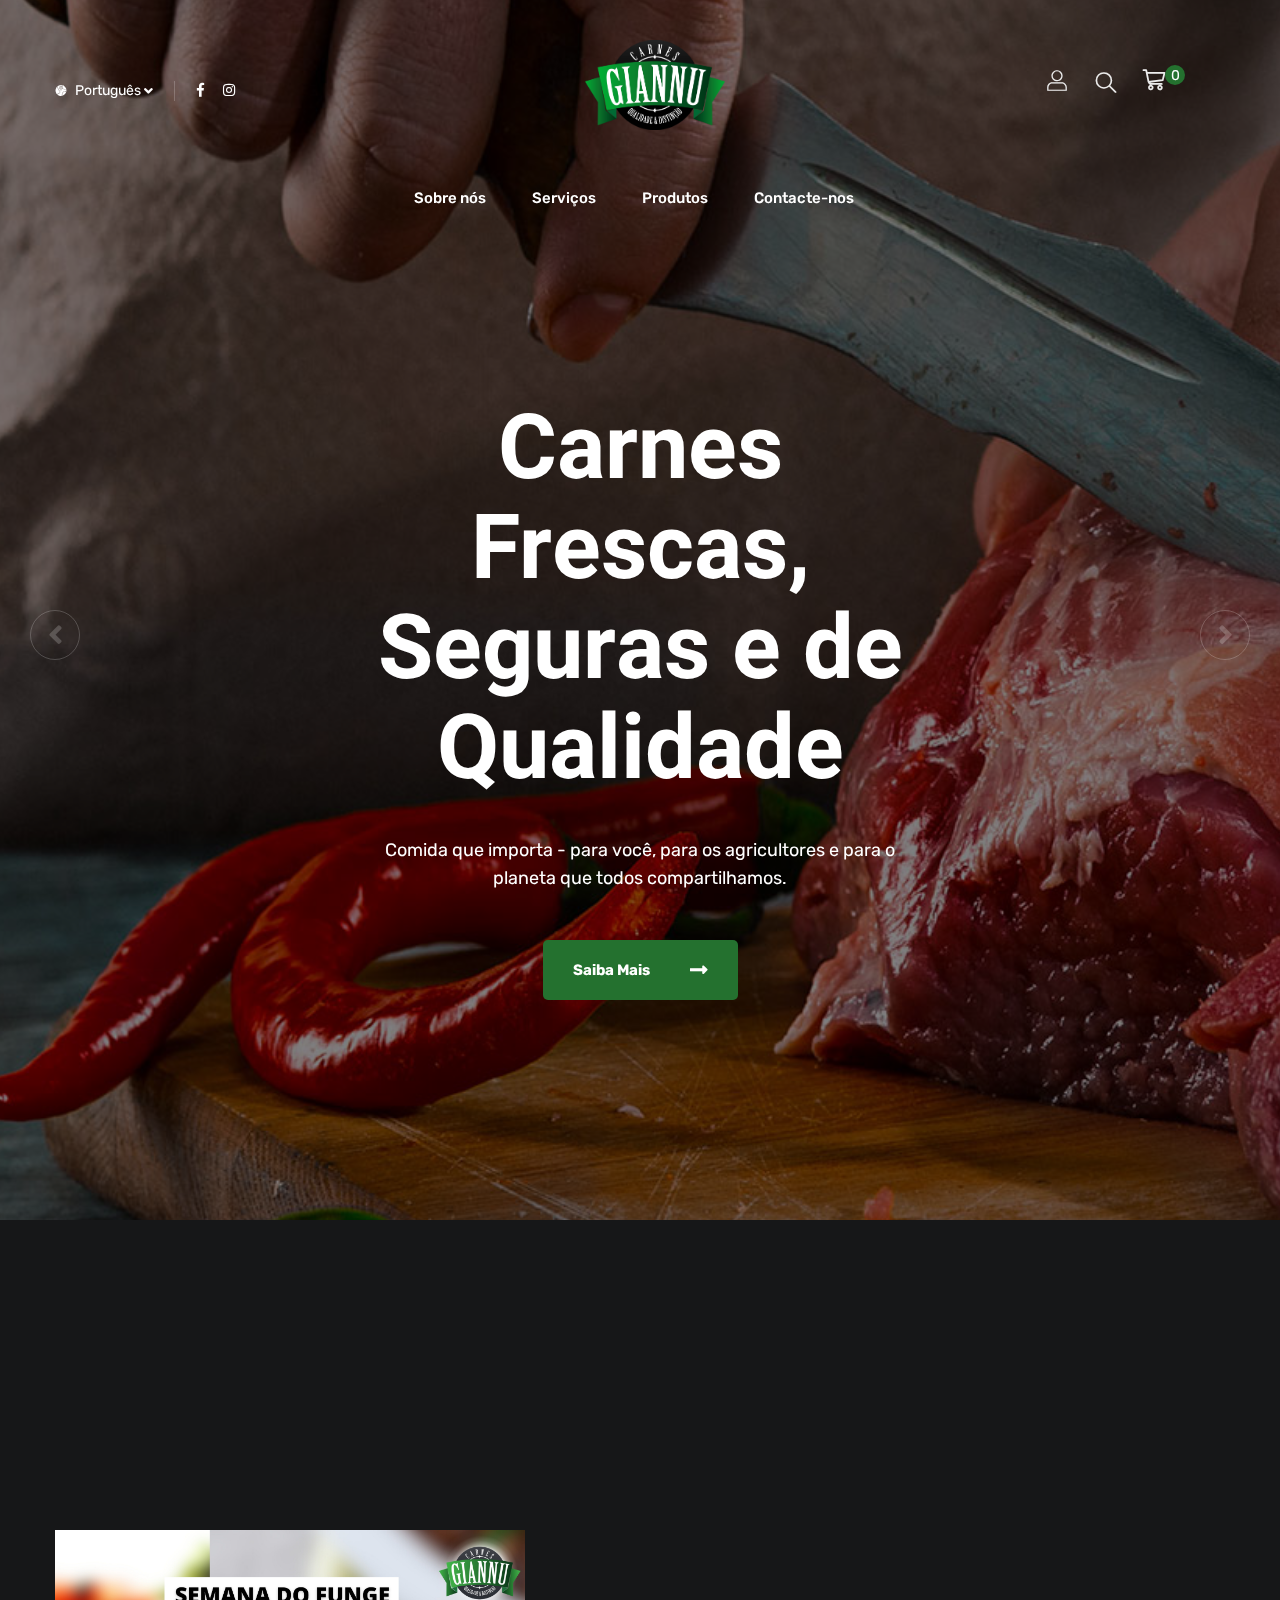
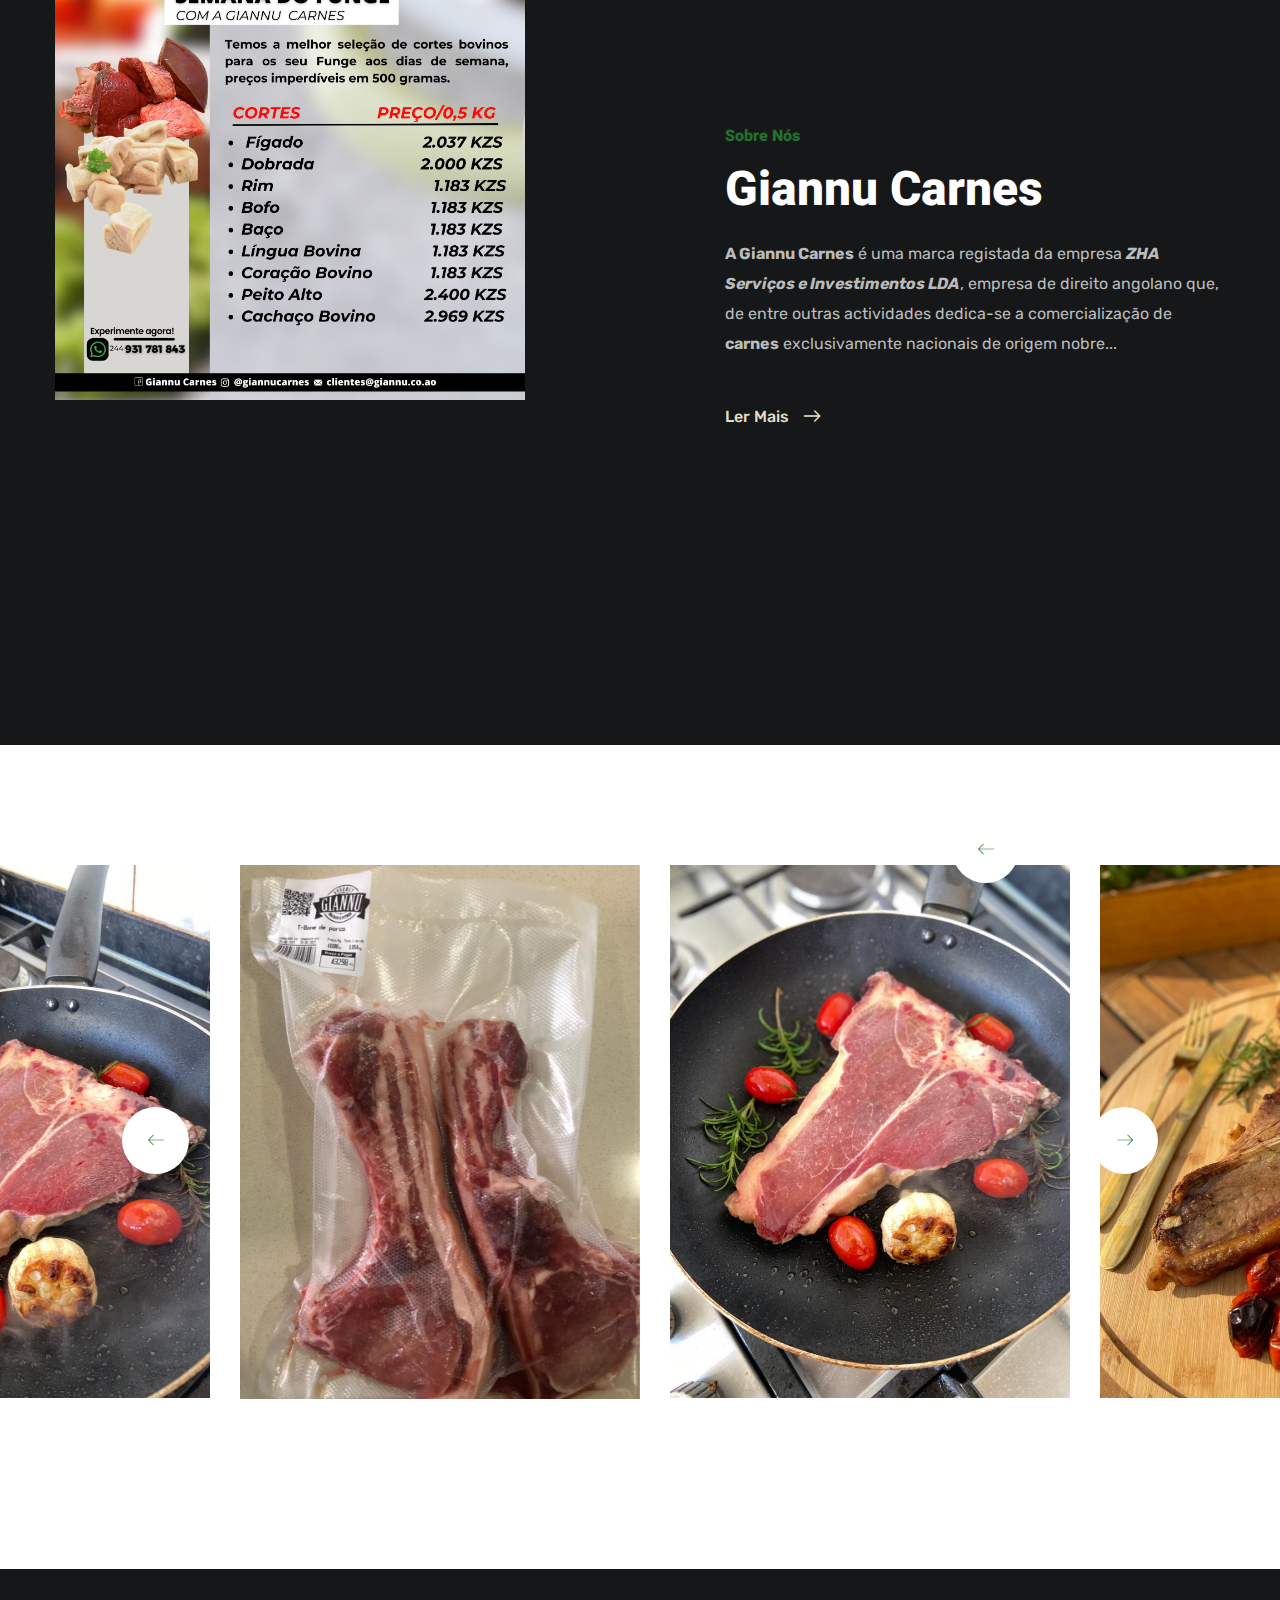
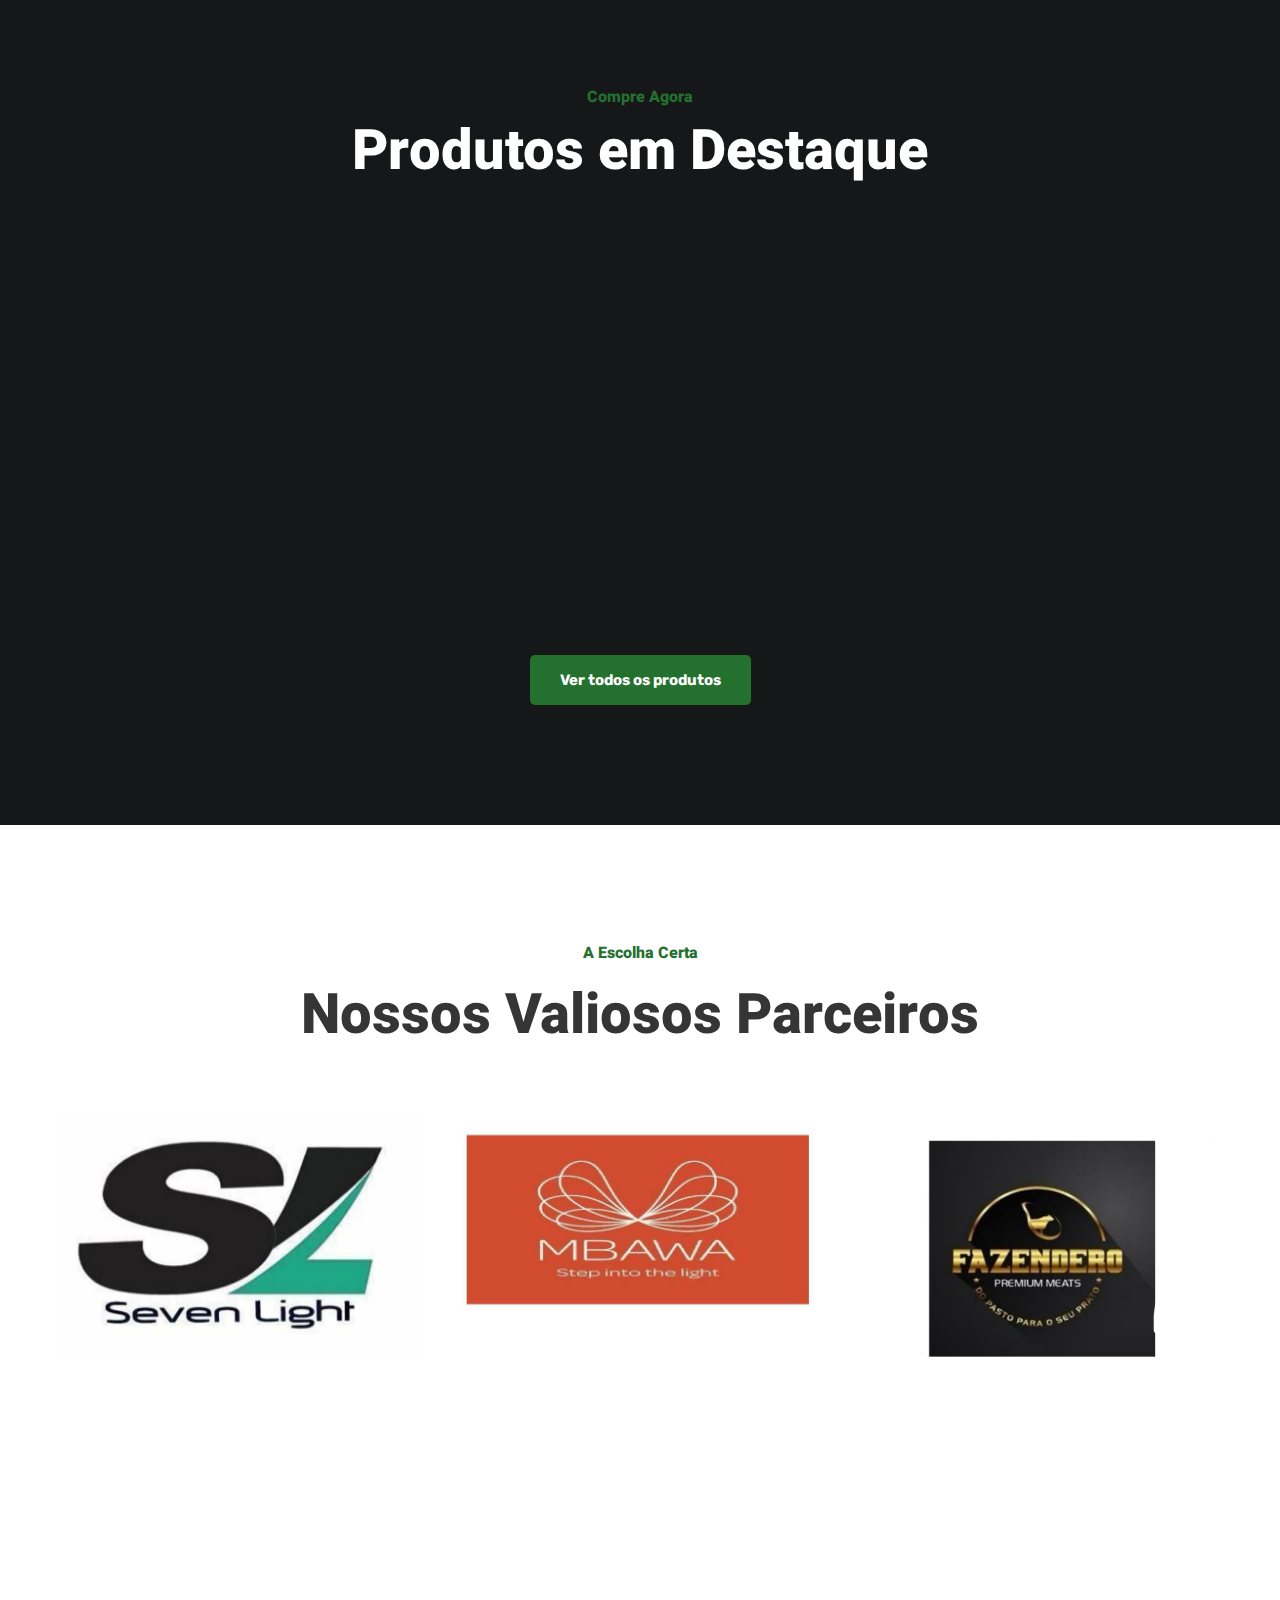
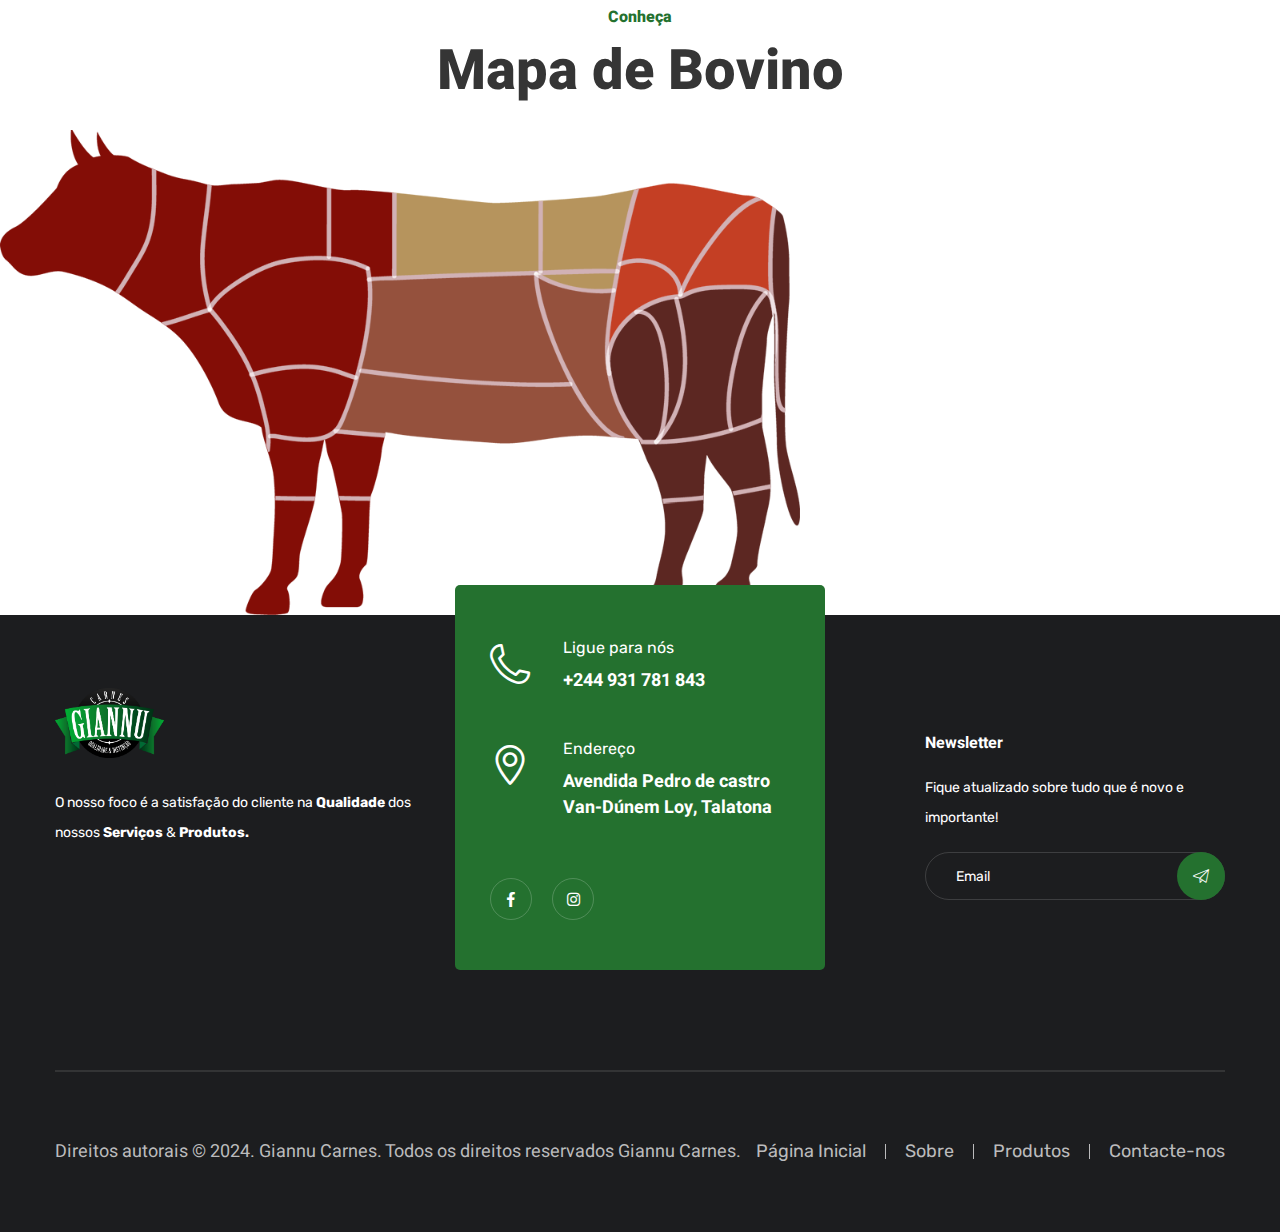
<file: index.html>
<!DOCTYPE html>
<html lang="en">
  <head>
    <meta charset="utf-8" />
    <meta http-equiv="X-UA-Compatible" content="IE=edge" />
    <meta
      name="viewport"
      content="width=device-width, initial-scale=1.0, maximum-scale=1.0, user-scalable=0"
    />

    <title>Giannu Carnes - Melhor Carne de Angola</title>

    
    <link rel="icon" href="assets/images/favicon.ico" type="image/x-icon" />

    <!-- Google Fonts -->
    <link
      href="https://fonts.googleapis.com/css2?family=Heebo:wght@100;300;400;500;700;800;900&display=swap"
      rel="stylesheet"
    />
    <link
      href="https://fonts.googleapis.com/css2?family=Rubik:ital,wght@0,300;0,400;0,500;0,700;0,900;1,300;1,400;1,500;1,700;1,900&display=swap"
      rel="stylesheet"
    />

    
    <link href="assets/css/font-awesome-all.css" rel="stylesheet" />
    <link href="assets/css/flaticon.css" rel="stylesheet" />
    <link href="assets/css/owl.css" rel="stylesheet" />
    <link href="assets/css/bootstrap.css" rel="stylesheet" />
    <link href="assets/css/jquery.fancybox.min.css" rel="stylesheet" />
    <link href="assets/css/animate.css" rel="stylesheet" />
    <link href="assets/css/color.css" rel="stylesheet" />
    <link href="assets/css/style.css" rel="stylesheet" />
    <link href="assets/css/responsive.css" rel="stylesheet" />
    <script defer src="assets/js/alpine.cdn.min.js"></script>
      <style>
        
        .image-container {
            position: relative;
            width: 100%;
            max-width: 800px;
        }
        .image-container img {
            width: 100%;
            height: auto;
            object-fit: cover;
        }
        .point {
            position: absolute;
            width: 15px;
            height: 15px;
            background-color: green;
            border-radius: 50%;
            box-shadow: 0 0 15px rgba(0, 255, 0, 0.8);
            animation: pulse 1.5s infinite;
            cursor: pointer;
        }
        @keyframes pulse {
            0% {
                transform: scale(1);
                box-shadow: 0 0 10px rgba(0, 255, 0, 0.8);
            }
            50% {
                transform: scale(1.5);
                box-shadow: 0 0 20px rgba(0, 255, 0, 1);
            }
            100% {
                transform: scale(1);
                box-shadow: 0 0 10px rgba(0, 255, 0, 0.8);
            }
        }
        .tooltip {
            position: absolute;
            background-color: white;
            padding: 5px;
            border: 1px solid #ccc;
            border-radius: 5px;
            display: none;
            z-index: 10;
            max-width: 150px;
            font-size: 14px;
        }
        .tooltip img {
            width: 50px;
            height: auto;
            margin-top: 5px;
            border-radius: 5px;
        }
    </style>
    
  </head>
  
  

  <!-- page wrapper -->
  <body
  x-data="{
    categorias:$store.categorias,
    produtos:$store.produtos,
    cart:$store.cart,
    total:$store.total,
    getTotal(){
      this.total = this.cart.reduce((acc,item)=>acc + (item.preco * item.qty),0 )
      console.log(this,total)
    },
    deactivate(index){
      this.categorias.forEach(categoria => {
        categoria.active = false;
      })        
      this.categorias[index].active = true

    },
    filterProductsByCategory(category) {
      this.produtos = Alpine.store('produtos').filter(product => product.categoria === category);
    }

  }"
  
  >
    <div class="boxed_wrapper ltr">
      
      <div class="preloader"></div>

      <div class="xs-sidebar-group info-group info-sidebar">
        <div class="xs-overlay xs-bg-black"></div>
        <div class="xs-sidebar-widget">
          <div class="sidebar-widget-container">
            <div class="widget-heading">
              <a href="#" class="close-side-widget">X</a>
            </div>
            <div class="sidebar-textwidget">
              <div class="sidebar-info-contents">
                <div class="content-inner">
                  <div class="logo text-center">
                    <a href="index.html"
                      ><img
                        src="assets/images/giannulogo.png"
                        style="height: 160px; width: auto"
                        alt=""
                    /></a>
                  </div>
                  <div class="content-box">
                    <h3 style="color: white; margin-bottom: 20px">
                      Carrinho <i class="flaticon-shopping-cart-1"></i>
                    </h3>
                    <div class="margin-top:10px">
                      <template
                        x-for="(item,index) in cart"
                        :key="item.id"
                        style="margin-top: 50px"
                      >
                        <li style="color: white">
                          <span
                            style="margin-right: 5px"
                            x-text="item.corte+' ('+item.categoria+')'"
                          ></span>
                          |
                          <span
                            style="margin-right: 3px"
                            x-text="item.preco.toFixed(2)+' '"
                          ></span
                          >kz
                          <strong> <span x-text="'/'+item.qty"></span></strong>
                          <button
                            x-on:click="cart[index].qty++; updateCart(cart); getTotal();"
                            class="btn btn-sm btn-success"
                            style="font-size: 0.675rem; line-height: 1.3"
                          >
                            <i class="fa fa-plus"></i>
                          </button>
                          <button
                            x-on:click="cart[index].qty--; if(cart[index].qty == 0 ) {
                              cart.splice(index,1);
                            }  updateCart(cart);
                            getTotal();"
                            class="btn btn-sm btn-warning"
                            style="font-size: 0.675rem; line-height: 1.3"
                          >
                            <i class="fa fa-minus"></i>
                          </button>

                          <br />
                          <br />
                        </li>
                      </template>
                      <div style="margin-top: 10px">
                        <span style="color: #fff"
                          ><strong
                            >Total:
                            <span
                              style="color: white"
                              x-text="' '+total.toFixed()+' Kz'"
                            ></span></strong
                        ></span>
                        <br />
                        -------------------------------------------
                      </div>
                      <div style="margin-top: 15px">
                        <a
                          target="_blank"
                          href="https://wa.me/+244931781843"
                          class="btn btn-success"
                          >Finalizar</a
                        >
                      </div>
                    </div>
                  </div>
                </div>
              </div>
            </div>
          </div>
        </div>
      </div>

      <header class="main-header style-two">
        <div class="header-top">
          <div class="auto-container clearfix">
            <div class="top-left pull-left clearfix">
              <div class="left-info pull-left clearfix">
                <div class="language">
                  <div class="lang-btn">
                    <span class="icon flaticon-location"></span>
                    <span class="txt">Português </span>
                    <span class="arrow fa fa-angle-down"></span>
                  </div>
                  <div class="lang-dropdown">
                    <ul>
                      <li><a href="#index.html">Ingles</a></li>
                    </ul>
                  </div>
                </div>
                <ul class="social-links clearfix">
                  <li>
                    <a href="#index-2.html"
                      ><i class="fab fa-facebook-f"></i
                    ></a>
                  </li>
                  <li>
                    <a href="#index-2.html"><i class="fab fa-instagram"></i></a>
                  </li>
                </ul>
              </div>
              <div class="logo-box">
                <figure class="logo">
                  <a href="index.html"
                    ><img
                      src="assets/images/giannulogo.png"
                      style="height: 90px; width: auto"
                      alt=""
                  /></a>
                </figure>
              </div>
            </div>
            <div class="top-right pull-right">
              <ul class="menu-right-content pull-left clearfix">
                <li class="user-box">
                  <a href="#index.html"
                    ><i class="flaticon-user-symbol-of-thin-outline"></i
                  ></a>
                </li>
                <li class="search-box-outer">
                  <div class="dropdown">
                    <button
                      class="search-box-btn"
                      type="button"
                      id="dropdownMenu3"
                      data-toggle="dropdown"
                      aria-haspopup="true"
                      aria-expanded="false"
                    >
                      <span class="flaticon-search"></span>
                    </button>
                    <ul
                      class="dropdown-menu pull-right search-panel"
                      aria-labelledby="dropdownMenu3"
                    >
                      <li class="panel-outer">
                        <div class="form-container">
                          <form method="post" action="blog.html">
                            <div class="form-group">
                              <input
                                type="search"
                                name="field-name"
                                value=""
                                placeholder="Pesquisar...."
                                required=""
                              />
                              <button type="submit" class="search-btn">
                                <span class="fas fa-search"></span>
                              </button>
                            </div>
                          </form>
                        </div>
                      </li>
                    </ul>
                  </div>
                </li>
                <li class="cart-box">
                  <a href="#shop-1.html" class="navSidebar-button"
                    ><i class="flaticon-shopping-cart-1"></i><span x-text="cart.length">0</span></a
                  >
                </li>
               
              </ul>
            </div>
          </div>
        </div>
        <div class="header-upper">
          <div class="auto-container">
            <div class="outer-box clearfix">
              <div class="menu-area">
                <!--Mobile Navigation Toggler-->
                <div class="mobile-nav-toggler">
                  <i class="icon-bar"></i>
                  <i class="icon-bar"></i>
                  <i class="icon-bar"></i>
                </div>
                <nav class="main-menu navbar-expand-md navbar-light">
                  <div
                    class="collapse navbar-collapse show clearfix"
                    id="navbarSupportedContent"
                  >
                    <ul class="navigation clearfix">
                      <li><a href="PT/aempresa.html">Sobre nós</a></li>
                      <li><a href="PT/osnossosservicos.html">Serviços</a></li>

                      <li><a href="PT/osnossosprodutos.html">Produtos</a></li>

                      <li><a href="PT/contacte-nos.html">Contacte-nos</a></li>
                    </ul>
                  </div>
                </nav>
              </div>
            </div>
          </div>
        </div>

        <!--sticky Header-->
        <div class="sticky-header">
          <div class="auto-container">
            <div class="outer-box clearfix">
              <figure class="logo-box pull-left">
                <a href="#index.html"
                  ><img
                    src="assets/images/giannulogo.png"
                    style="height: 70px; width: auto"
                    alt=""
                /></a>
              </figure>
              <div class="menu-area pull-right">
                <nav class="main-menu clearfix">
                  <!--Mantenha Isso Vazio / O Menu Virá Através de JavaScript-->
                </nav>
              </div>
            </div>
          </div>
        </div>
      </header>
      
      <div class="mobile-menu">
        <div class="menu-backdrop"></div>
        <div class="close-btn"><i class="fas fa-times"></i></div>

        <nav class="menu-box">
          <div class="nav-logo">
            <a href="#index.html"
              ><img src="assets/images/logo-2.png" alt="" title=""
            /></a>
          </div>
          <div class="menu-outer">
            <!--Here Menu Will Come Automatically Via Javascript / Same Menu as in Header-->
          </div>
            <div class="contact-info">
            <h4>Contact Info</h4>
            <ul>
              <li>Avendida Pedro de castro Van-Dúnem Loy, Talatona</li>
              <li><a href="tel:+244931 781843">+244  931 781 843/ 933 410 964</a></li>
              <li><a href="mailto:Giannu.lda@gmail.com">Giannu.lda@gmail.com</a></li>
            </ul>
          </div>
          <div class="social-links">
            <ul class="clearfix">
              <li>
                <a href="#index.html"><span class="fab fa-twitter"></span></a>
              </li>
              <li>
                <a href="#index.html"
                  ><span class="fab fa-facebook-square"></span
                ></a>
              </li>
              <li>
                <a href="#index.html"
                  ><span class="fab fa-pinterest-p"></span
                ></a>
              </li>
              <li>
                <a href="#index.html"><span class="fab fa-instagram"></span></a>
              </li>
              <li>
                <a href="#index.html"><span class="fab fa-youtube"></span></a>
              </li>
            </ul>
          </div>
        </nav>
      </div>
      
      <section class="main-slider style-two">
        <div class="main-slider-carousel owl-theme owl-carousel owl-dots-none">
          <div class="slide-item">
            <div
              class="image-layer"
              style="background-image: url(assets/images/banner/banner-4.jpg)"
            ></div>
            <div class="auto-container">
              <div class="content-box centred">
                <h1>Carnes Frescas, Seguras e de Qualidade</h1>
                <p>
                  Comida que importa - para você, para os agricultores e para o
                  planeta que todos compartilhamos.
                </p>
                <div class="btn-box">
                  <a href="#index.html" class="theme-btn"
                    >Saiba Mais<i class="fas fa-long-arrow-alt-right"></i
                  ></a>
                </div>
              </div>
            </div>
          </div>
          <div class="slide-item">
            <div
              class="image-layer"
              style="background-image: url(assets/images/banner/banner-5.jpg)"
            ></div>
            <div class="auto-container">
              <div class="content-box">
                <h1>Carnes Frescas, Seguras e de Qualidade</h1>
                <p>
                  Comida que importa - para você, para os agricultores e para o
                  planeta que todos compartilhamos.
                </p>
                <div class="btn-box">
                  <a href="#index.html" class="theme-btn"
                    >Saiba Mais<i class="fas fa-long-arrow-alt-right"></i
                  ></a>
                </div>
              </div>
            </div>
          </div>
          <div class="slide-item">
            <div
              class="image-layer"
              style="background-image: url(assets/images/banner/banner-6.jpg)"
            ></div>
            <div class="auto-container">
              <div class="content-box centred">
                <h1>Carnes Frescas, Seguras e de Qualidade</h1>
                <p>
                  Comida que importa - para você, para os agricultores e para o
                  planeta que todos compartilhamos.
                </p>
                <div class="btn-box">
                  <a href="#index.html" class="theme-btn"
                    >Saiba Mais<i class="fas fa-long-arrow-alt-right"></i
                  ></a>
                </div>
              </div>
            </div>
          </div>
        </div>
      </section>
      

      <section class="feature-section bg-color-3">
        <div class="auto-container">
          <div
            class="inner-container clearfix wow slideInLeft animated animated"
            data-wow-delay="00ms"
            data-wow-duration="1500ms"
          >
            <div class="single-item">
              <div class="inner-box">
                <div class="icon-box"><img src="assets/images/categorias/bovino.png" style="height:120px"></div>
                <h3>Bovinos</h3>
                <p> Suculenta, de boi ou vaca, preparada com perfeição.</p>
              </div>
            </div>
            <div class="single-item">
              <div class="inner-box">
                <div class="icon-box"><img src="assets/images/categorias/suinos.png" style="height:100px"></div>
                <h3>Suínos</h3>
                <p>Saborosa, versátil e rica em nutrientes essenciais.</p>
              </div>
            </div>
            <div class="single-item">
              <div class="inner-box">
                <div class="icon-box"><img src="assets/images/categorias/aves.png" style="height:77px"></div>
                <h3>Aves</h3>
                <p>Tenra, suculenta e cheia de sabor.</p>
              </div>
            </div>
          </div>
        </div>
      </section>
      
      <section class="about-style-two alternate-2 bg-color-3">
        <div class="auto-container">
          <div class="row align-items-center clearfix">
            <div class="col-lg-6 col-md-12 col-sm-12 image-column">
              <div id="image_block_1">
                <div class="image-box">
                  <figure class="image image-1">
                    <img src="assets/images/campanhas/semanabif.jpg" alt="" />
                  </figure>
                <!--  <figure class="image image-2">
                    <img src="assets/images/resource/about-3.jpg" alt="" />
                  </figure> -->
                 
                </div>
              </div>
            </div>
            <div class="col-lg-6 col-md-12 col-sm-12 content-column">
              <div id="content_block_2">
                <div class="content-box light">
                  <div class="sec-title light style-two">
                    <span>Sobre Nós</span>
                    <h2>Giannu Carnes</h2>
                  </div>
                  <div class="text">
                    <p>
                      <strong>A Giannu Carnes</strong> é uma marca registada da
                      empresa
                      <span style="font-weight: bold; font-style: italic">
                        ZHA Serviços e Investimentos LDA</span
                      >, empresa de direito angolano que, de entre outras
                      actividades dedica-se a comercialização de
                      <span style="font-weight: bold"> carnes</span>
                      exclusivamente nacionais de origem nobre...
                    </p>
                  </div>

                  <div class="link-box">
                    <a href="PT/aempresa.html"
                      >Ler Mais<i class="flaticon-right"></i
                    ></a>
                  </div>
                </div>
              </div>
            </div>
          </div>
        </div>
      </section>



      <section class="portfolio-section sec-pad">
        <div class="auto-container">
            <div class="single-item-carousel owl-carousel owl-theme owl-dots-none owl-loaded owl-drag">
                
                
                
            <div class="owl-stage-outer"><div class="owl-stage" style="transform: translate3d(-860px, 0px, 0px); transition: all 0.5s ease 0s; width: 3010px;"><div class="owl-item cloned" style="width: 400px; margin-right: 30px;"><div class="portfolio-block-one">
                    <div class="inner-box">
                        <figure class="image-box"><img src="assets/images/produtos/foods/6.jpeg" alt=""></figure>
                        
                    </div>
                </div></div><div class="owl-item cloned" style="width: 400px; margin-right: 30px;"><div class="portfolio-block-one">
                    <div class="inner-box">
                        <figure class="image-box"><img src="assets/images/produtos/foods/3.jpeg" alt=""></figure>
                      
                    </div>
                </div></div><div class="owl-item active" style="width: 400px; margin-right: 30px;"><div class="portfolio-block-one">
                    <div class="inner-box">
                        <figure class="image-box"><img src="assets/images/produtos/foods/1.jpeg" alt=""></figure>
                        
                    </div>
                </div></div><div class="owl-item" style="width: 400px; margin-right: 30px;"><div class="portfolio-block-one">
                    <div class="inner-box">
                        <figure class="image-box"><img src="assets/images/produtos/foods/7.jpeg" alt=""></figure>
                        
                    </div>
                </div></div><div class="owl-item" style="width: 400px; margin-right: 30px;"><div class="portfolio-block-one">
                    <div class="inner-box">
                        <figure class="image-box"><img src="assets/images/produtos/foods/5.jpeg" alt=""></figure>
                        
                    </div>
                </div></div><div class="owl-item cloned" style="width: 400px; margin-right: 30px;"><div class="portfolio-block-one">
                    <div class="inner-box">
                        <figure class="image-box"><img src="assets/images/produtos/foods/1.jpeg" alt=""></figure>
                        
                    </div>
                </div></div><div class="owl-item cloned" style="width: 400px; margin-right: 30px;"><div class="portfolio-block-one">
                    <div class="inner-box">
                        <figure class="image-box"><img src="assets/images/produtos/foods/8.jpeg" alt=""></figure>
                        
                    </div>
                </div></div></div></div><div class="owl-nav disabled"><div class="owl-prev"><span class="flaticon-left"></span></div><div class="owl-next"><span class="flaticon-right"></span></div></div><div class="owl-dots"><div class="owl-dot active"><span></span></div><div class="owl-dot"><span></span></div><div class="owl-dot"><span></span></div></div></div>
        </div>
    </section>

      
      <section class="shop-style-two bg-color-3">
        <div class="auto-container">
          <div class="sec-title light text-center">
            <span>Compre Agora</span>
            <h2>Produtos em Destaque</h2>
          </div>
          <div class="row clearfix">
            <div class="col-lg-3 col-md-6 col-sm-12 shop-block">
              <div
                class="shop-block-two wow fadeInUp animated animated"
                data-wow-delay="00ms"
                data-wow-duration="1500ms"
              >
                <div class="inner-box">
                  <figure class="image-box">
                    <img
                      src="assets/images/produtos/IMG-20240425-WA0024.jpg"
                      alt=""
                    />
                    <ul class="list clearfix">
                      <li>
                        <a href="#shop-1.html"><i class="flaticon-cart navSidebar-button"></i></a>
                      </li>
                      <li>
                        <a x-on:click="   const idExists =  cart.some(obj => obj.id === item.id);
                                if(idExists){return false}; item = produtos[79]; AddCart(item);  item.qty = '1'; cart.push(item);getTotal()"  href="#caixas">adicionar </a>
                      </li>
                    </ul>
                  </figure>
                  <div class="lower-content">
                    <div class="inner">
                      <h6>
                        <a href="#caixas">Caixa Serra da Leba</a>
                      </h6>
                      <span class="price">42.898,00 kz</span>
                    </div>
                  </div>
                </div>
              </div>
            </div>
            <div class="col-lg-3 col-md-6 col-sm-12 shop-block">
              <div
                class="shop-block-two wow fadeInUp animated animated"
                data-wow-delay="200ms"
                data-wow-duration="1500ms"
              >
                <div class="inner-box">
                  <figure class="image-box">
                    <img
                      src="assets/images/produtos/IMG-20240425-WA0026.jpg"
                      alt=""
                    />
                    <ul class="list clearfix">
                      <li>
                        <a href="#shop-1.html"><i class="flaticon-cart navSidebar-button"></i></a>
                      </li>
                      <li>
                        <a x-on:click="   const idExists =  cart.some(obj => obj.id === item.id);
                                if(idExists){return false};item=produtos[77]; AddCart(item); item.qty = '1'; cart.push(item);getTotal()"  href="#caixas">adicionar </a>
                      </li>
                    </ul>
                  </figure>
                  <div class="lower-content">
                    <div class="inner">
                      <h6><a href="#caixas">Caixa Kalandula</a></h6>
                      <span class="price">54.108,00 kz</span>
                    </div>
                  </div>
                </div>
              </div>
            </div>
            <div class="col-lg-3 col-md-6 col-sm-12 shop-block">
              <div
                class="shop-block-two wow fadeInUp animated animated"
                data-wow-delay="600ms"
                data-wow-duration="1500ms"
              >
                <div class="inner-box">
                  <figure class="image-box">
                    <img
                      src="assets/images/produtos/IMG-20240425-WA0028.jpg"
                      alt=""
                    />
                    <ul class="list clearfix">
                      <li>
                        <a href="#shop-1.html"><i class="flaticon-cart navSidebar-button"></i></a>
                      </li>
                      <li>
                        <a x-on:click="   const idExists =  cart.some(obj => obj.id === item.id);
                                if(idExists){return false}; item = produtos[76]; AddCart(item); item.qty = '1'; cart.push(item);getTotal()"  href="#caixas">adicionar </a>
                      </li>
                    </ul>
                  </figure>
                  <div class="lower-content">
                    <div class="inner">
                      <h6><a href="#caixas">Caixa Kwanza</a></h6>
                      <span class="price">70.408,00 kz</span>
                    </div>
                  </div>
                </div>
              </div>
            </div>
            <div class="col-lg-3 col-md-6 col-sm-12 shop-block">
              <div
                class="shop-block-two wow fadeInUp animated animated"
                data-wow-delay="400ms"
                data-wow-duration="1500ms"
              >
                <div class="inner-box">
                  <figure class="image-box">
                    <img
                      src="assets/images/produtos/IMG-20240425-WA0027.jpg"
                      alt=""
                    />
                    <ul class="list clearfix">
                      <li>
                        <a href="#shop-1.html"><i class="flaticon-cart navSidebar-button"></i></a>
                      </li>
                      <li>
                        <a x-on:click="   const idExists =  cart.some(obj => obj.id === item.id);
                                if(idExists){return false};item = produtos[75]; AddCart(item); item.qty = '1'; cart.push(item);getTotal()" href="#caixas">adicionar </a>
                      </li>
                    </ul>
                  </figure>
                  <div class="lower-content">
                    <div class="inner">
                      <h6>
                        <a  href="#caixas">Caixa Gulungo</a>
                      </h6>
                      <span class="price">97.798,00 kz</span>
                    </div>
                  </div>
                </div>
              </div>
            </div>
          </div>
          <div class="more-btn centred">
            <a href="PT/osnossosprodutos.html" class="theme-btn"
              >Ver todos os produtos</a
            >
          </div>
        </div>
      </section>
      
      
      
      
      
      <section class="service-section">
            <div class="auto-container">
              <div class="sec-title text-center">
            <span>A Escolha Certa</span>
            <h2>Nossos Valiosos Parceiros</h2>
          </div>
                <div class="three-item-carousel owl-carousel owl-theme owl-dots-none owl-nav-none">
                    <div class="service-block-one">
                        <div class="">
                          <img class="img-fluid" src="assets/images/parceiros/one.jpg" />
                        </div>
                    </div>
                      <div class="service-block-one">
                        <div class="">
                          <img class="img-fluid" src="assets/images/parceiros/two.jpg" />
                        </div>
                    </div>
                    
                      <div class="service-block-one">
                        <div class="">
                          <img class="img-fluid" src="assets/images/parceiros/three.jpg" />
                        </div>
                    </div>
                    
                      <div class="service-block-one">
                        <div class="">
                          <img class="img-fluid" src="assets/images/parceiros/four.jpg" />
                        </div>
                    </div>
                    
                    
                   <div class="service-block-one">
                      <div class="">
                        <img class="img-fluid" src="assets/images/parceiros/five.jpg" />
                      </div>
                    </div>
                    <div class="service-block-one">
                      <div class="">
                        <img class="img-fluid" src="assets/images/parceiros/six.jpg" />
                      </div>
                    </div>
                    <div class="service-block-one">
                      <div class="">
                        <img class="img-fluid" src="assets/images/parceiros/seven.jpg" />
                      </div>
                    </div>
                    <div class="service-block-one">
                      <div class="">
                        <img class="img-fluid" src="assets/images/parceiros/eight.jpg" />
                      </div>
                    </div>
                    <div class="service-block-one">
                      <div class="">
                        <img class="img-fluid" src="assets/images/parceiros/nine.jpg" />
                      </div>
                    </div>
                    <div class="service-block-one">
                      <div class="">
                        <img class="img-fluid" src="assets/images/parceiros/ten.jpg" />
                      </div>
                    </div>
                    <div class="service-block-one">
                      <div class="">
                        <img class="img-fluid" src="assets/images/parceiros/eleven.jpg" />
                      </div>
                    </div>
                    <div class="service-block-one">
                      <div class="">
                        <img class="img-fluid" src="assets/images/parceiros/twelve.jpg" />
                      </div>
                    </div>
                    <div class="service-block-one">
                      <div class="">
                        <img class="img-fluid" src="assets/images/parceiros/thirteen.jpg" />
                      </div>
                    </div>
                    <div class="service-block-one">
                      <div class="">
                        <img class="img-fluid" src="assets/images/parceiros/fourteen.jpg" />
                      </div>
                    </div>
                    <div class="service-block-one">
                      <div class="">
                        <img class="img-fluid" src="assets/images/parceiros/fifteen.jpg" />
                      </div>
                    </div>
                    <div class="service-block-one">
                      <div class="">
                        <img class="img-fluid" src="assets/images/parceiros/sixteen.jpg" />
                      </div>
                    </div>
                    <div class="service-block-one">
                      <div class="">
                        <img class="img-fluid" src="assets/images/parceiros/seventeen.jpg" />
                      </div>
                    </div>
                    <div class="service-block-one">
                      <div class="">
                        <img class="img-fluid" src="assets/images/parceiros/eighteen.jpg" />
                      </div>
                    </div>
                    <div class="service-block-one">
                      <div class="">
                        <img class="img-fluid" src="assets/images/parceiros/nineteen.jpg" />
                      </div>
                    </div>
                    <div class="service-block-one">
                      <div class="">
                        <img class="img-fluid" src="assets/images/parceiros/twenty.jpg" />
                      </div>
                    </div>
                    
                    
                    
                </div>
            </div>
        </section>
      
      <section>
          <div class="sec-title text-center">
            <span>Conheça</span>
            <h2>Mapa de Bovino</h2>
          </div>
      
<div class="image-container" id="image-container">
    <img src="assets/images/cow.png" alt="Beef Cuts" id="image">

    <!-- Pulsing points for each beef cut -->
    <div class="point" style="top: 14.33%; left: 36%;" data-title="CUPIM" data-image="cupim-thumbnail.jpg"></div>
    <div class="point" style="top: 23.53%; left: 32.5%;" data-title="ACEM" data-image="acem-thumbnail.jpg"></div>
    <div class="point" style="top: 46.33%; left: 28.5%;" data-title="PEITO" data-image="peito-thumbnail.jpg"></div>
    <div class="point" style="top: 19.13%; left: 58.88%;" data-title="COSTELA" data-image="costela-thumbnail.jpg"></div>
    <div class="point" style="top: 51.33%; left: 74.88%;" data-title="FRALDINHA" data-image="fraldinha-thumbnail.jpg"></div>
    <div class="point" style="top: 32.33%; left: 63.75%;" data-title="FILÉ MIGNON" data-image="filemignon-thumbnail.jpg"></div>
    <div class="point" style="top: 19.73%; left: 87.25%;" data-title="PICANHA" data-image="picanha-thumbnail.jpg"></div>
    <div class="point" style="top: 32.53%; left: 83.38%;" data-title="ALCATRA" data-image="alcatra-thumbnail.jpg"></div>
    <div class="point" style="top: 52.13%; left: 80.63%;" data-title="MAMINHA" data-image="maminha-thumbnail.jpg"></div>
    <div class="point" style="top: 53.93%; left: 87%;" data-title="COXÃO MOLE" data-image="coxaomole-thumbnail.jpg"></div>
    <div class="point" style="top: 58.73%; left: 80%;" data-title="PATINHO" data-image="patinho-thumbnail.jpg"></div>
    <div class="point" style="top: 43.33%; left: 90.88%;" data-title="COXÃO DURO" data-image="coxaoduro-thumbnail.jpg"></div>
    <div class="point" style="top: 29.93%; left: 99.63%;" data-title="RABO" data-image="rabo-thumbnail.jpg"></div>

    <!-- Tooltip to show titles and thumbnail -->
    <div id="tooltip" class="tooltip"></div>
</div>
      </section>

      
      <footer class="main-footer mr-0">
        <div class="auto-container">
          <div class="footer-top">
            <div class="widget-section">
              <div class="row clearfix">
                <div class="col-lg-4 col-md-6 col-sm-12 footer-column">
                  <div class="footer-widget logo-widget">
                    <figure class="footer-logo">
                      <a href="#index.html"
                        ><img
                          src="assets/images/giannulogo.png"
                          style="height: 70px; width: auto"
                          alt=""
                      /></a>
                    </figure>
                    <div class="text">
                      <p>
                        O nosso foco é a satisfação do cliente na
                        <strong>Qualidade</strong> dos nossos
                        <strong>Serviços</strong> & <strong>Produtos.</strong>
                      </p>
                    </div>
                  </div>
                </div>
                <div class="col-lg-4 col-md-6 col-sm-12 footer-column">
                  <div class="footer-widget contact-widget">
                    <ul class="info clearfix">
                      <li>
                        <i class="flaticon-phone"></i>
                        <p>Ligue para nós</p>
                        <h5>
                          <a href="#tel:+244931781843">+244 931 781 843</a>
                        </h5>
                      </li>
                      <li>
                        <i class="flaticon-maps-and-flags"></i>
                        <p>Endereço</p>
                        <h5>Avendida Pedro de castro Van-Dúnem Loy, Talatona</h5>
                      </li>
                    </ul>
                    <ul class="social-links clearfix">
                      <li>
                        <a href="#index.html"
                          ><i class="fab fa-facebook-f"></i
                        ></a>
                      </li>
                      <li>
                        <a href="#index.html"
                          ><i class="fab fa-instagram"></i
                        ></a>
                      </li>
                    </ul>
                  </div>
                </div>
                <div class="col-lg-4 col-md-6 col-sm-12 footer-column">
                  <div class="footer-widget newsletter-widget">
                    <div class="widget-title">
                      <h6>Newsletter</h6>
                    </div>
                    <div class="widget-content">
                      <p>
                        Fique atualizado sobre tudo que é novo e importante!
                      </p>
                      <form
                        action="contact.html"
                        method="post"
                        class="newsletter-form"
                      >
                        <div class="form-group">
                          <input
                            type="email"
                            name="email"
                            placeholder="Email"
                            required=""
                          />
                          <button type="submit">
                            <i class="flaticon-paper-plane-1"></i>
                          </button>
                        </div>
                      </form>
                    </div>
                  </div>
                </div>
              </div>
            </div>
          </div>
          <div class="footer-bottom clearfix">
            <div class="copyright pull-left">
              <h5>
                Direitos autorais &copy; 2024. Giannu Carnes. Todos os direitos
                reservados
                <a href="#" target="_blank">Giannu Carnes</a>.
              </h5>
            </div>
            <ul class="footer-nav pull-right clearfix">
              <li><a href="index.html">Página Inicial</a></li>
              <li><a href="PT/aempresa.html">Sobre</a></li>
              <li><a href="PT/osnossosprodutos.html">Produtos</a></li>
              <li><a href="PT/contacte-nos.html">Contacte-nos</a></li>
            </ul>
          </div>
        </div>
      </footer>
    
      <button class="scroll-top scroll-to-target" data-target="html">
        <span class="fa fa-arrow-up"></span>
      </button>
      <button x-show="total > 0" class="scroll-top  navSidebar-button" style="margin-right: 60px;" data-target="html">
        <i class="flaticon-shopping-cart-1"></i></button>
        <button x-show="total > 0" class="scroll-top  navSidebar-button" style="margin-right: 60px;" data-target="html">
          <i class="flaticon-shopping-cart-1"></i></button>
    </div>


<script>
    const points = document.querySelectorAll('.point');
    const tooltip = document.getElementById('tooltip');

    points.forEach(point => {
        point.addEventListener('click', (event) => {
            const title = point.getAttribute('data-title');
            const imageSrc = point.getAttribute('data-image');
            const rect = point.getBoundingClientRect();
            const imageRect = document.getElementById('image').getBoundingClientRect();

            tooltip.style.top = `${rect.top - imageRect.top - tooltip.offsetHeight}px`;
            tooltip.style.left = `${rect.left - imageRect.left + 20}px`;
            tooltip.innerHTML = `<strong>${title}</strong><br><img src="${imageSrc}" alt="${title}">`;
            tooltip.style.display = 'block';
        });
    });

    // Hide tooltip when clicking anywhere else
    document.addEventListener('click', (event) => {
        if (!event.target.classList.contains('point')) {
            tooltip.style.display = 'none';
        }
    });

    // Handle responsive coordinates
    window.addEventListener('resize', () => {
        adjustPointPositions();
    });

    function adjustPointPositions() {
        const imageContainer = document.getElementById('image-container');
        const imageWidth = imageContainer.offsetWidth;
        const baseWidth = 800; // Base image width in pixels

        points.forEach(point => {
            const leftPercentage = parseFloat(point.style.left);
            const newLeft = (leftPercentage / 100) * imageWidth;
            point.style.left = `${newLeft}px`;
        });
    }

    adjustPointPositions(); // Initial adjustment on page load
</script>

    <!-- jequery plugins -->
    <script src="assets/js/jquery.js"></script>
    <script src="assets/js/popper.min.js"></script>
    <script src="assets/js/bootstrap.min.js"></script>
    <script src="assets/js/owl.js"></script>
    <script src="assets/js/wow.js"></script>
    <script src="assets/js/validation.js"></script>
    <script src="assets/js/jquery.fancybox.js"></script>
    <script src="assets/js/appear.js"></script>
    <script src="assets/js/scrollbar.js"></script>
    <script src="assets/js/nav-tool.js"></script>

    <!-- main-js -->
    <script src="assets/js/script.js"></script>
    <script src="assets/js/mainscript.js"></script>
    

  </body>
  <!-- End of .page_wrapper -->
</html>
</file>
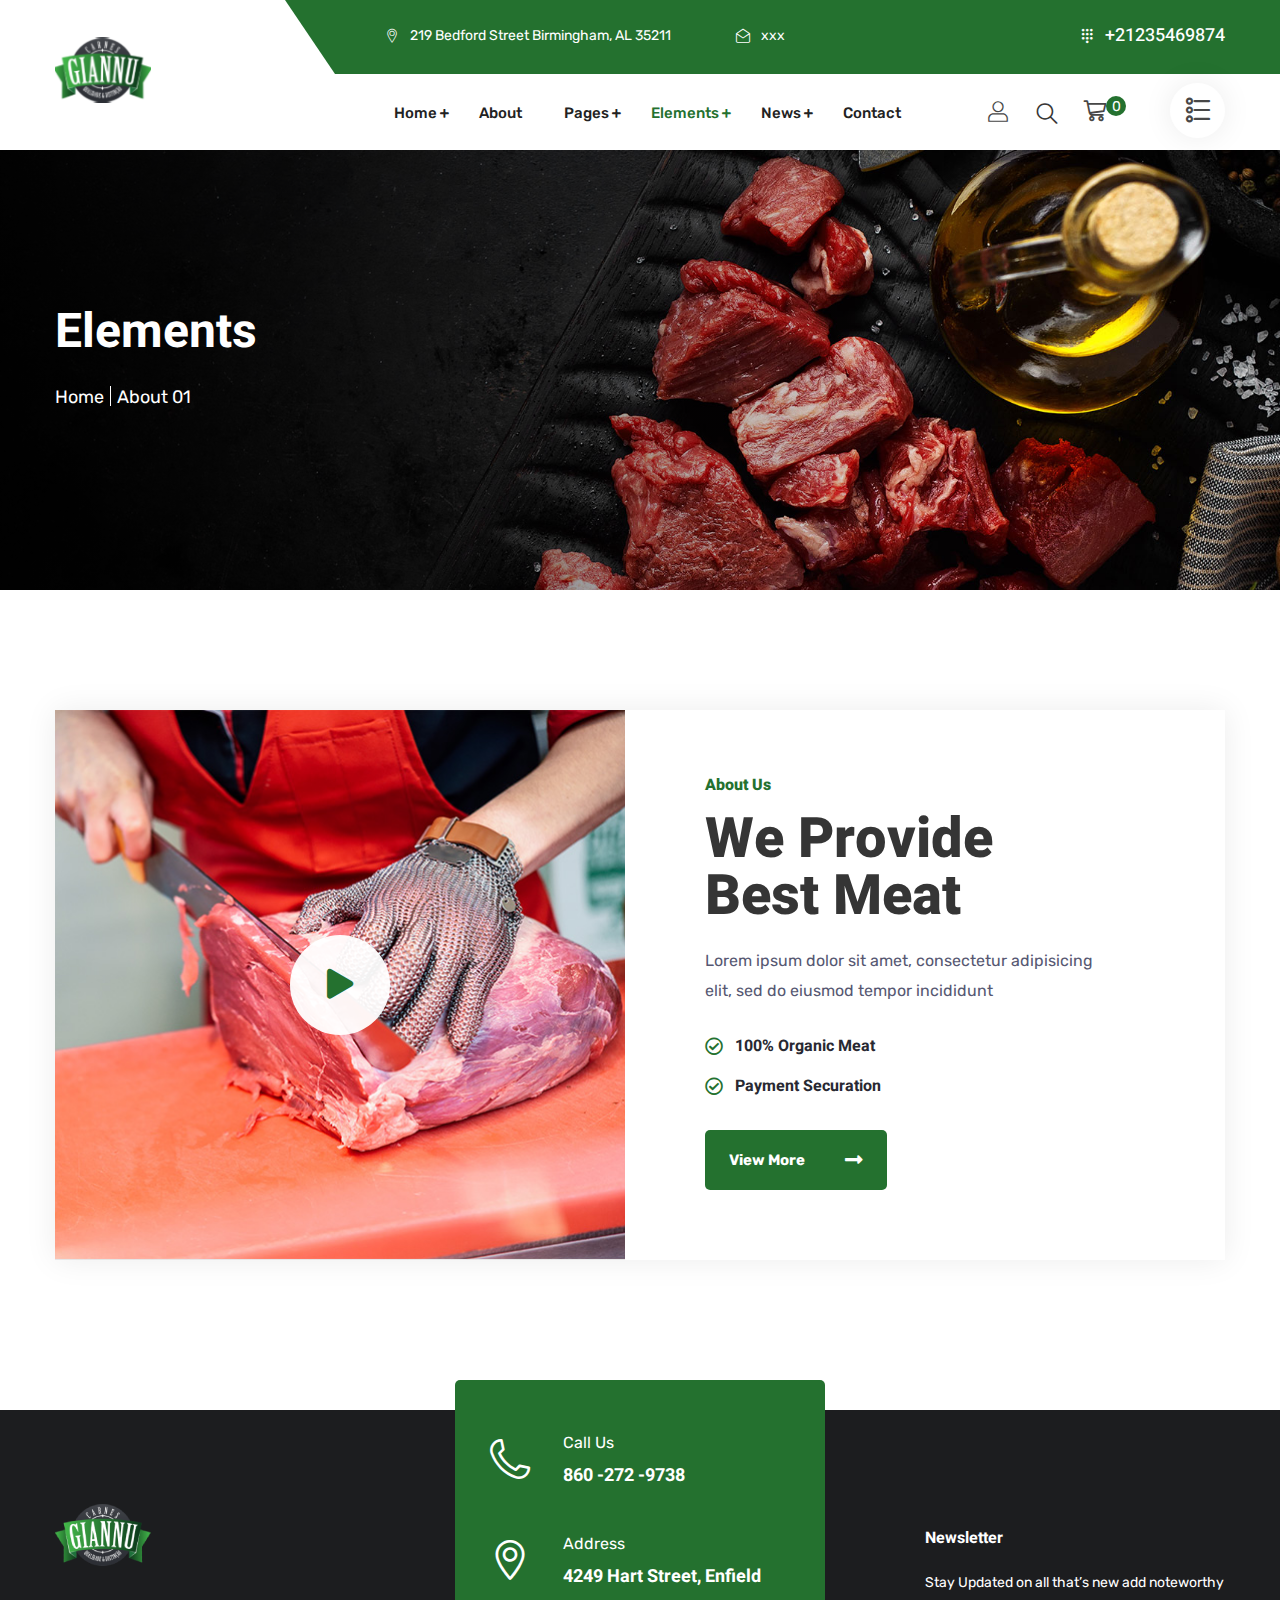
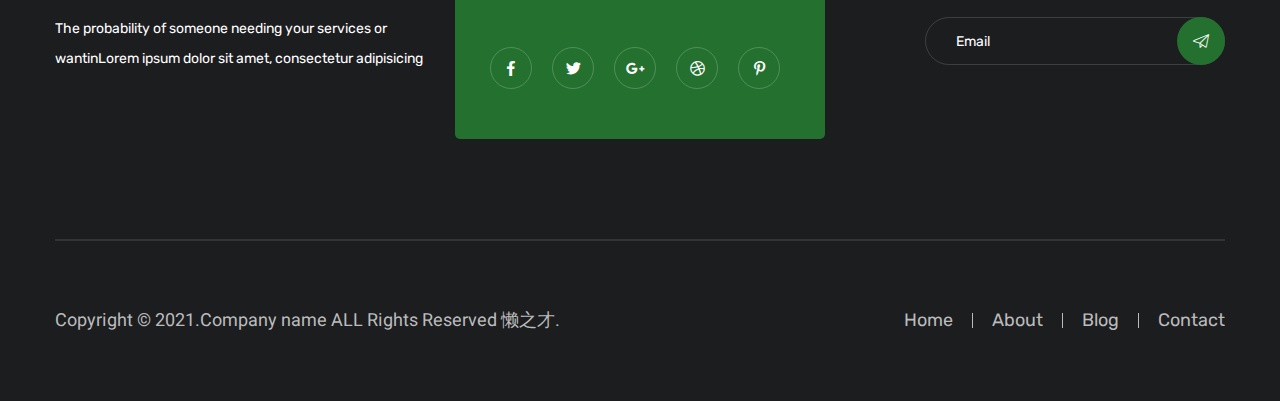
<file: about-element-1.html>
<!DOCTYPE html>
<html lang="en">
<head>
<meta charset="utf-8">
<meta http-equiv="X-UA-Compatible" content="IE=edge">
<meta name="viewport" content="width=device-width, initial-scale=1.0, maximum-scale=1.0, user-scalable=0">

<title>Carneshop - HTML 5 Template Preview</title>

<!-- Fav Icon -->
<link rel="icon" href="assets/images/favicon.ico" type="image/x-icon">

<!-- Google Fonts -->
<link href="https://fonts.googleapis.com/css2?family=Heebo:wght@100;300;400;500;700;800;900&display=swap" rel="stylesheet">
<link href="https://fonts.googleapis.com/css2?family=Rubik:ital,wght@0,300;0,400;0,500;0,700;0,900;1,300;1,400;1,500;1,700;1,900&display=swap" rel="stylesheet">

<!-- Stylesheets -->
<link href="assets/css/font-awesome-all.css" rel="stylesheet">
<link href="assets/css/flaticon.css" rel="stylesheet">
<link href="assets/css/owl.css" rel="stylesheet">
<link href="assets/css/bootstrap.css" rel="stylesheet">
<link href="assets/css/jquery.fancybox.min.css" rel="stylesheet">
<link href="assets/css/animate.css" rel="stylesheet">
<link href="assets/css/color.css" rel="stylesheet">
<link href="assets/css/style.css" rel="stylesheet">
<link href="assets/css/responsive.css" rel="stylesheet">

</head>


<!-- page wrapper -->
<body>

    <div class="boxed_wrapper ltr">

        <!-- preloader -->
        <div class="preloader"></div>
        <!-- preloader -->


        <!-- sidebar cart item -->
        <div class="xs-sidebar-group info-group info-sidebar">
            <div class="xs-overlay xs-bg-black"></div>
            <div class="xs-sidebar-widget">
                <div class="sidebar-widget-container">
                    <div class="widget-heading">
                        <a href="#" class="close-side-widget">X</a>
                    </div>
                    <div class="sidebar-textwidget">
                        <div class="sidebar-info-contents">
                            <div class="content-inner">
                                <div class="logo">
                                    <a href="index.html"><img src="assets/images/logo-2.png" alt="" /></a>
                                </div>
                                <div class="content-box">
                                    <h4>About Us</h4>
                                    <p>Lorem ipsum dolor sit amet, consectetur adipisicing elit, sed do eiusmod tempor incididunt ut labore et dolore magna aliqua. Ut enim ad minim veniam, quis nostrud exercitation ullamco laboris.</p>
                                    <a href="about.html" class="theme-btn">About Us<i class="fas fa-long-arrow-alt-right"></i></a>
                                </div>
                                <div class="contact-info">
                                    <h4>Contact Info</h4>
                                    <ul>
                                        <li>Chicago 12, Melborne City, USA</li>
                                        <li><a href="tel:+8801682648101">+88 01682648101</a></li>
                                        <li><a href="mailto:xxx">xxx</a></li>
                                    </ul>
                                </div>
                                <ul class="social-box">
                                    <li class="facebook"><a href="#" class="fab fa-facebook-f"></a></li>
                                    <li class="twitter"><a href="#" class="fab fa-twitter"></a></li>
                                    <li class="linkedin"><a href="#" class="fab fa-linkedin-in"></a></li>
                                    <li class="instagram"><a href="#" class="fab fa-instagram"></a></li>
                                </ul>
                            </div>
                        </div>
                    </div>
                </div>
            </div>
        </div>
        <!-- END sidebar widget item -->


        <!-- main header -->
        <header class="main-header">
            <div class="header-top">
                <div class="auto-container">
                    <div class="top-info">
                        <ul class="info-list clearfix">
                            <li>
                                <i class="flaticon-location-pin"></i>
                                219 Bedford Street Birmingham, AL 35211
                            </li>
                            <li>
                                <i class="flaticon-envelope"></i>
                                <a href="mailto:xxx">xxx</a>
                            </li>
                            <li class="phone">
                                <i class="flaticon-dial"></i>
                                <a href="tel:234554657345">+21235469874</a>
                            </li>
                        </ul>
                    </div>
                </div>
            </div>
            <div class="header-upper">
                <div class="auto-container">
                    <div class="outer-box clearfix">
                        <div class="logo-box">
                            <figure class="logo"><a href="index.html"><img src="assets/images/logo.png" alt=""></a></figure>
                        </div>
                        <div class="menu-area pull-right">
                            <!--Mobile Navigation Toggler-->
                            <div class="mobile-nav-toggler">
                                <i class="icon-bar"></i>
                                <i class="icon-bar"></i>
                                <i class="icon-bar"></i>
                            </div>
                            <nav class="main-menu navbar-expand-md navbar-light">
                                <div class="collapse navbar-collapse show clearfix" id="navbarSupportedContent">
                                    <ul class="navigation clearfix">
                                        <li class="dropdown"><a href="index.html">Home</a>
                                            <ul>
                                                <li><a href="index.html">Home Page 01</a></li>
                                                <li><a href="index-2.html">Home Page 02</a></li>
                                                <li><a href="index-rtl.html">Home RTL</a></li>
                                                <li><a href="index-onepage.html">Home OnePage</a></li>
                                                <li class="dropdown"><a href="index.html">Header Style</a>
                                                    <ul>
                                                        <li><a href="index.html">Header Style 01</a></li>
                                                        <li><a href="index-2.html">Header Style 02</a></li>
                                                    </ul>
                                                </li>
                                            </ul>
                                        </li> 
                                        <li><a href="about.html">About</a></li> 
                                        <li class="dropdown"><a href="index.html">Pages</a>
                                            <ul>
                                                <li><a href="shop-1.html">Shop 01</a></li>
                                                <li><a href="shop-2.html">Shop 02</a></li>
                                                <li><a href="shop-details.html">Shop Details</a></li>
                                                <li><a href="pricing.html">Pricing Plan</a></li>
                                                <li><a href="team.html">Our Team</a></li>
                                                <li><a href="faq.html">Faq's</a></li>
                                                <li><a href="testimonial.html">Testimonials</a></li>
                                                <li><a href="error.html">Error Page</a></li>
                                            </ul>
                                        </li>
                                        <li class="current dropdown"><a href="index.html">Elements</a>
                                            <div class="megamenu">
                                                <div class="row clearfix">
                                                    <div class="col-lg-4 column">
                                                        <ul>
                                                            <li><h4>Elements 1</h4></li>
                                                            <li><a href="about-element-1.html">About 01</a></li>
                                                            <li><a href="about-element-2.html">About 02</a></li>
                                                            <li><a href="service-element-1.html">Service 01</a></li>
                                                            <li><a href="service-element-2.html">Service 02</a></li>
                                                            <li><a href="service-element-3.html">Service 03</a></li>
                                                            <li><a href="service-element-4.html">Service 04</a></li>
                                                        </ul>
                                                    </div>
                                                    <div class="col-lg-4 column">
                                                        <ul>
                                                            <li><h4>Elements 2</h4></li>
                                                            <li><a href="shop-element-1.html">Shop 01</a></li>
                                                            <li><a href="shop-element-2.html">Shop 02</a></li>
                                                            <li><a href="shop-element-3.html">Shop 03</a></li>
                                                            <li><a href="shop-element-4.html">Shop 04</a></li>
                                                            <li><a href="team-element-1.html">Team 01</a></li>
                                                            <li><a href="team-element-2.html">Team 02</a></li>
                                                        </ul>
                                                    </div>  
                                                    <div class="col-lg-4 column">
                                                        <ul>
                                                            <li><h4>Elements 3</h4></li>
                                                            <li><a href="blog-element-1.html">Blog 01</a></li>
                                                            <li><a href="blog-element-2.html">Blog 02</a></li>
                                                            <li><a href="clients-element.html">Clients Block</a></li>
                                                            <li><a href="project-element.html">Project Block</a></li>
                                                            <li><a href="testimonial-element.html">Testimonial Block</a></li>
                                                            <li><a href="feature-element.html">Feature Block</a></li>
                                                        </ul>
                                                    </div>                                      
                                                </div>                                           
                                            </div>
                                        </li>    
                                        <li class="dropdown"><a href="index.html">News</a>
                                            <ul>
                                                <li><a href="blog.html">Our Blog</a></li>
                                                <li><a href="blog-details.html">Blog Details</a></li>
                                            </ul>
                                        </li> 
                                        <li><a href="contact.html">Contact</a></li>               
                                    </ul>
                                </div>
                            </nav>
                            <ul class="menu-right-content pull-left clearfix">
                                <li class="user-box"><a href="index.html"><i class="flaticon-user-symbol-of-thin-outline"></i></a></li>
                                <li class="search-box-outer">
                                    <div class="dropdown">
                                        <button class="search-box-btn" type="button" id="dropdownMenu3" data-toggle="dropdown" aria-haspopup="true" aria-expanded="false"><span class="flaticon-search"></span></button>
                                        <ul class="dropdown-menu pull-right search-panel" aria-labelledby="dropdownMenu3">
                                            <li class="panel-outer">
                                                <div class="form-container">
                                                    <form method="post" action="blog.html">
                                                        <div class="form-group">
                                                            <input type="search" name="field-name" value="" placeholder="Search...." required="">
                                                            <button type="submit" class="search-btn"><span class="fas fa-search"></span></button>
                                                        </div>
                                                    </form>
                                                </div>
                                            </li>
                                        </ul>
                                    </div>
                                </li>
                                <li class="cart-box"><a href="shop-1.html"><i class="flaticon-shopping-cart-1"></i><span>0</span></a></li>
                                <li class="nav-box">
                                    <div class="nav-btn nav-toggler navSidebar-button clearfix">
                                        <i class="flaticon-list"></i>
                                    </div>
                                </li>
                            </ul>
                        </div>
                    </div>
                </div>
            </div>

            <!--sticky Header-->
            <div class="sticky-header">
                <div class="auto-container">
                    <div class="outer-box clearfix">
                        <figure class="logo-box pull-left"><a href="index.html"><img src="assets/images/small-logo.png" alt=""></a></figure>
                        <div class="menu-area pull-right">
                            <nav class="main-menu clearfix">
                                <!--Keep This Empty / Menu will come through Javascript-->
                            </nav>
                        </div>
                    </div>
                </div>
            </div>
        </header>
        <!-- main-header end -->

        <!-- Mobile Menu  -->
        <div class="mobile-menu">
            <div class="menu-backdrop"></div>
            <div class="close-btn"><i class="fas fa-times"></i></div>
            
            <nav class="menu-box">
                <div class="nav-logo"><a href="index.html"><img src="assets/images/logo-2.png" alt="" title=""></a></div>
                <div class="menu-outer"><!--Here Menu Will Come Automatically Via Javascript / Same Menu as in Header--></div>
                <div class="contact-info">
                    <h4>Contact Info</h4>
                    <ul>
                        <li>Chicago 12, Melborne City, USA</li>
                        <li><a href="tel:+8801682648101">+88 01682648101</a></li>
                        <li><a href="mailto:xxx">xxx</a></li>
                    </ul>
                </div>
                <div class="social-links">
                    <ul class="clearfix">
                        <li><a href="index.html"><span class="fab fa-twitter"></span></a></li>
                        <li><a href="index.html"><span class="fab fa-facebook-square"></span></a></li>
                        <li><a href="index.html"><span class="fab fa-pinterest-p"></span></a></li>
                        <li><a href="index.html"><span class="fab fa-instagram"></span></a></li>
                        <li><a href="index.html"><span class="fab fa-youtube"></span></a></li>
                    </ul>
                </div>
            </nav>
        </div><!-- End Mobile Menu -->

        
        <!--Page Title-->
        <section class="page-title" style="background-image: url(assets/images/background/page-title.jpg);">
            <div class="auto-container">
                <div class="content-box">
                    <div class="title-box">
                        <h1>Elements</h1>
                    </div>
                    <ul class="bread-crumb clearfix">
                        <li><a href="index.html">Home</a></li>
                        <li>About 01</li>
                    </ul>
                </div>
            </div>
        </section>
        <!--End Page Title-->


        <!-- about-section -->
        <section class="about-section sec-pad">
            <div class="auto-container">
                <div class="inner-container mr-0 clearfix">
                    <div class="row clearfix">
                        <div class="col-lg-6 col-md-6 col-sm-12 video-column">
                            <div id="video_block_1">
                                <div class="video-inner" style="background-image: url(assets/images/resource/about-1.jpg);">
                                    <a href="https://www.youtube.com/watch?v=nfP5N9Yc72A&amp;t=28s" class="lightbox-image video-btn" data-caption=""><i class="fas fa-play"></i></a>
                                </div>
                            </div>
                        </div>
                        <div class="col-lg-6 col-md-6 col-sm-12 content-column">
                            <div id="content_block_1">
                                <div class="content-box">
                                    <div class="sec-title">
                                        <span>About Us</span>
                                        <h2>We Provide Best Meat</h2>
                                    </div>
                                    <div class="text">
                                        <p>Lorem ipsum dolor sit amet, consectetur adipisicing elit, sed do eiusmod tempor incididunt</p>
                                    </div>
                                    <ul class="list clearfix">
                                        <li>100% Organic Meat</li>
                                        <li>Payment Securation</li>
                                    </ul>
                                    <div class="btn-box">
                                        <a href="about.html" class="theme-btn">View More<i class="fas fa-long-arrow-alt-right"></i></a>
                                    </div>
                                </div>
                            </div>
                        </div>
                    </div>
                </div>
            </div>
        </section>
        <!-- about-section end -->


        <!-- main-footer -->
        <footer class="main-footer">
            <div class="auto-container">
                <div class="footer-top">
                    <div class="widget-section">
                        <div class="row clearfix">
                            <div class="col-lg-4 col-md-6 col-sm-12 footer-column">
                                <div class="footer-widget logo-widget">
                                    <figure class="footer-logo"><a href="index.html"><img src="assets/images/footer-logo.png" alt=""></a></figure>
                                    <div class="text">
                                        <p>The probability of someone needing your services or wantinLorem ipsum dolor sit amet, consectetur adipisicing </p>
                                    </div>
                                </div>
                            </div>
                            <div class="col-lg-4 col-md-6 col-sm-12 footer-column">
                                <div class="footer-widget contact-widget">
                                    <ul class="info clearfix">
                                        <li>
                                            <i class="flaticon-phone"></i>
                                            <p>Call Us</p>
                                            <h5><a href="tel:8602729738">860 -272 -9738</a></h5>
                                        </li>
                                        <li>
                                            <i class="flaticon-maps-and-flags"></i>
                                            <p>Address</p>
                                            <h5>4249 Hart Street, Enfield</h5>
                                        </li>
                                    </ul>
                                    <ul class="social-links clearfix"> 
                                        <li><a href="index.html"><i class="fab fa-facebook-f"></i></a></li>
                                        <li><a href="index.html"><i class="fab fa-twitter"></i></a></li>
                                        <li><a href="index.html"><i class="fab fa-google-plus-g"></i></a></li>
                                        <li><a href="index.html"><i class="fab fa-dribbble"></i></a></li>
                                        <li><a href="index.html"><i class="fab fa-pinterest-p"></i></a></li>
                                    </ul>
                                </div>
                            </div>
                            <div class="col-lg-4 col-md-6 col-sm-12 footer-column">
                                <div class="footer-widget newsletter-widget">
                                    <div class="widget-title">
                                        <h6>Newsletter</h6>
                                    </div>
                                    <div class="widget-content">
                                        <p>Stay Updated on all that’s new add noteworthy</p>
                                        <form action="contact.html" method="post" class="newsletter-form">
                                            <div class="form-group">
                                                <input type="email" name="email" placeholder="Email" required="">
                                                <button type="submit"><i class="flaticon-paper-plane-1"></i></button>
                                            </div>
                                        </form>
                                    </div>
                                </div>
                            </div>
                        </div>
                    </div>
                </div>
                <div class="footer-bottom clearfix">
                    <div class="copyright pull-left"><h5>Copyright &copy; 2021.Company name ALL Rights Reserved <a href="http://www.aizhanzhe.com/template.html" target="_blank">懒之才</a>.</h5></div>
                    <ul class="footer-nav pull-right clearfix">
                        <li><a href="index.html">Home</a></li>
                        <li><a href="index.html">About</a></li>
                        <li><a href="index.html">Blog</a></li>
                        <li><a href="index.html">Contact</a></li>
                    </ul>
                </div>
            </div>
        </footer>
        <!-- main-footer end -->


        <!--Scroll to top-->
        <button class="scroll-top scroll-to-target" data-target="html">
            <span class="fa fa-arrow-up"></span>
        </button>
    </div>


    <!-- jequery plugins -->
    <script src="assets/js/jquery.js"></script>
    <script src="assets/js/popper.min.js"></script>
    <script src="assets/js/bootstrap.min.js"></script>
    <script src="assets/js/owl.js"></script>
    <script src="assets/js/wow.js"></script>
    <script src="assets/js/validation.js"></script>
    <script src="assets/js/jquery.fancybox.js"></script>
    <script src="assets/js/appear.js"></script>
    <script src="assets/js/scrollbar.js"></script>
    <script src="assets/js/nav-tool.js"></script>

    <!-- main-js -->
    <script src="assets/js/script.js"></script>

</body><!-- End of .page_wrapper -->
</html>
</file>
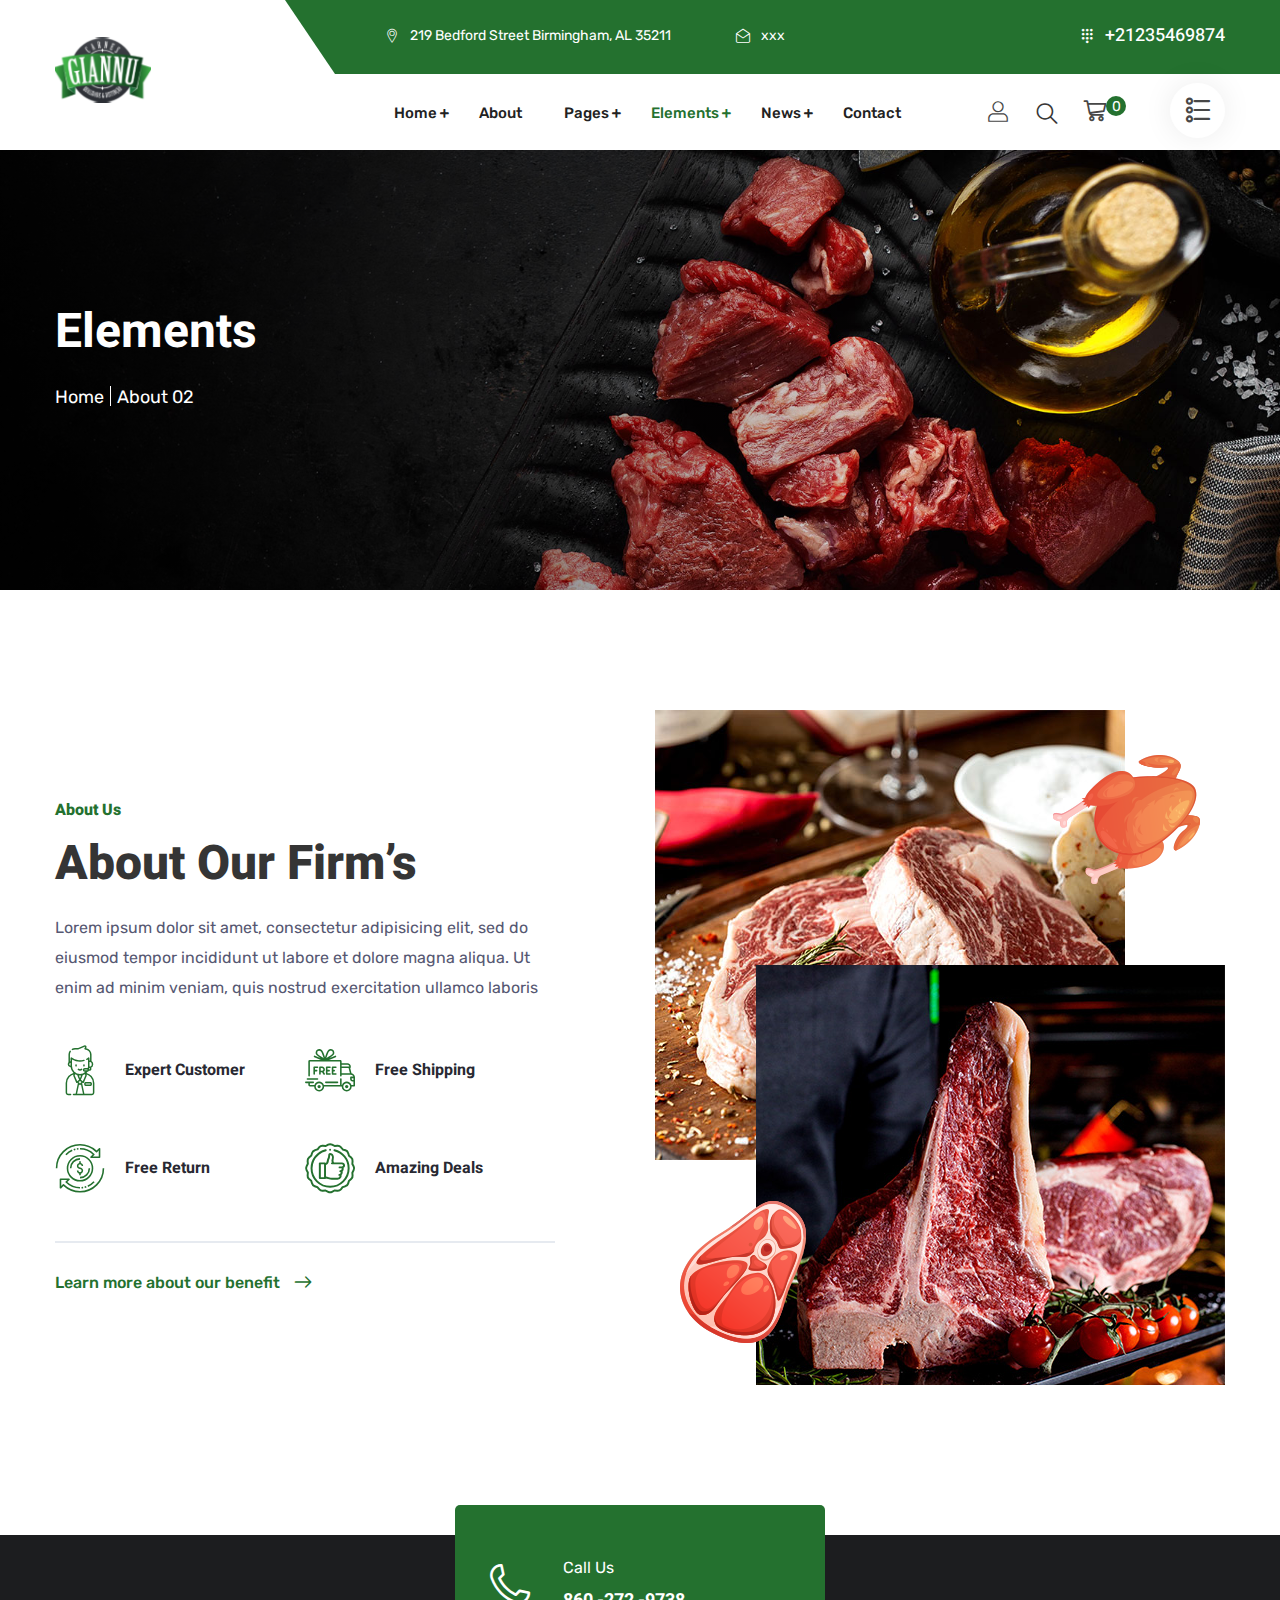
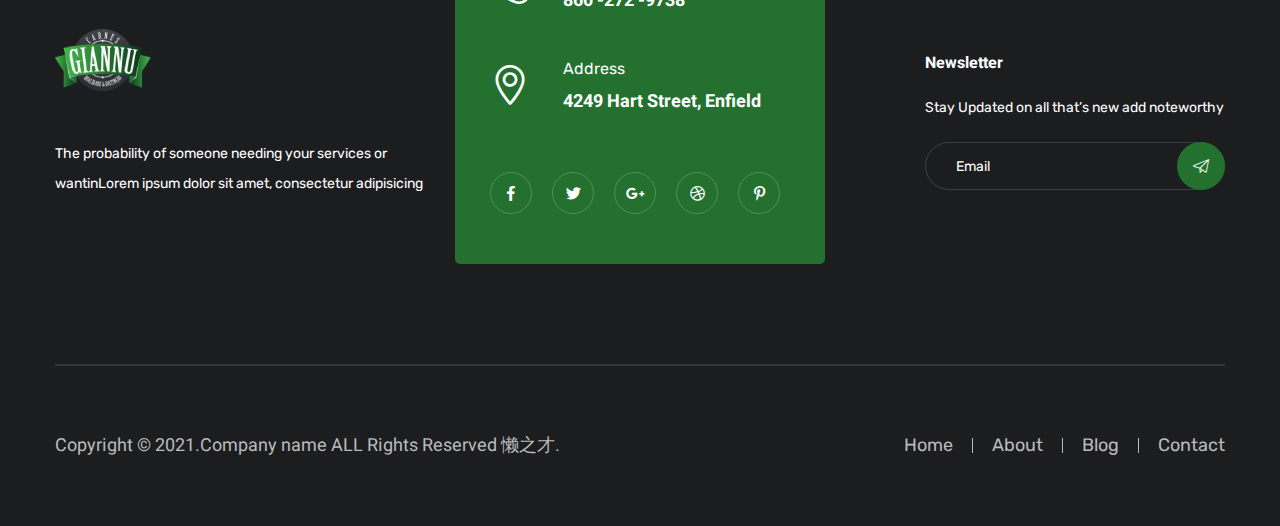
<file: about-element-2.html>
<!DOCTYPE html>
<html lang="en">
<head>
<meta charset="utf-8">
<meta http-equiv="X-UA-Compatible" content="IE=edge">
<meta name="viewport" content="width=device-width, initial-scale=1.0, maximum-scale=1.0, user-scalable=0">

<title>Carneshop - HTML 5 Template Preview</title>

<!-- Fav Icon -->
<link rel="icon" href="assets/images/favicon.ico" type="image/x-icon">

<!-- Google Fonts -->
<link href="https://fonts.googleapis.com/css2?family=Heebo:wght@100;300;400;500;700;800;900&display=swap" rel="stylesheet">
<link href="https://fonts.googleapis.com/css2?family=Rubik:ital,wght@0,300;0,400;0,500;0,700;0,900;1,300;1,400;1,500;1,700;1,900&display=swap" rel="stylesheet">

<!-- Stylesheets -->
<link href="assets/css/font-awesome-all.css" rel="stylesheet">
<link href="assets/css/flaticon.css" rel="stylesheet">
<link href="assets/css/owl.css" rel="stylesheet">
<link href="assets/css/bootstrap.css" rel="stylesheet">
<link href="assets/css/jquery.fancybox.min.css" rel="stylesheet">
<link href="assets/css/animate.css" rel="stylesheet">
<link href="assets/css/color.css" rel="stylesheet">
<link href="assets/css/style.css" rel="stylesheet">
<link href="assets/css/responsive.css" rel="stylesheet">

</head>


<!-- page wrapper -->
<body>

    <div class="boxed_wrapper ltr">

        <!-- preloader -->
        <div class="preloader"></div>
        <!-- preloader -->


        <!-- sidebar cart item -->
        <div class="xs-sidebar-group info-group info-sidebar">
            <div class="xs-overlay xs-bg-black"></div>
            <div class="xs-sidebar-widget">
                <div class="sidebar-widget-container">
                    <div class="widget-heading">
                        <a href="#" class="close-side-widget">X</a>
                    </div>
                    <div class="sidebar-textwidget">
                        <div class="sidebar-info-contents">
                            <div class="content-inner">
                                <div class="logo">
                                    <a href="index.html"><img src="assets/images/logo-2.png" alt="" /></a>
                                </div>
                                <div class="content-box">
                                    <h4>About Us</h4>
                                    <p>Lorem ipsum dolor sit amet, consectetur adipisicing elit, sed do eiusmod tempor incididunt ut labore et dolore magna aliqua. Ut enim ad minim veniam, quis nostrud exercitation ullamco laboris.</p>
                                    <a href="about.html" class="theme-btn">About Us<i class="fas fa-long-arrow-alt-right"></i></a>
                                </div>
                                <div class="contact-info">
                                    <h4>Contact Info</h4>
                                    <ul>
                                        <li>Chicago 12, Melborne City, USA</li>
                                        <li><a href="tel:+8801682648101">+88 01682648101</a></li>
                                        <li><a href="mailto:xxx">xxx</a></li>
                                    </ul>
                                </div>
                                <ul class="social-box">
                                    <li class="facebook"><a href="#" class="fab fa-facebook-f"></a></li>
                                    <li class="twitter"><a href="#" class="fab fa-twitter"></a></li>
                                    <li class="linkedin"><a href="#" class="fab fa-linkedin-in"></a></li>
                                    <li class="instagram"><a href="#" class="fab fa-instagram"></a></li>
                                </ul>
                            </div>
                        </div>
                    </div>
                </div>
            </div>
        </div>
        <!-- END sidebar widget item -->


        <!-- main header -->
        <header class="main-header">
            <div class="header-top">
                <div class="auto-container">
                    <div class="top-info">
                        <ul class="info-list clearfix">
                            <li>
                                <i class="flaticon-location-pin"></i>
                                219 Bedford Street Birmingham, AL 35211
                            </li>
                            <li>
                                <i class="flaticon-envelope"></i>
                                <a href="mailto:xxx">xxx</a>
                            </li>
                            <li class="phone">
                                <i class="flaticon-dial"></i>
                                <a href="tel:234554657345">+21235469874</a>
                            </li>
                        </ul>
                    </div>
                </div>
            </div>
            <div class="header-upper">
                <div class="auto-container">
                    <div class="outer-box clearfix">
                        <div class="logo-box">
                            <figure class="logo"><a href="index.html"><img src="assets/images/logo.png" alt=""></a></figure>
                        </div>
                        <div class="menu-area pull-right">
                            <!--Mobile Navigation Toggler-->
                            <div class="mobile-nav-toggler">
                                <i class="icon-bar"></i>
                                <i class="icon-bar"></i>
                                <i class="icon-bar"></i>
                            </div>
                            <nav class="main-menu navbar-expand-md navbar-light">
                                <div class="collapse navbar-collapse show clearfix" id="navbarSupportedContent">
                                    <ul class="navigation clearfix">
                                        <li class="dropdown"><a href="index.html">Home</a>
                                            <ul>
                                                <li><a href="index.html">Home Page 01</a></li>
                                                <li><a href="index-2.html">Home Page 02</a></li>
                                                <li><a href="index-rtl.html">Home RTL</a></li>
                                                <li><a href="index-onepage.html">Home OnePage</a></li>
                                                <li class="dropdown"><a href="index.html">Header Style</a>
                                                    <ul>
                                                        <li><a href="index.html">Header Style 01</a></li>
                                                        <li><a href="index-2.html">Header Style 02</a></li>
                                                    </ul>
                                                </li>
                                            </ul>
                                        </li> 
                                        <li><a href="about.html">About</a></li> 
                                        <li class="dropdown"><a href="index.html">Pages</a>
                                            <ul>
                                                <li><a href="shop-1.html">Shop 01</a></li>
                                                <li><a href="shop-2.html">Shop 02</a></li>
                                                <li><a href="shop-details.html">Shop Details</a></li>
                                                <li><a href="pricing.html">Pricing Plan</a></li>
                                                <li><a href="team.html">Our Team</a></li>
                                                <li><a href="faq.html">Faq's</a></li>
                                                <li><a href="testimonial.html">Testimonials</a></li>
                                                <li><a href="error.html">Error Page</a></li>
                                            </ul>
                                        </li>
                                        <li class="current dropdown"><a href="index.html">Elements</a>
                                            <div class="megamenu">
                                                <div class="row clearfix">
                                                    <div class="col-lg-4 column">
                                                        <ul>
                                                            <li><h4>Elements 1</h4></li>
                                                            <li><a href="about-element-1.html">About 01</a></li>
                                                            <li><a href="about-element-2.html">About 02</a></li>
                                                            <li><a href="service-element-1.html">Service 01</a></li>
                                                            <li><a href="service-element-2.html">Service 02</a></li>
                                                            <li><a href="service-element-3.html">Service 03</a></li>
                                                            <li><a href="service-element-4.html">Service 04</a></li>
                                                        </ul>
                                                    </div>
                                                    <div class="col-lg-4 column">
                                                        <ul>
                                                            <li><h4>Elements 2</h4></li>
                                                            <li><a href="shop-element-1.html">Shop 01</a></li>
                                                            <li><a href="shop-element-2.html">Shop 02</a></li>
                                                            <li><a href="shop-element-3.html">Shop 03</a></li>
                                                            <li><a href="shop-element-4.html">Shop 04</a></li>
                                                            <li><a href="team-element-1.html">Team 01</a></li>
                                                            <li><a href="team-element-2.html">Team 02</a></li>
                                                        </ul>
                                                    </div>  
                                                    <div class="col-lg-4 column">
                                                        <ul>
                                                            <li><h4>Elements 3</h4></li>
                                                            <li><a href="blog-element-1.html">Blog 01</a></li>
                                                            <li><a href="blog-element-2.html">Blog 02</a></li>
                                                            <li><a href="clients-element.html">Clients Block</a></li>
                                                            <li><a href="project-element.html">Project Block</a></li>
                                                            <li><a href="testimonial-element.html">Testimonial Block</a></li>
                                                            <li><a href="feature-element.html">Feature Block</a></li>
                                                        </ul>
                                                    </div>                                      
                                                </div>                                           
                                            </div>
                                        </li>    
                                        <li class="dropdown"><a href="index.html">News</a>
                                            <ul>
                                                <li><a href="blog.html">Our Blog</a></li>
                                                <li><a href="blog-details.html">Blog Details</a></li>
                                            </ul>
                                        </li> 
                                        <li><a href="contact.html">Contact</a></li>               
                                    </ul>
                                </div>
                            </nav>
                            <ul class="menu-right-content pull-left clearfix">
                                <li class="user-box"><a href="index.html"><i class="flaticon-user-symbol-of-thin-outline"></i></a></li>
                                <li class="search-box-outer">
                                    <div class="dropdown">
                                        <button class="search-box-btn" type="button" id="dropdownMenu3" data-toggle="dropdown" aria-haspopup="true" aria-expanded="false"><span class="flaticon-search"></span></button>
                                        <ul class="dropdown-menu pull-right search-panel" aria-labelledby="dropdownMenu3">
                                            <li class="panel-outer">
                                                <div class="form-container">
                                                    <form method="post" action="blog.html">
                                                        <div class="form-group">
                                                            <input type="search" name="field-name" value="" placeholder="Search...." required="">
                                                            <button type="submit" class="search-btn"><span class="fas fa-search"></span></button>
                                                        </div>
                                                    </form>
                                                </div>
                                            </li>
                                        </ul>
                                    </div>
                                </li>
                                <li class="cart-box"><a href="shop-1.html"><i class="flaticon-shopping-cart-1"></i><span>0</span></a></li>
                                <li class="nav-box">
                                    <div class="nav-btn nav-toggler navSidebar-button clearfix">
                                        <i class="flaticon-list"></i>
                                    </div>
                                </li>
                            </ul>
                        </div>
                    </div>
                </div>
            </div>

            <!--sticky Header-->
            <div class="sticky-header">
                <div class="auto-container">
                    <div class="outer-box clearfix">
                        <figure class="logo-box pull-left"><a href="index.html"><img src="assets/images/small-logo.png" alt=""></a></figure>
                        <div class="menu-area pull-right">
                            <nav class="main-menu clearfix">
                                <!--Keep This Empty / Menu will come through Javascript-->
                            </nav>
                        </div>
                    </div>
                </div>
            </div>
        </header>
        <!-- main-header end -->

        <!-- Mobile Menu  -->
        <div class="mobile-menu">
            <div class="menu-backdrop"></div>
            <div class="close-btn"><i class="fas fa-times"></i></div>
            
            <nav class="menu-box">
                <div class="nav-logo"><a href="index.html"><img src="assets/images/logo-2.png" alt="" title=""></a></div>
                <div class="menu-outer"><!--Here Menu Will Come Automatically Via Javascript / Same Menu as in Header--></div>
                <div class="contact-info">
                    <h4>Contact Info</h4>
                    <ul>
                        <li>Chicago 12, Melborne City, USA</li>
                        <li><a href="tel:+8801682648101">+88 01682648101</a></li>
                        <li><a href="mailto:xxx">xxx</a></li>
                    </ul>
                </div>
                <div class="social-links">
                    <ul class="clearfix">
                        <li><a href="index.html"><span class="fab fa-twitter"></span></a></li>
                        <li><a href="index.html"><span class="fab fa-facebook-square"></span></a></li>
                        <li><a href="index.html"><span class="fab fa-pinterest-p"></span></a></li>
                        <li><a href="index.html"><span class="fab fa-instagram"></span></a></li>
                        <li><a href="index.html"><span class="fab fa-youtube"></span></a></li>
                    </ul>
                </div>
            </nav>
        </div><!-- End Mobile Menu -->

        
        <!--Page Title-->
        <section class="page-title" style="background-image: url(assets/images/background/page-title.jpg);">
            <div class="auto-container">
                <div class="content-box">
                    <div class="title-box">
                        <h1>Elements</h1>
                    </div>
                    <ul class="bread-crumb clearfix">
                        <li><a href="index.html">Home</a></li>
                        <li>About 02</li>
                    </ul>
                </div>
            </div>
        </section>
        <!--End Page Title-->


        <!-- about-style-two -->
        <section class="about-style-two">
            <div class="auto-container">
                <div class="row align-items-center clearfix">
                    <div class="col-lg-6 col-md-12 col-sm-12 content-column">
                        <div id="content_block_2">
                            <div class="content-box">
                                <div class="sec-title style-two">
                                    <span>About Us</span>
                                    <h2>About Our Firm’s</h2>
                                </div>
                                <div class="text">
                                    <p>Lorem ipsum dolor sit amet, consectetur adipisicing elit, sed do eiusmod tempor incididunt ut labore et dolore magna aliqua. Ut enim ad minim veniam, quis nostrud exercitation ullamco laboris</p>
                                </div>
                                <ul class="list clearfix">
                                    <li>
                                        <i class="flaticon-call-center-agent"></i>
                                        Expert Customer
                                    </li>
                                    <li>
                                        <i class="flaticon-free-delivery"></i>
                                        Free Shipping
                                    </li>
                                    <li>
                                        <i class="flaticon-return-of-investment"></i>
                                        Free Return
                                    </li>
                                    <li>
                                        <i class="flaticon-winner"></i>
                                        Amazing Deals
                                    </li>
                                </ul>
                                <div class="link-box"><a href="about.html">Learn more about our benefit<i class="flaticon-right"></i></a></div>
                            </div>
                        </div>
                    </div>
                    <div class="col-lg-6 col-md-12 col-sm-12 image-column">
                        <div id="image_block_1">
                            <div class="image-box">
                                <figure class="image image-1"><img src="assets/images/resource/about-2.jpg" alt=""></figure>
                                <figure class="image image-2"><img src="assets/images/resource/about-3.jpg" alt=""></figure>
                                <figure class="image image-3"><img src="assets/images/resource/about-1.png" alt=""></figure>
                                <figure class="image image-4"><img src="assets/images/resource/about-2.png" alt=""></figure>
                            </div>
                        </div>
                    </div>
                </div>
            </div>
        </section>
        <!-- about-style-two end -->


        <!-- main-footer -->
        <footer class="main-footer">
            <div class="auto-container">
                <div class="footer-top">
                    <div class="widget-section">
                        <div class="row clearfix">
                            <div class="col-lg-4 col-md-6 col-sm-12 footer-column">
                                <div class="footer-widget logo-widget">
                                    <figure class="footer-logo"><a href="index.html"><img src="assets/images/footer-logo.png" alt=""></a></figure>
                                    <div class="text">
                                        <p>The probability of someone needing your services or wantinLorem ipsum dolor sit amet, consectetur adipisicing </p>
                                    </div>
                                </div>
                            </div>
                            <div class="col-lg-4 col-md-6 col-sm-12 footer-column">
                                <div class="footer-widget contact-widget">
                                    <ul class="info clearfix">
                                        <li>
                                            <i class="flaticon-phone"></i>
                                            <p>Call Us</p>
                                            <h5><a href="tel:8602729738">860 -272 -9738</a></h5>
                                        </li>
                                        <li>
                                            <i class="flaticon-maps-and-flags"></i>
                                            <p>Address</p>
                                            <h5>4249 Hart Street, Enfield</h5>
                                        </li>
                                    </ul>
                                    <ul class="social-links clearfix"> 
                                        <li><a href="index.html"><i class="fab fa-facebook-f"></i></a></li>
                                        <li><a href="index.html"><i class="fab fa-twitter"></i></a></li>
                                        <li><a href="index.html"><i class="fab fa-google-plus-g"></i></a></li>
                                        <li><a href="index.html"><i class="fab fa-dribbble"></i></a></li>
                                        <li><a href="index.html"><i class="fab fa-pinterest-p"></i></a></li>
                                    </ul>
                                </div>
                            </div>
                            <div class="col-lg-4 col-md-6 col-sm-12 footer-column">
                                <div class="footer-widget newsletter-widget">
                                    <div class="widget-title">
                                        <h6>Newsletter</h6>
                                    </div>
                                    <div class="widget-content">
                                        <p>Stay Updated on all that’s new add noteworthy</p>
                                        <form action="contact.html" method="post" class="newsletter-form">
                                            <div class="form-group">
                                                <input type="email" name="email" placeholder="Email" required="">
                                                <button type="submit"><i class="flaticon-paper-plane-1"></i></button>
                                            </div>
                                        </form>
                                    </div>
                                </div>
                            </div>
                        </div>
                    </div>
                </div>
                <div class="footer-bottom clearfix">
                    <div class="copyright pull-left"><h5>Copyright &copy; 2021.Company name ALL Rights Reserved <a href="http://www.aizhanzhe.com/template.html" target="_blank">懒之才</a>.</h5></div>
                    <ul class="footer-nav pull-right clearfix">
                        <li><a href="index.html">Home</a></li>
                        <li><a href="index.html">About</a></li>
                        <li><a href="index.html">Blog</a></li>
                        <li><a href="index.html">Contact</a></li>
                    </ul>
                </div>
            </div>
        </footer>
        <!-- main-footer end -->


        <!--Scroll to top-->
        <button class="scroll-top scroll-to-target" data-target="html">
            <span class="fa fa-arrow-up"></span>
        </button>
    </div>


    <!-- jequery plugins -->
    <script src="assets/js/jquery.js"></script>
    <script src="assets/js/popper.min.js"></script>
    <script src="assets/js/bootstrap.min.js"></script>
    <script src="assets/js/owl.js"></script>
    <script src="assets/js/wow.js"></script>
    <script src="assets/js/validation.js"></script>
    <script src="assets/js/jquery.fancybox.js"></script>
    <script src="assets/js/appear.js"></script>
    <script src="assets/js/scrollbar.js"></script>
    <script src="assets/js/nav-tool.js"></script>

    <!-- main-js -->
    <script src="assets/js/script.js"></script>

</body><!-- End of .page_wrapper -->
</html>
</file>
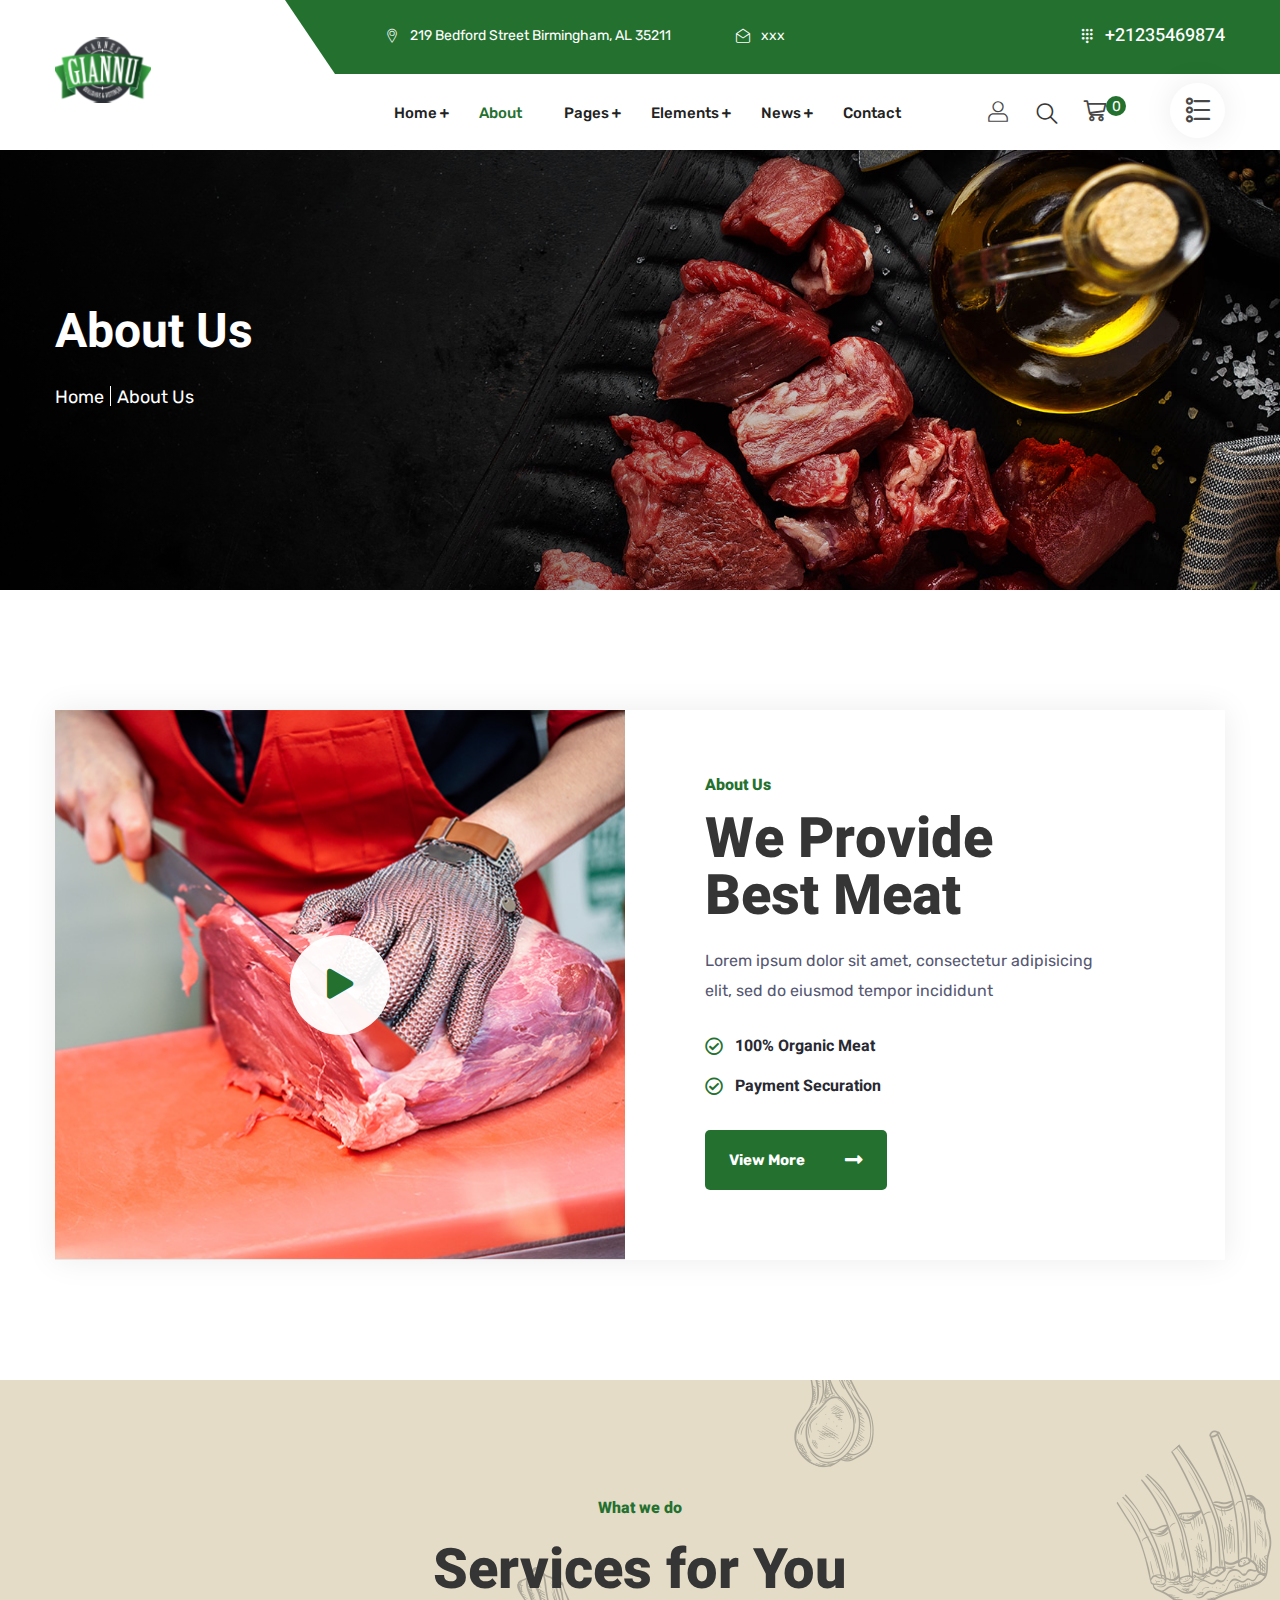
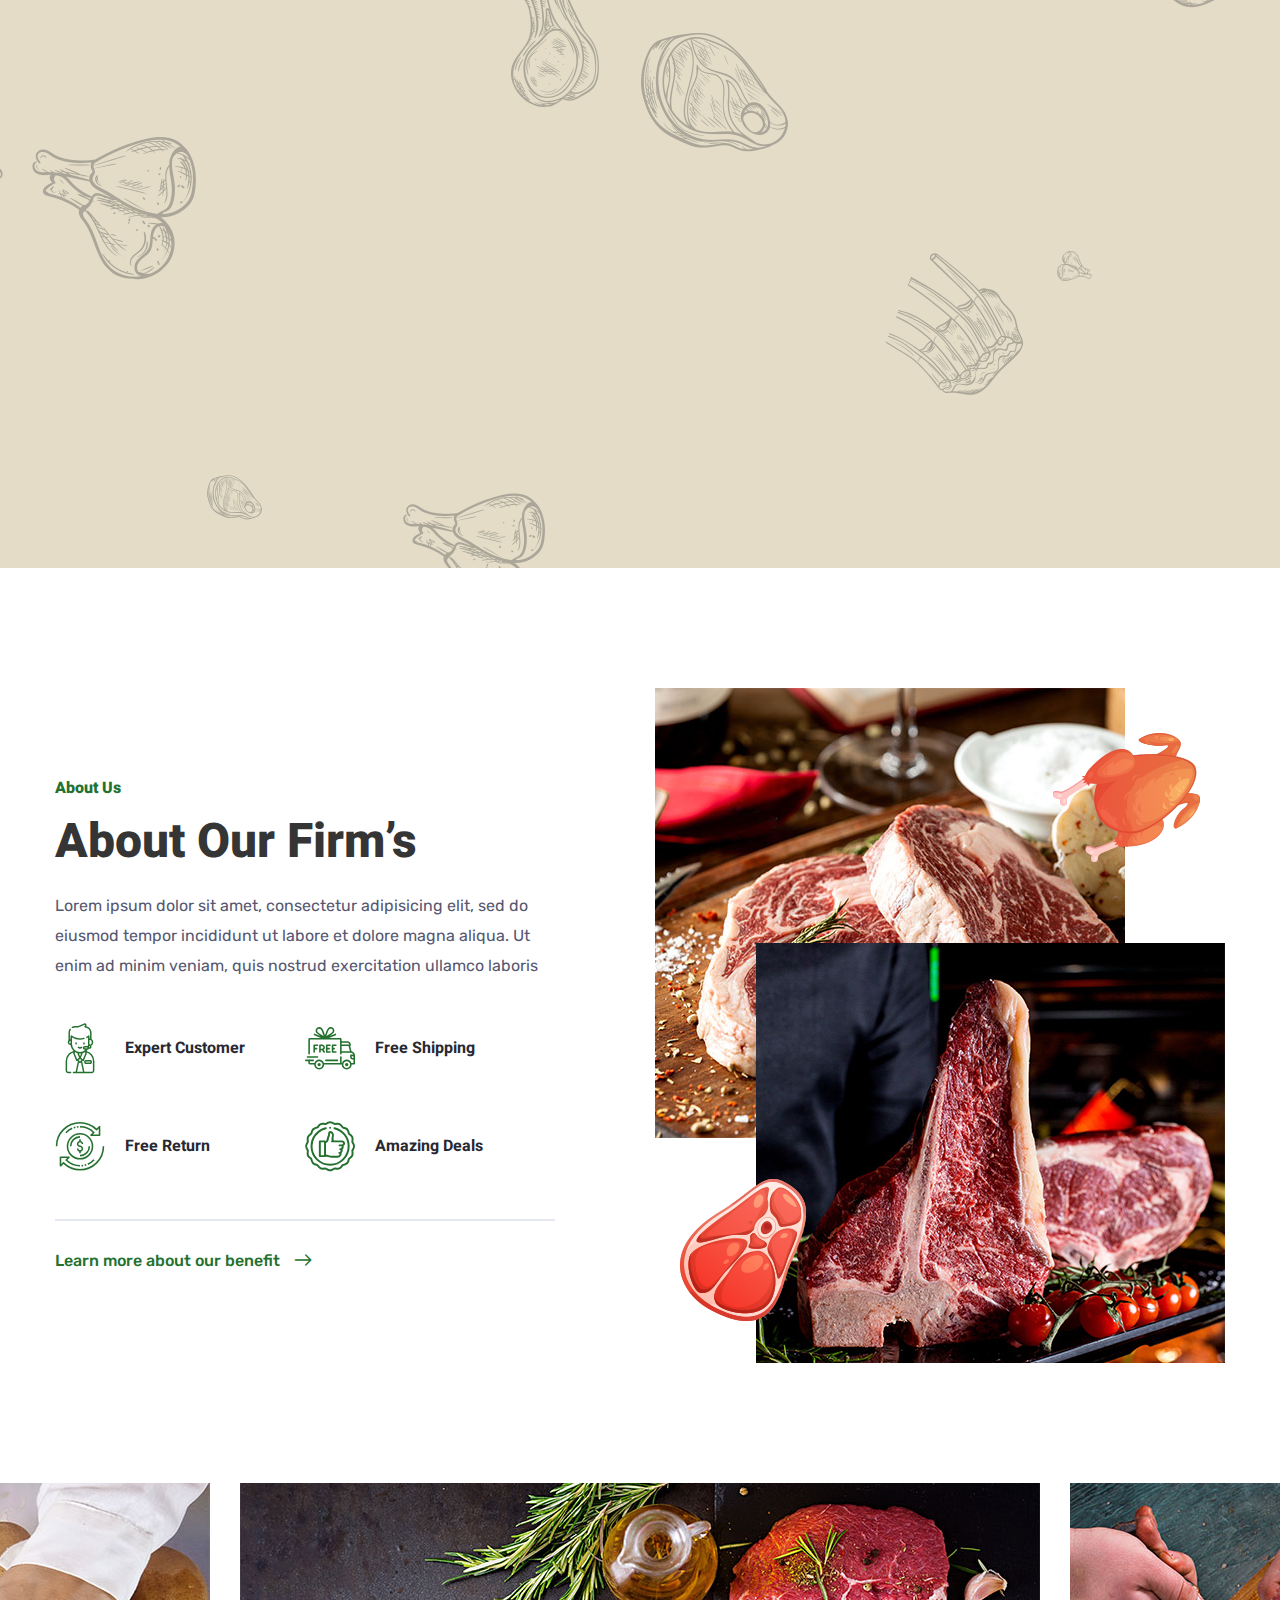
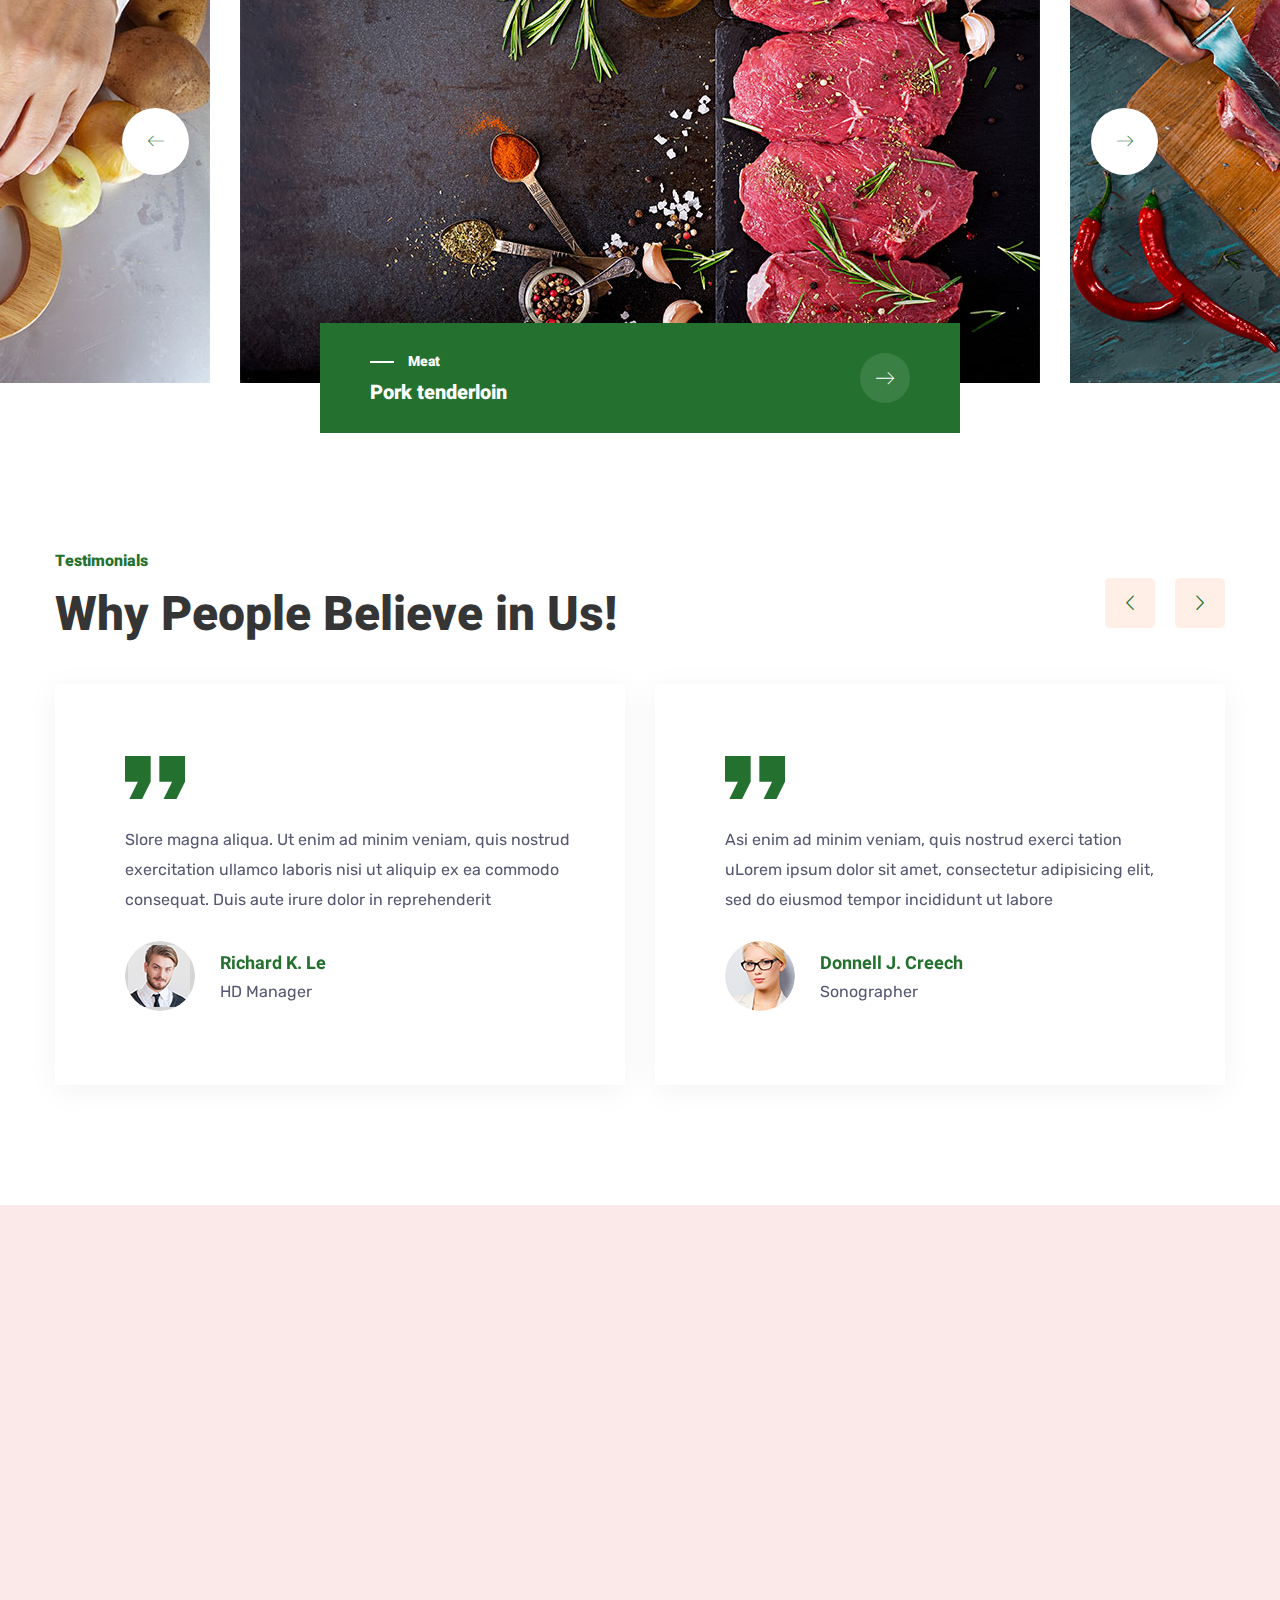
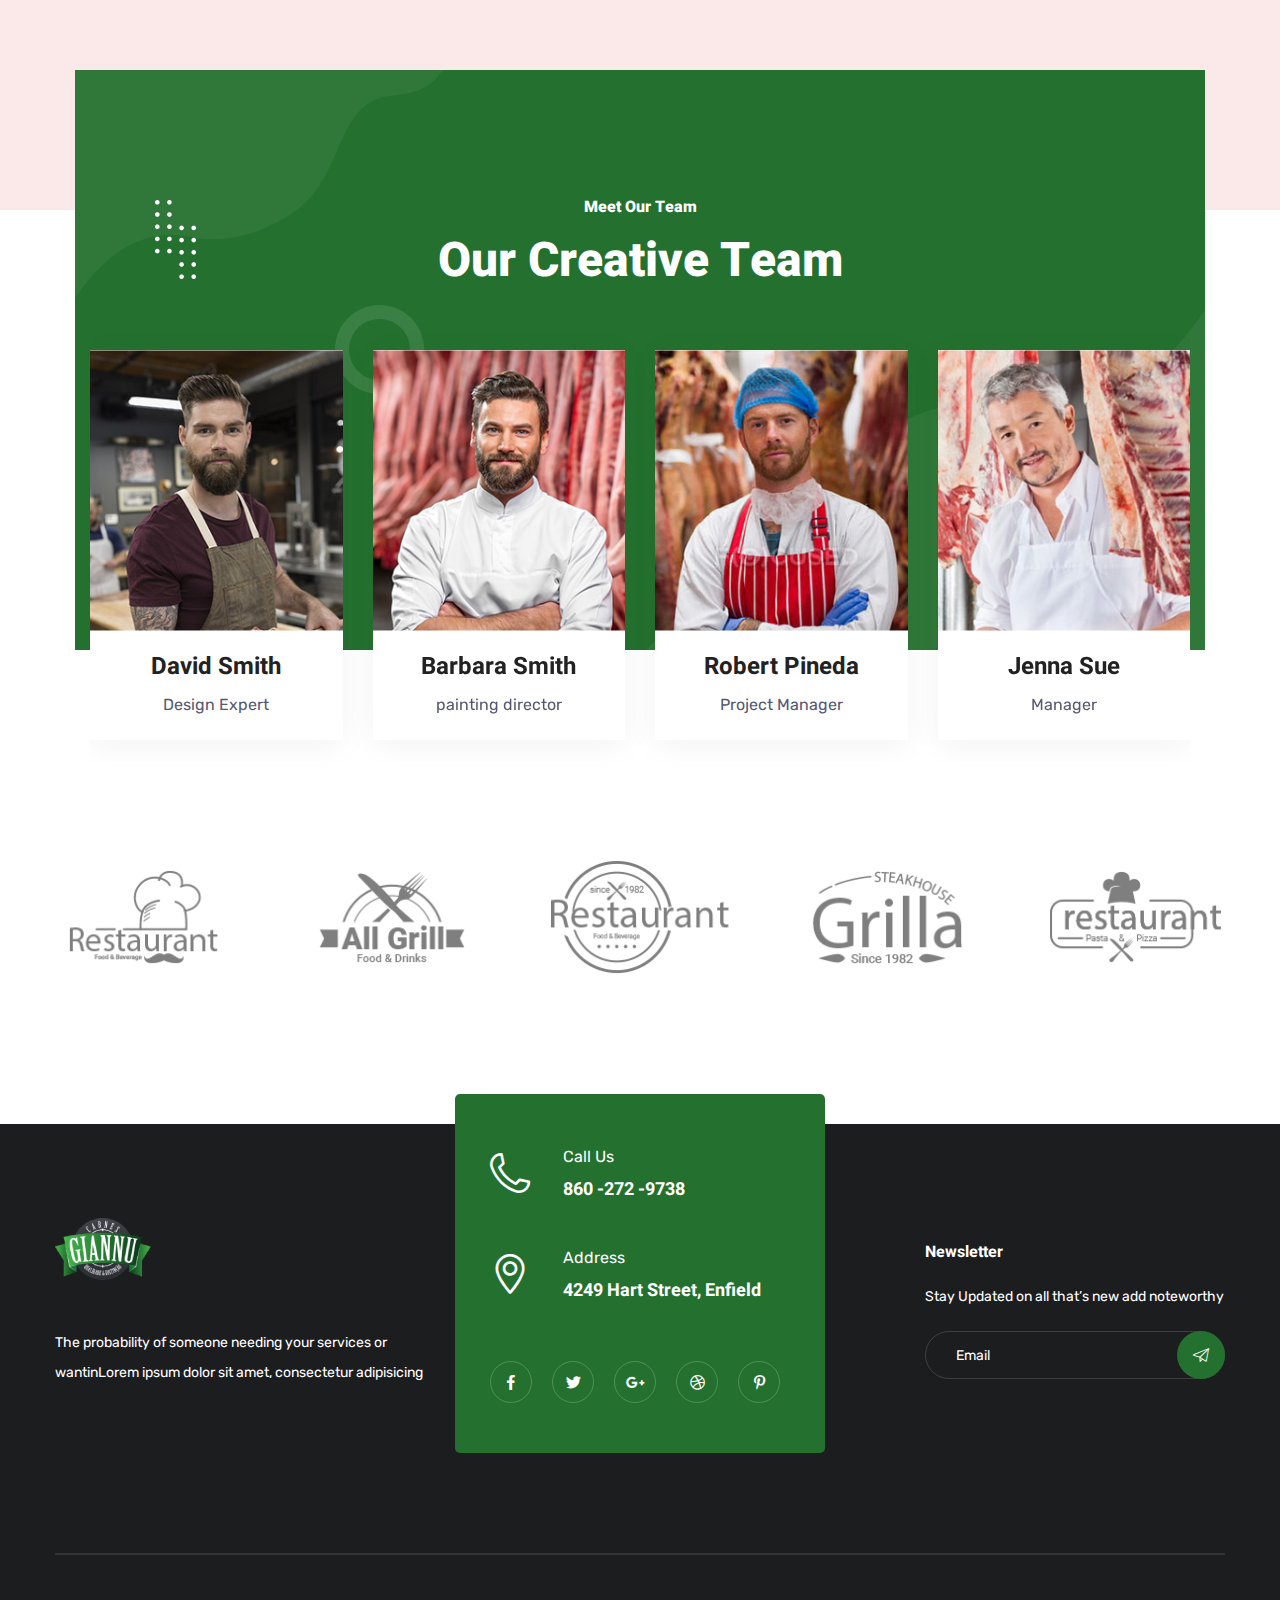
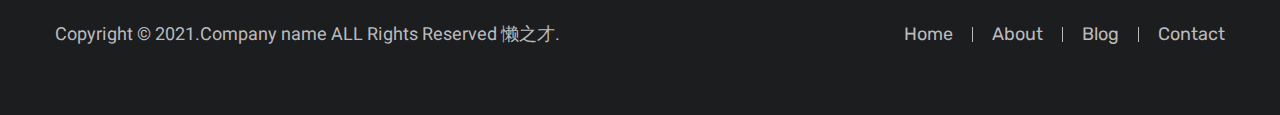
<file: about.html>
<!DOCTYPE html>
<html lang="en">
<head>
<meta charset="utf-8">
<meta http-equiv="X-UA-Compatible" content="IE=edge">
<meta name="viewport" content="width=device-width, initial-scale=1.0, maximum-scale=1.0, user-scalable=0">

<title>Carneshop - HTML 5 Template Preview</title>

<!-- Fav Icon -->
<link rel="icon" href="assets/images/favicon.ico" type="image/x-icon">

<!-- Google Fonts -->
<link href="https://fonts.googleapis.com/css2?family=Heebo:wght@100;300;400;500;700;800;900&display=swap" rel="stylesheet">
<link href="https://fonts.googleapis.com/css2?family=Rubik:ital,wght@0,300;0,400;0,500;0,700;0,900;1,300;1,400;1,500;1,700;1,900&display=swap" rel="stylesheet">

<!-- Stylesheets -->
<link href="assets/css/font-awesome-all.css" rel="stylesheet">
<link href="assets/css/flaticon.css" rel="stylesheet">
<link href="assets/css/owl.css" rel="stylesheet">
<link href="assets/css/bootstrap.css" rel="stylesheet">
<link href="assets/css/jquery.fancybox.min.css" rel="stylesheet">
<link href="assets/css/animate.css" rel="stylesheet">
<link href="assets/css/color.css" rel="stylesheet">
<link href="assets/css/style.css" rel="stylesheet">
<link href="assets/css/responsive.css" rel="stylesheet">

</head>


<!-- page wrapper -->
<body>

    <div class="boxed_wrapper ltr">

        <!-- preloader -->
        <div class="preloader"></div>
        <!-- preloader -->


        <!-- sidebar cart item -->
        <div class="xs-sidebar-group info-group info-sidebar">
            <div class="xs-overlay xs-bg-black"></div>
            <div class="xs-sidebar-widget">
                <div class="sidebar-widget-container">
                    <div class="widget-heading">
                        <a href="#" class="close-side-widget">X</a>
                    </div>
                    <div class="sidebar-textwidget">
                        <div class="sidebar-info-contents">
                            <div class="content-inner">
                                <div class="logo">
                                    <a href="index.html"><img src="assets/images/logo-2.png" alt="" /></a>
                                </div>
                                <div class="content-box">
                                    <h4>About Us</h4>
                                    <p>Lorem ipsum dolor sit amet, consectetur adipisicing elit, sed do eiusmod tempor incididunt ut labore et dolore magna aliqua. Ut enim ad minim veniam, quis nostrud exercitation ullamco laboris.</p>
                                    <a href="about.html" class="theme-btn">About Us<i class="fas fa-long-arrow-alt-right"></i></a>
                                </div>
                                <div class="contact-info">
                                    <h4>Contact Info</h4>
                                    <ul>
                                        <li>Chicago 12, Melborne City, USA</li>
                                        <li><a href="tel:+8801682648101">+88 01682648101</a></li>
                                        <li><a href="mailto:xxx">xxx</a></li>
                                    </ul>
                                </div>
                                <ul class="social-box">
                                    <li class="facebook"><a href="#" class="fab fa-facebook-f"></a></li>
                                    <li class="twitter"><a href="#" class="fab fa-twitter"></a></li>
                                    <li class="linkedin"><a href="#" class="fab fa-linkedin-in"></a></li>
                                    <li class="instagram"><a href="#" class="fab fa-instagram"></a></li>
                                </ul>
                            </div>
                        </div>
                    </div>
                </div>
            </div>
        </div>
        <!-- END sidebar widget item -->


        <!-- main header -->
        <header class="main-header">
            <div class="header-top">
                <div class="auto-container">
                    <div class="top-info">
                        <ul class="info-list clearfix">
                            <li>
                                <i class="flaticon-location-pin"></i>
                                219 Bedford Street Birmingham, AL 35211
                            </li>
                            <li>
                                <i class="flaticon-envelope"></i>
                                <a href="mailto:xxx">xxx</a>
                            </li>
                            <li class="phone">
                                <i class="flaticon-dial"></i>
                                <a href="tel:234554657345">+21235469874</a>
                            </li>
                        </ul>
                    </div>
                </div>
            </div>
            <div class="header-upper">
                <div class="auto-container">
                    <div class="outer-box clearfix">
                        <div class="logo-box">
                            <figure class="logo"><a href="index.html"><img src="assets/images/logo.png" alt=""></a></figure>
                        </div>
                        <div class="menu-area pull-right">
                            <!--Mobile Navigation Toggler-->
                            <div class="mobile-nav-toggler">
                                <i class="icon-bar"></i>
                                <i class="icon-bar"></i>
                                <i class="icon-bar"></i>
                            </div>
                            <nav class="main-menu navbar-expand-md navbar-light">
                                <div class="collapse navbar-collapse show clearfix" id="navbarSupportedContent">
                                    <ul class="navigation clearfix">
                                        <li class="dropdown"><a href="index.html">Home</a>
                                            <ul>
                                                <li><a href="index.html">Home Page 01</a></li>
                                                <li><a href="index-2.html">Home Page 02</a></li>
                                                <li><a href="index-rtl.html">Home RTL</a></li>
                                                <li><a href="index-onepage.html">Home OnePage</a></li>
                                                <li class="dropdown"><a href="index.html">Header Style</a>
                                                    <ul>
                                                        <li><a href="index.html">Header Style 01</a></li>
                                                        <li><a href="index-2.html">Header Style 02</a></li>
                                                    </ul>
                                                </li>
                                            </ul>
                                        </li> 
                                        <li class="current"><a href="about.html">About</a></li> 
                                        <li class="dropdown"><a href="index.html">Pages</a>
                                            <ul>
                                                <li><a href="shop-1.html">Shop 01</a></li>
                                                <li><a href="shop-2.html">Shop 02</a></li>
                                                <li><a href="shop-details.html">Shop Details</a></li>
                                                <li><a href="pricing.html">Pricing Plan</a></li>
                                                <li><a href="team.html">Our Team</a></li>
                                                <li><a href="faq.html">Faq's</a></li>
                                                <li><a href="testimonial.html">Testimonials</a></li>
                                                <li><a href="error.html">Error Page</a></li>
                                            </ul>
                                        </li>
                                        <li class="dropdown"><a href="index.html">Elements</a>
                                            <div class="megamenu">
                                                <div class="row clearfix">
                                                    <div class="col-lg-4 column">
                                                        <ul>
                                                            <li><h4>Elements 1</h4></li>
                                                            <li><a href="about-element-1.html">About 01</a></li>
                                                            <li><a href="about-element-2.html">About 02</a></li>
                                                            <li><a href="service-element-1.html">Service 01</a></li>
                                                            <li><a href="service-element-2.html">Service 02</a></li>
                                                            <li><a href="service-element-3.html">Service 03</a></li>
                                                            <li><a href="service-element-4.html">Service 04</a></li>
                                                        </ul>
                                                    </div>
                                                    <div class="col-lg-4 column">
                                                        <ul>
                                                            <li><h4>Elements 2</h4></li>
                                                            <li><a href="shop-element-1.html">Shop 01</a></li>
                                                            <li><a href="shop-element-2.html">Shop 02</a></li>
                                                            <li><a href="shop-element-3.html">Shop 03</a></li>
                                                            <li><a href="shop-element-4.html">Shop 04</a></li>
                                                            <li><a href="team-element-1.html">Team 01</a></li>
                                                            <li><a href="team-element-2.html">Team 02</a></li>
                                                        </ul>
                                                    </div>  
                                                    <div class="col-lg-4 column">
                                                        <ul>
                                                            <li><h4>Elements 3</h4></li>
                                                            <li><a href="blog-element-1.html">Blog 01</a></li>
                                                            <li><a href="blog-element-2.html">Blog 02</a></li>
                                                            <li><a href="clients-element.html">Clients Block</a></li>
                                                            <li><a href="project-element.html">Project Block</a></li>
                                                            <li><a href="testimonial-element.html">Testimonial Block</a></li>
                                                            <li><a href="feature-element.html">Feature Block</a></li>
                                                        </ul>
                                                    </div>                                      
                                                </div>                                           
                                            </div>
                                        </li>    
                                        <li class="dropdown"><a href="index.html">News</a>
                                            <ul>
                                                <li><a href="blog.html">Our Blog</a></li>
                                                <li><a href="blog-details.html">Blog Details</a></li>
                                            </ul>
                                        </li> 
                                        <li><a href="contact.html">Contact</a></li>               
                                    </ul>
                                </div>
                            </nav>
                            <ul class="menu-right-content pull-left clearfix">
                                <li class="user-box"><a href="index.html"><i class="flaticon-user-symbol-of-thin-outline"></i></a></li>
                                <li class="search-box-outer">
                                    <div class="dropdown">
                                        <button class="search-box-btn" type="button" id="dropdownMenu3" data-toggle="dropdown" aria-haspopup="true" aria-expanded="false"><span class="flaticon-search"></span></button>
                                        <ul class="dropdown-menu pull-right search-panel" aria-labelledby="dropdownMenu3">
                                            <li class="panel-outer">
                                                <div class="form-container">
                                                    <form method="post" action="blog.html">
                                                        <div class="form-group">
                                                            <input type="search" name="field-name" value="" placeholder="Search...." required="">
                                                            <button type="submit" class="search-btn"><span class="fas fa-search"></span></button>
                                                        </div>
                                                    </form>
                                                </div>
                                            </li>
                                        </ul>
                                    </div>
                                </li>
                                <li class="cart-box"><a href="shop-1.html"><i class="flaticon-shopping-cart-1"></i><span>0</span></a></li>
                                <li class="nav-box">
                                    <div class="nav-btn nav-toggler navSidebar-button clearfix">
                                        <i class="flaticon-list"></i>
                                    </div>
                                </li>
                            </ul>
                        </div>
                    </div>
                </div>
            </div>

            <!--sticky Header-->
            <div class="sticky-header">
                <div class="auto-container">
                    <div class="outer-box clearfix">
                        <figure class="logo-box pull-left"><a href="index.html"><img src="assets/images/small-logo.png" alt=""></a></figure>
                        <div class="menu-area pull-right">
                            <nav class="main-menu clearfix">
                                <!--Keep This Empty / Menu will come through Javascript-->
                            </nav>
                        </div>
                    </div>
                </div>
            </div>
        </header>
        <!-- main-header end -->

        <!-- Mobile Menu  -->
        <div class="mobile-menu">
            <div class="menu-backdrop"></div>
            <div class="close-btn"><i class="fas fa-times"></i></div>
            
            <nav class="menu-box">
                <div class="nav-logo"><a href="index.html"><img src="assets/images/logo-2.png" alt="" title=""></a></div>
                <div class="menu-outer"><!--Here Menu Will Come Automatically Via Javascript / Same Menu as in Header--></div>
                <div class="contact-info">
                    <h4>Contact Info</h4>
                    <ul>
                        <li>Chicago 12, Melborne City, USA</li>
                        <li><a href="tel:+8801682648101">+88 01682648101</a></li>
                        <li><a href="mailto:xxx">xxx</a></li>
                    </ul>
                </div>
                <div class="social-links">
                    <ul class="clearfix">
                        <li><a href="index.html"><span class="fab fa-twitter"></span></a></li>
                        <li><a href="index.html"><span class="fab fa-facebook-square"></span></a></li>
                        <li><a href="index.html"><span class="fab fa-pinterest-p"></span></a></li>
                        <li><a href="index.html"><span class="fab fa-instagram"></span></a></li>
                        <li><a href="index.html"><span class="fab fa-youtube"></span></a></li>
                    </ul>
                </div>
            </nav>
        </div><!-- End Mobile Menu -->

        
        <!--Page Title-->
        <section class="page-title" style="background-image: url(assets/images/background/page-title.jpg);">
            <div class="auto-container">
                <div class="content-box">
                    <div class="title-box">
                        <h1>About Us</h1>
                    </div>
                    <ul class="bread-crumb clearfix">
                        <li><a href="index.html">Home</a></li>
                        <li>About Us</li>
                    </ul>
                </div>
            </div>
        </section>
        <!--End Page Title-->


        <!-- about-section -->
        <section class="about-section sec-pad">
            <div class="auto-container">
                <div class="inner-container mr-0 clearfix">
                    <div class="row clearfix">
                        <div class="col-lg-6 col-md-6 col-sm-12 video-column">
                            <div id="video_block_1">
                                <div class="video-inner" style="background-image: url(assets/images/resource/about-1.jpg);">
                                    <a href="https://www.youtube.com/watch?v=nfP5N9Yc72A&amp;t=28s" class="lightbox-image video-btn" data-caption=""><i class="fas fa-play"></i></a>
                                </div>
                            </div>
                        </div>
                        <div class="col-lg-6 col-md-6 col-sm-12 content-column">
                            <div id="content_block_1">
                                <div class="content-box">
                                    <div class="sec-title">
                                        <span>About Us</span>
                                        <h2>We Provide Best Meat</h2>
                                    </div>
                                    <div class="text">
                                        <p>Lorem ipsum dolor sit amet, consectetur adipisicing elit, sed do eiusmod tempor incididunt</p>
                                    </div>
                                    <ul class="list clearfix">
                                        <li>100% Organic Meat</li>
                                        <li>Payment Securation</li>
                                    </ul>
                                    <div class="btn-box">
                                        <a href="about.html" class="theme-btn">View More<i class="fas fa-long-arrow-alt-right"></i></a>
                                    </div>
                                </div>
                            </div>
                        </div>
                    </div>
                </div>
            </div>
        </section>
        <!-- about-section end -->


        <!-- service-section -->
        <section class="service-section bg-color-1">
            <div class="icon-layer" style="background-image: url(assets/images/icons/bg-icon-1.png);"></div>
            <div class="auto-container">
                <div class="sec-title text-center">
                    <span>What we do</span>
                    <h2>Services for You</h2>
                </div>
                <div class="row clearfix">
                    <div class="col-lg-4 col-md-6 col-sm-12 service-block">
                        <div class="service-block-one wow fadeInUp animated animated" data-wow-delay="00ms" data-wow-duration="1500ms">
                            <div class="inner-box">
                                <div class="icon-box"><i class="flaticon-meat-4"></i></div>
                                <h3><a href="index.html">Veal Entrecote</a></h3>
                                <p>Lorem ipsum dolor sit amet, consec tetur adipis</p>
                                <div class="btn-box">
                                    <a href="index.html" class="theme-btn">Read More</a>
                                </div>
                            </div>
                        </div>
                    </div>
                    <div class="col-lg-4 col-md-6 col-sm-12 service-block">
                        <div class="service-block-one wow fadeInUp animated animated" data-wow-delay="300ms" data-wow-duration="1500ms">
                            <div class="inner-box">
                                <div class="icon-box"><i class="flaticon-hang"></i></div>
                                <h3><a href="index.html">Pork Tenderloin</a></h3>
                                <p>Lorem ipsum dolor sit amet, consec tetur adipis</p>
                                <div class="btn-box">
                                    <a href="index.html" class="theme-btn">Read More</a>
                                </div>
                            </div>
                        </div>
                    </div>
                    <div class="col-lg-4 col-md-6 col-sm-12 service-block">
                        <div class="service-block-one wow fadeInUp animated animated" data-wow-delay="600ms" data-wow-duration="1500ms">
                            <div class="inner-box">
                                <div class="icon-box"><i class="flaticon-meat-5"></i></div>
                                <h3><a href="index.html">Beaf ribs</a></h3>
                                <p>Lorem ipsum dolor sit amet, consec tetur adipis</p>
                                <div class="btn-box">
                                    <a href="index.html" class="theme-btn">Read More</a>
                                </div>
                            </div>
                        </div>
                    </div>
                </div>
            </div>
        </section>
        <!-- service-section end -->


        <!-- about-style-two -->
        <section class="about-style-two">
            <div class="auto-container">
                <div class="row align-items-center clearfix">
                    <div class="col-lg-6 col-md-12 col-sm-12 content-column">
                        <div id="content_block_2">
                            <div class="content-box">
                                <div class="sec-title style-two">
                                    <span>About Us</span>
                                    <h2>About Our Firm’s</h2>
                                </div>
                                <div class="text">
                                    <p>Lorem ipsum dolor sit amet, consectetur adipisicing elit, sed do eiusmod tempor incididunt ut labore et dolore magna aliqua. Ut enim ad minim veniam, quis nostrud exercitation ullamco laboris</p>
                                </div>
                                <ul class="list clearfix">
                                    <li>
                                        <i class="flaticon-call-center-agent"></i>
                                        Expert Customer
                                    </li>
                                    <li>
                                        <i class="flaticon-free-delivery"></i>
                                        Free Shipping
                                    </li>
                                    <li>
                                        <i class="flaticon-return-of-investment"></i>
                                        Free Return
                                    </li>
                                    <li>
                                        <i class="flaticon-winner"></i>
                                        Amazing Deals
                                    </li>
                                </ul>
                                <div class="link-box"><a href="about.html">Learn more about our benefit<i class="flaticon-right"></i></a></div>
                            </div>
                        </div>
                    </div>
                    <div class="col-lg-6 col-md-12 col-sm-12 image-column">
                        <div id="image_block_1">
                            <div class="image-box">
                                <figure class="image image-1"><img src="assets/images/resource/about-2.jpg" alt=""></figure>
                                <figure class="image image-2"><img src="assets/images/resource/about-3.jpg" alt=""></figure>
                                <figure class="image image-3"><img src="assets/images/resource/about-1.png" alt=""></figure>
                                <figure class="image image-4"><img src="assets/images/resource/about-2.png" alt=""></figure>
                            </div>
                        </div>
                    </div>
                </div>
            </div>
        </section>
        <!-- about-style-two end -->


        <!-- portfolio-section -->
        <section class="portfolio-section">
            <div class="auto-container">
                <div class="single-item-carousel owl-carousel owl-theme owl-dots-none">
                    <div class="portfolio-block-one">
                        <div class="inner-box">
                            <figure class="image-box"><img src="assets/images/resource/portfolio-1.jpg" alt=""></figure>
                            <div class="lower-content">
                                <div class="inner">
                                    <span>Meat</span>
                                    <h4><a href="index.html">Pork tenderloin</a></h4>
                                    <div class="link"><a href="index.html"><i class="flaticon-right"></i></a></div>
                                </div>
                            </div>
                        </div>
                    </div>
                    <div class="portfolio-block-one">
                        <div class="inner-box">
                            <figure class="image-box"><img src="assets/images/resource/portfolio-2.jpg" alt=""></figure>
                            <div class="lower-content">
                                <div class="inner">
                                    <span>Meat</span>
                                    <h4><a href="index.html">Pork tenderloin</a></h4>
                                    <div class="link"><a href="index.html"><i class="flaticon-right"></i></a></div>
                                </div>
                            </div>
                        </div>
                    </div>
                    <div class="portfolio-block-one">
                        <div class="inner-box">
                            <figure class="image-box"><img src="assets/images/resource/portfolio-3.jpg" alt=""></figure>
                            <div class="lower-content">
                                <div class="inner">
                                    <span>Meat</span>
                                    <h4><a href="index.html">Pork tenderloin</a></h4>
                                    <div class="link"><a href="index.html"><i class="flaticon-right"></i></a></div>
                                </div>
                            </div>
                        </div>
                    </div>
                </div>
            </div>
        </section>
        <!-- portfolio-section end -->


        <!-- testimonial-section -->
        <section class="testimonial-section">
            <div class="auto-container">
                <div class="sec-title style-two">
                    <span>Testimonials</span>
                    <h2>Why People Believe in Us!</h2>
                </div>
                <div class="two-column-carousel owl-carousel owl-theme owl-dots-none">
                    <div class="testimonial-block-one">
                        <div class="inner-box">
                            <div class="icon-box"><i class="flaticon-quote"></i></div>
                            <p>Slore magna aliqua. Ut enim ad minim veniam, quis nostrud exercitation ullamco laboris nisi ut aliquip ex ea commodo consequat. Duis aute irure dolor in reprehenderit</p>
                            <div class="author-box">
                                <figure class="image-box"><img src="assets/images/resource/testimonial-1.png" alt=""></figure>
                                <h5>Richard K. Le</h5>
                                <span class="designation">HD Manager</span>
                            </div>
                        </div>
                    </div>
                    <div class="testimonial-block-one">
                        <div class="inner-box">
                            <div class="icon-box"><i class="flaticon-quote"></i></div>
                            <p>Asi enim ad minim veniam, quis nostrud exerci tation uLorem ipsum dolor sit amet, consectetur adipisicing elit, sed do eiusmod tempor incididunt ut labore</p>
                            <div class="author-box">
                                <figure class="image-box"><img src="assets/images/resource/testimonial-2.png" alt=""></figure>
                                <h5>Donnell J. Creech</h5>
                                <span class="designation">Sonographer</span>
                            </div>
                        </div>
                    </div>
                </div>
            </div>
        </section>
        <!-- testimonial-section end -->


        <!-- funfact-section -->
        <section class="funfact-section centred bg-color-2">
            <div class="auto-container">
                <div class="counter-inner wow slideInUp animated animated" data-wow-delay="00ms" data-wow-duration="1500ms">
                    <div class="line"></div>
                    <div class="row clearfix">
                        <div class="col-lg-3 col-md-6 col-sm-12 counter-block">
                            <div class="counter-block-one">
                                <div class="inner-box">
                                    <div class="icon-box"><i class="flaticon-notes"></i></div>
                                    <div class="count-outer count-box">
                                        <span class="count-text" data-speed="1500" data-stop="2490">0</span>
                                    </div>
                                    <span class="text">Finished Projects</span>
                                </div>
                            </div>
                        </div>
                        <div class="col-lg-3 col-md-6 col-sm-12 counter-block">
                            <div class="counter-block-one">
                                <div class="inner-box">
                                    <div class="icon-box"><i class="flaticon-flag"></i></div>
                                    <div class="count-outer count-box">
                                        <span class="count-text" data-speed="1500" data-stop="7410">0</span>
                                    </div>
                                    <span class="text">Creative Materials</span>
                                </div>
                            </div>
                        </div>
                        <div class="col-lg-3 col-md-6 col-sm-12 counter-block">
                            <div class="counter-block-one">
                                <div class="inner-box">
                                    <div class="icon-box"><i class="flaticon-medal"></i></div>
                                    <div class="count-outer count-box">
                                        <span class="count-text" data-speed="1500" data-stop="5240">0</span>
                                    </div>
                                    <span class="text">Experienced Masters</span>
                                </div>
                            </div>
                        </div>
                        <div class="col-lg-3 col-md-6 col-sm-12 counter-block">
                            <div class="counter-block-one">
                                <div class="inner-box">
                                    <div class="icon-box"><i class="flaticon-speaker"></i></div>
                                    <div class="count-outer count-box">
                                        <span class="count-text" data-speed="1500" data-stop="250">0</span>
                                    </div>
                                    <span class="text">Professional Awards</span>
                                </div>
                            </div>
                        </div>
                    </div>
                </div>
            </div>
        </section>
        <!-- funfact-section end -->


        <!-- team-section -->
        <section class="team-section centred">
            <div class="outer-container">
                <div class="pattern-layer">
                    <div class="pattern-1" style="background-image: url(assets/images/shape/shape-1.png);"></div>
                    <div class="pattern-2" style="background-image: url(assets/images/shape/shape-2.png);"></div>
                </div>
                <div class="anim-icon">
                    <div class="icon icon-1 float-bob-y" style="background-image: url(assets/images/icons/anim-icon-1.png);"></div>
                    <div class="icon icon-2" style="background-image: url(assets/images/icons/anim-icon-2.png);"></div>
                </div>
                <div class="auto-container">
                    <div class="sec-title style-two">
                        <span>Meet Our Team</span>
                        <h2>Our Creative Team</h2>
                    </div>
                    <div class="four-item-carousel owl-carousel owl-theme owl-nav-none">
                        <div class="team-block-one">
                            <div class="inner-box">
                                <figure class="image-box">
                                    <img src="assets/images/team/team-1.jpg" alt="">
                                    <ul class="social-links clearfix">
                                        <li><a href="index.html"><i class="fab fa-facebook-f"></i></a></li>
                                        <li><a href="index.html"><i class="fab fa-twitter"></i></a></li>
                                        <li><a href="index.html"><i class="fab fa-instagram"></i></a></li>
                                        <li><a href="index.html"><i class="fab fa-google-plus-g"></i></a></li>
                                    </ul>
                                </figure>
                                <div class="lower-content">
                                    <h3><a href="index.html">David Smith</a></h3>
                                    <p>Design Expert</p>
                                </div>
                            </div>
                        </div>
                        <div class="team-block-one">
                            <div class="inner-box">
                                <figure class="image-box">
                                    <img src="assets/images/team/team-2.jpg" alt="">
                                    <ul class="social-links clearfix">
                                        <li><a href="index.html"><i class="fab fa-facebook-f"></i></a></li>
                                        <li><a href="index.html"><i class="fab fa-twitter"></i></a></li>
                                        <li><a href="index.html"><i class="fab fa-instagram"></i></a></li>
                                        <li><a href="index.html"><i class="fab fa-google-plus-g"></i></a></li>
                                    </ul>
                                </figure>
                                <div class="lower-content">
                                    <h3><a href="index.html">Barbara Smith</a></h3>
                                    <p>painting director</p>
                                </div>
                            </div>
                        </div>
                        <div class="team-block-one">
                            <div class="inner-box">
                                <figure class="image-box">
                                    <img src="assets/images/team/team-3.jpg" alt="">
                                    <ul class="social-links clearfix">
                                        <li><a href="index.html"><i class="fab fa-facebook-f"></i></a></li>
                                        <li><a href="index.html"><i class="fab fa-twitter"></i></a></li>
                                        <li><a href="index.html"><i class="fab fa-instagram"></i></a></li>
                                        <li><a href="index.html"><i class="fab fa-google-plus-g"></i></a></li>
                                    </ul>
                                </figure>
                                <div class="lower-content">
                                    <h3><a href="index.html">Robert Pineda</a></h3>
                                    <p>Project Manager</p>
                                </div>
                            </div>
                        </div>
                        <div class="team-block-one">
                            <div class="inner-box">
                                <figure class="image-box">
                                    <img src="assets/images/team/team-4.jpg" alt="">
                                    <ul class="social-links clearfix">
                                        <li><a href="index.html"><i class="fab fa-facebook-f"></i></a></li>
                                        <li><a href="index.html"><i class="fab fa-twitter"></i></a></li>
                                        <li><a href="index.html"><i class="fab fa-instagram"></i></a></li>
                                        <li><a href="index.html"><i class="fab fa-google-plus-g"></i></a></li>
                                    </ul>
                                </figure>
                                <div class="lower-content">
                                    <h3><a href="index.html">Jenna Sue</a></h3>
                                    <p>Manager</p>
                                </div>
                            </div>
                        </div>
                        <div class="team-block-one">
                            <div class="inner-box">
                                <figure class="image-box">
                                    <img src="assets/images/team/team-1.jpg" alt="">
                                    <ul class="social-links clearfix">
                                        <li><a href="index.html"><i class="fab fa-facebook-f"></i></a></li>
                                        <li><a href="index.html"><i class="fab fa-twitter"></i></a></li>
                                        <li><a href="index.html"><i class="fab fa-instagram"></i></a></li>
                                        <li><a href="index.html"><i class="fab fa-google-plus-g"></i></a></li>
                                    </ul>
                                </figure>
                                <div class="lower-content">
                                    <h3><a href="index.html">David Smith</a></h3>
                                    <p>Design Expert</p>
                                </div>
                            </div>
                        </div>
                        <div class="team-block-one">
                            <div class="inner-box">
                                <figure class="image-box">
                                    <img src="assets/images/team/team-2.jpg" alt="">
                                    <ul class="social-links clearfix">
                                        <li><a href="index.html"><i class="fab fa-facebook-f"></i></a></li>
                                        <li><a href="index.html"><i class="fab fa-twitter"></i></a></li>
                                        <li><a href="index.html"><i class="fab fa-instagram"></i></a></li>
                                        <li><a href="index.html"><i class="fab fa-google-plus-g"></i></a></li>
                                    </ul>
                                </figure>
                                <div class="lower-content">
                                    <h3><a href="index.html">Barbara Smith</a></h3>
                                    <p>painting director</p>
                                </div>
                            </div>
                        </div>
                        <div class="team-block-one">
                            <div class="inner-box">
                                <figure class="image-box">
                                    <img src="assets/images/team/team-3.jpg" alt="">
                                    <ul class="social-links clearfix">
                                        <li><a href="index.html"><i class="fab fa-facebook-f"></i></a></li>
                                        <li><a href="index.html"><i class="fab fa-twitter"></i></a></li>
                                        <li><a href="index.html"><i class="fab fa-instagram"></i></a></li>
                                        <li><a href="index.html"><i class="fab fa-google-plus-g"></i></a></li>
                                    </ul>
                                </figure>
                                <div class="lower-content">
                                    <h3><a href="index.html">Robert Pineda</a></h3>
                                    <p>Project Manager</p>
                                </div>
                            </div>
                        </div>
                        <div class="team-block-one">
                            <div class="inner-box">
                                <figure class="image-box">
                                    <img src="assets/images/team/team-4.jpg" alt="">
                                    <ul class="social-links clearfix">
                                        <li><a href="index.html"><i class="fab fa-facebook-f"></i></a></li>
                                        <li><a href="index.html"><i class="fab fa-twitter"></i></a></li>
                                        <li><a href="index.html"><i class="fab fa-instagram"></i></a></li>
                                        <li><a href="index.html"><i class="fab fa-google-plus-g"></i></a></li>
                                    </ul>
                                </figure>
                                <div class="lower-content">
                                    <h3><a href="index.html">Jenna Sue</a></h3>
                                    <p>Manager</p>
                                </div>
                            </div>
                        </div>
                        <div class="team-block-one">
                            <div class="inner-box">
                                <figure class="image-box">
                                    <img src="assets/images/team/team-1.jpg" alt="">
                                    <ul class="social-links clearfix">
                                        <li><a href="index.html"><i class="fab fa-facebook-f"></i></a></li>
                                        <li><a href="index.html"><i class="fab fa-twitter"></i></a></li>
                                        <li><a href="index.html"><i class="fab fa-instagram"></i></a></li>
                                        <li><a href="index.html"><i class="fab fa-google-plus-g"></i></a></li>
                                    </ul>
                                </figure>
                                <div class="lower-content">
                                    <h3><a href="index.html">David Smith</a></h3>
                                    <p>Design Expert</p>
                                </div>
                            </div>
                        </div>
                        <div class="team-block-one">
                            <div class="inner-box">
                                <figure class="image-box">
                                    <img src="assets/images/team/team-2.jpg" alt="">
                                    <ul class="social-links clearfix">
                                        <li><a href="index.html"><i class="fab fa-facebook-f"></i></a></li>
                                        <li><a href="index.html"><i class="fab fa-twitter"></i></a></li>
                                        <li><a href="index.html"><i class="fab fa-instagram"></i></a></li>
                                        <li><a href="index.html"><i class="fab fa-google-plus-g"></i></a></li>
                                    </ul>
                                </figure>
                                <div class="lower-content">
                                    <h3><a href="index.html">Barbara Smith</a></h3>
                                    <p>painting director</p>
                                </div>
                            </div>
                        </div>
                        <div class="team-block-one">
                            <div class="inner-box">
                                <figure class="image-box">
                                    <img src="assets/images/team/team-3.jpg" alt="">
                                    <ul class="social-links clearfix">
                                        <li><a href="index.html"><i class="fab fa-facebook-f"></i></a></li>
                                        <li><a href="index.html"><i class="fab fa-twitter"></i></a></li>
                                        <li><a href="index.html"><i class="fab fa-instagram"></i></a></li>
                                        <li><a href="index.html"><i class="fab fa-google-plus-g"></i></a></li>
                                    </ul>
                                </figure>
                                <div class="lower-content">
                                    <h3><a href="index.html">Robert Pineda</a></h3>
                                    <p>Project Manager</p>
                                </div>
                            </div>
                        </div>
                        <div class="team-block-one">
                            <div class="inner-box">
                                <figure class="image-box">
                                    <img src="assets/images/team/team-4.jpg" alt="">
                                    <ul class="social-links clearfix">
                                        <li><a href="index.html"><i class="fab fa-facebook-f"></i></a></li>
                                        <li><a href="index.html"><i class="fab fa-twitter"></i></a></li>
                                        <li><a href="index.html"><i class="fab fa-instagram"></i></a></li>
                                        <li><a href="index.html"><i class="fab fa-google-plus-g"></i></a></li>
                                    </ul>
                                </figure>
                                <div class="lower-content">
                                    <h3><a href="index.html">Jenna Sue</a></h3>
                                    <p>Manager</p>
                                </div>
                            </div>
                        </div>
                    </div>
                </div>
            </div>
        </section>
        <!-- team-section end -->


        <!-- clients-section -->
        <section class="clients-section about-page">
            <div class="auto-container">
                <div class="clients-carousel owl-carousel owl-theme owl-dots-none owl-nav-none">
                    <figure class="logo-image"><a href="index.html"><img src="assets/images/clients/clients-logo-1.png" alt=""></a></figure>
                    <figure class="logo-image"><a href="index.html"><img src="assets/images/clients/clients-logo-2.png" alt=""></a></figure>
                    <figure class="logo-image"><a href="index.html"><img src="assets/images/clients/clients-logo-3.png" alt=""></a></figure>
                    <figure class="logo-image"><a href="index.html"><img src="assets/images/clients/clients-logo-4.png" alt=""></a></figure>
                    <figure class="logo-image"><a href="index.html"><img src="assets/images/clients/clients-logo-5.png" alt=""></a></figure>
                </div>
            </div>
        </section>
        <!-- clients-section end -->


        <!-- main-footer -->
        <footer class="main-footer">
            <div class="auto-container">
                <div class="footer-top">
                    <div class="widget-section">
                        <div class="row clearfix">
                            <div class="col-lg-4 col-md-6 col-sm-12 footer-column">
                                <div class="footer-widget logo-widget">
                                    <figure class="footer-logo"><a href="index.html"><img src="assets/images/footer-logo.png" alt=""></a></figure>
                                    <div class="text">
                                        <p>The probability of someone needing your services or wantinLorem ipsum dolor sit amet, consectetur adipisicing </p>
                                    </div>
                                </div>
                            </div>
                            <div class="col-lg-4 col-md-6 col-sm-12 footer-column">
                                <div class="footer-widget contact-widget">
                                    <ul class="info clearfix">
                                        <li>
                                            <i class="flaticon-phone"></i>
                                            <p>Call Us</p>
                                            <h5><a href="tel:8602729738">860 -272 -9738</a></h5>
                                        </li>
                                        <li>
                                            <i class="flaticon-maps-and-flags"></i>
                                            <p>Address</p>
                                            <h5>4249 Hart Street, Enfield</h5>
                                        </li>
                                    </ul>
                                    <ul class="social-links clearfix"> 
                                        <li><a href="index.html"><i class="fab fa-facebook-f"></i></a></li>
                                        <li><a href="index.html"><i class="fab fa-twitter"></i></a></li>
                                        <li><a href="index.html"><i class="fab fa-google-plus-g"></i></a></li>
                                        <li><a href="index.html"><i class="fab fa-dribbble"></i></a></li>
                                        <li><a href="index.html"><i class="fab fa-pinterest-p"></i></a></li>
                                    </ul>
                                </div>
                            </div>
                            <div class="col-lg-4 col-md-6 col-sm-12 footer-column">
                                <div class="footer-widget newsletter-widget">
                                    <div class="widget-title">
                                        <h6>Newsletter</h6>
                                    </div>
                                    <div class="widget-content">
                                        <p>Stay Updated on all that’s new add noteworthy</p>
                                        <form action="contact.html" method="post" class="newsletter-form">
                                            <div class="form-group">
                                                <input type="email" name="email" placeholder="Email" required="">
                                                <button type="submit"><i class="flaticon-paper-plane-1"></i></button>
                                            </div>
                                        </form>
                                    </div>
                                </div>
                            </div>
                        </div>
                    </div>
                </div>
                <div class="footer-bottom clearfix">
                    <div class="copyright pull-left"><h5>Copyright &copy; 2021.Company name ALL Rights Reserved <a href="http://www.aizhanzhe.com/template.html" target="_blank">懒之才</a>.</h5></div>
                    <ul class="footer-nav pull-right clearfix">
                        <li><a href="index.html">Home</a></li>
                        <li><a href="index.html">About</a></li>
                        <li><a href="index.html">Blog</a></li>
                        <li><a href="index.html">Contact</a></li>
                    </ul>
                </div>
            </div>
        </footer>
        <!-- main-footer end -->


        <!--Scroll to top-->
        <button class="scroll-top scroll-to-target" data-target="html">
            <span class="fa fa-arrow-up"></span>
        </button>
    </div>


    <!-- jequery plugins -->
    <script src="assets/js/jquery.js"></script>
    <script src="assets/js/popper.min.js"></script>
    <script src="assets/js/bootstrap.min.js"></script>
    <script src="assets/js/owl.js"></script>
    <script src="assets/js/wow.js"></script>
    <script src="assets/js/validation.js"></script>
    <script src="assets/js/jquery.fancybox.js"></script>
    <script src="assets/js/appear.js"></script>
    <script src="assets/js/scrollbar.js"></script>
    <script src="assets/js/nav-tool.js"></script>

    <!-- main-js -->
    <script src="assets/js/script.js"></script>

</body><!-- End of .page_wrapper -->
</html>
</file>
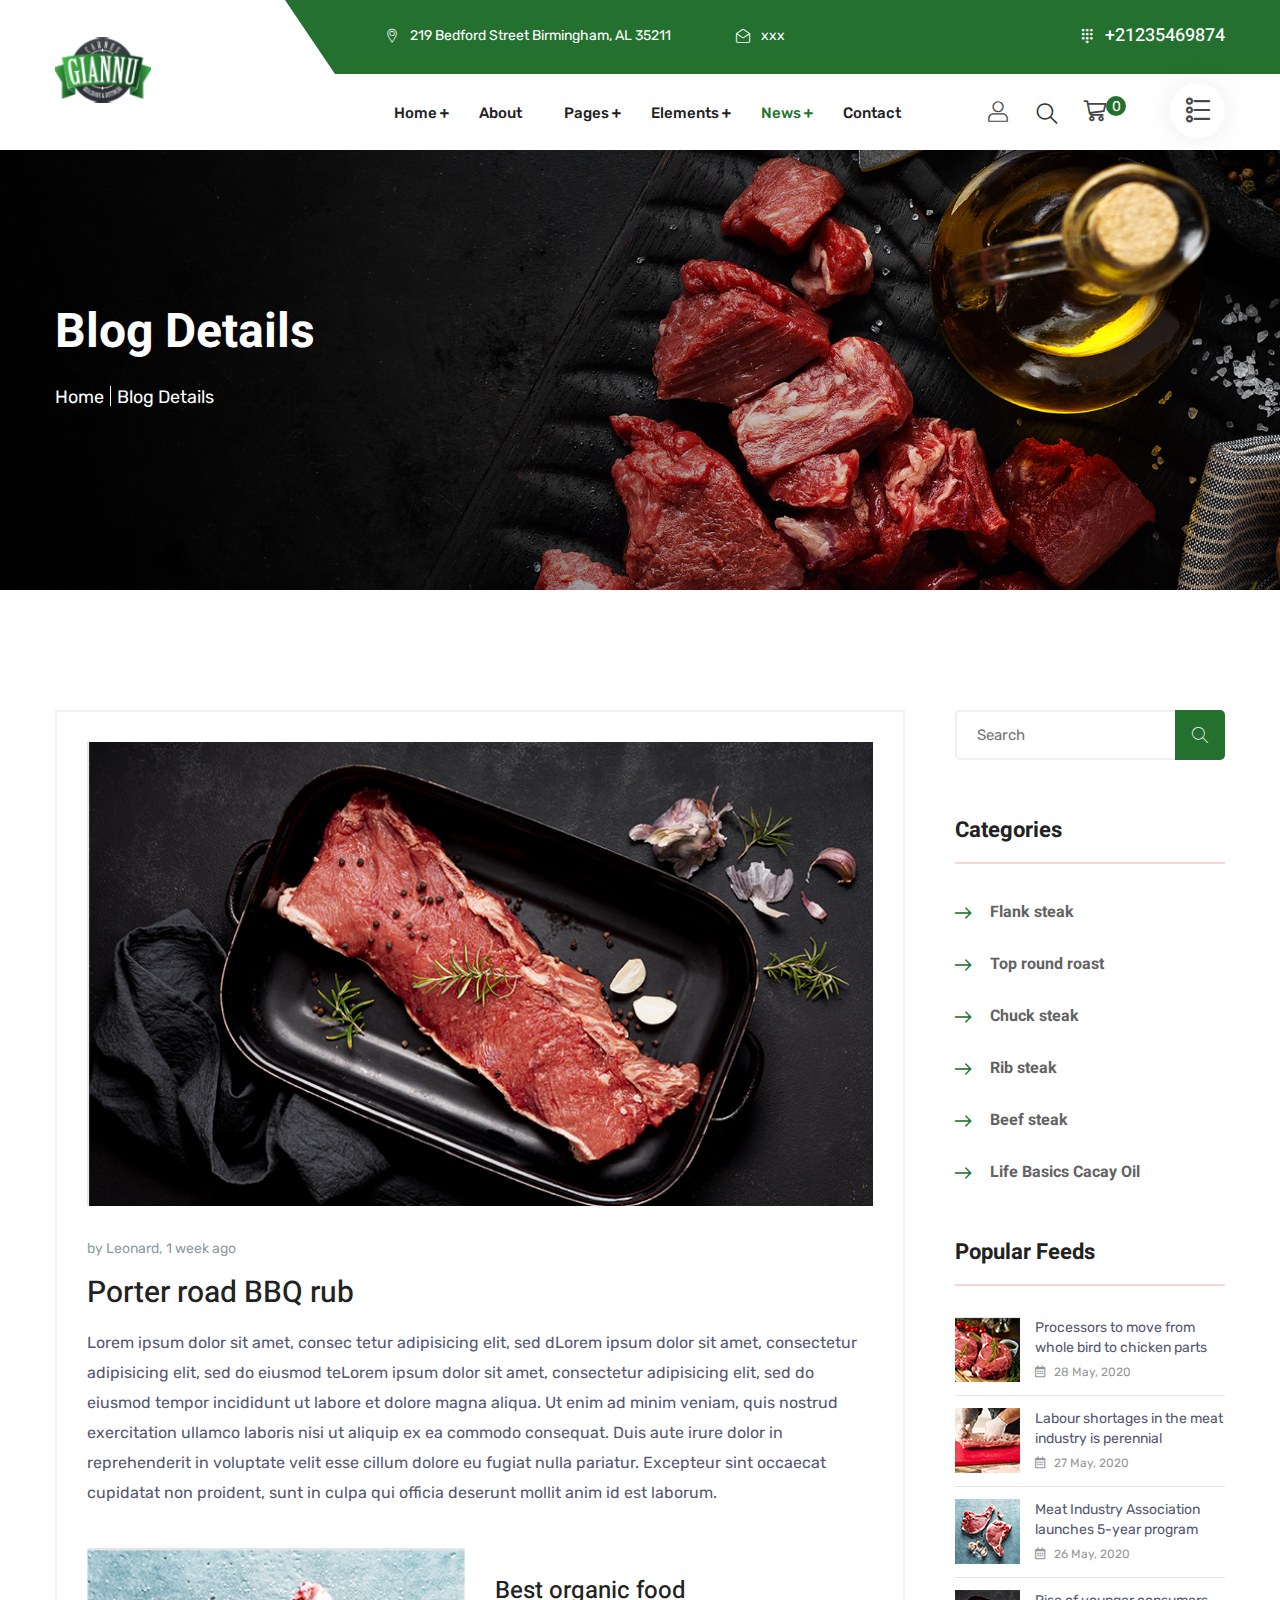
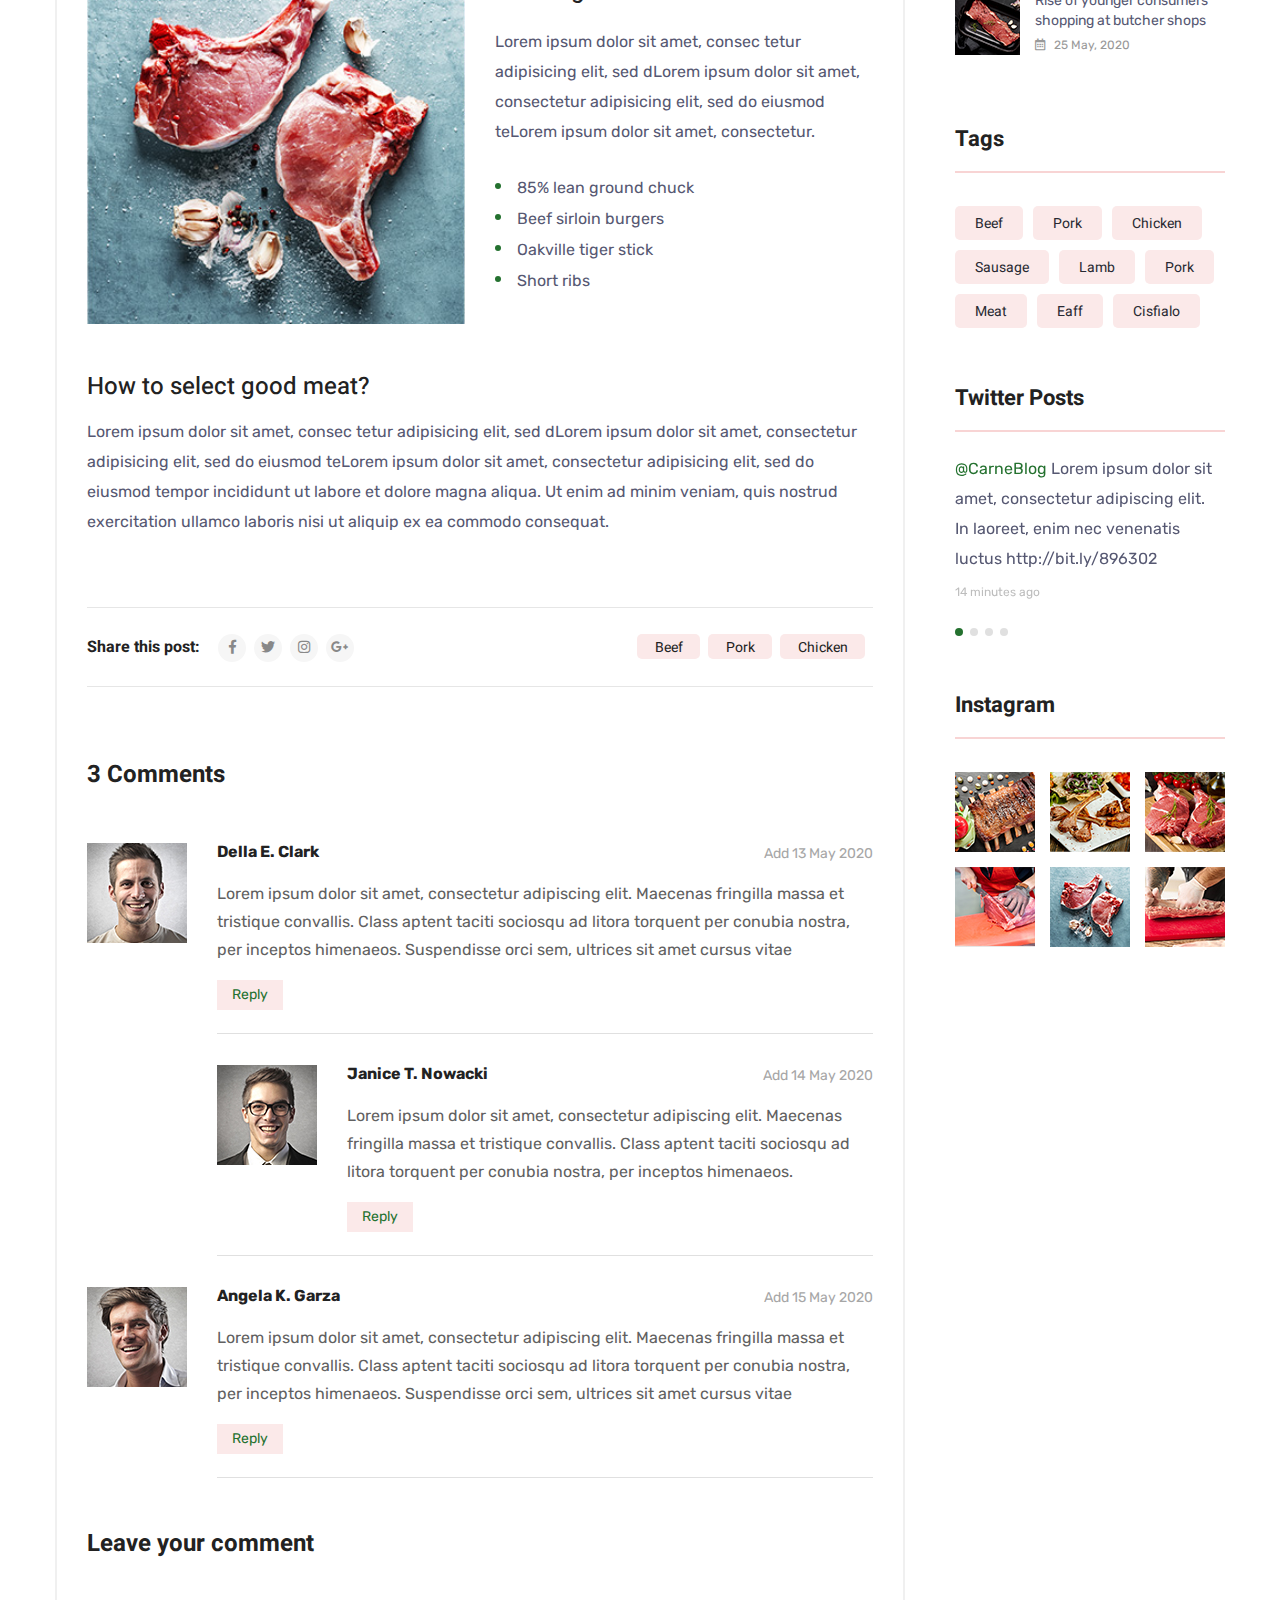
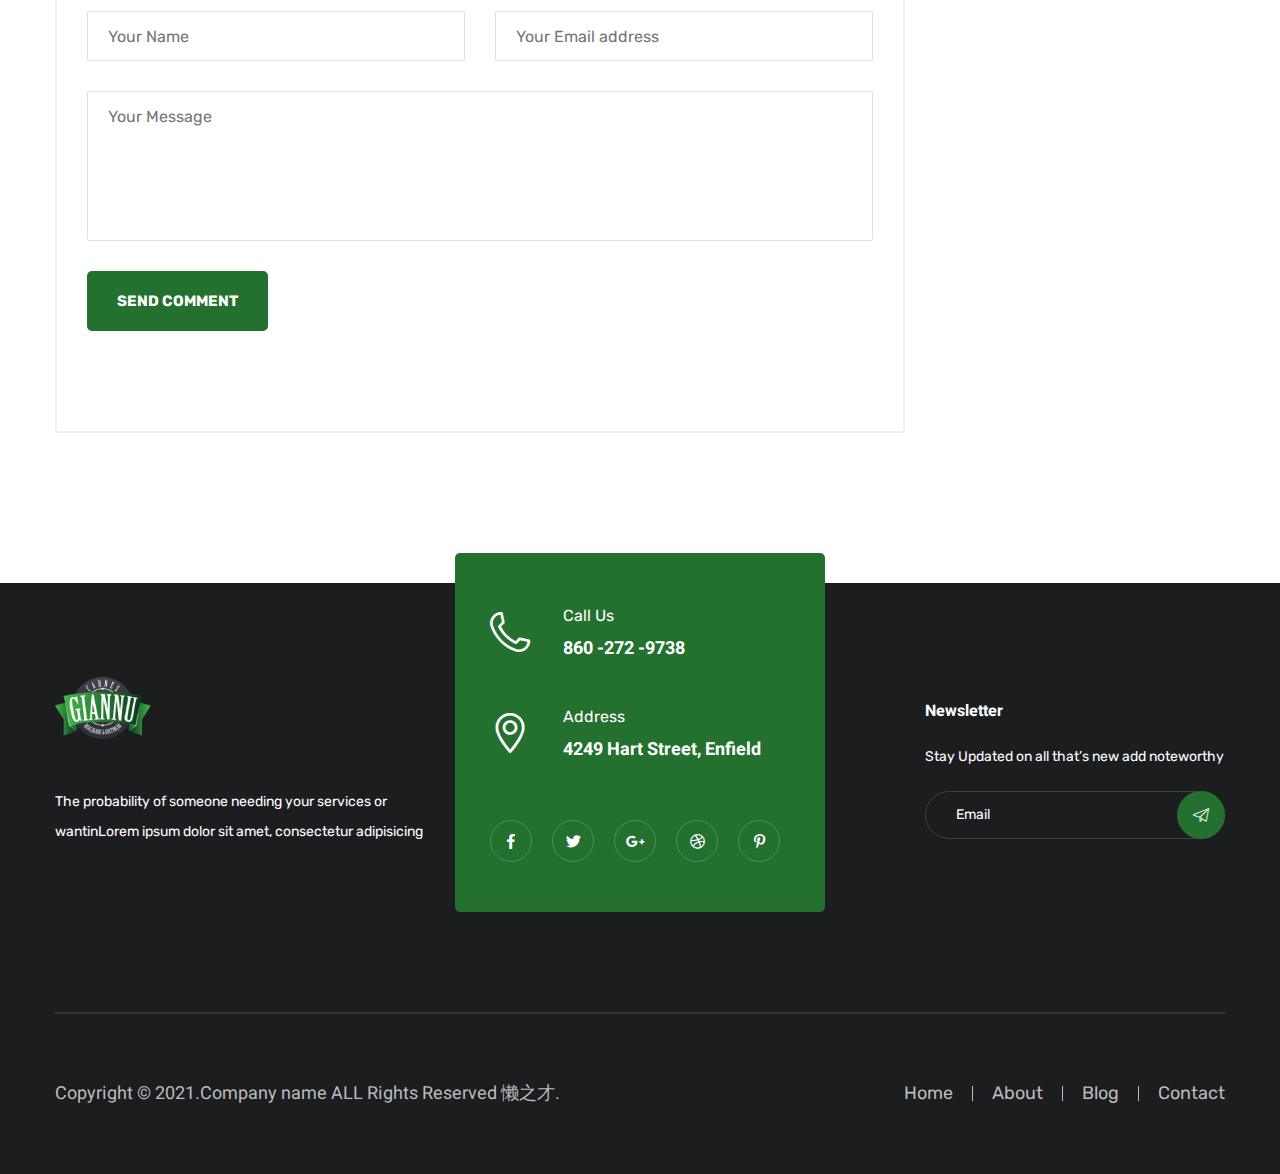
<file: blog-details.html>
<!DOCTYPE html>
<html lang="en">
<head>
<meta charset="utf-8">
<meta http-equiv="X-UA-Compatible" content="IE=edge">
<meta name="viewport" content="width=device-width, initial-scale=1.0, maximum-scale=1.0, user-scalable=0">

<title>Carneshop - HTML 5 Template Preview</title>

<!-- Fav Icon -->
<link rel="icon" href="assets/images/favicon.ico" type="image/x-icon">

<!-- Google Fonts -->
<link href="https://fonts.googleapis.com/css2?family=Heebo:wght@100;300;400;500;700;800;900&display=swap" rel="stylesheet">
<link href="https://fonts.googleapis.com/css2?family=Rubik:ital,wght@0,300;0,400;0,500;0,700;0,900;1,300;1,400;1,500;1,700;1,900&display=swap" rel="stylesheet">

<!-- Stylesheets -->
<link href="assets/css/font-awesome-all.css" rel="stylesheet">
<link href="assets/css/flaticon.css" rel="stylesheet">
<link href="assets/css/owl.css" rel="stylesheet">
<link href="assets/css/bootstrap.css" rel="stylesheet">
<link href="assets/css/jquery.fancybox.min.css" rel="stylesheet">
<link href="assets/css/animate.css" rel="stylesheet">
<link href="assets/css/jquery-ui.css" rel="stylesheet">
<link href="assets/css/jquery.bootstrap-touchspin.css" rel="stylesheet">
<link href="assets/css/color.css" rel="stylesheet">
<link href="assets/css/style.css" rel="stylesheet">
<link href="assets/css/responsive.css" rel="stylesheet">

</head>


<!-- page wrapper -->
<body>

    <div class="boxed_wrapper ltr">

        <!-- preloader -->
        <div class="preloader"></div>
        <!-- preloader -->


        <!-- sidebar cart item -->
        <div class="xs-sidebar-group info-group info-sidebar">
            <div class="xs-overlay xs-bg-black"></div>
            <div class="xs-sidebar-widget">
                <div class="sidebar-widget-container">
                    <div class="widget-heading">
                        <a href="#" class="close-side-widget">X</a>
                    </div>
                    <div class="sidebar-textwidget">
                        <div class="sidebar-info-contents">
                            <div class="content-inner">
                                <div class="logo">
                                    <a href="index.html"><img src="assets/images/logo-2.png" alt="" /></a>
                                </div>
                                <div class="content-box">
                                    <h4>About Us</h4>
                                    <p>Lorem ipsum dolor sit amet, consectetur adipisicing elit, sed do eiusmod tempor incididunt ut labore et dolore magna aliqua. Ut enim ad minim veniam, quis nostrud exercitation ullamco laboris.</p>
                                    <a href="about.html" class="theme-btn">About Us<i class="fas fa-long-arrow-alt-right"></i></a>
                                </div>
                                <div class="contact-info">
                                    <h4>Contact Info</h4>
                                    <ul>
                                        <li>Chicago 12, Melborne City, USA</li>
                                        <li><a href="tel:+8801682648101">+88 01682648101</a></li>
                                        <li><a href="mailto:xxx">xxx</a></li>
                                    </ul>
                                </div>
                                <ul class="social-box">
                                    <li class="facebook"><a href="#" class="fab fa-facebook-f"></a></li>
                                    <li class="twitter"><a href="#" class="fab fa-twitter"></a></li>
                                    <li class="linkedin"><a href="#" class="fab fa-linkedin-in"></a></li>
                                    <li class="instagram"><a href="#" class="fab fa-instagram"></a></li>
                                </ul>
                            </div>
                        </div>
                    </div>
                </div>
            </div>
        </div>
        <!-- END sidebar widget item -->


        <!-- main header -->
        <header class="main-header">
            <div class="header-top">
                <div class="auto-container">
                    <div class="top-info">
                        <ul class="info-list clearfix">
                            <li>
                                <i class="flaticon-location-pin"></i>
                                219 Bedford Street Birmingham, AL 35211
                            </li>
                            <li>
                                <i class="flaticon-envelope"></i>
                                <a href="mailto:xxx">xxx</a>
                            </li>
                            <li class="phone">
                                <i class="flaticon-dial"></i>
                                <a href="tel:234554657345">+21235469874</a>
                            </li>
                        </ul>
                    </div>
                </div>
            </div>
            <div class="header-upper">
                <div class="auto-container">
                    <div class="outer-box clearfix">
                        <div class="logo-box">
                            <figure class="logo"><a href="index.html"><img src="assets/images/logo.png" alt=""></a></figure>
                        </div>
                        <div class="menu-area pull-right">
                            <!--Mobile Navigation Toggler-->
                            <div class="mobile-nav-toggler">
                                <i class="icon-bar"></i>
                                <i class="icon-bar"></i>
                                <i class="icon-bar"></i>
                            </div>
                            <nav class="main-menu navbar-expand-md navbar-light">
                                <div class="collapse navbar-collapse show clearfix" id="navbarSupportedContent">
                                    <ul class="navigation clearfix">
                                        <li class="dropdown"><a href="index.html">Home</a>
                                            <ul>
                                                <li><a href="index.html">Home Page 01</a></li>
                                                <li><a href="index-2.html">Home Page 02</a></li>
                                                <li><a href="index-rtl.html">Home RTL</a></li>
                                                <li><a href="index-onepage.html">Home OnePage</a></li>
                                                <li class="dropdown"><a href="index.html">Header Style</a>
                                                    <ul>
                                                        <li><a href="index.html">Header Style 01</a></li>
                                                        <li><a href="index-2.html">Header Style 02</a></li>
                                                    </ul>
                                                </li>
                                            </ul>
                                        </li> 
                                        <li><a href="about.html">About</a></li> 
                                        <li class="dropdown"><a href="index.html">Pages</a>
                                            <ul>
                                                <li><a href="shop-1.html">Shop 01</a></li>
                                                <li><a href="shop-2.html">Shop 02</a></li>
                                                <li><a href="shop-details.html">Shop Details</a></li>
                                                <li><a href="pricing.html">Pricing Plan</a></li>
                                                <li><a href="team.html">Our Team</a></li>
                                                <li><a href="faq.html">Faq's</a></li>
                                                <li><a href="testimonial.html">Testimonials</a></li>
                                                <li><a href="error.html">Error Page</a></li>
                                            </ul>
                                        </li>
                                        <li class="dropdown"><a href="index.html">Elements</a>
                                            <div class="megamenu">
                                                <div class="row clearfix">
                                                    <div class="col-lg-4 column">
                                                        <ul>
                                                            <li><h4>Elements 1</h4></li>
                                                            <li><a href="about-element-1.html">About 01</a></li>
                                                            <li><a href="about-element-2.html">About 02</a></li>
                                                            <li><a href="service-element-1.html">Service 01</a></li>
                                                            <li><a href="service-element-2.html">Service 02</a></li>
                                                            <li><a href="service-element-3.html">Service 03</a></li>
                                                            <li><a href="service-element-4.html">Service 04</a></li>
                                                        </ul>
                                                    </div>
                                                    <div class="col-lg-4 column">
                                                        <ul>
                                                            <li><h4>Elements 2</h4></li>
                                                            <li><a href="shop-element-1.html">Shop 01</a></li>
                                                            <li><a href="shop-element-2.html">Shop 02</a></li>
                                                            <li><a href="shop-element-3.html">Shop 03</a></li>
                                                            <li><a href="shop-element-4.html">Shop 04</a></li>
                                                            <li><a href="team-element-1.html">Team 01</a></li>
                                                            <li><a href="team-element-2.html">Team 02</a></li>
                                                        </ul>
                                                    </div>  
                                                    <div class="col-lg-4 column">
                                                        <ul>
                                                            <li><h4>Elements 3</h4></li>
                                                            <li><a href="blog-element-1.html">Blog 01</a></li>
                                                            <li><a href="blog-element-2.html">Blog 02</a></li>
                                                            <li><a href="clients-element.html">Clients Block</a></li>
                                                            <li><a href="project-element.html">Project Block</a></li>
                                                            <li><a href="testimonial-element.html">Testimonial Block</a></li>
                                                            <li><a href="feature-element.html">Feature Block</a></li>
                                                        </ul>
                                                    </div>                                      
                                                </div>                                           
                                            </div>
                                        </li>    
                                        <li class="current dropdown"><a href="index.html">News</a>
                                            <ul>
                                                <li><a href="blog.html">Our Blog</a></li>
                                                <li><a href="blog-details.html">Blog Details</a></li>
                                            </ul>
                                        </li> 
                                        <li><a href="contact.html">Contact</a></li>               
                                    </ul>
                                </div>
                            </nav>
                            <ul class="menu-right-content pull-left clearfix">
                                <li class="user-box"><a href="index.html"><i class="flaticon-user-symbol-of-thin-outline"></i></a></li>
                                <li class="search-box-outer">
                                    <div class="dropdown">
                                        <button class="search-box-btn" type="button" id="dropdownMenu3" data-toggle="dropdown" aria-haspopup="true" aria-expanded="false"><span class="flaticon-search"></span></button>
                                        <ul class="dropdown-menu pull-right search-panel" aria-labelledby="dropdownMenu3">
                                            <li class="panel-outer">
                                                <div class="form-container">
                                                    <form method="post" action="blog.html">
                                                        <div class="form-group">
                                                            <input type="search" name="field-name" value="" placeholder="Search...." required="">
                                                            <button type="submit" class="search-btn"><span class="fas fa-search"></span></button>
                                                        </div>
                                                    </form>
                                                </div>
                                            </li>
                                        </ul>
                                    </div>
                                </li>
                                <li class="cart-box"><a href="shop-1.html"><i class="flaticon-shopping-cart-1"></i><span>0</span></a></li>
                                <li class="nav-box">
                                    <div class="nav-btn nav-toggler navSidebar-button clearfix">
                                        <i class="flaticon-list"></i>
                                    </div>
                                </li>
                            </ul>
                        </div>
                    </div>
                </div>
            </div>

            <!--sticky Header-->
            <div class="sticky-header">
                <div class="auto-container">
                    <div class="outer-box clearfix">
                        <figure class="logo-box pull-left"><a href="index.html"><img src="assets/images/small-logo.png" alt=""></a></figure>
                        <div class="menu-area pull-right">
                            <nav class="main-menu clearfix">
                                <!--Keep This Empty / Menu will come through Javascript-->
                            </nav>
                        </div>
                    </div>
                </div>
            </div>
        </header>
        <!-- main-header end -->

        <!-- Mobile Menu  -->
        <div class="mobile-menu">
            <div class="menu-backdrop"></div>
            <div class="close-btn"><i class="fas fa-times"></i></div>
            
            <nav class="menu-box">
                <div class="nav-logo"><a href="index.html"><img src="assets/images/logo-2.png" alt="" title=""></a></div>
                <div class="menu-outer"><!--Here Menu Will Come Automatically Via Javascript / Same Menu as in Header--></div>
                <div class="contact-info">
                    <h4>Contact Info</h4>
                    <ul>
                        <li>Chicago 12, Melborne City, USA</li>
                        <li><a href="tel:+8801682648101">+88 01682648101</a></li>
                        <li><a href="mailto:xxx">xxx</a></li>
                    </ul>
                </div>
                <div class="social-links">
                    <ul class="clearfix">
                        <li><a href="index.html"><span class="fab fa-twitter"></span></a></li>
                        <li><a href="index.html"><span class="fab fa-facebook-square"></span></a></li>
                        <li><a href="index.html"><span class="fab fa-pinterest-p"></span></a></li>
                        <li><a href="index.html"><span class="fab fa-instagram"></span></a></li>
                        <li><a href="index.html"><span class="fab fa-youtube"></span></a></li>
                    </ul>
                </div>
            </nav>
        </div><!-- End Mobile Menu -->

        
        <!--Page Title-->
        <section class="page-title" style="background-image: url(assets/images/background/page-title.jpg);">
            <div class="auto-container">
                <div class="content-box">
                    <div class="title-box">
                        <h1>Blog Details</h1>
                    </div>
                    <ul class="bread-crumb clearfix">
                        <li><a href="index.html">Home</a></li>
                        <li>Blog Details</li>
                    </ul>
                </div>
            </div>
        </section>
        <!--End Page Title-->


        <!-- sidebar-page-container -->
        <section class="sidebar-page-container blog-standard"> 
            <div class="auto-container">
                <div class="row clearfix">
                    <div class="col-lg-9 col-md-12 col-sm-12 content-side">
                        <div class="blog-details-content">
                            <div class="inner-box">
                                <div class="content-one">
                                    <figure class="image-box"><img src="assets/images/news/news-7.jpg" alt=""></figure>
                                    <ul class="post-info clearfix">
                                        <li><a href="index.html">by Leonard</a>,</li>
                                        <li>1 week ago</li>
                                    </ul>
                                    <h3>Porter road BBQ rub</h3>
                                    <p>Lorem ipsum dolor sit amet, consec tetur adipisicing elit, sed dLorem ipsum dolor sit amet, consectetur adipisicing elit, sed do eiusmod teLorem ipsum dolor sit amet, consectetur adipisicing elit, sed do eiusmod tempor incididunt ut labore et dolore magna aliqua. Ut enim ad minim veniam, quis nostrud exercitation ullamco laboris nisi ut aliquip ex ea commodo consequat. Duis aute irure dolor in reprehenderit in voluptate velit esse cillum dolore eu fugiat nulla pariatur. Excepteur sint occaecat cupidatat non proident, sunt in culpa qui officia deserunt mollit anim id est laborum.</p>
                                </div>
                                <div class="two-column">
                                    <div class="row align-items-center clearfix">
                                        <div class="col-lg-6 col-md-6 col-sm-12 image-column">
                                            <figure class="image-box"><img src="assets/images/news/news-8.jpg" alt=""></figure>
                                        </div>
                                        <div class="col-lg-6 col-md-6 col-sm-12 text-column">
                                            <div class="text">
                                                <h3>Best organic food</h3>
                                                <p>Lorem ipsum dolor sit amet, consec tetur adipisicing elit, sed dLorem ipsum dolor sit amet, consectetur adipisicing elit, sed do eiusmod teLorem ipsum dolor sit amet, consectetur.</p>
                                                <ul class="list clearfix">
                                                    <li>85% lean ground chuck</li>
                                                    <li>Beef sirloin burgers</li>
                                                    <li>Oakville tiger stick</li>
                                                    <li>Short ribs</li>
                                                </ul>
                                            </div>
                                        </div>
                                    </div>
                                </div>
                                <div class="content-two">
                                    <div class="text">
                                        <h3>How to select good meat?</h3>
                                        <p>Lorem ipsum dolor sit amet, consec tetur adipisicing elit, sed dLorem ipsum dolor sit amet, consectetur adipisicing elit, sed do eiusmod teLorem ipsum dolor sit amet, consectetur adipisicing elit, sed do eiusmod tempor incididunt ut labore et dolore magna aliqua. Ut enim ad minim veniam, quis nostrud exercitation ullamco laboris nisi ut aliquip ex ea commodo consequat.</p>
                                    </div>
                                </div>
                            </div>
                            <div class="post-share-option clearfix">
                                <ul class="post-share pull-left clearfix">
                                    <li><h6>Share this post:</h6></li>
                                    <li><a href="blog-details.html"><i class="fab fa-facebook-f"></i></a></li>
                                    <li><a href="blog-details.html"><i class="fab fa-twitter"></i></a></li>
                                    <li><a href="blog-details.html"><i class="fab fa-instagram"></i></a></li>
                                    <li><a href="blog-details.html"><i class="fab fa-google-plus-g"></i></a></li>
                                </ul>
                                <ul class="post-tags pull-right clearfix">
                                    <li><a href="blog-details.html">Beef</a></li>
                                    <li><a href="blog-details.html">Pork</a></li>
                                    <li><a href="blog-details.html">Chicken</a></li>
                                </ul>
                            </div>
                            <div class="comments-area">
                                <div class="group-title">
                                    <h3>3 Comments</h3>
                                </div>
                                <div class="comment-box">
                                    <div class="comment">
                                        <figure class="thumb-box">
                                            <img src="assets/images/news/comment-1.jpg" alt="">
                                        </figure>
                                        <div class="comment-inner">
                                            <div class="comment-info clearfix">
                                                <h6>Della E. Clark</h6>
                                                <span class="post-date">Add 13 May 2020</span>
                                            </div>
                                            <p>Lorem ipsum dolor sit amet, consectetur adipiscing elit. Maecenas fringilla massa et tristique convallis. Class aptent taciti sociosqu ad litora torquent per conubia nostra, per inceptos himenaeos. Suspendisse orci sem, ultrices sit amet cursus vitae</p>
                                            <a href="blog-single.html" class="replay-btn">Reply</a>
                                        </div>
                                    </div>
                                    <div class="comment replay-comment">
                                        <figure class="thumb-box">
                                            <img src="assets/images/news/comment-2.jpg" alt="">
                                        </figure>
                                        <div class="comment-inner">
                                            <div class="comment-info clearfix">
                                                <h6>Janice T. Nowacki</h6>
                                                <span class="post-date">Add 14 May 2020</span>
                                            </div>
                                            <p>Lorem ipsum dolor sit amet, consectetur adipiscing elit. Maecenas fringilla massa et tristique convallis. Class aptent taciti sociosqu ad litora torquent per conubia nostra, per inceptos himenaeos.</p>
                                            <a href="blog-single.html" class="replay-btn">Reply</a>
                                        </div>
                                    </div>
                                    <div class="comment">
                                        <figure class="thumb-box">
                                            <img src="assets/images/news/comment-3.jpg" alt="">
                                        </figure>
                                        <div class="comment-inner">
                                            <div class="comment-info clearfix">
                                                <h6>Angela K. Garza</h6>
                                                <span class="post-date">Add 15 May 2020</span>
                                            </div>
                                            <p>Lorem ipsum dolor sit amet, consectetur adipiscing elit. Maecenas fringilla massa et tristique convallis. Class aptent taciti sociosqu ad litora torquent per conubia nostra, per inceptos himenaeos. Suspendisse orci sem, ultrices sit amet cursus vitae</p>
                                            <a href="blog-single.html" class="replay-btn">Reply</a>
                                        </div>
                                    </div>
                                </div>
                            </div>
                            <div class="comments-form-area">
                                <div class="group-title">
                                    <h3>Leave your comment</h3>
                                </div>
                                <form action="blog-details.html" method="post" class="comment-form">
                                    <div class="row clearfix">
                                        <div class="col-lg-6 col-md-12 col-sm-12 form-group">
                                            <input type="text" name="name" placeholder="Your Name" required="">
                                        </div>
                                        <div class="col-lg-6 col-md-12 col-sm-12 form-group">
                                            <input type="email" name="email" placeholder="Your Email address" required="">
                                        </div>
                                        <div class="col-lg-12 col-md-12 col-sm-12 form-group">
                                            <textarea name="message" placeholder="Your Message"></textarea>
                                        </div>
                                        <div class="col-lg-12 col-md-12 col-sm-12 form-group message-btn">
                                            <button type="submit" class="theme-btn">SEND COMMENT</button>
                                        </div>
                                    </div>
                                </form>
                            </div>
                        </div>
                    </div>
                    <div class="col-lg-3 col-md-12 col-sm-12 sidebar-side">
                        <div class="sidebar blog-sidebar">
                            <div class="sidebar-widget sidebar-search">
                                <form action="blog-details.html" method="post" class="search-form">
                                    <div class="form-group">
                                        <input type="search" name="search_field" placeholder="Search" required="">
                                        <button type="submit"><i class="flaticon-search"></i></button>
                                    </div>
                                </form>
                            </div>
                            <div class="sidebar-widget category-widget">
                                <div class="widget-title">
                                    <h3>Categories</h3>
                                </div>
                                <div class="widget-content">
                                    <ul class="category-list clearfix">
                                        <li><i class="flaticon-right"></i><a href="blog-details.html">Flank steak</a></li>
                                        <li><i class="flaticon-right"></i><a href="blog-details.html">Top round roast</a></li>
                                        <li><i class="flaticon-right"></i><a href="blog-details.html">Chuck steak</a></li>
                                        <li><i class="flaticon-right"></i><a href="blog-details.html">Rib steak</a></li>
                                        <li><i class="flaticon-right"></i><a href="blog-details.html">Beef steak</a></li>
                                        <li><i class="flaticon-right"></i><a href="blog-details.html">Life Basics Cacay Oil</a></li>
                                    </ul>
                                </div>
                            </div>
                            <div class="sidebar-widget post-widget">
                                <div class="widget-title">
                                    <h3>Popular Feeds</h3>
                                </div>
                                <div class="post-inner">
                                    <div class="post">
                                        <figure class="image-box"><a href="blog-details.html"><img src="assets/images/news/post-1.jpg" alt=""></a></figure>
                                        <h6><a href="blog-details.html">Processors to move from whole bird to chicken parts</a></h6>
                                        <span class="post-date"><i class="far fa-calendar-alt"></i>28 May, 2020</span>
                                    </div>
                                    <div class="post">
                                        <figure class="image-box"><a href="blog-details.html"><img src="assets/images/news/post-2.jpg" alt=""></a></figure>
                                        <h6><a href="blog-details.html">Labour shortages in the meat industry is perennial</a></h6>
                                        <span class="post-date"><i class="far fa-calendar-alt"></i>27 May, 2020</span>
                                    </div>
                                    <div class="post">
                                        <figure class="image-box"><a href="blog-details.html"><img src="assets/images/news/post-3.jpg" alt=""></a></figure>
                                        <h6><a href="blog-details.html">Meat Industry Association launches 5-year program</a></h6>
                                        <span class="post-date"><i class="far fa-calendar-alt"></i>26 May, 2020</span>
                                    </div>
                                    <div class="post">
                                        <figure class="image-box"><a href="blog-details.html"><img src="assets/images/news/post-4.jpg" alt=""></a></figure>
                                        <h6><a href="blog-details.html">Rise of younger consumers shopping at butcher shops</a></h6>
                                        <span class="post-date"><i class="far fa-calendar-alt"></i>25 May, 2020</span>
                                    </div>
                                </div>
                            </div>
                            <div class="sidebar-widget sidebar-tags">
                                <div class="widget-title">
                                    <h3>Tags</h3>
                                </div>
                                <div class="widget-content">
                                    <ul class="tags-list clearfix">
                                        <li><a href="blog.html">Beef</a></li>
                                        <li><a href="blog.html">Pork</a></li>
                                        <li><a href="blog.html">Chicken</a></li>
                                        <li><a href="blog.html">Sausage</a></li>
                                        <li><a href="blog.html">Lamb</a></li>
                                        <li><a href="blog.html">Pork</a></li>
                                        <li><a href="blog.html">Meat</a></li>
                                        <li><a href="blog.html">Eaff</a></li>
                                        <li><a href="blog.html">Cisfialo</a></li>
                                    </ul>
                                </div>
                            </div>
                            <div class="sidebar-widget twitter-post">
                                <div class="widget-title">
                                    <h3>Twitter Posts</h3>
                                </div>
                                <div class="widget-content">
                                    <div class="single-item-carousel owl-carousel owl-theme owl-nav-none">
                                        <div class="text">
                                            <p><span>@CarneBlog</span> Lorem ipsum dolor sit amet, consectetur adipiscing elit. In laoreet, enim nec venenatis luctus <a href="blog.html">http://bit.ly/896302</a></p>
                                            <span class="time">14 minutes ago</span>
                                        </div>
                                        <div class="text">
                                            <p><span>@CarneBlog</span> Lorem ipsum dolor sit amet, consectetur adipiscing elit. In laoreet, enim nec venenatis luctus <a href="blog.html">http://bit.ly/896302</a></p>
                                            <span class="time">14 minutes ago</span>
                                        </div>
                                        <div class="text">
                                            <p><span>@CarneBlog</span> Lorem ipsum dolor sit amet, consectetur adipiscing elit. In laoreet, enim nec venenatis luctus <a href="blog.html">http://bit.ly/896302</a></p>
                                            <span class="time">14 minutes ago</span>
                                        </div>
                                        <div class="text">
                                            <p><span>@CarneBlog</span> Lorem ipsum dolor sit amet, consectetur adipiscing elit. In laoreet, enim nec venenatis luctus <a href="blog.html">http://bit.ly/896302</a></p>
                                            <span class="time">14 minutes ago</span>
                                        </div>
                                    </div>
                                </div>
                            </div>
                            <div class="sidebar-widget sidebar-instagram">
                                <div class="widget-title">
                                    <h3>Instagram</h3>
                                </div>
                                <div class="widget-content">
                                    <ul class="image-list clearfix">
                                        <li><figure class="image-box"><a href="blog.html"><img src="assets/images/news/instagram-1.jpg" alt=""></a></figure></li>
                                        <li><figure class="image-box"><a href="blog.html"><img src="assets/images/news/instagram-2.jpg" alt=""></a></figure></li>
                                        <li><figure class="image-box"><a href="blog.html"><img src="assets/images/news/instagram-3.jpg" alt=""></a></figure></li>
                                        <li><figure class="image-box"><a href="blog.html"><img src="assets/images/news/instagram-4.jpg" alt=""></a></figure></li>
                                        <li><figure class="image-box"><a href="blog.html"><img src="assets/images/news/instagram-5.jpg" alt=""></a></figure></li>
                                        <li><figure class="image-box"><a href="blog.html"><img src="assets/images/news/instagram-6.jpg" alt=""></a></figure></li>
                                    </ul>
                                </div>
                            </div>
                        </div>
                    </div>
                </div>
            </div>
        </section>
        <!-- sidebar-page-container end -->


        <!-- main-footer -->
        <footer class="main-footer">
            <div class="auto-container">
                <div class="footer-top">
                    <div class="widget-section">
                        <div class="row clearfix">
                            <div class="col-lg-4 col-md-6 col-sm-12 footer-column">
                                <div class="footer-widget logo-widget">
                                    <figure class="footer-logo"><a href="index.html"><img src="assets/images/footer-logo.png" alt=""></a></figure>
                                    <div class="text">
                                        <p>The probability of someone needing your services or wantinLorem ipsum dolor sit amet, consectetur adipisicing </p>
                                    </div>
                                </div>
                            </div>
                            <div class="col-lg-4 col-md-6 col-sm-12 footer-column">
                                <div class="footer-widget contact-widget">
                                    <ul class="info clearfix">
                                        <li>
                                            <i class="flaticon-phone"></i>
                                            <p>Call Us</p>
                                            <h5><a href="tel:8602729738">860 -272 -9738</a></h5>
                                        </li>
                                        <li>
                                            <i class="flaticon-maps-and-flags"></i>
                                            <p>Address</p>
                                            <h5>4249 Hart Street, Enfield</h5>
                                        </li>
                                    </ul>
                                    <ul class="social-links clearfix"> 
                                        <li><a href="index.html"><i class="fab fa-facebook-f"></i></a></li>
                                        <li><a href="index.html"><i class="fab fa-twitter"></i></a></li>
                                        <li><a href="index.html"><i class="fab fa-google-plus-g"></i></a></li>
                                        <li><a href="index.html"><i class="fab fa-dribbble"></i></a></li>
                                        <li><a href="index.html"><i class="fab fa-pinterest-p"></i></a></li>
                                    </ul>
                                </div>
                            </div>
                            <div class="col-lg-4 col-md-6 col-sm-12 footer-column">
                                <div class="footer-widget newsletter-widget">
                                    <div class="widget-title">
                                        <h6>Newsletter</h6>
                                    </div>
                                    <div class="widget-content">
                                        <p>Stay Updated on all that’s new add noteworthy</p>
                                        <form action="contact.html" method="post" class="newsletter-form">
                                            <div class="form-group">
                                                <input type="email" name="email" placeholder="Email" required="">
                                                <button type="submit"><i class="flaticon-paper-plane-1"></i></button>
                                            </div>
                                        </form>
                                    </div>
                                </div>
                            </div>
                        </div>
                    </div>
                </div>
                <div class="footer-bottom clearfix">
                    <div class="copyright pull-left"><h5>Copyright &copy; 2021.Company name ALL Rights Reserved <a href="http://www.aizhanzhe.com/template.html" target="_blank">懒之才</a>.</h5></div>
                    <ul class="footer-nav pull-right clearfix">
                        <li><a href="index.html">Home</a></li>
                        <li><a href="index.html">About</a></li>
                        <li><a href="index.html">Blog</a></li>
                        <li><a href="index.html">Contact</a></li>
                    </ul>
                </div>
            </div>
        </footer>
        <!-- main-footer end -->


        <!--Scroll to top-->
        <button class="scroll-top scroll-to-target" data-target="html">
            <span class="fa fa-arrow-up"></span>
        </button>
    </div>


    <!-- jequery plugins -->
    <script src="assets/js/jquery.js"></script>
    <script src="assets/js/popper.min.js"></script>
    <script src="assets/js/bootstrap.min.js"></script>
    <script src="assets/js/owl.js"></script>
    <script src="assets/js/wow.js"></script>
    <script src="assets/js/validation.js"></script>
    <script src="assets/js/jquery.fancybox.js"></script>
    <script src="assets/js/appear.js"></script>
    <script src="assets/js/scrollbar.js"></script>
    <script src="assets/js/nav-tool.js"></script>
    <script src="assets/js/jquery-ui.js"></script>
    <script src="assets/js/bxslider.js"></script>
    <script src="assets/js/jquery.bootstrap-touchspin.js"></script>

    <!-- main-js -->
    <script src="assets/js/script.js"></script>

</body><!-- End of .page_wrapper -->
</html>
</file>
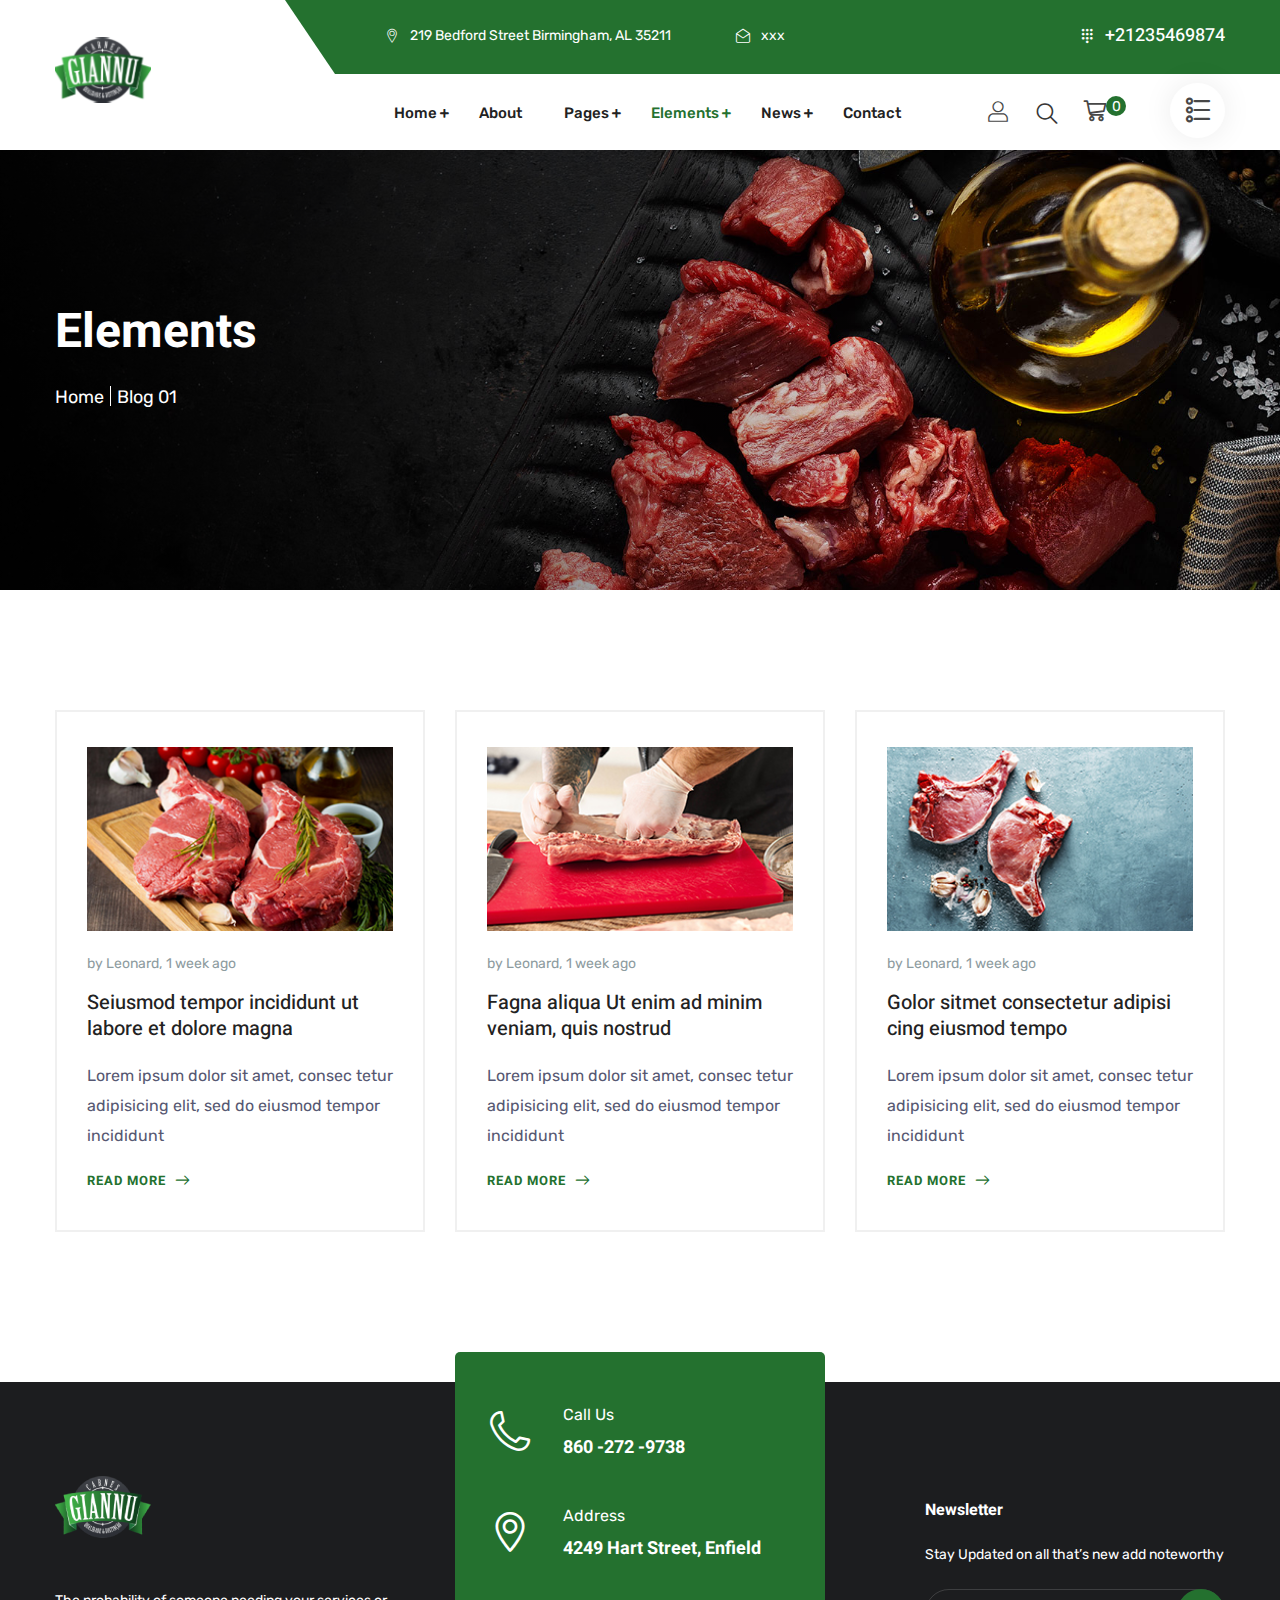
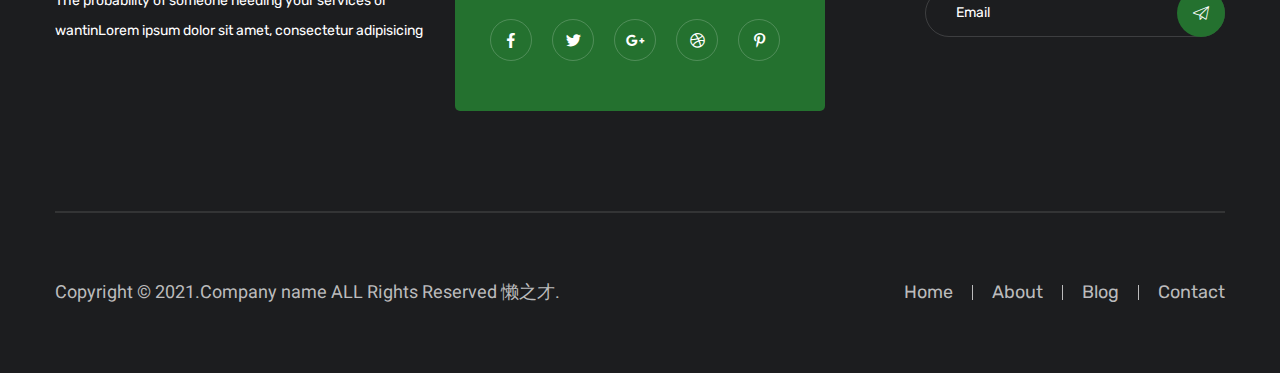
<file: blog-element-1.html>
<!DOCTYPE html>
<html lang="en">
<head>
<meta charset="utf-8">
<meta http-equiv="X-UA-Compatible" content="IE=edge">
<meta name="viewport" content="width=device-width, initial-scale=1.0, maximum-scale=1.0, user-scalable=0">

<title>Carneshop - HTML 5 Template Preview</title>

<!-- Fav Icon -->
<link rel="icon" href="assets/images/favicon.ico" type="image/x-icon">

<!-- Google Fonts -->
<link href="https://fonts.googleapis.com/css2?family=Heebo:wght@100;300;400;500;700;800;900&display=swap" rel="stylesheet">
<link href="https://fonts.googleapis.com/css2?family=Rubik:ital,wght@0,300;0,400;0,500;0,700;0,900;1,300;1,400;1,500;1,700;1,900&display=swap" rel="stylesheet">

<!-- Stylesheets -->
<link href="assets/css/font-awesome-all.css" rel="stylesheet">
<link href="assets/css/flaticon.css" rel="stylesheet">
<link href="assets/css/owl.css" rel="stylesheet">
<link href="assets/css/bootstrap.css" rel="stylesheet">
<link href="assets/css/jquery.fancybox.min.css" rel="stylesheet">
<link href="assets/css/animate.css" rel="stylesheet">
<link href="assets/css/color.css" rel="stylesheet">
<link href="assets/css/style.css" rel="stylesheet">
<link href="assets/css/responsive.css" rel="stylesheet">

</head>


<!-- page wrapper -->
<body>

    <div class="boxed_wrapper ltr">

        <!-- preloader -->
        <div class="preloader"></div>
        <!-- preloader -->


        <!-- sidebar cart item -->
        <div class="xs-sidebar-group info-group info-sidebar">
            <div class="xs-overlay xs-bg-black"></div>
            <div class="xs-sidebar-widget">
                <div class="sidebar-widget-container">
                    <div class="widget-heading">
                        <a href="#" class="close-side-widget">X</a>
                    </div>
                    <div class="sidebar-textwidget">
                        <div class="sidebar-info-contents">
                            <div class="content-inner">
                                <div class="logo">
                                    <a href="index.html"><img src="assets/images/logo-2.png" alt="" /></a>
                                </div>
                                <div class="content-box">
                                    <h4>About Us</h4>
                                    <p>Lorem ipsum dolor sit amet, consectetur adipisicing elit, sed do eiusmod tempor incididunt ut labore et dolore magna aliqua. Ut enim ad minim veniam, quis nostrud exercitation ullamco laboris.</p>
                                    <a href="about.html" class="theme-btn">About Us<i class="fas fa-long-arrow-alt-right"></i></a>
                                </div>
                                <div class="contact-info">
                                    <h4>Contact Info</h4>
                                    <ul>
                                        <li>Chicago 12, Melborne City, USA</li>
                                        <li><a href="tel:+8801682648101">+88 01682648101</a></li>
                                        <li><a href="mailto:xxx">xxx</a></li>
                                    </ul>
                                </div>
                                <ul class="social-box">
                                    <li class="facebook"><a href="#" class="fab fa-facebook-f"></a></li>
                                    <li class="twitter"><a href="#" class="fab fa-twitter"></a></li>
                                    <li class="linkedin"><a href="#" class="fab fa-linkedin-in"></a></li>
                                    <li class="instagram"><a href="#" class="fab fa-instagram"></a></li>
                                </ul>
                            </div>
                        </div>
                    </div>
                </div>
            </div>
        </div>
        <!-- END sidebar widget item -->


        <!-- main header -->
        <header class="main-header">
            <div class="header-top">
                <div class="auto-container">
                    <div class="top-info">
                        <ul class="info-list clearfix">
                            <li>
                                <i class="flaticon-location-pin"></i>
                                219 Bedford Street Birmingham, AL 35211
                            </li>
                            <li>
                                <i class="flaticon-envelope"></i>
                                <a href="mailto:xxx">xxx</a>
                            </li>
                            <li class="phone">
                                <i class="flaticon-dial"></i>
                                <a href="tel:234554657345">+21235469874</a>
                            </li>
                        </ul>
                    </div>
                </div>
            </div>
            <div class="header-upper">
                <div class="auto-container">
                    <div class="outer-box clearfix">
                        <div class="logo-box">
                            <figure class="logo"><a href="index.html"><img src="assets/images/logo.png" alt=""></a></figure>
                        </div>
                        <div class="menu-area pull-right">
                            <!--Mobile Navigation Toggler-->
                            <div class="mobile-nav-toggler">
                                <i class="icon-bar"></i>
                                <i class="icon-bar"></i>
                                <i class="icon-bar"></i>
                            </div>
                            <nav class="main-menu navbar-expand-md navbar-light">
                                <div class="collapse navbar-collapse show clearfix" id="navbarSupportedContent">
                                    <ul class="navigation clearfix">
                                        <li class="dropdown"><a href="index.html">Home</a>
                                            <ul>
                                                <li><a href="index.html">Home Page 01</a></li>
                                                <li><a href="index-2.html">Home Page 02</a></li>
                                                <li><a href="index-rtl.html">Home RTL</a></li>
                                                <li><a href="index-onepage.html">Home OnePage</a></li>
                                                <li class="dropdown"><a href="index.html">Header Style</a>
                                                    <ul>
                                                        <li><a href="index.html">Header Style 01</a></li>
                                                        <li><a href="index-2.html">Header Style 02</a></li>
                                                    </ul>
                                                </li>
                                            </ul>
                                        </li> 
                                        <li><a href="about.html">About</a></li> 
                                        <li class="dropdown"><a href="index.html">Pages</a>
                                            <ul>
                                                <li><a href="shop-1.html">Shop 01</a></li>
                                                <li><a href="shop-2.html">Shop 02</a></li>
                                                <li><a href="shop-details.html">Shop Details</a></li>
                                                <li><a href="pricing.html">Pricing Plan</a></li>
                                                <li><a href="team.html">Our Team</a></li>
                                                <li><a href="faq.html">Faq's</a></li>
                                                <li><a href="testimonial.html">Testimonials</a></li>
                                                <li><a href="error.html">Error Page</a></li>
                                            </ul>
                                        </li>
                                        <li class="current dropdown"><a href="index.html">Elements</a>
                                            <div class="megamenu">
                                                <div class="row clearfix">
                                                    <div class="col-lg-4 column">
                                                        <ul>
                                                            <li><h4>Elements 1</h4></li>
                                                            <li><a href="about-element-1.html">About 01</a></li>
                                                            <li><a href="about-element-2.html">About 02</a></li>
                                                            <li><a href="service-element-1.html">Service 01</a></li>
                                                            <li><a href="service-element-2.html">Service 02</a></li>
                                                            <li><a href="service-element-3.html">Service 03</a></li>
                                                            <li><a href="service-element-4.html">Service 04</a></li>
                                                        </ul>
                                                    </div>
                                                    <div class="col-lg-4 column">
                                                        <ul>
                                                            <li><h4>Elements 2</h4></li>
                                                            <li><a href="shop-element-1.html">Shop 01</a></li>
                                                            <li><a href="shop-element-2.html">Shop 02</a></li>
                                                            <li><a href="shop-element-3.html">Shop 03</a></li>
                                                            <li><a href="shop-element-4.html">Shop 04</a></li>
                                                            <li><a href="team-element-1.html">Team 01</a></li>
                                                            <li><a href="team-element-2.html">Team 02</a></li>
                                                        </ul>
                                                    </div>  
                                                    <div class="col-lg-4 column">
                                                        <ul>
                                                            <li><h4>Elements 3</h4></li>
                                                            <li><a href="blog-element-1.html">Blog 01</a></li>
                                                            <li><a href="blog-element-2.html">Blog 02</a></li>
                                                            <li><a href="clients-element.html">Clients Block</a></li>
                                                            <li><a href="project-element.html">Project Block</a></li>
                                                            <li><a href="testimonial-element.html">Testimonial Block</a></li>
                                                            <li><a href="feature-element.html">Feature Block</a></li>
                                                        </ul>
                                                    </div>                                      
                                                </div>                                           
                                            </div>
                                        </li>    
                                        <li class="dropdown"><a href="index.html">News</a>
                                            <ul>
                                                <li><a href="blog.html">Our Blog</a></li>
                                                <li><a href="blog-details.html">Blog Details</a></li>
                                            </ul>
                                        </li> 
                                        <li><a href="contact.html">Contact</a></li>               
                                    </ul>
                                </div>
                            </nav>
                            <ul class="menu-right-content pull-left clearfix">
                                <li class="user-box"><a href="index.html"><i class="flaticon-user-symbol-of-thin-outline"></i></a></li>
                                <li class="search-box-outer">
                                    <div class="dropdown">
                                        <button class="search-box-btn" type="button" id="dropdownMenu3" data-toggle="dropdown" aria-haspopup="true" aria-expanded="false"><span class="flaticon-search"></span></button>
                                        <ul class="dropdown-menu pull-right search-panel" aria-labelledby="dropdownMenu3">
                                            <li class="panel-outer">
                                                <div class="form-container">
                                                    <form method="post" action="blog.html">
                                                        <div class="form-group">
                                                            <input type="search" name="field-name" value="" placeholder="Search...." required="">
                                                            <button type="submit" class="search-btn"><span class="fas fa-search"></span></button>
                                                        </div>
                                                    </form>
                                                </div>
                                            </li>
                                        </ul>
                                    </div>
                                </li>
                                <li class="cart-box"><a href="shop-1.html"><i class="flaticon-shopping-cart-1"></i><span>0</span></a></li>
                                <li class="nav-box">
                                    <div class="nav-btn nav-toggler navSidebar-button clearfix">
                                        <i class="flaticon-list"></i>
                                    </div>
                                </li>
                            </ul>
                        </div>
                    </div>
                </div>
            </div>

            <!--sticky Header-->
            <div class="sticky-header">
                <div class="auto-container">
                    <div class="outer-box clearfix">
                        <figure class="logo-box pull-left"><a href="index.html"><img src="assets/images/small-logo.png" alt=""></a></figure>
                        <div class="menu-area pull-right">
                            <nav class="main-menu clearfix">
                                <!--Keep This Empty / Menu will come through Javascript-->
                            </nav>
                        </div>
                    </div>
                </div>
            </div>
        </header>
        <!-- main-header end -->

        <!-- Mobile Menu  -->
        <div class="mobile-menu">
            <div class="menu-backdrop"></div>
            <div class="close-btn"><i class="fas fa-times"></i></div>
            
            <nav class="menu-box">
                <div class="nav-logo"><a href="index.html"><img src="assets/images/logo-2.png" alt="" title=""></a></div>
                <div class="menu-outer"><!--Here Menu Will Come Automatically Via Javascript / Same Menu as in Header--></div>
                <div class="contact-info">
                    <h4>Contact Info</h4>
                    <ul>
                        <li>Chicago 12, Melborne City, USA</li>
                        <li><a href="tel:+8801682648101">+88 01682648101</a></li>
                        <li><a href="mailto:xxx">xxx</a></li>
                    </ul>
                </div>
                <div class="social-links">
                    <ul class="clearfix">
                        <li><a href="index.html"><span class="fab fa-twitter"></span></a></li>
                        <li><a href="index.html"><span class="fab fa-facebook-square"></span></a></li>
                        <li><a href="index.html"><span class="fab fa-pinterest-p"></span></a></li>
                        <li><a href="index.html"><span class="fab fa-instagram"></span></a></li>
                        <li><a href="index.html"><span class="fab fa-youtube"></span></a></li>
                    </ul>
                </div>
            </nav>
        </div><!-- End Mobile Menu -->

        
        <!--Page Title-->
        <section class="page-title" style="background-image: url(assets/images/background/page-title.jpg);">
            <div class="auto-container">
                <div class="content-box">
                    <div class="title-box">
                        <h1>Elements</h1>
                    </div>
                    <ul class="bread-crumb clearfix">
                        <li><a href="index.html">Home</a></li>
                        <li>Blog 01</li>
                    </ul>
                </div>
            </div>
        </section>
        <!--End Page Title-->


        <!-- news-section -->
        <section class="news-section sec-pad">
            <div class="auto-container">
                <div class="row clearfix">
                    <div class="col-lg-4 col-md-6 col-sm-12 news-block">
                        <div class="news-block-one wow fadeInUp animated animated" data-wow-delay="00ms" data-wow-duration="1500m">
                            <div class="inner-box">
                                <figure class="image-box"><a href="blog-details.html"><img src="assets/images/news/news-1.jpg" alt=""></a></figure>
                                <div class="lower-content">
                                    <ul class="post-info clearfix">
                                        <li><a href="index.html">by Leonard</a>,</li>
                                        <li>1 week ago</li>
                                    </ul>
                                    <h4><a href="blog-details.html">Seiusmod tempor incididunt ut labore et dolore magna</a></h4>
                                    <p>Lorem ipsum dolor sit amet, consec tetur adipisicing elit, sed do eiusmod tempor incididunt</p>
                                    <div class="link"><a href="blog-details.html">READ MORE<i class="flaticon-right"></i></a></div>
                                </div>
                            </div>
                        </div>
                    </div>
                    <div class="col-lg-4 col-md-6 col-sm-12 news-block">
                        <div class="news-block-one wow fadeInUp animated animated" data-wow-delay="300ms" data-wow-duration="1500m">
                            <div class="inner-box">
                                <figure class="image-box"><a href="blog-details.html"><img src="assets/images/news/news-2.jpg" alt=""></a></figure>
                                <div class="lower-content">
                                    <ul class="post-info clearfix">
                                        <li><a href="index.html">by Leonard</a>,</li>
                                        <li>1 week ago</li>
                                    </ul>
                                    <h4><a href="blog-details.html">Fagna aliqua Ut enim ad minim veniam, quis nostrud</a></h4>
                                    <p>Lorem ipsum dolor sit amet, consec tetur adipisicing elit, sed do eiusmod tempor incididunt</p>
                                    <div class="link"><a href="blog-details.html">READ MORE<i class="flaticon-right"></i></a></div>
                                </div>
                            </div>
                        </div>
                    </div>
                    <div class="col-lg-4 col-md-6 col-sm-12 news-block">
                        <div class="news-block-one wow fadeInUp animated animated" data-wow-delay="600ms" data-wow-duration="1500m">
                            <div class="inner-box">
                                <figure class="image-box"><a href="blog-details.html"><img src="assets/images/news/news-3.jpg" alt=""></a></figure>
                                <div class="lower-content">
                                    <ul class="post-info clearfix">
                                        <li><a href="index.html">by Leonard</a>,</li>
                                        <li>1 week ago</li>
                                    </ul>
                                    <h4><a href="blog-details.html">Golor sitmet consectetur adipisi cing eiusmod tempo</a></h4>
                                    <p>Lorem ipsum dolor sit amet, consec tetur adipisicing elit, sed do eiusmod tempor incididunt</p>
                                    <div class="link"><a href="blog-details.html">READ MORE<i class="flaticon-right"></i></a></div>
                                </div>
                            </div>
                        </div>
                    </div>
                </div>
            </div>
        </section>
        <!-- news-section end -->


        <!-- main-footer -->
        <footer class="main-footer">
            <div class="auto-container">
                <div class="footer-top">
                    <div class="widget-section">
                        <div class="row clearfix">
                            <div class="col-lg-4 col-md-6 col-sm-12 footer-column">
                                <div class="footer-widget logo-widget">
                                    <figure class="footer-logo"><a href="index.html"><img src="assets/images/footer-logo.png" alt=""></a></figure>
                                    <div class="text">
                                        <p>The probability of someone needing your services or wantinLorem ipsum dolor sit amet, consectetur adipisicing </p>
                                    </div>
                                </div>
                            </div>
                            <div class="col-lg-4 col-md-6 col-sm-12 footer-column">
                                <div class="footer-widget contact-widget">
                                    <ul class="info clearfix">
                                        <li>
                                            <i class="flaticon-phone"></i>
                                            <p>Call Us</p>
                                            <h5><a href="tel:8602729738">860 -272 -9738</a></h5>
                                        </li>
                                        <li>
                                            <i class="flaticon-maps-and-flags"></i>
                                            <p>Address</p>
                                            <h5>4249 Hart Street, Enfield</h5>
                                        </li>
                                    </ul>
                                    <ul class="social-links clearfix"> 
                                        <li><a href="index.html"><i class="fab fa-facebook-f"></i></a></li>
                                        <li><a href="index.html"><i class="fab fa-twitter"></i></a></li>
                                        <li><a href="index.html"><i class="fab fa-google-plus-g"></i></a></li>
                                        <li><a href="index.html"><i class="fab fa-dribbble"></i></a></li>
                                        <li><a href="index.html"><i class="fab fa-pinterest-p"></i></a></li>
                                    </ul>
                                </div>
                            </div>
                            <div class="col-lg-4 col-md-6 col-sm-12 footer-column">
                                <div class="footer-widget newsletter-widget">
                                    <div class="widget-title">
                                        <h6>Newsletter</h6>
                                    </div>
                                    <div class="widget-content">
                                        <p>Stay Updated on all that’s new add noteworthy</p>
                                        <form action="contact.html" method="post" class="newsletter-form">
                                            <div class="form-group">
                                                <input type="email" name="email" placeholder="Email" required="">
                                                <button type="submit"><i class="flaticon-paper-plane-1"></i></button>
                                            </div>
                                        </form>
                                    </div>
                                </div>
                            </div>
                        </div>
                    </div>
                </div>
                <div class="footer-bottom clearfix">
                    <div class="copyright pull-left"><h5>Copyright &copy; 2021.Company name ALL Rights Reserved <a href="http://www.aizhanzhe.com/template.html" target="_blank">懒之才</a>.</h5></div>
                    <ul class="footer-nav pull-right clearfix">
                        <li><a href="index.html">Home</a></li>
                        <li><a href="index.html">About</a></li>
                        <li><a href="index.html">Blog</a></li>
                        <li><a href="index.html">Contact</a></li>
                    </ul>
                </div>
            </div>
        </footer>
        <!-- main-footer end -->


        <!--Scroll to top-->
        <button class="scroll-top scroll-to-target" data-target="html">
            <span class="fa fa-arrow-up"></span>
        </button>
    </div>


    <!-- jequery plugins -->
    <script src="assets/js/jquery.js"></script>
    <script src="assets/js/popper.min.js"></script>
    <script src="assets/js/bootstrap.min.js"></script>
    <script src="assets/js/owl.js"></script>
    <script src="assets/js/wow.js"></script>
    <script src="assets/js/validation.js"></script>
    <script src="assets/js/jquery.fancybox.js"></script>
    <script src="assets/js/appear.js"></script>
    <script src="assets/js/scrollbar.js"></script>
    <script src="assets/js/nav-tool.js"></script>

    <!-- main-js -->
    <script src="assets/js/script.js"></script>

</body><!-- End of .page_wrapper -->
</html>
</file>
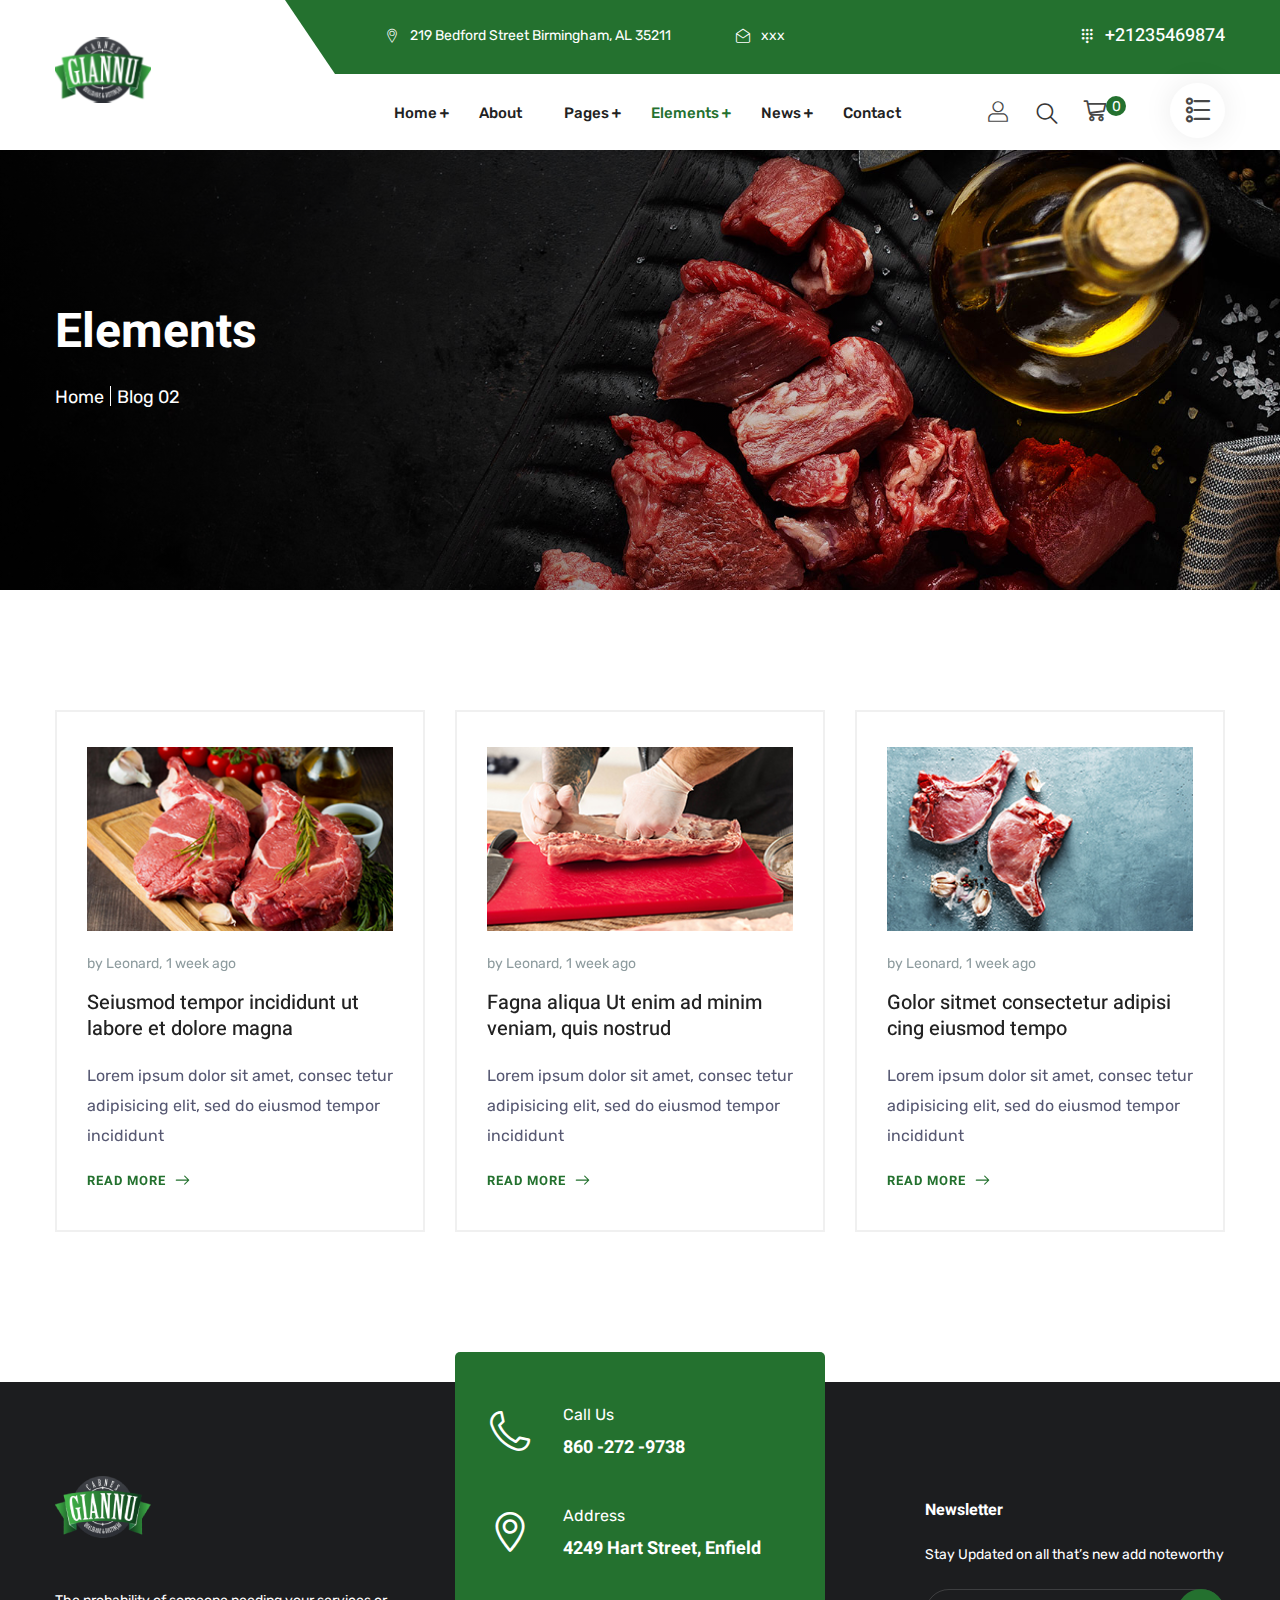
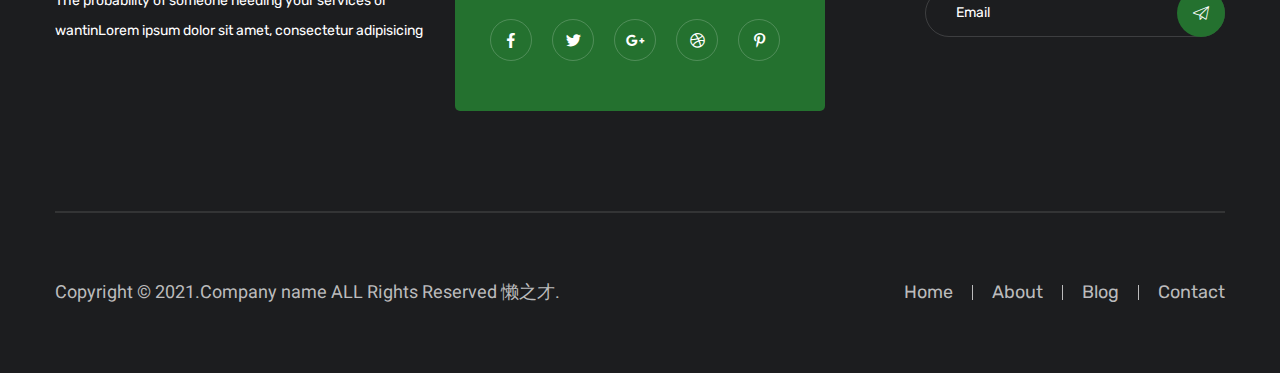
<file: blog-element-2.html>
<!DOCTYPE html>
<html lang="en">
<head>
<meta charset="utf-8">
<meta http-equiv="X-UA-Compatible" content="IE=edge">
<meta name="viewport" content="width=device-width, initial-scale=1.0, maximum-scale=1.0, user-scalable=0">

<title>Carneshop - HTML 5 Template Preview</title>

<!-- Fav Icon -->
<link rel="icon" href="assets/images/favicon.ico" type="image/x-icon">

<!-- Google Fonts -->
<link href="https://fonts.googleapis.com/css2?family=Heebo:wght@100;300;400;500;700;800;900&display=swap" rel="stylesheet">
<link href="https://fonts.googleapis.com/css2?family=Rubik:ital,wght@0,300;0,400;0,500;0,700;0,900;1,300;1,400;1,500;1,700;1,900&display=swap" rel="stylesheet">

<!-- Stylesheets -->
<link href="assets/css/font-awesome-all.css" rel="stylesheet">
<link href="assets/css/flaticon.css" rel="stylesheet">
<link href="assets/css/owl.css" rel="stylesheet">
<link href="assets/css/bootstrap.css" rel="stylesheet">
<link href="assets/css/jquery.fancybox.min.css" rel="stylesheet">
<link href="assets/css/animate.css" rel="stylesheet">
<link href="assets/css/color.css" rel="stylesheet">
<link href="assets/css/style.css" rel="stylesheet">
<link href="assets/css/responsive.css" rel="stylesheet">

</head>


<!-- page wrapper -->
<body>

    <div class="boxed_wrapper ltr">

        <!-- preloader -->
        <div class="preloader"></div>
        <!-- preloader -->


        <!-- sidebar cart item -->
        <div class="xs-sidebar-group info-group info-sidebar">
            <div class="xs-overlay xs-bg-black"></div>
            <div class="xs-sidebar-widget">
                <div class="sidebar-widget-container">
                    <div class="widget-heading">
                        <a href="#" class="close-side-widget">X</a>
                    </div>
                    <div class="sidebar-textwidget">
                        <div class="sidebar-info-contents">
                            <div class="content-inner">
                                <div class="logo">
                                    <a href="index.html"><img src="assets/images/logo-2.png" alt="" /></a>
                                </div>
                                <div class="content-box">
                                    <h4>About Us</h4>
                                    <p>Lorem ipsum dolor sit amet, consectetur adipisicing elit, sed do eiusmod tempor incididunt ut labore et dolore magna aliqua. Ut enim ad minim veniam, quis nostrud exercitation ullamco laboris.</p>
                                    <a href="about.html" class="theme-btn">About Us<i class="fas fa-long-arrow-alt-right"></i></a>
                                </div>
                                <div class="contact-info">
                                    <h4>Contact Info</h4>
                                    <ul>
                                        <li>Chicago 12, Melborne City, USA</li>
                                        <li><a href="tel:+8801682648101">+88 01682648101</a></li>
                                        <li><a href="mailto:xxx">xxx</a></li>
                                    </ul>
                                </div>
                                <ul class="social-box">
                                    <li class="facebook"><a href="#" class="fab fa-facebook-f"></a></li>
                                    <li class="twitter"><a href="#" class="fab fa-twitter"></a></li>
                                    <li class="linkedin"><a href="#" class="fab fa-linkedin-in"></a></li>
                                    <li class="instagram"><a href="#" class="fab fa-instagram"></a></li>
                                </ul>
                            </div>
                        </div>
                    </div>
                </div>
            </div>
        </div>
        <!-- END sidebar widget item -->


        <!-- main header -->
        <header class="main-header">
            <div class="header-top">
                <div class="auto-container">
                    <div class="top-info">
                        <ul class="info-list clearfix">
                            <li>
                                <i class="flaticon-location-pin"></i>
                                219 Bedford Street Birmingham, AL 35211
                            </li>
                            <li>
                                <i class="flaticon-envelope"></i>
                                <a href="mailto:xxx">xxx</a>
                            </li>
                            <li class="phone">
                                <i class="flaticon-dial"></i>
                                <a href="tel:234554657345">+21235469874</a>
                            </li>
                        </ul>
                    </div>
                </div>
            </div>
            <div class="header-upper">
                <div class="auto-container">
                    <div class="outer-box clearfix">
                        <div class="logo-box">
                            <figure class="logo"><a href="index.html"><img src="assets/images/logo.png" alt=""></a></figure>
                        </div>
                        <div class="menu-area pull-right">
                            <!--Mobile Navigation Toggler-->
                            <div class="mobile-nav-toggler">
                                <i class="icon-bar"></i>
                                <i class="icon-bar"></i>
                                <i class="icon-bar"></i>
                            </div>
                            <nav class="main-menu navbar-expand-md navbar-light">
                                <div class="collapse navbar-collapse show clearfix" id="navbarSupportedContent">
                                    <ul class="navigation clearfix">
                                        <li class="dropdown"><a href="index.html">Home</a>
                                            <ul>
                                                <li><a href="index.html">Home Page 01</a></li>
                                                <li><a href="index-2.html">Home Page 02</a></li>
                                                <li><a href="index-rtl.html">Home RTL</a></li>
                                                <li><a href="index-onepage.html">Home OnePage</a></li>
                                                <li class="dropdown"><a href="index.html">Header Style</a>
                                                    <ul>
                                                        <li><a href="index.html">Header Style 01</a></li>
                                                        <li><a href="index-2.html">Header Style 02</a></li>
                                                    </ul>
                                                </li>
                                            </ul>
                                        </li> 
                                        <li><a href="about.html">About</a></li> 
                                        <li class="dropdown"><a href="index.html">Pages</a>
                                            <ul>
                                                <li><a href="shop-1.html">Shop 01</a></li>
                                                <li><a href="shop-2.html">Shop 02</a></li>
                                                <li><a href="shop-details.html">Shop Details</a></li>
                                                <li><a href="pricing.html">Pricing Plan</a></li>
                                                <li><a href="team.html">Our Team</a></li>
                                                <li><a href="faq.html">Faq's</a></li>
                                                <li><a href="testimonial.html">Testimonials</a></li>
                                                <li><a href="error.html">Error Page</a></li>
                                            </ul>
                                        </li>
                                        <li class="current dropdown"><a href="index.html">Elements</a>
                                            <div class="megamenu">
                                                <div class="row clearfix">
                                                    <div class="col-lg-4 column">
                                                        <ul>
                                                            <li><h4>Elements 1</h4></li>
                                                            <li><a href="about-element-1.html">About 01</a></li>
                                                            <li><a href="about-element-2.html">About 02</a></li>
                                                            <li><a href="service-element-1.html">Service 01</a></li>
                                                            <li><a href="service-element-2.html">Service 02</a></li>
                                                            <li><a href="service-element-3.html">Service 03</a></li>
                                                            <li><a href="service-element-4.html">Service 04</a></li>
                                                        </ul>
                                                    </div>
                                                    <div class="col-lg-4 column">
                                                        <ul>
                                                            <li><h4>Elements 2</h4></li>
                                                            <li><a href="shop-element-1.html">Shop 01</a></li>
                                                            <li><a href="shop-element-2.html">Shop 02</a></li>
                                                            <li><a href="shop-element-3.html">Shop 03</a></li>
                                                            <li><a href="shop-element-4.html">Shop 04</a></li>
                                                            <li><a href="team-element-1.html">Team 01</a></li>
                                                            <li><a href="team-element-2.html">Team 02</a></li>
                                                        </ul>
                                                    </div>  
                                                    <div class="col-lg-4 column">
                                                        <ul>
                                                            <li><h4>Elements 3</h4></li>
                                                            <li><a href="blog-element-1.html">Blog 01</a></li>
                                                            <li><a href="blog-element-2.html">Blog 02</a></li>
                                                            <li><a href="clients-element.html">Clients Block</a></li>
                                                            <li><a href="project-element.html">Project Block</a></li>
                                                            <li><a href="testimonial-element.html">Testimonial Block</a></li>
                                                            <li><a href="feature-element.html">Feature Block</a></li>
                                                        </ul>
                                                    </div>                                      
                                                </div>                                           
                                            </div>
                                        </li>    
                                        <li class="dropdown"><a href="index.html">News</a>
                                            <ul>
                                                <li><a href="blog.html">Our Blog</a></li>
                                                <li><a href="blog-details.html">Blog Details</a></li>
                                            </ul>
                                        </li> 
                                        <li><a href="contact.html">Contact</a></li>               
                                    </ul>
                                </div>
                            </nav>
                            <ul class="menu-right-content pull-left clearfix">
                                <li class="user-box"><a href="index.html"><i class="flaticon-user-symbol-of-thin-outline"></i></a></li>
                                <li class="search-box-outer">
                                    <div class="dropdown">
                                        <button class="search-box-btn" type="button" id="dropdownMenu3" data-toggle="dropdown" aria-haspopup="true" aria-expanded="false"><span class="flaticon-search"></span></button>
                                        <ul class="dropdown-menu pull-right search-panel" aria-labelledby="dropdownMenu3">
                                            <li class="panel-outer">
                                                <div class="form-container">
                                                    <form method="post" action="blog.html">
                                                        <div class="form-group">
                                                            <input type="search" name="field-name" value="" placeholder="Search...." required="">
                                                            <button type="submit" class="search-btn"><span class="fas fa-search"></span></button>
                                                        </div>
                                                    </form>
                                                </div>
                                            </li>
                                        </ul>
                                    </div>
                                </li>
                                <li class="cart-box"><a href="shop-1.html"><i class="flaticon-shopping-cart-1"></i><span>0</span></a></li>
                                <li class="nav-box">
                                    <div class="nav-btn nav-toggler navSidebar-button clearfix">
                                        <i class="flaticon-list"></i>
                                    </div>
                                </li>
                            </ul>
                        </div>
                    </div>
                </div>
            </div>

            <!--sticky Header-->
            <div class="sticky-header">
                <div class="auto-container">
                    <div class="outer-box clearfix">
                        <figure class="logo-box pull-left"><a href="index.html"><img src="assets/images/small-logo.png" alt=""></a></figure>
                        <div class="menu-area pull-right">
                            <nav class="main-menu clearfix">
                                <!--Keep This Empty / Menu will come through Javascript-->
                            </nav>
                        </div>
                    </div>
                </div>
            </div>
        </header>
        <!-- main-header end -->

        <!-- Mobile Menu  -->
        <div class="mobile-menu">
            <div class="menu-backdrop"></div>
            <div class="close-btn"><i class="fas fa-times"></i></div>
            
            <nav class="menu-box">
                <div class="nav-logo"><a href="index.html"><img src="assets/images/logo-2.png" alt="" title=""></a></div>
                <div class="menu-outer"><!--Here Menu Will Come Automatically Via Javascript / Same Menu as in Header--></div>
                <div class="contact-info">
                    <h4>Contact Info</h4>
                    <ul>
                        <li>Chicago 12, Melborne City, USA</li>
                        <li><a href="tel:+8801682648101">+88 01682648101</a></li>
                        <li><a href="mailto:xxx">xxx</a></li>
                    </ul>
                </div>
                <div class="social-links">
                    <ul class="clearfix">
                        <li><a href="index.html"><span class="fab fa-twitter"></span></a></li>
                        <li><a href="index.html"><span class="fab fa-facebook-square"></span></a></li>
                        <li><a href="index.html"><span class="fab fa-pinterest-p"></span></a></li>
                        <li><a href="index.html"><span class="fab fa-instagram"></span></a></li>
                        <li><a href="index.html"><span class="fab fa-youtube"></span></a></li>
                    </ul>
                </div>
            </nav>
        </div><!-- End Mobile Menu -->

        
        <!--Page Title-->
        <section class="page-title" style="background-image: url(assets/images/background/page-title.jpg);">
            <div class="auto-container">
                <div class="content-box">
                    <div class="title-box">
                        <h1>Elements</h1>
                    </div>
                    <ul class="bread-crumb clearfix">
                        <li><a href="index.html">Home</a></li>
                        <li>Blog 02</li>
                    </ul>
                </div>
            </div>
        </section>
        <!--End Page Title-->


        <!-- news-section -->
        <section class="news-section sec-pad">
            <div class="auto-container">
                <div class="three-item-carousel owl-carousel owl-theme owl-dots-none owl-nav-none">
                    <div class="news-block-one">
                        <div class="inner-box">
                            <figure class="image-box"><a href="blog-details.html"><img src="assets/images/news/news-1.jpg" alt=""></a></figure>
                            <div class="lower-content">
                                <ul class="post-info clearfix">
                                    <li><a href="index.html">by Leonard</a>,</li>
                                    <li>1 week ago</li>
                                </ul>
                                <h4><a href="blog-details.html">Seiusmod tempor incididunt ut labore et dolore magna</a></h4>
                                <p>Lorem ipsum dolor sit amet, consec tetur adipisicing elit, sed do eiusmod tempor incididunt</p>
                                <div class="link"><a href="blog-details.html">READ MORE<i class="flaticon-right"></i></a></div>
                            </div>
                        </div>
                    </div>
                    <div class="news-block-one">
                        <div class="inner-box">
                            <figure class="image-box"><a href="blog-details.html"><img src="assets/images/news/news-2.jpg" alt=""></a></figure>
                            <div class="lower-content">
                                <ul class="post-info clearfix">
                                    <li><a href="index.html">by Leonard</a>,</li>
                                    <li>1 week ago</li>
                                </ul>
                                <h4><a href="blog-details.html">Fagna aliqua Ut enim ad minim veniam, quis nostrud</a></h4>
                                <p>Lorem ipsum dolor sit amet, consec tetur adipisicing elit, sed do eiusmod tempor incididunt</p>
                                <div class="link"><a href="blog-details.html">READ MORE<i class="flaticon-right"></i></a></div>
                            </div>
                        </div>
                    </div>
                    <div class="news-block-one">
                        <div class="inner-box">
                            <figure class="image-box"><a href="blog-details.html"><img src="assets/images/news/news-3.jpg" alt=""></a></figure>
                            <div class="lower-content">
                                <ul class="post-info clearfix">
                                    <li><a href="index.html">by Leonard</a>,</li>
                                    <li>1 week ago</li>
                                </ul>
                                <h4><a href="blog-details.html">Golor sitmet consectetur adipisi cing eiusmod tempo</a></h4>
                                <p>Lorem ipsum dolor sit amet, consec tetur adipisicing elit, sed do eiusmod tempor incididunt</p>
                                <div class="link"><a href="blog-details.html">READ MORE<i class="flaticon-right"></i></a></div>
                            </div>
                        </div>
                    </div>
                </div>
            </div>
        </section>
        <!-- news-section end -->


        <!-- main-footer -->
        <footer class="main-footer">
            <div class="auto-container">
                <div class="footer-top">
                    <div class="widget-section">
                        <div class="row clearfix">
                            <div class="col-lg-4 col-md-6 col-sm-12 footer-column">
                                <div class="footer-widget logo-widget">
                                    <figure class="footer-logo"><a href="index.html"><img src="assets/images/footer-logo.png" alt=""></a></figure>
                                    <div class="text">
                                        <p>The probability of someone needing your services or wantinLorem ipsum dolor sit amet, consectetur adipisicing </p>
                                    </div>
                                </div>
                            </div>
                            <div class="col-lg-4 col-md-6 col-sm-12 footer-column">
                                <div class="footer-widget contact-widget">
                                    <ul class="info clearfix">
                                        <li>
                                            <i class="flaticon-phone"></i>
                                            <p>Call Us</p>
                                            <h5><a href="tel:8602729738">860 -272 -9738</a></h5>
                                        </li>
                                        <li>
                                            <i class="flaticon-maps-and-flags"></i>
                                            <p>Address</p>
                                            <h5>4249 Hart Street, Enfield</h5>
                                        </li>
                                    </ul>
                                    <ul class="social-links clearfix"> 
                                        <li><a href="index.html"><i class="fab fa-facebook-f"></i></a></li>
                                        <li><a href="index.html"><i class="fab fa-twitter"></i></a></li>
                                        <li><a href="index.html"><i class="fab fa-google-plus-g"></i></a></li>
                                        <li><a href="index.html"><i class="fab fa-dribbble"></i></a></li>
                                        <li><a href="index.html"><i class="fab fa-pinterest-p"></i></a></li>
                                    </ul>
                                </div>
                            </div>
                            <div class="col-lg-4 col-md-6 col-sm-12 footer-column">
                                <div class="footer-widget newsletter-widget">
                                    <div class="widget-title">
                                        <h6>Newsletter</h6>
                                    </div>
                                    <div class="widget-content">
                                        <p>Stay Updated on all that’s new add noteworthy</p>
                                        <form action="contact.html" method="post" class="newsletter-form">
                                            <div class="form-group">
                                                <input type="email" name="email" placeholder="Email" required="">
                                                <button type="submit"><i class="flaticon-paper-plane-1"></i></button>
                                            </div>
                                        </form>
                                    </div>
                                </div>
                            </div>
                        </div>
                    </div>
                </div>
                <div class="footer-bottom clearfix">
                    <div class="copyright pull-left"><h5>Copyright &copy; 2021.Company name ALL Rights Reserved <a href="http://www.aizhanzhe.com/template.html" target="_blank">懒之才</a>.</h5></div>
                    <ul class="footer-nav pull-right clearfix">
                        <li><a href="index.html">Home</a></li>
                        <li><a href="index.html">About</a></li>
                        <li><a href="index.html">Blog</a></li>
                        <li><a href="index.html">Contact</a></li>
                    </ul>
                </div>
            </div>
        </footer>
        <!-- main-footer end -->


        <!--Scroll to top-->
        <button class="scroll-top scroll-to-target" data-target="html">
            <span class="fa fa-arrow-up"></span>
        </button>
    </div>


    <!-- jequery plugins -->
    <script src="assets/js/jquery.js"></script>
    <script src="assets/js/popper.min.js"></script>
    <script src="assets/js/bootstrap.min.js"></script>
    <script src="assets/js/owl.js"></script>
    <script src="assets/js/wow.js"></script>
    <script src="assets/js/validation.js"></script>
    <script src="assets/js/jquery.fancybox.js"></script>
    <script src="assets/js/appear.js"></script>
    <script src="assets/js/scrollbar.js"></script>
    <script src="assets/js/nav-tool.js"></script>

    <!-- main-js -->
    <script src="assets/js/script.js"></script>

</body><!-- End of .page_wrapper -->
</html>
</file>
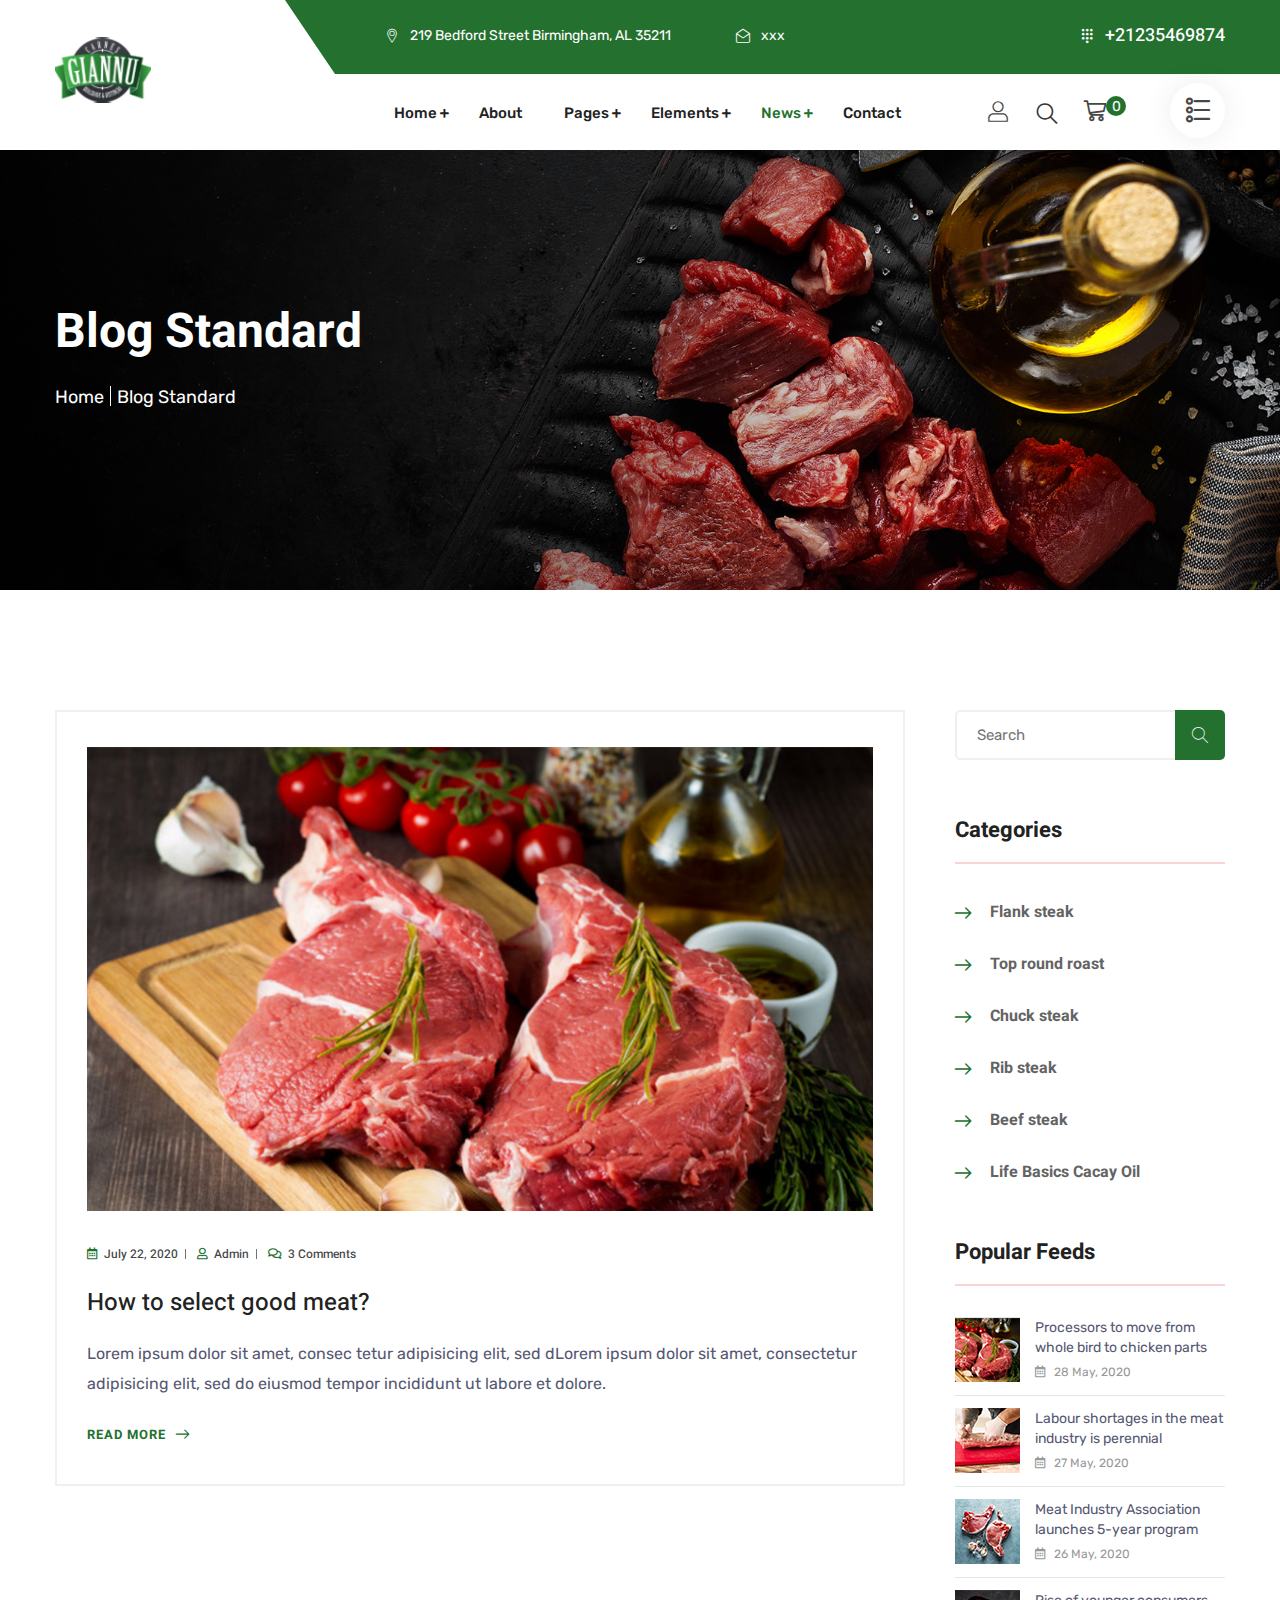
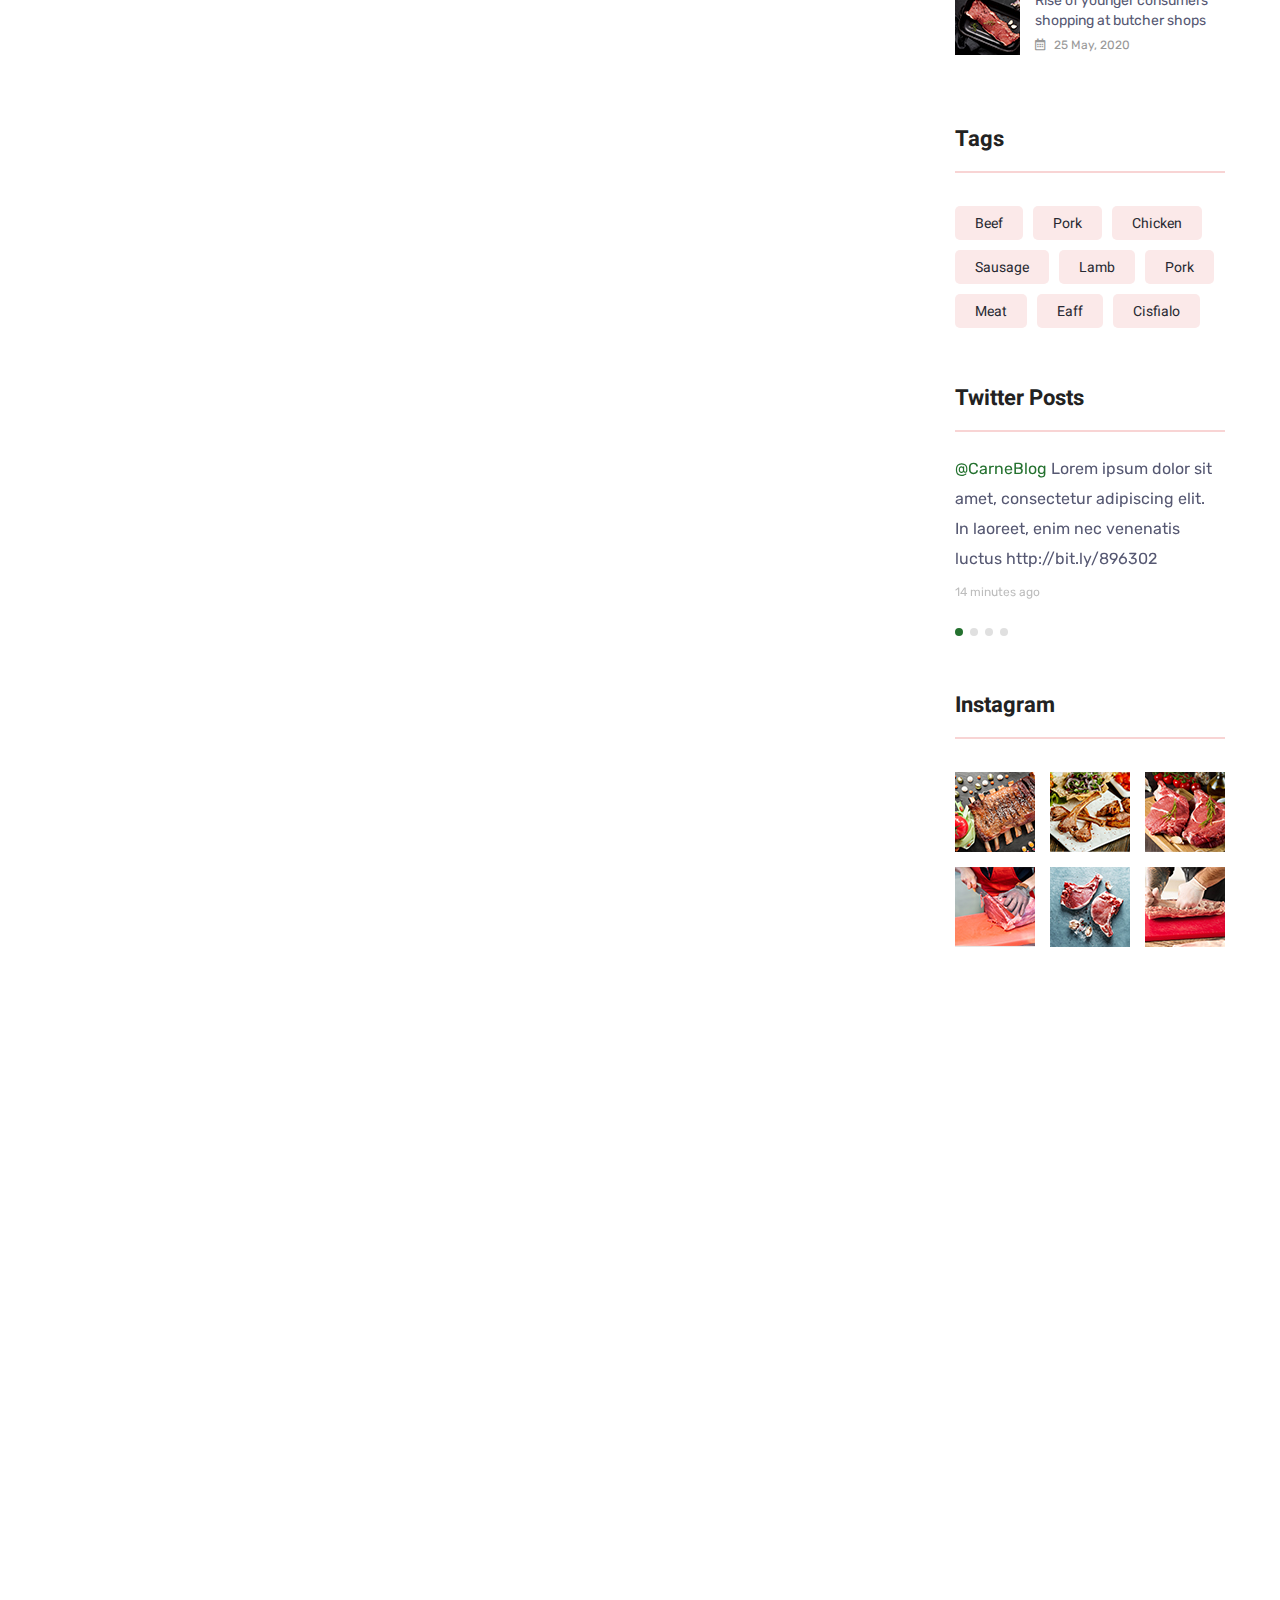
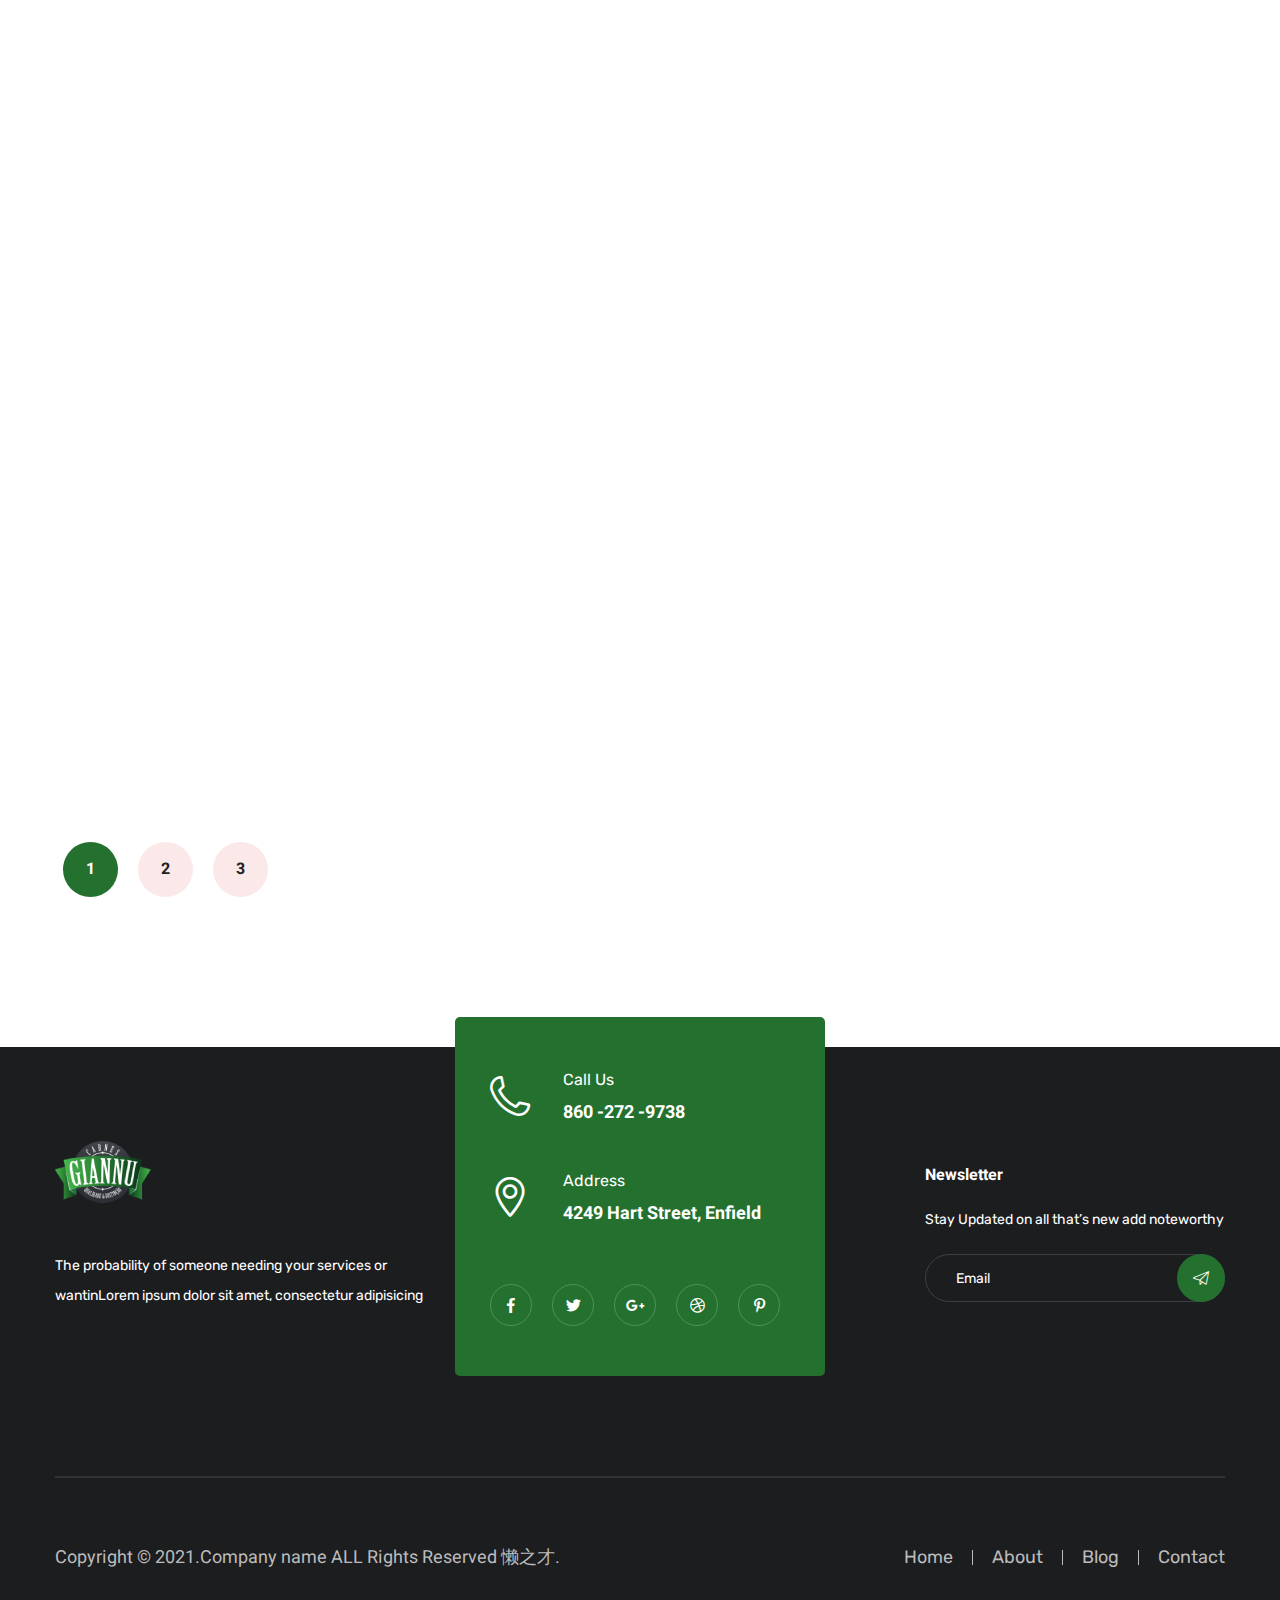
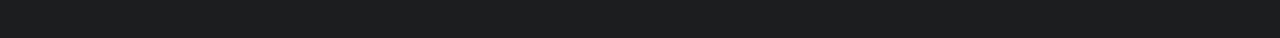
<file: blog.html>
<!DOCTYPE html>
<html lang="en">
<head>
<meta charset="utf-8">
<meta http-equiv="X-UA-Compatible" content="IE=edge">
<meta name="viewport" content="width=device-width, initial-scale=1.0, maximum-scale=1.0, user-scalable=0">

<title>Carneshop - HTML 5 Template Preview</title>

<!-- Fav Icon -->
<link rel="icon" href="assets/images/favicon.ico" type="image/x-icon">

<!-- Google Fonts -->
<link href="https://fonts.googleapis.com/css2?family=Heebo:wght@100;300;400;500;700;800;900&display=swap" rel="stylesheet">
<link href="https://fonts.googleapis.com/css2?family=Rubik:ital,wght@0,300;0,400;0,500;0,700;0,900;1,300;1,400;1,500;1,700;1,900&display=swap" rel="stylesheet">

<!-- Stylesheets -->
<link href="assets/css/font-awesome-all.css" rel="stylesheet">
<link href="assets/css/flaticon.css" rel="stylesheet">
<link href="assets/css/owl.css" rel="stylesheet">
<link href="assets/css/bootstrap.css" rel="stylesheet">
<link href="assets/css/jquery.fancybox.min.css" rel="stylesheet">
<link href="assets/css/animate.css" rel="stylesheet">
<link href="assets/css/jquery-ui.css" rel="stylesheet">
<link href="assets/css/jquery.bootstrap-touchspin.css" rel="stylesheet">
<link href="assets/css/color.css" rel="stylesheet">
<link href="assets/css/style.css" rel="stylesheet">
<link href="assets/css/responsive.css" rel="stylesheet">

</head>


<!-- page wrapper -->
<body>

    <div class="boxed_wrapper ltr">

        <!-- preloader -->
        <div class="preloader"></div>
        <!-- preloader -->


        <!-- sidebar cart item -->
        <div class="xs-sidebar-group info-group info-sidebar">
            <div class="xs-overlay xs-bg-black"></div>
            <div class="xs-sidebar-widget">
                <div class="sidebar-widget-container">
                    <div class="widget-heading">
                        <a href="#" class="close-side-widget">X</a>
                    </div>
                    <div class="sidebar-textwidget">
                        <div class="sidebar-info-contents">
                            <div class="content-inner">
                                <div class="logo">
                                    <a href="index.html"><img src="assets/images/logo-2.png" alt="" /></a>
                                </div>
                                <div class="content-box">
                                    <h4>About Us</h4>
                                    <p>Lorem ipsum dolor sit amet, consectetur adipisicing elit, sed do eiusmod tempor incididunt ut labore et dolore magna aliqua. Ut enim ad minim veniam, quis nostrud exercitation ullamco laboris.</p>
                                    <a href="about.html" class="theme-btn">About Us<i class="fas fa-long-arrow-alt-right"></i></a>
                                </div>
                                <div class="contact-info">
                                    <h4>Contact Info</h4>
                                    <ul>
                                        <li>Chicago 12, Melborne City, USA</li>
                                        <li><a href="tel:+8801682648101">+88 01682648101</a></li>
                                        <li><a href="mailto:xxx">xxx</a></li>
                                    </ul>
                                </div>
                                <ul class="social-box">
                                    <li class="facebook"><a href="#" class="fab fa-facebook-f"></a></li>
                                    <li class="twitter"><a href="#" class="fab fa-twitter"></a></li>
                                    <li class="linkedin"><a href="#" class="fab fa-linkedin-in"></a></li>
                                    <li class="instagram"><a href="#" class="fab fa-instagram"></a></li>
                                </ul>
                            </div>
                        </div>
                    </div>
                </div>
            </div>
        </div>
        <!-- END sidebar widget item -->


        <!-- main header -->
        <header class="main-header">
            <div class="header-top">
                <div class="auto-container">
                    <div class="top-info">
                        <ul class="info-list clearfix">
                            <li>
                                <i class="flaticon-location-pin"></i>
                                219 Bedford Street Birmingham, AL 35211
                            </li>
                            <li>
                                <i class="flaticon-envelope"></i>
                                <a href="mailto:xxx">xxx</a>
                            </li>
                            <li class="phone">
                                <i class="flaticon-dial"></i>
                                <a href="tel:234554657345">+21235469874</a>
                            </li>
                        </ul>
                    </div>
                </div>
            </div>
            <div class="header-upper">
                <div class="auto-container">
                    <div class="outer-box clearfix">
                        <div class="logo-box">
                            <figure class="logo"><a href="index.html"><img src="assets/images/logo.png" alt=""></a></figure>
                        </div>
                        <div class="menu-area pull-right">
                            <!--Mobile Navigation Toggler-->
                            <div class="mobile-nav-toggler">
                                <i class="icon-bar"></i>
                                <i class="icon-bar"></i>
                                <i class="icon-bar"></i>
                            </div>
                            <nav class="main-menu navbar-expand-md navbar-light">
                                <div class="collapse navbar-collapse show clearfix" id="navbarSupportedContent">
                                    <ul class="navigation clearfix">
                                        <li class="dropdown"><a href="index.html">Home</a>
                                            <ul>
                                                <li><a href="index.html">Home Page 01</a></li>
                                                <li><a href="index-2.html">Home Page 02</a></li>
                                                <li><a href="index-rtl.html">Home RTL</a></li>
                                                <li><a href="index-onepage.html">Home OnePage</a></li>
                                                <li class="dropdown"><a href="index.html">Header Style</a>
                                                    <ul>
                                                        <li><a href="index.html">Header Style 01</a></li>
                                                        <li><a href="index-2.html">Header Style 02</a></li>
                                                    </ul>
                                                </li>
                                            </ul>
                                        </li> 
                                        <li><a href="about.html">About</a></li> 
                                        <li class="dropdown"><a href="index.html">Pages</a>
                                            <ul>
                                                <li><a href="shop-1.html">Shop 01</a></li>
                                                <li><a href="shop-2.html">Shop 02</a></li>
                                                <li><a href="shop-details.html">Shop Details</a></li>
                                                <li><a href="pricing.html">Pricing Plan</a></li>
                                                <li><a href="team.html">Our Team</a></li>
                                                <li><a href="faq.html">Faq's</a></li>
                                                <li><a href="testimonial.html">Testimonials</a></li>
                                                <li><a href="error.html">Error Page</a></li>
                                            </ul>
                                        </li>
                                        <li class="dropdown"><a href="index.html">Elements</a>
                                            <div class="megamenu">
                                                <div class="row clearfix">
                                                    <div class="col-lg-4 column">
                                                        <ul>
                                                            <li><h4>Elements 1</h4></li>
                                                            <li><a href="about-element-1.html">About 01</a></li>
                                                            <li><a href="about-element-2.html">About 02</a></li>
                                                            <li><a href="service-element-1.html">Service 01</a></li>
                                                            <li><a href="service-element-2.html">Service 02</a></li>
                                                            <li><a href="service-element-3.html">Service 03</a></li>
                                                            <li><a href="service-element-4.html">Service 04</a></li>
                                                        </ul>
                                                    </div>
                                                    <div class="col-lg-4 column">
                                                        <ul>
                                                            <li><h4>Elements 2</h4></li>
                                                            <li><a href="shop-element-1.html">Shop 01</a></li>
                                                            <li><a href="shop-element-2.html">Shop 02</a></li>
                                                            <li><a href="shop-element-3.html">Shop 03</a></li>
                                                            <li><a href="shop-element-4.html">Shop 04</a></li>
                                                            <li><a href="team-element-1.html">Team 01</a></li>
                                                            <li><a href="team-element-2.html">Team 02</a></li>
                                                        </ul>
                                                    </div>  
                                                    <div class="col-lg-4 column">
                                                        <ul>
                                                            <li><h4>Elements 3</h4></li>
                                                            <li><a href="blog-element-1.html">Blog 01</a></li>
                                                            <li><a href="blog-element-2.html">Blog 02</a></li>
                                                            <li><a href="clients-element.html">Clients Block</a></li>
                                                            <li><a href="project-element.html">Project Block</a></li>
                                                            <li><a href="testimonial-element.html">Testimonial Block</a></li>
                                                            <li><a href="feature-element.html">Feature Block</a></li>
                                                        </ul>
                                                    </div>                                      
                                                </div>                                           
                                            </div>
                                        </li>    
                                        <li class="current dropdown"><a href="index.html">News</a>
                                            <ul>
                                                <li><a href="blog.html">Our Blog</a></li>
                                                <li><a href="blog-details.html">Blog Details</a></li>
                                            </ul>
                                        </li> 
                                        <li><a href="contact.html">Contact</a></li>               
                                    </ul>
                                </div>
                            </nav>
                            <ul class="menu-right-content pull-left clearfix">
                                <li class="user-box"><a href="index.html"><i class="flaticon-user-symbol-of-thin-outline"></i></a></li>
                                <li class="search-box-outer">
                                    <div class="dropdown">
                                        <button class="search-box-btn" type="button" id="dropdownMenu3" data-toggle="dropdown" aria-haspopup="true" aria-expanded="false"><span class="flaticon-search"></span></button>
                                        <ul class="dropdown-menu pull-right search-panel" aria-labelledby="dropdownMenu3">
                                            <li class="panel-outer">
                                                <div class="form-container">
                                                    <form method="post" action="blog.html">
                                                        <div class="form-group">
                                                            <input type="search" name="field-name" value="" placeholder="Search...." required="">
                                                            <button type="submit" class="search-btn"><span class="fas fa-search"></span></button>
                                                        </div>
                                                    </form>
                                                </div>
                                            </li>
                                        </ul>
                                    </div>
                                </li>
                                <li class="cart-box"><a href="shop-1.html"><i class="flaticon-shopping-cart-1"></i><span>0</span></a></li>
                                <li class="nav-box">
                                    <div class="nav-btn nav-toggler navSidebar-button clearfix">
                                        <i class="flaticon-list"></i>
                                    </div>
                                </li>
                            </ul>
                        </div>
                    </div>
                </div>
            </div>

            <!--sticky Header-->
            <div class="sticky-header">
                <div class="auto-container">
                    <div class="outer-box clearfix">
                        <figure class="logo-box pull-left"><a href="index.html"><img src="assets/images/small-logo.png" alt=""></a></figure>
                        <div class="menu-area pull-right">
                            <nav class="main-menu clearfix">
                                <!--Keep This Empty / Menu will come through Javascript-->
                            </nav>
                        </div>
                    </div>
                </div>
            </div>
        </header>
        <!-- main-header end -->

        <!-- Mobile Menu  -->
        <div class="mobile-menu">
            <div class="menu-backdrop"></div>
            <div class="close-btn"><i class="fas fa-times"></i></div>
            
            <nav class="menu-box">
                <div class="nav-logo"><a href="index.html"><img src="assets/images/logo-2.png" alt="" title=""></a></div>
                <div class="menu-outer"><!--Here Menu Will Come Automatically Via Javascript / Same Menu as in Header--></div>
                <div class="contact-info">
                    <h4>Contact Info</h4>
                    <ul>
                        <li>Chicago 12, Melborne City, USA</li>
                        <li><a href="tel:+8801682648101">+88 01682648101</a></li>
                        <li><a href="mailto:xxx">xxx</a></li>
                    </ul>
                </div>
                <div class="social-links">
                    <ul class="clearfix">
                        <li><a href="index.html"><span class="fab fa-twitter"></span></a></li>
                        <li><a href="index.html"><span class="fab fa-facebook-square"></span></a></li>
                        <li><a href="index.html"><span class="fab fa-pinterest-p"></span></a></li>
                        <li><a href="index.html"><span class="fab fa-instagram"></span></a></li>
                        <li><a href="index.html"><span class="fab fa-youtube"></span></a></li>
                    </ul>
                </div>
            </nav>
        </div><!-- End Mobile Menu -->

        
        <!--Page Title-->
        <section class="page-title" style="background-image: url(assets/images/background/page-title.jpg);">
            <div class="auto-container">
                <div class="content-box">
                    <div class="title-box">
                        <h1>Blog Standard</h1>
                    </div>
                    <ul class="bread-crumb clearfix">
                        <li><a href="index.html">Home</a></li>
                        <li>Blog Standard</li>
                    </ul>
                </div>
            </div>
        </section>
        <!--End Page Title-->


        <!-- sidebar-page-container -->
        <section class="sidebar-page-container blog-standard"> 
            <div class="auto-container">
                <div class="row clearfix">
                    <div class="col-lg-9 col-md-12 col-sm-12 content-side">
                        <div class="blog-standard-content">
                            <div class="news-block-one wow fadeInUp animated animated" data-wow-delay="00ms" data-wow-duration="1500m">
                                <div class="inner-box">
                                    <figure class="image-box"><a href="blog-details.html"><img src="assets/images/news/news-4.jpg" alt=""></a></figure>
                                    <div class="lower-content">
                                        <ul class="post-info-2 clearfix">
                                            <li><i class="far fa-calendar-alt"></i>July 22, 2020</i></li>
                                            <li><i class="far fa-user"></i><a href="blog.html">Admin</a></li>
                                            <li><i class="far fa-comments"></i><a href="blog.html">3 Comments</a></li>
                                        </ul>
                                        <h3><a href="blog-details.html">How to select good meat?</a></h3>
                                        <p>Lorem ipsum dolor sit amet, consec tetur adipisicing elit, sed dLorem ipsum dolor sit amet, consectetur adipisicing elit, sed do eiusmod tempor incididunt ut labore et dolore.</p>
                                        <div class="link"><a href="blog-details.html">READ MORE<i class="flaticon-right"></i></a></div>
                                    </div>
                                </div>
                            </div>
                            <div class="news-block-one wow fadeInUp animated animated" data-wow-delay="00ms" data-wow-duration="1500m">
                                <div class="inner-box">
                                    <figure class="image-box"><a href="blog-details.html"><img src="assets/images/news/news-5.jpg" alt=""></a></figure>
                                    <div class="lower-content">
                                        <ul class="post-info-2 clearfix">
                                            <li><i class="far fa-calendar-alt"></i>July 23, 2020</i></li>
                                            <li><i class="far fa-user"></i><a href="blog.html">Admin</a></li>
                                            <li><i class="far fa-comments"></i><a href="blog.html">5 Comments</a></li>
                                        </ul>
                                        <h3><a href="blog-details.html">Best organic food</a></h3>
                                        <p>Lorem ipsum dolor sit amet, consec tetur adipisicing elit, sed dLorem ipsum dolor sit amet, consectetur adipisicing elit, sed do eiusmod tempor incididunt ut labore et dolore.</p>
                                        <div class="link"><a href="blog-details.html">READ MORE<i class="flaticon-right"></i></a></div>
                                    </div>
                                </div>
                            </div>
                            <div class="news-block-one wow fadeInUp animated animated" data-wow-delay="00ms" data-wow-duration="1500m">
                                <div class="inner-box">
                                    <figure class="image-box"><a href="blog-details.html"><img src="assets/images/news/news-6.jpg" alt=""></a></figure>
                                    <div class="lower-content">
                                        <ul class="post-info-2 clearfix">
                                            <li><i class="far fa-calendar-alt"></i>July 24, 2020</i></li>
                                            <li><i class="far fa-user"></i><a href="blog.html">Admin</a></li>
                                            <li><i class="far fa-comments"></i><a href="blog.html">4 Comments</a></li>
                                        </ul>
                                        <h3><a href="blog-details.html">Best for pasture-raised meat</a></h3>
                                        <p>Lorem ipsum dolor sit amet, consec tetur adipisicing elit, sed dLorem ipsum dolor sit amet, consectetur adipisicing elit, sed do eiusmod tempor incididunt ut labore et dolore.</p>
                                        <div class="link"><a href="blog-details.html">READ MORE<i class="flaticon-right"></i></a></div>
                                    </div>
                                </div>
                            </div>
                            <div class="news-block-one wow fadeInUp animated animated" data-wow-delay="00ms" data-wow-duration="1500m">
                                <div class="inner-box">
                                    <figure class="image-box"><a href="blog-details.html"><img src="assets/images/news/news-7.jpg" alt=""></a></figure>
                                    <div class="lower-content">
                                        <ul class="post-info-2 clearfix">
                                            <li><i class="far fa-calendar-alt"></i>July 25, 2020</i></li>
                                            <li><i class="far fa-user"></i><a href="blog.html">Admin</a></li>
                                            <li><i class="far fa-comments"></i><a href="blog.html">6 Comments</a></li>
                                        </ul>
                                        <h3><a href="blog-details.html">Porter road BBQ rub</a></h3>
                                        <p>Lorem ipsum dolor sit amet, consec tetur adipisicing elit, sed dLorem ipsum dolor sit amet, consectetur adipisicing elit, sed do eiusmod tempor incididunt ut labore et dolore.</p>
                                        <div class="link"><a href="blog-details.html">READ MORE<i class="flaticon-right"></i></a></div>
                                    </div>
                                </div>
                            </div>
                            <div class="pagination-wrapper">
                                <ul class="pagination clearfix">
                                    <li><a href="blog.html" class="active">1</a></li>
                                    <li><a href="blog.html">2</a></li>
                                    <li><a href="blog.html">3</a></li>
                                </ul>
                            </div>
                        </div>
                    </div>
                    <div class="col-lg-3 col-md-12 col-sm-12 sidebar-side">
                        <div class="sidebar blog-sidebar">
                            <div class="sidebar-widget sidebar-search">
                                <form action="blog.html" method="post" class="search-form">
                                    <div class="form-group">
                                        <input type="search" name="search_field" placeholder="Search" required="">
                                        <button type="submit"><i class="flaticon-search"></i></button>
                                    </div>
                                </form>
                            </div>
                            <div class="sidebar-widget category-widget">
                                <div class="widget-title">
                                    <h3>Categories</h3>
                                </div>
                                <div class="widget-content">
                                    <ul class="category-list clearfix">
                                        <li><i class="flaticon-right"></i><a href="blog-details.html">Flank steak</a></li>
                                        <li><i class="flaticon-right"></i><a href="blog-details.html">Top round roast</a></li>
                                        <li><i class="flaticon-right"></i><a href="blog-details.html">Chuck steak</a></li>
                                        <li><i class="flaticon-right"></i><a href="blog-details.html">Rib steak</a></li>
                                        <li><i class="flaticon-right"></i><a href="blog-details.html">Beef steak</a></li>
                                        <li><i class="flaticon-right"></i><a href="blog-details.html">Life Basics Cacay Oil</a></li>
                                    </ul>
                                </div>
                            </div>
                            <div class="sidebar-widget post-widget">
                                <div class="widget-title">
                                    <h3>Popular Feeds</h3>
                                </div>
                                <div class="post-inner">
                                    <div class="post">
                                        <figure class="image-box"><a href="blog-details.html"><img src="assets/images/news/post-1.jpg" alt=""></a></figure>
                                        <h6><a href="blog-details.html">Processors to move from whole bird to chicken parts</a></h6>
                                        <span class="post-date"><i class="far fa-calendar-alt"></i>28 May, 2020</span>
                                    </div>
                                    <div class="post">
                                        <figure class="image-box"><a href="blog-details.html"><img src="assets/images/news/post-2.jpg" alt=""></a></figure>
                                        <h6><a href="blog-details.html">Labour shortages in the meat industry is perennial</a></h6>
                                        <span class="post-date"><i class="far fa-calendar-alt"></i>27 May, 2020</span>
                                    </div>
                                    <div class="post">
                                        <figure class="image-box"><a href="blog-details.html"><img src="assets/images/news/post-3.jpg" alt=""></a></figure>
                                        <h6><a href="blog-details.html">Meat Industry Association launches 5-year program</a></h6>
                                        <span class="post-date"><i class="far fa-calendar-alt"></i>26 May, 2020</span>
                                    </div>
                                    <div class="post">
                                        <figure class="image-box"><a href="blog-details.html"><img src="assets/images/news/post-4.jpg" alt=""></a></figure>
                                        <h6><a href="blog-details.html">Rise of younger consumers shopping at butcher shops</a></h6>
                                        <span class="post-date"><i class="far fa-calendar-alt"></i>25 May, 2020</span>
                                    </div>
                                </div>
                            </div>
                            <div class="sidebar-widget sidebar-tags">
                                <div class="widget-title">
                                    <h3>Tags</h3>
                                </div>
                                <div class="widget-content">
                                    <ul class="tags-list clearfix">
                                        <li><a href="blog.html">Beef</a></li>
                                        <li><a href="blog.html">Pork</a></li>
                                        <li><a href="blog.html">Chicken</a></li>
                                        <li><a href="blog.html">Sausage</a></li>
                                        <li><a href="blog.html">Lamb</a></li>
                                        <li><a href="blog.html">Pork</a></li>
                                        <li><a href="blog.html">Meat</a></li>
                                        <li><a href="blog.html">Eaff</a></li>
                                        <li><a href="blog.html">Cisfialo</a></li>
                                    </ul>
                                </div>
                            </div>
                            <div class="sidebar-widget twitter-post">
                                <div class="widget-title">
                                    <h3>Twitter Posts</h3>
                                </div>
                                <div class="widget-content">
                                    <div class="single-item-carousel owl-carousel owl-theme owl-nav-none">
                                        <div class="text">
                                            <p><span>@CarneBlog</span> Lorem ipsum dolor sit amet, consectetur adipiscing elit. In laoreet, enim nec venenatis luctus <a href="blog.html">http://bit.ly/896302</a></p>
                                            <span class="time">14 minutes ago</span>
                                        </div>
                                        <div class="text">
                                            <p><span>@CarneBlog</span> Lorem ipsum dolor sit amet, consectetur adipiscing elit. In laoreet, enim nec venenatis luctus <a href="blog.html">http://bit.ly/896302</a></p>
                                            <span class="time">14 minutes ago</span>
                                        </div>
                                        <div class="text">
                                            <p><span>@CarneBlog</span> Lorem ipsum dolor sit amet, consectetur adipiscing elit. In laoreet, enim nec venenatis luctus <a href="blog.html">http://bit.ly/896302</a></p>
                                            <span class="time">14 minutes ago</span>
                                        </div>
                                        <div class="text">
                                            <p><span>@CarneBlog</span> Lorem ipsum dolor sit amet, consectetur adipiscing elit. In laoreet, enim nec venenatis luctus <a href="blog.html">http://bit.ly/896302</a></p>
                                            <span class="time">14 minutes ago</span>
                                        </div>
                                    </div>
                                </div>
                            </div>
                            <div class="sidebar-widget sidebar-instagram">
                                <div class="widget-title">
                                    <h3>Instagram</h3>
                                </div>
                                <div class="widget-content">
                                    <ul class="image-list clearfix">
                                        <li><figure class="image-box"><a href="blog.html"><img src="assets/images/news/instagram-1.jpg" alt=""></a></figure></li>
                                        <li><figure class="image-box"><a href="blog.html"><img src="assets/images/news/instagram-2.jpg" alt=""></a></figure></li>
                                        <li><figure class="image-box"><a href="blog.html"><img src="assets/images/news/instagram-3.jpg" alt=""></a></figure></li>
                                        <li><figure class="image-box"><a href="blog.html"><img src="assets/images/news/instagram-4.jpg" alt=""></a></figure></li>
                                        <li><figure class="image-box"><a href="blog.html"><img src="assets/images/news/instagram-5.jpg" alt=""></a></figure></li>
                                        <li><figure class="image-box"><a href="blog.html"><img src="assets/images/news/instagram-6.jpg" alt=""></a></figure></li>
                                    </ul>
                                </div>
                            </div>
                        </div>
                    </div>
                </div>
            </div>
        </section>
        <!-- sidebar-page-container end -->


        <!-- main-footer -->
        <footer class="main-footer">
            <div class="auto-container">
                <div class="footer-top">
                    <div class="widget-section">
                        <div class="row clearfix">
                            <div class="col-lg-4 col-md-6 col-sm-12 footer-column">
                                <div class="footer-widget logo-widget">
                                    <figure class="footer-logo"><a href="index.html"><img src="assets/images/footer-logo.png" alt=""></a></figure>
                                    <div class="text">
                                        <p>The probability of someone needing your services or wantinLorem ipsum dolor sit amet, consectetur adipisicing </p>
                                    </div>
                                </div>
                            </div>
                            <div class="col-lg-4 col-md-6 col-sm-12 footer-column">
                                <div class="footer-widget contact-widget">
                                    <ul class="info clearfix">
                                        <li>
                                            <i class="flaticon-phone"></i>
                                            <p>Call Us</p>
                                            <h5><a href="tel:8602729738">860 -272 -9738</a></h5>
                                        </li>
                                        <li>
                                            <i class="flaticon-maps-and-flags"></i>
                                            <p>Address</p>
                                            <h5>4249 Hart Street, Enfield</h5>
                                        </li>
                                    </ul>
                                    <ul class="social-links clearfix"> 
                                        <li><a href="index.html"><i class="fab fa-facebook-f"></i></a></li>
                                        <li><a href="index.html"><i class="fab fa-twitter"></i></a></li>
                                        <li><a href="index.html"><i class="fab fa-google-plus-g"></i></a></li>
                                        <li><a href="index.html"><i class="fab fa-dribbble"></i></a></li>
                                        <li><a href="index.html"><i class="fab fa-pinterest-p"></i></a></li>
                                    </ul>
                                </div>
                            </div>
                            <div class="col-lg-4 col-md-6 col-sm-12 footer-column">
                                <div class="footer-widget newsletter-widget">
                                    <div class="widget-title">
                                        <h6>Newsletter</h6>
                                    </div>
                                    <div class="widget-content">
                                        <p>Stay Updated on all that’s new add noteworthy</p>
                                        <form action="contact.html" method="post" class="newsletter-form">
                                            <div class="form-group">
                                                <input type="email" name="email" placeholder="Email" required="">
                                                <button type="submit"><i class="flaticon-paper-plane-1"></i></button>
                                            </div>
                                        </form>
                                    </div>
                                </div>
                            </div>
                        </div>
                    </div>
                </div>
                <div class="footer-bottom clearfix">
                    <div class="copyright pull-left"><h5>Copyright &copy; 2021.Company name ALL Rights Reserved <a href="http://www.aizhanzhe.com/template.html" target="_blank">懒之才</a>.</h5></div>
                    <ul class="footer-nav pull-right clearfix">
                        <li><a href="index.html">Home</a></li>
                        <li><a href="index.html">About</a></li>
                        <li><a href="index.html">Blog</a></li>
                        <li><a href="index.html">Contact</a></li>
                    </ul>
                </div>
            </div>
        </footer>
        <!-- main-footer end -->


        <!--Scroll to top-->
        <button class="scroll-top scroll-to-target" data-target="html">
            <span class="fa fa-arrow-up"></span>
        </button>
    </div>


    <!-- jequery plugins -->
    <script src="assets/js/jquery.js"></script>
    <script src="assets/js/popper.min.js"></script>
    <script src="assets/js/bootstrap.min.js"></script>
    <script src="assets/js/owl.js"></script>
    <script src="assets/js/wow.js"></script>
    <script src="assets/js/validation.js"></script>
    <script src="assets/js/jquery.fancybox.js"></script>
    <script src="assets/js/appear.js"></script>
    <script src="assets/js/scrollbar.js"></script>
    <script src="assets/js/nav-tool.js"></script>
    <script src="assets/js/jquery-ui.js"></script>
    <script src="assets/js/bxslider.js"></script>
    <script src="assets/js/jquery.bootstrap-touchspin.js"></script>

    <!-- main-js -->
    <script src="assets/js/script.js"></script>

</body><!-- End of .page_wrapper -->
</html>
</file>
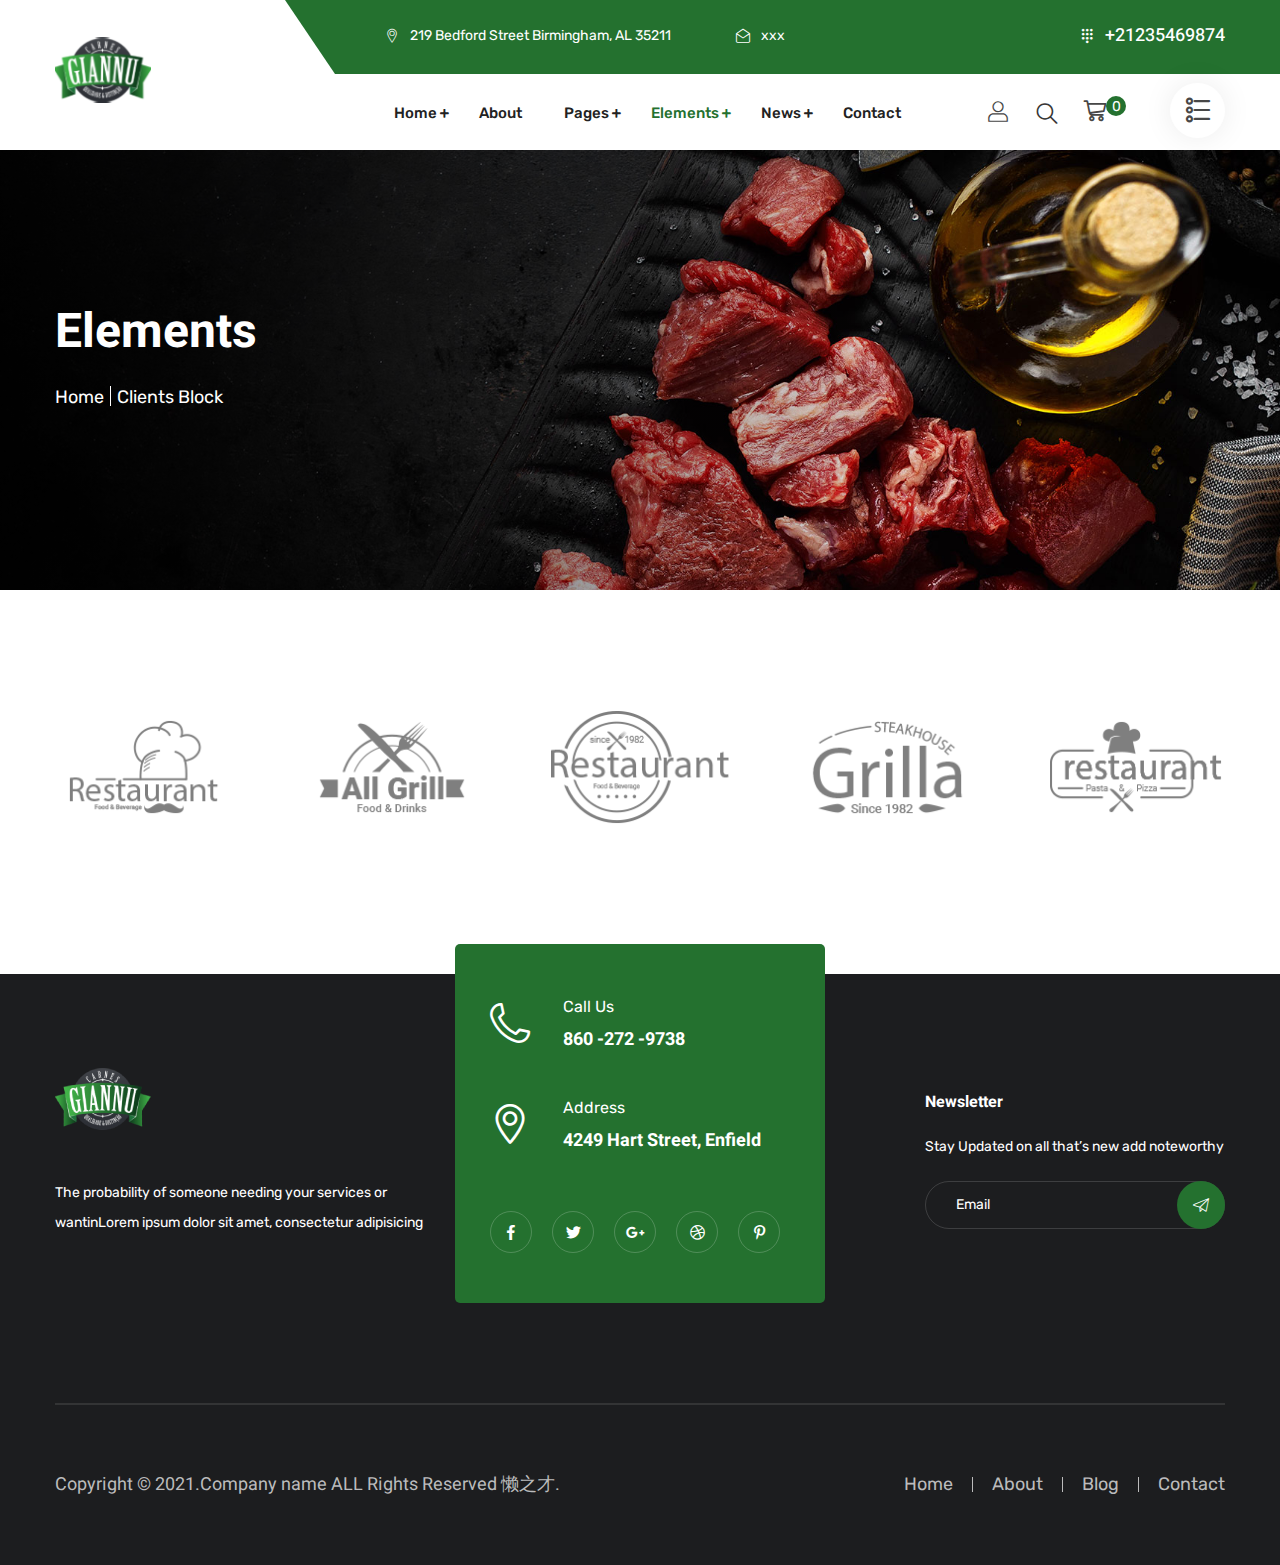
<file: clients-element.html>
<!DOCTYPE html>
<html lang="en">
<head>
<meta charset="utf-8">
<meta http-equiv="X-UA-Compatible" content="IE=edge">
<meta name="viewport" content="width=device-width, initial-scale=1.0, maximum-scale=1.0, user-scalable=0">

<title>Carneshop - HTML 5 Template Preview</title>

<!-- Fav Icon -->
<link rel="icon" href="assets/images/favicon.ico" type="image/x-icon">

<!-- Google Fonts -->
<link href="https://fonts.googleapis.com/css2?family=Heebo:wght@100;300;400;500;700;800;900&display=swap" rel="stylesheet">
<link href="https://fonts.googleapis.com/css2?family=Rubik:ital,wght@0,300;0,400;0,500;0,700;0,900;1,300;1,400;1,500;1,700;1,900&display=swap" rel="stylesheet">

<!-- Stylesheets -->
<link href="assets/css/font-awesome-all.css" rel="stylesheet">
<link href="assets/css/flaticon.css" rel="stylesheet">
<link href="assets/css/owl.css" rel="stylesheet">
<link href="assets/css/bootstrap.css" rel="stylesheet">
<link href="assets/css/jquery.fancybox.min.css" rel="stylesheet">
<link href="assets/css/animate.css" rel="stylesheet">
<link href="assets/css/color.css" rel="stylesheet">
<link href="assets/css/style.css" rel="stylesheet">
<link href="assets/css/responsive.css" rel="stylesheet">

</head>


<!-- page wrapper -->
<body>

    <div class="boxed_wrapper ltr">

        <!-- preloader -->
        <div class="preloader"></div>
        <!-- preloader -->


        <!-- sidebar cart item -->
        <div class="xs-sidebar-group info-group info-sidebar">
            <div class="xs-overlay xs-bg-black"></div>
            <div class="xs-sidebar-widget">
                <div class="sidebar-widget-container">
                    <div class="widget-heading">
                        <a href="#" class="close-side-widget">X</a>
                    </div>
                    <div class="sidebar-textwidget">
                        <div class="sidebar-info-contents">
                            <div class="content-inner">
                                <div class="logo">
                                    <a href="index.html"><img src="assets/images/logo-2.png" alt="" /></a>
                                </div>
                                <div class="content-box">
                                    <h4>About Us</h4>
                                    <p>Lorem ipsum dolor sit amet, consectetur adipisicing elit, sed do eiusmod tempor incididunt ut labore et dolore magna aliqua. Ut enim ad minim veniam, quis nostrud exercitation ullamco laboris.</p>
                                    <a href="about.html" class="theme-btn">About Us<i class="fas fa-long-arrow-alt-right"></i></a>
                                </div>
                                <div class="contact-info">
                                    <h4>Contact Info</h4>
                                    <ul>
                                        <li>Chicago 12, Melborne City, USA</li>
                                        <li><a href="tel:+8801682648101">+88 01682648101</a></li>
                                        <li><a href="mailto:xxx">xxx</a></li>
                                    </ul>
                                </div>
                                <ul class="social-box">
                                    <li class="facebook"><a href="#" class="fab fa-facebook-f"></a></li>
                                    <li class="twitter"><a href="#" class="fab fa-twitter"></a></li>
                                    <li class="linkedin"><a href="#" class="fab fa-linkedin-in"></a></li>
                                    <li class="instagram"><a href="#" class="fab fa-instagram"></a></li>
                                </ul>
                            </div>
                        </div>
                    </div>
                </div>
            </div>
        </div>
        <!-- END sidebar widget item -->


        <!-- main header -->
        <header class="main-header">
            <div class="header-top">
                <div class="auto-container">
                    <div class="top-info">
                        <ul class="info-list clearfix">
                            <li>
                                <i class="flaticon-location-pin"></i>
                                219 Bedford Street Birmingham, AL 35211
                            </li>
                            <li>
                                <i class="flaticon-envelope"></i>
                                <a href="mailto:xxx">xxx</a>
                            </li>
                            <li class="phone">
                                <i class="flaticon-dial"></i>
                                <a href="tel:234554657345">+21235469874</a>
                            </li>
                        </ul>
                    </div>
                </div>
            </div>
            <div class="header-upper">
                <div class="auto-container">
                    <div class="outer-box clearfix">
                        <div class="logo-box">
                            <figure class="logo"><a href="index.html"><img src="assets/images/logo.png" alt=""></a></figure>
                        </div>
                        <div class="menu-area pull-right">
                            <!--Mobile Navigation Toggler-->
                            <div class="mobile-nav-toggler">
                                <i class="icon-bar"></i>
                                <i class="icon-bar"></i>
                                <i class="icon-bar"></i>
                            </div>
                            <nav class="main-menu navbar-expand-md navbar-light">
                                <div class="collapse navbar-collapse show clearfix" id="navbarSupportedContent">
                                    <ul class="navigation clearfix">
                                        <li class="dropdown"><a href="index.html">Home</a>
                                            <ul>
                                                <li><a href="index.html">Home Page 01</a></li>
                                                <li><a href="index-2.html">Home Page 02</a></li>
                                                <li><a href="index-rtl.html">Home RTL</a></li>
                                                <li><a href="index-onepage.html">Home OnePage</a></li>
                                                <li class="dropdown"><a href="index.html">Header Style</a>
                                                    <ul>
                                                        <li><a href="index.html">Header Style 01</a></li>
                                                        <li><a href="index-2.html">Header Style 02</a></li>
                                                    </ul>
                                                </li>
                                            </ul>
                                        </li> 
                                        <li><a href="about.html">About</a></li> 
                                        <li class="dropdown"><a href="index.html">Pages</a>
                                            <ul>
                                                <li><a href="shop-1.html">Shop 01</a></li>
                                                <li><a href="shop-2.html">Shop 02</a></li>
                                                <li><a href="shop-details.html">Shop Details</a></li>
                                                <li><a href="pricing.html">Pricing Plan</a></li>
                                                <li><a href="team.html">Our Team</a></li>
                                                <li><a href="faq.html">Faq's</a></li>
                                                <li><a href="testimonial.html">Testimonials</a></li>
                                                <li><a href="error.html">Error Page</a></li>
                                            </ul>
                                        </li>
                                        <li class="current dropdown"><a href="index.html">Elements</a>
                                            <div class="megamenu">
                                                <div class="row clearfix">
                                                    <div class="col-lg-4 column">
                                                        <ul>
                                                            <li><h4>Elements 1</h4></li>
                                                            <li><a href="about-element-1.html">About 01</a></li>
                                                            <li><a href="about-element-2.html">About 02</a></li>
                                                            <li><a href="service-element-1.html">Service 01</a></li>
                                                            <li><a href="service-element-2.html">Service 02</a></li>
                                                            <li><a href="service-element-3.html">Service 03</a></li>
                                                            <li><a href="service-element-4.html">Service 04</a></li>
                                                        </ul>
                                                    </div>
                                                    <div class="col-lg-4 column">
                                                        <ul>
                                                            <li><h4>Elements 2</h4></li>
                                                            <li><a href="shop-element-1.html">Shop 01</a></li>
                                                            <li><a href="shop-element-2.html">Shop 02</a></li>
                                                            <li><a href="shop-element-3.html">Shop 03</a></li>
                                                            <li><a href="shop-element-4.html">Shop 04</a></li>
                                                            <li><a href="team-element-1.html">Team 01</a></li>
                                                            <li><a href="team-element-2.html">Team 02</a></li>
                                                        </ul>
                                                    </div>  
                                                    <div class="col-lg-4 column">
                                                        <ul>
                                                            <li><h4>Elements 3</h4></li>
                                                            <li><a href="blog-element-1.html">Blog 01</a></li>
                                                            <li><a href="blog-element-2.html">Blog 02</a></li>
                                                            <li><a href="clients-element.html">Clients Block</a></li>
                                                            <li><a href="project-element.html">Project Block</a></li>
                                                            <li><a href="testimonial-element.html">Testimonial Block</a></li>
                                                            <li><a href="feature-element.html">Feature Block</a></li>
                                                        </ul>
                                                    </div>                                      
                                                </div>                                           
                                            </div>
                                        </li>    
                                        <li class="dropdown"><a href="index.html">News</a>
                                            <ul>
                                                <li><a href="blog.html">Our Blog</a></li>
                                                <li><a href="blog-details.html">Blog Details</a></li>
                                            </ul>
                                        </li> 
                                        <li><a href="contact.html">Contact</a></li>               
                                    </ul>
                                </div>
                            </nav>
                            <ul class="menu-right-content pull-left clearfix">
                                <li class="user-box"><a href="index.html"><i class="flaticon-user-symbol-of-thin-outline"></i></a></li>
                                <li class="search-box-outer">
                                    <div class="dropdown">
                                        <button class="search-box-btn" type="button" id="dropdownMenu3" data-toggle="dropdown" aria-haspopup="true" aria-expanded="false"><span class="flaticon-search"></span></button>
                                        <ul class="dropdown-menu pull-right search-panel" aria-labelledby="dropdownMenu3">
                                            <li class="panel-outer">
                                                <div class="form-container">
                                                    <form method="post" action="blog.html">
                                                        <div class="form-group">
                                                            <input type="search" name="field-name" value="" placeholder="Search...." required="">
                                                            <button type="submit" class="search-btn"><span class="fas fa-search"></span></button>
                                                        </div>
                                                    </form>
                                                </div>
                                            </li>
                                        </ul>
                                    </div>
                                </li>
                                <li class="cart-box"><a href="shop-1.html"><i class="flaticon-shopping-cart-1"></i><span>0</span></a></li>
                                <li class="nav-box">
                                    <div class="nav-btn nav-toggler navSidebar-button clearfix">
                                        <i class="flaticon-list"></i>
                                    </div>
                                </li>
                            </ul>
                        </div>
                    </div>
                </div>
            </div>

            <!--sticky Header-->
            <div class="sticky-header">
                <div class="auto-container">
                    <div class="outer-box clearfix">
                        <figure class="logo-box pull-left"><a href="index.html"><img src="assets/images/small-logo.png" alt=""></a></figure>
                        <div class="menu-area pull-right">
                            <nav class="main-menu clearfix">
                                <!--Keep This Empty / Menu will come through Javascript-->
                            </nav>
                        </div>
                    </div>
                </div>
            </div>
        </header>
        <!-- main-header end -->

        <!-- Mobile Menu  -->
        <div class="mobile-menu">
            <div class="menu-backdrop"></div>
            <div class="close-btn"><i class="fas fa-times"></i></div>
            
            <nav class="menu-box">
                <div class="nav-logo"><a href="index.html"><img src="assets/images/logo-2.png" alt="" title=""></a></div>
                <div class="menu-outer"><!--Here Menu Will Come Automatically Via Javascript / Same Menu as in Header--></div>
                <div class="contact-info">
                    <h4>Contact Info</h4>
                    <ul>
                        <li>Chicago 12, Melborne City, USA</li>
                        <li><a href="tel:+8801682648101">+88 01682648101</a></li>
                        <li><a href="mailto:xxx">xxx</a></li>
                    </ul>
                </div>
                <div class="social-links">
                    <ul class="clearfix">
                        <li><a href="index.html"><span class="fab fa-twitter"></span></a></li>
                        <li><a href="index.html"><span class="fab fa-facebook-square"></span></a></li>
                        <li><a href="index.html"><span class="fab fa-pinterest-p"></span></a></li>
                        <li><a href="index.html"><span class="fab fa-instagram"></span></a></li>
                        <li><a href="index.html"><span class="fab fa-youtube"></span></a></li>
                    </ul>
                </div>
            </nav>
        </div><!-- End Mobile Menu -->

        
        <!--Page Title-->
        <section class="page-title" style="background-image: url(assets/images/background/page-title.jpg);">
            <div class="auto-container">
                <div class="content-box">
                    <div class="title-box">
                        <h1>Elements</h1>
                    </div>
                    <ul class="bread-crumb clearfix">
                        <li><a href="index.html">Home</a></li>
                        <li>Clients Block</li>
                    </ul>
                </div>
            </div>
        </section>
        <!--End Page Title-->


        <!-- clients-section -->
        <section class="clients-section">
            <div class="auto-container">
                <div class="clients-carousel owl-carousel owl-theme owl-dots-none owl-nav-none">
                    <figure class="logo-image"><a href="index.html"><img src="assets/images/clients/clients-logo-1.png" alt=""></a></figure>
                    <figure class="logo-image"><a href="index.html"><img src="assets/images/clients/clients-logo-2.png" alt=""></a></figure>
                    <figure class="logo-image"><a href="index.html"><img src="assets/images/clients/clients-logo-3.png" alt=""></a></figure>
                    <figure class="logo-image"><a href="index.html"><img src="assets/images/clients/clients-logo-4.png" alt=""></a></figure>
                    <figure class="logo-image"><a href="index.html"><img src="assets/images/clients/clients-logo-5.png" alt=""></a></figure>
                </div>
            </div>
        </section>
        <!-- clients-section end -->


        <!-- main-footer -->
        <footer class="main-footer">
            <div class="auto-container">
                <div class="footer-top">
                    <div class="widget-section">
                        <div class="row clearfix">
                            <div class="col-lg-4 col-md-6 col-sm-12 footer-column">
                                <div class="footer-widget logo-widget">
                                    <figure class="footer-logo"><a href="index.html"><img src="assets/images/footer-logo.png" alt=""></a></figure>
                                    <div class="text">
                                        <p>The probability of someone needing your services or wantinLorem ipsum dolor sit amet, consectetur adipisicing </p>
                                    </div>
                                </div>
                            </div>
                            <div class="col-lg-4 col-md-6 col-sm-12 footer-column">
                                <div class="footer-widget contact-widget">
                                    <ul class="info clearfix">
                                        <li>
                                            <i class="flaticon-phone"></i>
                                            <p>Call Us</p>
                                            <h5><a href="tel:8602729738">860 -272 -9738</a></h5>
                                        </li>
                                        <li>
                                            <i class="flaticon-maps-and-flags"></i>
                                            <p>Address</p>
                                            <h5>4249 Hart Street, Enfield</h5>
                                        </li>
                                    </ul>
                                    <ul class="social-links clearfix"> 
                                        <li><a href="index.html"><i class="fab fa-facebook-f"></i></a></li>
                                        <li><a href="index.html"><i class="fab fa-twitter"></i></a></li>
                                        <li><a href="index.html"><i class="fab fa-google-plus-g"></i></a></li>
                                        <li><a href="index.html"><i class="fab fa-dribbble"></i></a></li>
                                        <li><a href="index.html"><i class="fab fa-pinterest-p"></i></a></li>
                                    </ul>
                                </div>
                            </div>
                            <div class="col-lg-4 col-md-6 col-sm-12 footer-column">
                                <div class="footer-widget newsletter-widget">
                                    <div class="widget-title">
                                        <h6>Newsletter</h6>
                                    </div>
                                    <div class="widget-content">
                                        <p>Stay Updated on all that’s new add noteworthy</p>
                                        <form action="contact.html" method="post" class="newsletter-form">
                                            <div class="form-group">
                                                <input type="email" name="email" placeholder="Email" required="">
                                                <button type="submit"><i class="flaticon-paper-plane-1"></i></button>
                                            </div>
                                        </form>
                                    </div>
                                </div>
                            </div>
                        </div>
                    </div>
                </div>
                <div class="footer-bottom clearfix">
                    <div class="copyright pull-left"><h5>Copyright &copy; 2021.Company name ALL Rights Reserved <a href="http://www.aizhanzhe.com/template.html" target="_blank">懒之才</a>.</h5></div>
                    <ul class="footer-nav pull-right clearfix">
                        <li><a href="index.html">Home</a></li>
                        <li><a href="index.html">About</a></li>
                        <li><a href="index.html">Blog</a></li>
                        <li><a href="index.html">Contact</a></li>
                    </ul>
                </div>
            </div>
        </footer>
        <!-- main-footer end -->


        <!--Scroll to top-->
        <button class="scroll-top scroll-to-target" data-target="html">
            <span class="fa fa-arrow-up"></span>
        </button>
    </div>


    <!-- jequery plugins -->
    <script src="assets/js/jquery.js"></script>
    <script src="assets/js/popper.min.js"></script>
    <script src="assets/js/bootstrap.min.js"></script>
    <script src="assets/js/owl.js"></script>
    <script src="assets/js/wow.js"></script>
    <script src="assets/js/validation.js"></script>
    <script src="assets/js/jquery.fancybox.js"></script>
    <script src="assets/js/appear.js"></script>
    <script src="assets/js/scrollbar.js"></script>
    <script src="assets/js/nav-tool.js"></script>

    <!-- main-js -->
    <script src="assets/js/script.js"></script>

</body><!-- End of .page_wrapper -->
</html>
</file>
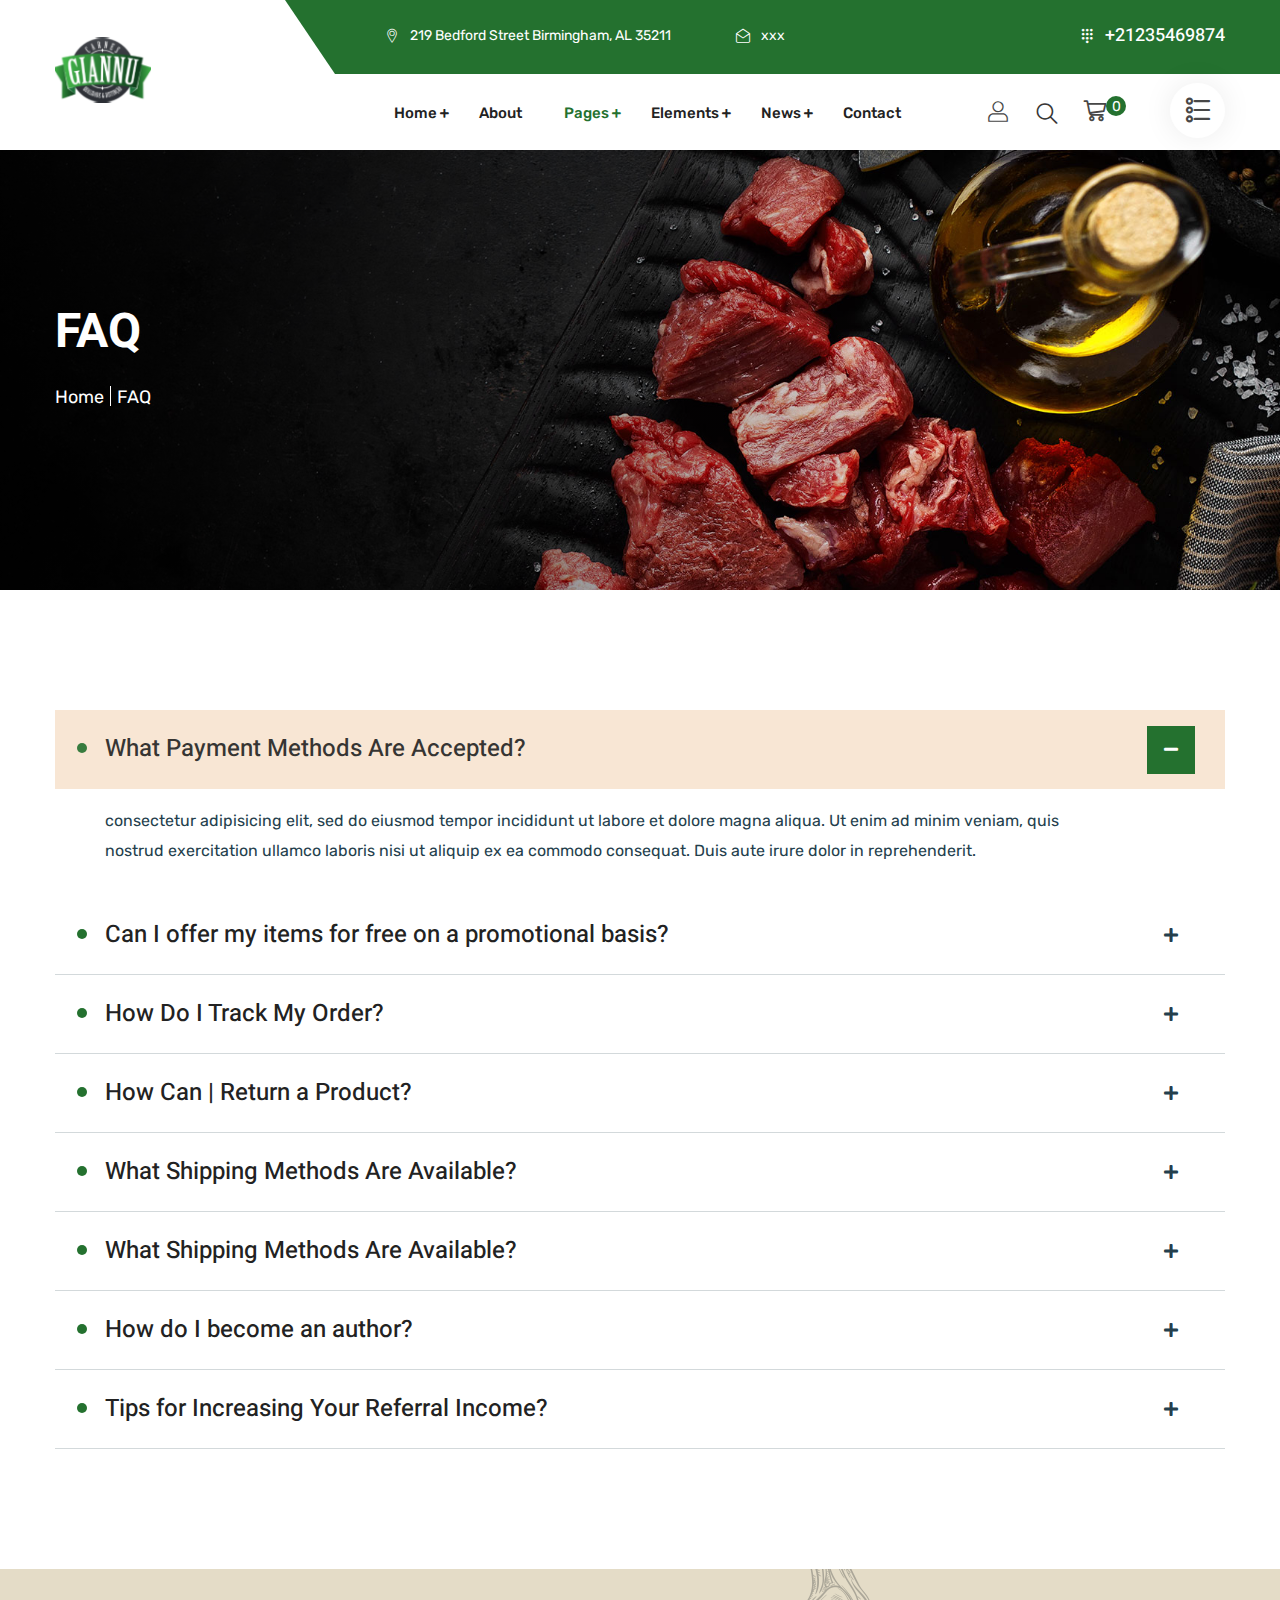
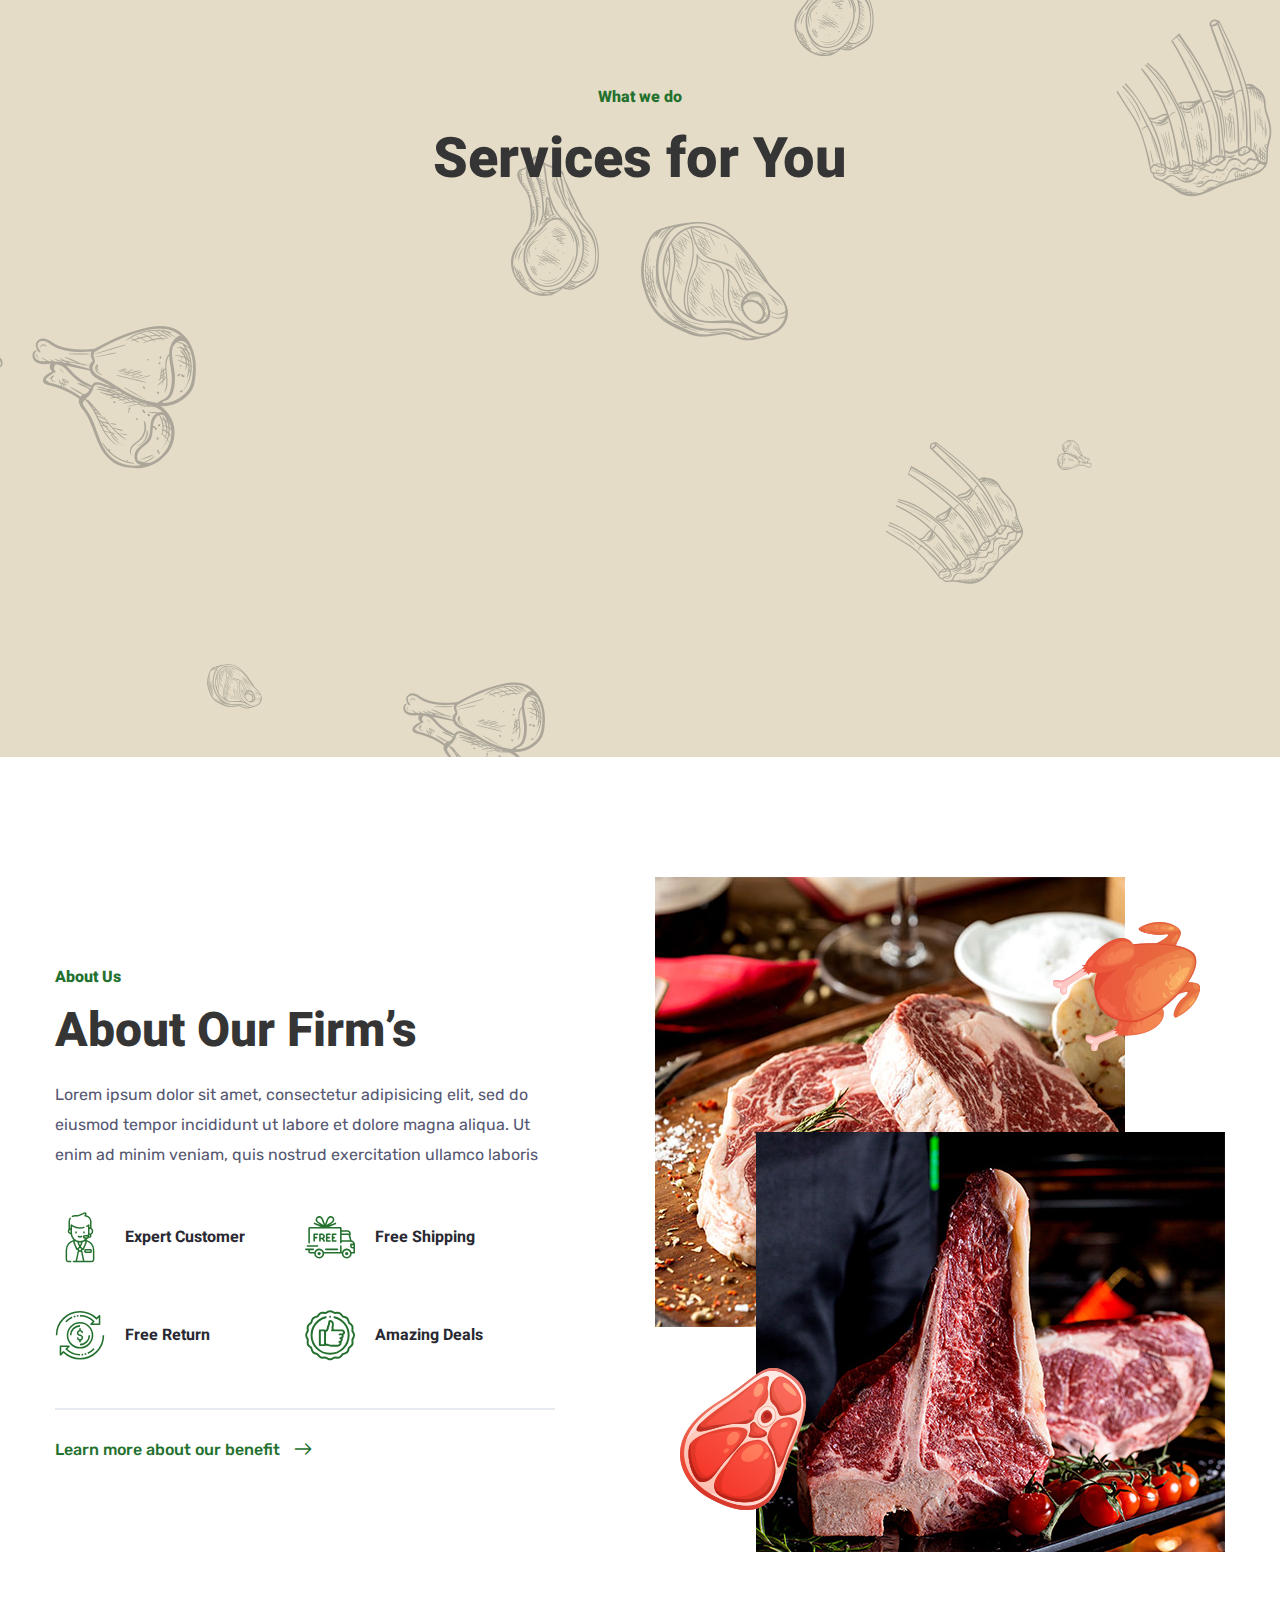
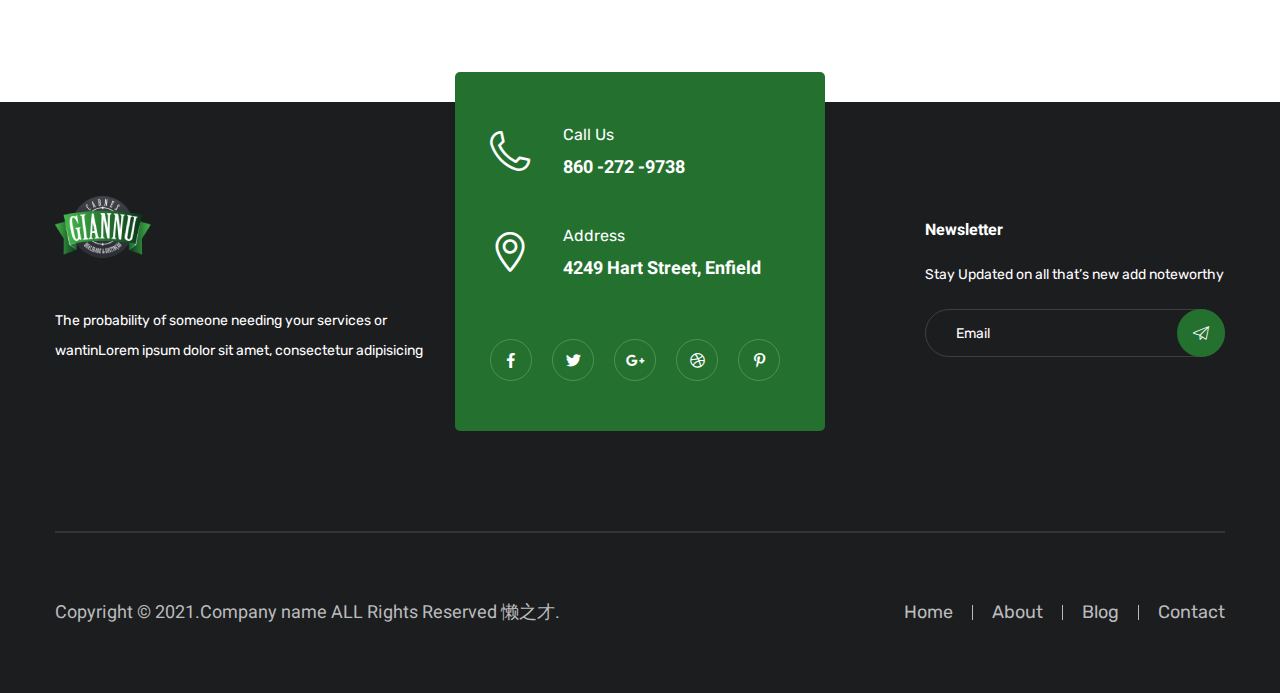
<file: faq.html>
<!DOCTYPE html>
<html lang="en">
<head>
<meta charset="utf-8">
<meta http-equiv="X-UA-Compatible" content="IE=edge">
<meta name="viewport" content="width=device-width, initial-scale=1.0, maximum-scale=1.0, user-scalable=0">

<title>Carneshop - HTML 5 Template Preview</title>

<!-- Fav Icon -->
<link rel="icon" href="assets/images/favicon.ico" type="image/x-icon">

<!-- Google Fonts -->
<link href="https://fonts.googleapis.com/css2?family=Heebo:wght@100;300;400;500;700;800;900&display=swap" rel="stylesheet">
<link href="https://fonts.googleapis.com/css2?family=Rubik:ital,wght@0,300;0,400;0,500;0,700;0,900;1,300;1,400;1,500;1,700;1,900&display=swap" rel="stylesheet">

<!-- Stylesheets -->
<link href="assets/css/font-awesome-all.css" rel="stylesheet">
<link href="assets/css/flaticon.css" rel="stylesheet">
<link href="assets/css/owl.css" rel="stylesheet">
<link href="assets/css/bootstrap.css" rel="stylesheet">
<link href="assets/css/jquery.fancybox.min.css" rel="stylesheet">
<link href="assets/css/animate.css" rel="stylesheet">
<link href="assets/css/jquery-ui.css" rel="stylesheet">
<link href="assets/css/jquery.bootstrap-touchspin.css" rel="stylesheet">
<link href="assets/css/color.css" rel="stylesheet">
<link href="assets/css/style.css" rel="stylesheet">
<link href="assets/css/responsive.css" rel="stylesheet">

</head>


<!-- page wrapper -->
<body>

    <div class="boxed_wrapper ltr">

        <!-- preloader -->
        <div class="preloader"></div>
        <!-- preloader -->


        <!-- sidebar cart item -->
        <div class="xs-sidebar-group info-group info-sidebar">
            <div class="xs-overlay xs-bg-black"></div>
            <div class="xs-sidebar-widget">
                <div class="sidebar-widget-container">
                    <div class="widget-heading">
                        <a href="#" class="close-side-widget">X</a>
                    </div>
                    <div class="sidebar-textwidget">
                        <div class="sidebar-info-contents">
                            <div class="content-inner">
                                <div class="logo">
                                    <a href="index.html"><img src="assets/images/logo-2.png" alt="" /></a>
                                </div>
                                <div class="content-box">
                                    <h4>About Us</h4>
                                    <p>Lorem ipsum dolor sit amet, consectetur adipisicing elit, sed do eiusmod tempor incididunt ut labore et dolore magna aliqua. Ut enim ad minim veniam, quis nostrud exercitation ullamco laboris.</p>
                                    <a href="about.html" class="theme-btn">About Us<i class="fas fa-long-arrow-alt-right"></i></a>
                                </div>
                                <div class="contact-info">
                                    <h4>Contact Info</h4>
                                    <ul>
                                        <li>Chicago 12, Melborne City, USA</li>
                                        <li><a href="tel:+8801682648101">+88 01682648101</a></li>
                                        <li><a href="mailto:xxx">xxx</a></li>
                                    </ul>
                                </div>
                                <ul class="social-box">
                                    <li class="facebook"><a href="#" class="fab fa-facebook-f"></a></li>
                                    <li class="twitter"><a href="#" class="fab fa-twitter"></a></li>
                                    <li class="linkedin"><a href="#" class="fab fa-linkedin-in"></a></li>
                                    <li class="instagram"><a href="#" class="fab fa-instagram"></a></li>
                                </ul>
                            </div>
                        </div>
                    </div>
                </div>
            </div>
        </div>
        <!-- END sidebar widget item -->


        <!-- main header -->
        <header class="main-header">
            <div class="header-top">
                <div class="auto-container">
                    <div class="top-info">
                        <ul class="info-list clearfix">
                            <li>
                                <i class="flaticon-location-pin"></i>
                                219 Bedford Street Birmingham, AL 35211
                            </li>
                            <li>
                                <i class="flaticon-envelope"></i>
                                <a href="mailto:xxx">xxx</a>
                            </li>
                            <li class="phone">
                                <i class="flaticon-dial"></i>
                                <a href="tel:234554657345">+21235469874</a>
                            </li>
                        </ul>
                    </div>
                </div>
            </div>
            <div class="header-upper">
                <div class="auto-container">
                    <div class="outer-box clearfix">
                        <div class="logo-box">
                            <figure class="logo"><a href="index.html"><img src="assets/images/logo.png" alt=""></a></figure>
                        </div>
                        <div class="menu-area pull-right">
                            <!--Mobile Navigation Toggler-->
                            <div class="mobile-nav-toggler">
                                <i class="icon-bar"></i>
                                <i class="icon-bar"></i>
                                <i class="icon-bar"></i>
                            </div>
                            <nav class="main-menu navbar-expand-md navbar-light">
                                <div class="collapse navbar-collapse show clearfix" id="navbarSupportedContent">
                                    <ul class="navigation clearfix">
                                        <li class="dropdown"><a href="index.html">Home</a>
                                            <ul>
                                                <li><a href="index.html">Home Page 01</a></li>
                                                <li><a href="index-2.html">Home Page 02</a></li>
                                                <li><a href="index-rtl.html">Home RTL</a></li>
                                                <li><a href="index-onepage.html">Home OnePage</a></li>
                                                <li class="dropdown"><a href="index.html">Header Style</a>
                                                    <ul>
                                                        <li><a href="index.html">Header Style 01</a></li>
                                                        <li><a href="index-2.html">Header Style 02</a></li>
                                                    </ul>
                                                </li>
                                            </ul>
                                        </li> 
                                        <li><a href="about.html">About</a></li> 
                                        <li class="current dropdown"><a href="index.html">Pages</a>
                                            <ul>
                                                <li><a href="shop-1.html">Shop 01</a></li>
                                                <li><a href="shop-2.html">Shop 02</a></li>
                                                <li><a href="shop-details.html">Shop Details</a></li>
                                                <li><a href="pricing.html">Pricing Plan</a></li>
                                                <li><a href="team.html">Our Team</a></li>
                                                <li><a href="faq.html">Faq's</a></li>
                                                <li><a href="testimonial.html">Testimonials</a></li>
                                                <li><a href="error.html">Error Page</a></li>
                                            </ul>
                                        </li>
                                        <li class="dropdown"><a href="index.html">Elements</a>
                                            <div class="megamenu">
                                                <div class="row clearfix">
                                                    <div class="col-lg-4 column">
                                                        <ul>
                                                            <li><h4>Elements 1</h4></li>
                                                            <li><a href="about-element-1.html">About 01</a></li>
                                                            <li><a href="about-element-2.html">About 02</a></li>
                                                            <li><a href="service-element-1.html">Service 01</a></li>
                                                            <li><a href="service-element-2.html">Service 02</a></li>
                                                            <li><a href="service-element-3.html">Service 03</a></li>
                                                            <li><a href="service-element-4.html">Service 04</a></li>
                                                        </ul>
                                                    </div>
                                                    <div class="col-lg-4 column">
                                                        <ul>
                                                            <li><h4>Elements 2</h4></li>
                                                            <li><a href="shop-element-1.html">Shop 01</a></li>
                                                            <li><a href="shop-element-2.html">Shop 02</a></li>
                                                            <li><a href="shop-element-3.html">Shop 03</a></li>
                                                            <li><a href="shop-element-4.html">Shop 04</a></li>
                                                            <li><a href="team-element-1.html">Team 01</a></li>
                                                            <li><a href="team-element-2.html">Team 02</a></li>
                                                        </ul>
                                                    </div>  
                                                    <div class="col-lg-4 column">
                                                        <ul>
                                                            <li><h4>Elements 3</h4></li>
                                                            <li><a href="blog-element-1.html">Blog 01</a></li>
                                                            <li><a href="blog-element-2.html">Blog 02</a></li>
                                                            <li><a href="clients-element.html">Clients Block</a></li>
                                                            <li><a href="project-element.html">Project Block</a></li>
                                                            <li><a href="testimonial-element.html">Testimonial Block</a></li>
                                                            <li><a href="feature-element.html">Feature Block</a></li>
                                                        </ul>
                                                    </div>                                      
                                                </div>                                           
                                            </div>
                                        </li>    
                                        <li class="dropdown"><a href="index.html">News</a>
                                            <ul>
                                                <li><a href="blog.html">Our Blog</a></li>
                                                <li><a href="blog-details.html">Blog Details</a></li>
                                            </ul>
                                        </li> 
                                        <li><a href="contact.html">Contact</a></li>               
                                    </ul>
                                </div>
                            </nav>
                            <ul class="menu-right-content pull-left clearfix">
                                <li class="user-box"><a href="index.html"><i class="flaticon-user-symbol-of-thin-outline"></i></a></li>
                                <li class="search-box-outer">
                                    <div class="dropdown">
                                        <button class="search-box-btn" type="button" id="dropdownMenu3" data-toggle="dropdown" aria-haspopup="true" aria-expanded="false"><span class="flaticon-search"></span></button>
                                        <ul class="dropdown-menu pull-right search-panel" aria-labelledby="dropdownMenu3">
                                            <li class="panel-outer">
                                                <div class="form-container">
                                                    <form method="post" action="blog.html">
                                                        <div class="form-group">
                                                            <input type="search" name="field-name" value="" placeholder="Search...." required="">
                                                            <button type="submit" class="search-btn"><span class="fas fa-search"></span></button>
                                                        </div>
                                                    </form>
                                                </div>
                                            </li>
                                        </ul>
                                    </div>
                                </li>
                                <li class="cart-box"><a href="shop-1.html"><i class="flaticon-shopping-cart-1"></i><span>0</span></a></li>
                                <li class="nav-box">
                                    <div class="nav-btn nav-toggler navSidebar-button clearfix">
                                        <i class="flaticon-list"></i>
                                    </div>
                                </li>
                            </ul>
                        </div>
                    </div>
                </div>
            </div>

            <!--sticky Header-->
            <div class="sticky-header">
                <div class="auto-container">
                    <div class="outer-box clearfix">
                        <figure class="logo-box pull-left"><a href="index.html"><img src="assets/images/small-logo.png" alt=""></a></figure>
                        <div class="menu-area pull-right">
                            <nav class="main-menu clearfix">
                                <!--Keep This Empty / Menu will come through Javascript-->
                            </nav>
                        </div>
                    </div>
                </div>
            </div>
        </header>
        <!-- main-header end -->

        <!-- Mobile Menu  -->
        <div class="mobile-menu">
            <div class="menu-backdrop"></div>
            <div class="close-btn"><i class="fas fa-times"></i></div>
            
            <nav class="menu-box">
                <div class="nav-logo"><a href="index.html"><img src="assets/images/logo-2.png" alt="" title=""></a></div>
                <div class="menu-outer"><!--Here Menu Will Come Automatically Via Javascript / Same Menu as in Header--></div>
                <div class="contact-info">
                    <h4>Contact Info</h4>
                    <ul>
                        <li>Chicago 12, Melborne City, USA</li>
                        <li><a href="tel:+8801682648101">+88 01682648101</a></li>
                        <li><a href="mailto:xxx">xxx</a></li>
                    </ul>
                </div>
                <div class="social-links">
                    <ul class="clearfix">
                        <li><a href="index.html"><span class="fab fa-twitter"></span></a></li>
                        <li><a href="index.html"><span class="fab fa-facebook-square"></span></a></li>
                        <li><a href="index.html"><span class="fab fa-pinterest-p"></span></a></li>
                        <li><a href="index.html"><span class="fab fa-instagram"></span></a></li>
                        <li><a href="index.html"><span class="fab fa-youtube"></span></a></li>
                    </ul>
                </div>
            </nav>
        </div><!-- End Mobile Menu -->

        
        <!--Page Title-->
        <section class="page-title" style="background-image: url(assets/images/background/page-title.jpg);">
            <div class="auto-container">
                <div class="content-box">
                    <div class="title-box">
                        <h1>FAQ</h1>
                    </div>
                    <ul class="bread-crumb clearfix">
                        <li><a href="index.html">Home</a></li>
                        <li>FAQ</li>
                    </ul>
                </div>
            </div>
        </section>
        <!--End Page Title-->


        <!-- faq-section -->
        <section class="faq-section">
            <div class="auto-container">
                <div class="inner-box">
                    <ul class="accordion-box">
                        <li class="accordion block active-block">
                            <div class="acc-btn active">
                                <div class="icon-outer"><i class="fas fa-plus"></i></div>
                                <h3>What Payment Methods Are Accepted?</h3>
                            </div>
                            <div class="acc-content current">
                                <p>consectetur adipisicing elit, sed do eiusmod tempor incididunt ut labore et dolore magna aliqua. Ut enim ad minim veniam, quis nostrud exercitation ullamco laboris nisi ut aliquip ex ea commodo consequat. Duis aute irure dolor in reprehenderit.</p>
                            </div>
                        </li>
                        <li class="accordion block">
                            <div class="acc-btn">
                                <div class="icon-outer"><i class="fas fa-plus"></i></div>
                                <h3>Can I offer my items for free on a promotional basis?</h3>
                            </div>
                            <div class="acc-content">
                                <p>consectetur adipisicing elit, sed do eiusmod tempor incididunt ut labore et dolore magna aliqua. Ut enim ad minim veniam, quis nostrud exercitation ullamco laboris nisi ut aliquip ex ea commodo consequat. Duis aute irure dolor in reprehenderit.</p>
                            </div>
                        </li>
                        <li class="accordion block">
                             <div class="acc-btn">
                                <div class="icon-outer"><i class="fas fa-plus"></i></div>
                                <h3>How Do I Track My Order?</h3>
                            </div>
                            <div class="acc-content">
                                <p>consectetur adipisicing elit, sed do eiusmod tempor incididunt ut labore et dolore magna aliqua. Ut enim ad minim veniam, quis nostrud exercitation ullamco laboris nisi ut aliquip ex ea commodo consequat. Duis aute irure dolor in reprehenderit.</p>
                            </div>
                        </li>
                        <li class="accordion block">
                             <div class="acc-btn">
                                <div class="icon-outer"><i class="fas fa-plus"></i></div>
                                <h3>How Can | Return a Product?</h3>
                            </div>
                            <div class="acc-content">
                                <p>consectetur adipisicing elit, sed do eiusmod tempor incididunt ut labore et dolore magna aliqua. Ut enim ad minim veniam, quis nostrud exercitation ullamco laboris nisi ut aliquip ex ea commodo consequat. Duis aute irure dolor in reprehenderit.</p>
                            </div>
                        </li>
                        <li class="accordion block">
                             <div class="acc-btn">
                                <div class="icon-outer"><i class="fas fa-plus"></i></div>
                                <h3>What Shipping Methods Are Available?</h3>
                            </div>
                            <div class="acc-content">
                                <p>consectetur adipisicing elit, sed do eiusmod tempor incididunt ut labore et dolore magna aliqua. Ut enim ad minim veniam, quis nostrud exercitation ullamco laboris nisi ut aliquip ex ea commodo consequat. Duis aute irure dolor in reprehenderit.</p>
                            </div>
                        </li>
                        <li class="accordion block">
                             <div class="acc-btn">
                                <div class="icon-outer"><i class="fas fa-plus"></i></div>
                                <h3>What Shipping Methods Are Available?</h3>
                            </div>
                            <div class="acc-content">
                                <p>consectetur adipisicing elit, sed do eiusmod tempor incididunt ut labore et dolore magna aliqua. Ut enim ad minim veniam, quis nostrud exercitation ullamco laboris nisi ut aliquip ex ea commodo consequat. Duis aute irure dolor in reprehenderit.</p>
                            </div>
                        </li>
                        <li class="accordion block">
                             <div class="acc-btn">
                                <div class="icon-outer"><i class="fas fa-plus"></i></div>
                                <h3>How do I become an author?</h3>
                            </div>
                            <div class="acc-content">
                                <p>consectetur adipisicing elit, sed do eiusmod tempor incididunt ut labore et dolore magna aliqua. Ut enim ad minim veniam, quis nostrud exercitation ullamco laboris nisi ut aliquip ex ea commodo consequat. Duis aute irure dolor in reprehenderit.</p>
                            </div>
                        </li>
                        <li class="accordion block">
                             <div class="acc-btn">
                                <div class="icon-outer"><i class="fas fa-plus"></i></div>
                                <h3>Tips for Increasing Your Referral Income?</h3>
                            </div>
                            <div class="acc-content">
                                <p>consectetur adipisicing elit, sed do eiusmod tempor incididunt ut labore et dolore magna aliqua. Ut enim ad minim veniam, quis nostrud exercitation ullamco laboris nisi ut aliquip ex ea commodo consequat. Duis aute irure dolor in reprehenderit.</p>
                            </div>
                        </li>
                    </ul>
                </div>
            </div>
        </section>
        <!-- faq-section end -->


        <!-- service-section -->
        <section class="service-section bg-color-1">
            <div class="icon-layer" style="background-image: url(assets/images/icons/bg-icon-1.png);"></div>
            <div class="auto-container">
                <div class="sec-title text-center">
                    <span>What we do</span>
                    <h2>Services for You</h2>
                </div>
                <div class="row clearfix">
                    <div class="col-lg-4 col-md-6 col-sm-12 service-block">
                        <div class="service-block-one wow fadeInUp animated animated" data-wow-delay="00ms" data-wow-duration="1500ms">
                            <div class="inner-box">
                                <div class="icon-box"><i class="flaticon-meat-4"></i></div>
                                <h3><a href="index.html">Veal Entrecote</a></h3>
                                <p>Lorem ipsum dolor sit amet, consec tetur adipis</p>
                                <div class="btn-box">
                                    <a href="index.html" class="theme-btn">Read More</a>
                                </div>
                            </div>
                        </div>
                    </div>
                    <div class="col-lg-4 col-md-6 col-sm-12 service-block">
                        <div class="service-block-one wow fadeInUp animated animated" data-wow-delay="300ms" data-wow-duration="1500ms">
                            <div class="inner-box">
                                <div class="icon-box"><i class="flaticon-hang"></i></div>
                                <h3><a href="index.html">Pork Tenderloin</a></h3>
                                <p>Lorem ipsum dolor sit amet, consec tetur adipis</p>
                                <div class="btn-box">
                                    <a href="index.html" class="theme-btn">Read More</a>
                                </div>
                            </div>
                        </div>
                    </div>
                    <div class="col-lg-4 col-md-6 col-sm-12 service-block">
                        <div class="service-block-one wow fadeInUp animated animated" data-wow-delay="600ms" data-wow-duration="1500ms">
                            <div class="inner-box">
                                <div class="icon-box"><i class="flaticon-meat-5"></i></div>
                                <h3><a href="index.html">Beaf ribs</a></h3>
                                <p>Lorem ipsum dolor sit amet, consec tetur adipis</p>
                                <div class="btn-box">
                                    <a href="index.html" class="theme-btn">Read More</a>
                                </div>
                            </div>
                        </div>
                    </div>
                </div>
            </div>
        </section>
        <!-- service-section end -->


        <!-- about-style-two -->
        <section class="about-style-two">
            <div class="auto-container">
                <div class="row align-items-center clearfix">
                    <div class="col-lg-6 col-md-12 col-sm-12 content-column">
                        <div id="content_block_2">
                            <div class="content-box">
                                <div class="sec-title style-two">
                                    <span>About Us</span>
                                    <h2>About Our Firm’s</h2>
                                </div>
                                <div class="text">
                                    <p>Lorem ipsum dolor sit amet, consectetur adipisicing elit, sed do eiusmod tempor incididunt ut labore et dolore magna aliqua. Ut enim ad minim veniam, quis nostrud exercitation ullamco laboris</p>
                                </div>
                                <ul class="list clearfix">
                                    <li>
                                        <i class="flaticon-call-center-agent"></i>
                                        Expert Customer
                                    </li>
                                    <li>
                                        <i class="flaticon-free-delivery"></i>
                                        Free Shipping
                                    </li>
                                    <li>
                                        <i class="flaticon-return-of-investment"></i>
                                        Free Return
                                    </li>
                                    <li>
                                        <i class="flaticon-winner"></i>
                                        Amazing Deals
                                    </li>
                                </ul>
                                <div class="link-box"><a href="about.html">Learn more about our benefit<i class="flaticon-right"></i></a></div>
                            </div>
                        </div>
                    </div>
                    <div class="col-lg-6 col-md-12 col-sm-12 image-column">
                        <div id="image_block_1">
                            <div class="image-box">
                                <figure class="image image-1"><img src="assets/images/resource/about-2.jpg" alt=""></figure>
                                <figure class="image image-2"><img src="assets/images/resource/about-3.jpg" alt=""></figure>
                                <figure class="image image-3"><img src="assets/images/resource/about-1.png" alt=""></figure>
                                <figure class="image image-4"><img src="assets/images/resource/about-2.png" alt=""></figure>
                            </div>
                        </div>
                    </div>
                </div>
            </div>
        </section>
        <!-- about-style-two end -->


        <!-- main-footer -->
        <footer class="main-footer">
            <div class="auto-container">
                <div class="footer-top">
                    <div class="widget-section">
                        <div class="row clearfix">
                            <div class="col-lg-4 col-md-6 col-sm-12 footer-column">
                                <div class="footer-widget logo-widget">
                                    <figure class="footer-logo"><a href="index.html"><img src="assets/images/footer-logo.png" alt=""></a></figure>
                                    <div class="text">
                                        <p>The probability of someone needing your services or wantinLorem ipsum dolor sit amet, consectetur adipisicing </p>
                                    </div>
                                </div>
                            </div>
                            <div class="col-lg-4 col-md-6 col-sm-12 footer-column">
                                <div class="footer-widget contact-widget">
                                    <ul class="info clearfix">
                                        <li>
                                            <i class="flaticon-phone"></i>
                                            <p>Call Us</p>
                                            <h5><a href="tel:8602729738">860 -272 -9738</a></h5>
                                        </li>
                                        <li>
                                            <i class="flaticon-maps-and-flags"></i>
                                            <p>Address</p>
                                            <h5>4249 Hart Street, Enfield</h5>
                                        </li>
                                    </ul>
                                    <ul class="social-links clearfix"> 
                                        <li><a href="index.html"><i class="fab fa-facebook-f"></i></a></li>
                                        <li><a href="index.html"><i class="fab fa-twitter"></i></a></li>
                                        <li><a href="index.html"><i class="fab fa-google-plus-g"></i></a></li>
                                        <li><a href="index.html"><i class="fab fa-dribbble"></i></a></li>
                                        <li><a href="index.html"><i class="fab fa-pinterest-p"></i></a></li>
                                    </ul>
                                </div>
                            </div>
                            <div class="col-lg-4 col-md-6 col-sm-12 footer-column">
                                <div class="footer-widget newsletter-widget">
                                    <div class="widget-title">
                                        <h6>Newsletter</h6>
                                    </div>
                                    <div class="widget-content">
                                        <p>Stay Updated on all that’s new add noteworthy</p>
                                        <form action="contact.html" method="post" class="newsletter-form">
                                            <div class="form-group">
                                                <input type="email" name="email" placeholder="Email" required="">
                                                <button type="submit"><i class="flaticon-paper-plane-1"></i></button>
                                            </div>
                                        </form>
                                    </div>
                                </div>
                            </div>
                        </div>
                    </div>
                </div>
                <div class="footer-bottom clearfix">
                    <div class="copyright pull-left"><h5>Copyright &copy; 2021.Company name ALL Rights Reserved <a href="http://www.aizhanzhe.com/template.html" target="_blank">懒之才</a>.</h5></div>
                    <ul class="footer-nav pull-right clearfix">
                        <li><a href="index.html">Home</a></li>
                        <li><a href="index.html">About</a></li>
                        <li><a href="index.html">Blog</a></li>
                        <li><a href="index.html">Contact</a></li>
                    </ul>
                </div>
            </div>
        </footer>
        <!-- main-footer end -->


        <!--Scroll to top-->
        <button class="scroll-top scroll-to-target" data-target="html">
            <span class="fa fa-arrow-up"></span>
        </button>
    </div>


    <!-- jequery plugins -->
    <script src="assets/js/jquery.js"></script>
    <script src="assets/js/popper.min.js"></script>
    <script src="assets/js/bootstrap.min.js"></script>
    <script src="assets/js/owl.js"></script>
    <script src="assets/js/wow.js"></script>
    <script src="assets/js/validation.js"></script>
    <script src="assets/js/jquery.fancybox.js"></script>
    <script src="assets/js/appear.js"></script>
    <script src="assets/js/scrollbar.js"></script>
    <script src="assets/js/nav-tool.js"></script>
    <script src="assets/js/jquery-ui.js"></script>
    <script src="assets/js/bxslider.js"></script>
    <script src="assets/js/jquery.bootstrap-touchspin.js"></script>

    <!-- main-js -->
    <script src="assets/js/script.js"></script>

</body><!-- End of .page_wrapper -->
</html>
</file>
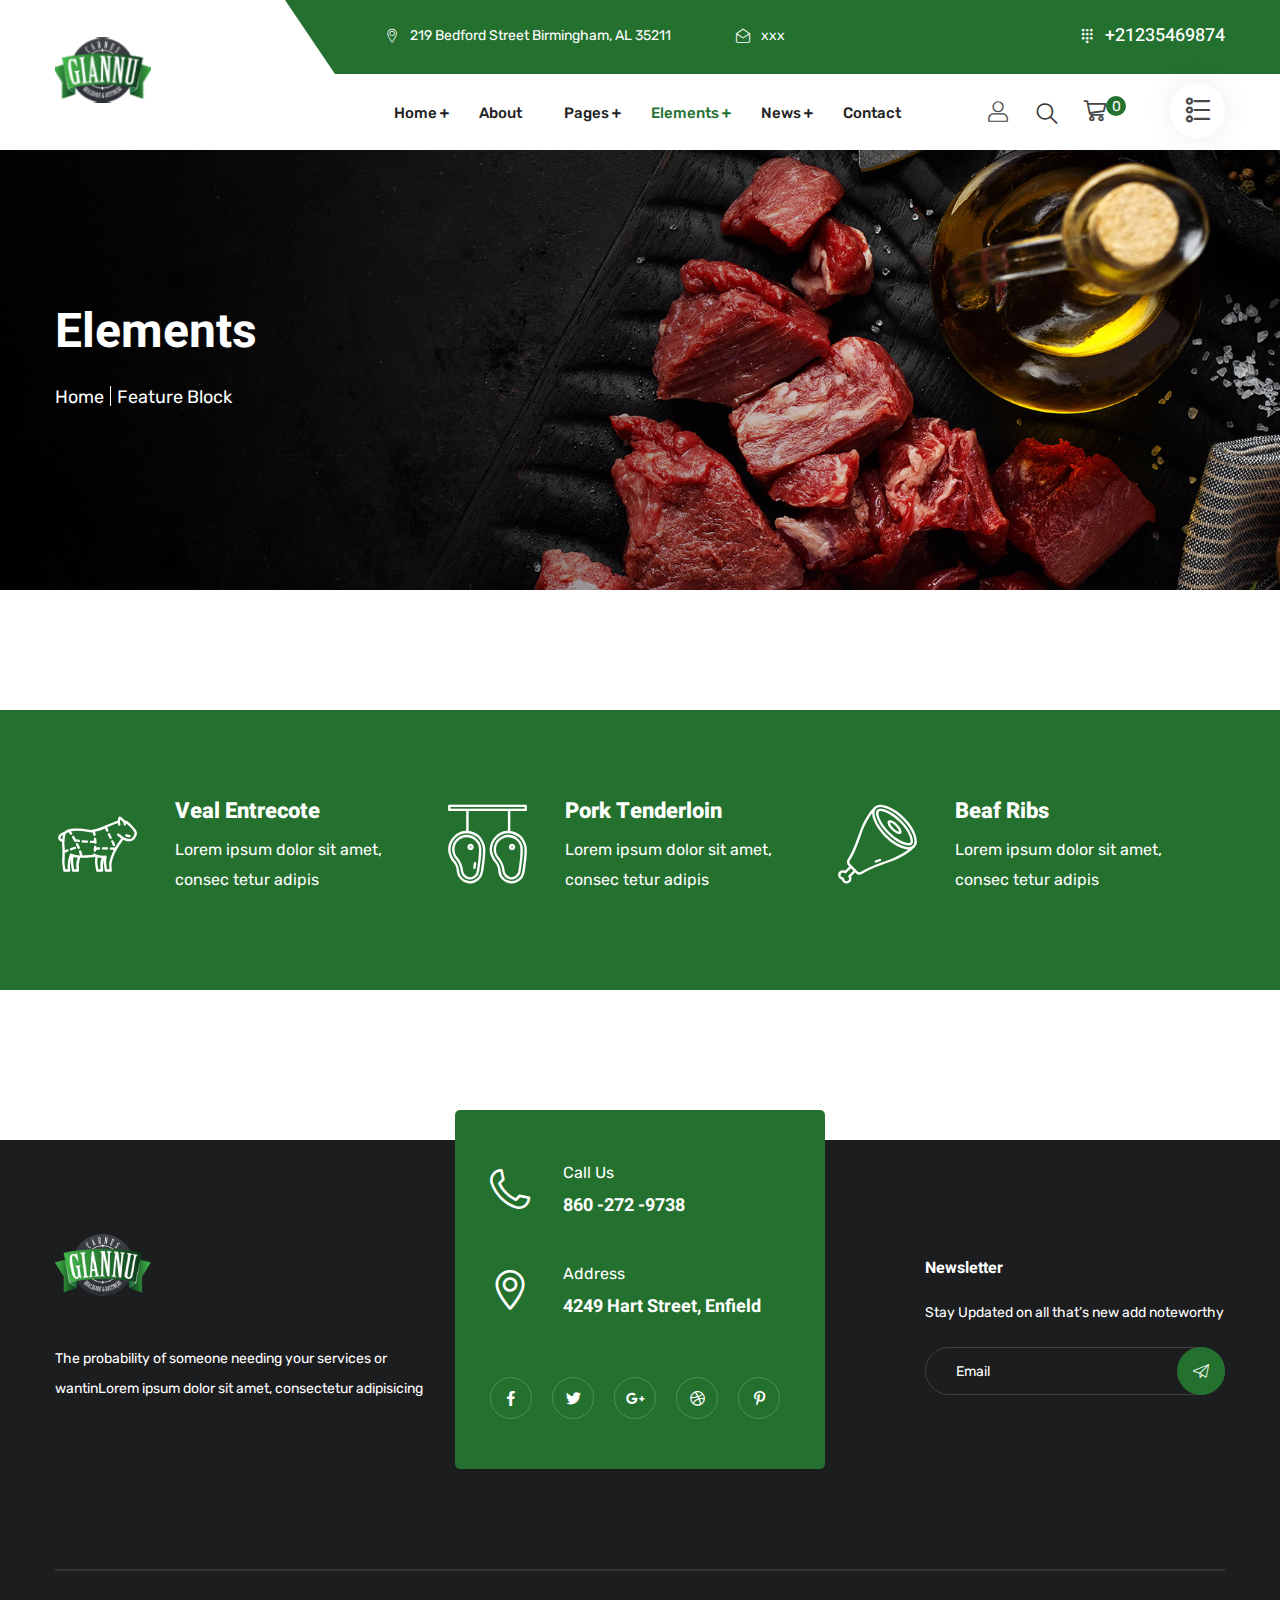
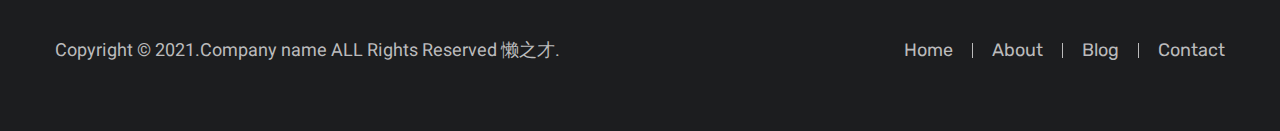
<file: feature-element.html>
<!DOCTYPE html>
<html lang="en">
<head>
<meta charset="utf-8">
<meta http-equiv="X-UA-Compatible" content="IE=edge">
<meta name="viewport" content="width=device-width, initial-scale=1.0, maximum-scale=1.0, user-scalable=0">

<title>Carneshop - HTML 5 Template Preview</title>

<!-- Fav Icon -->
<link rel="icon" href="assets/images/favicon.ico" type="image/x-icon">

<!-- Google Fonts -->
<link href="https://fonts.googleapis.com/css2?family=Heebo:wght@100;300;400;500;700;800;900&display=swap" rel="stylesheet">
<link href="https://fonts.googleapis.com/css2?family=Rubik:ital,wght@0,300;0,400;0,500;0,700;0,900;1,300;1,400;1,500;1,700;1,900&display=swap" rel="stylesheet">

<!-- Stylesheets -->
<link href="assets/css/font-awesome-all.css" rel="stylesheet">
<link href="assets/css/flaticon.css" rel="stylesheet">
<link href="assets/css/owl.css" rel="stylesheet">
<link href="assets/css/bootstrap.css" rel="stylesheet">
<link href="assets/css/jquery.fancybox.min.css" rel="stylesheet">
<link href="assets/css/animate.css" rel="stylesheet">
<link href="assets/css/color.css" rel="stylesheet">
<link href="assets/css/style.css" rel="stylesheet">
<link href="assets/css/responsive.css" rel="stylesheet">

</head>


<!-- page wrapper -->
<body>

    <div class="boxed_wrapper ltr">

        <!-- preloader -->
        <div class="preloader"></div>
        <!-- preloader -->


        <!-- sidebar cart item -->
        <div class="xs-sidebar-group info-group info-sidebar">
            <div class="xs-overlay xs-bg-black"></div>
            <div class="xs-sidebar-widget">
                <div class="sidebar-widget-container">
                    <div class="widget-heading">
                        <a href="#" class="close-side-widget">X</a>
                    </div>
                    <div class="sidebar-textwidget">
                        <div class="sidebar-info-contents">
                            <div class="content-inner">
                                <div class="logo">
                                    <a href="index.html"><img src="assets/images/logo-2.png" alt="" /></a>
                                </div>
                                <div class="content-box">
                                    <h4>About Us</h4>
                                    <p>Lorem ipsum dolor sit amet, consectetur adipisicing elit, sed do eiusmod tempor incididunt ut labore et dolore magna aliqua. Ut enim ad minim veniam, quis nostrud exercitation ullamco laboris.</p>
                                    <a href="about.html" class="theme-btn">About Us<i class="fas fa-long-arrow-alt-right"></i></a>
                                </div>
                                <div class="contact-info">
                                    <h4>Contact Info</h4>
                                    <ul>
                                        <li>Chicago 12, Melborne City, USA</li>
                                        <li><a href="tel:+8801682648101">+88 01682648101</a></li>
                                        <li><a href="mailto:xxx">xxx</a></li>
                                    </ul>
                                </div>
                                <ul class="social-box">
                                    <li class="facebook"><a href="#" class="fab fa-facebook-f"></a></li>
                                    <li class="twitter"><a href="#" class="fab fa-twitter"></a></li>
                                    <li class="linkedin"><a href="#" class="fab fa-linkedin-in"></a></li>
                                    <li class="instagram"><a href="#" class="fab fa-instagram"></a></li>
                                </ul>
                            </div>
                        </div>
                    </div>
                </div>
            </div>
        </div>
        <!-- END sidebar widget item -->


        <!-- main header -->
        <header class="main-header">
            <div class="header-top">
                <div class="auto-container">
                    <div class="top-info">
                        <ul class="info-list clearfix">
                            <li>
                                <i class="flaticon-location-pin"></i>
                                219 Bedford Street Birmingham, AL 35211
                            </li>
                            <li>
                                <i class="flaticon-envelope"></i>
                                <a href="mailto:xxx">xxx</a>
                            </li>
                            <li class="phone">
                                <i class="flaticon-dial"></i>
                                <a href="tel:234554657345">+21235469874</a>
                            </li>
                        </ul>
                    </div>
                </div>
            </div>
            <div class="header-upper">
                <div class="auto-container">
                    <div class="outer-box clearfix">
                        <div class="logo-box">
                            <figure class="logo"><a href="index.html"><img src="assets/images/logo.png" alt=""></a></figure>
                        </div>
                        <div class="menu-area pull-right">
                            <!--Mobile Navigation Toggler-->
                            <div class="mobile-nav-toggler">
                                <i class="icon-bar"></i>
                                <i class="icon-bar"></i>
                                <i class="icon-bar"></i>
                            </div>
                            <nav class="main-menu navbar-expand-md navbar-light">
                                <div class="collapse navbar-collapse show clearfix" id="navbarSupportedContent">
                                    <ul class="navigation clearfix">
                                        <li class="dropdown"><a href="index.html">Home</a>
                                            <ul>
                                                <li><a href="index.html">Home Page 01</a></li>
                                                <li><a href="index-2.html">Home Page 02</a></li>
                                                <li><a href="index-rtl.html">Home RTL</a></li>
                                                <li><a href="index-onepage.html">Home OnePage</a></li>
                                                <li class="dropdown"><a href="index.html">Header Style</a>
                                                    <ul>
                                                        <li><a href="index.html">Header Style 01</a></li>
                                                        <li><a href="index-2.html">Header Style 02</a></li>
                                                    </ul>
                                                </li>
                                            </ul>
                                        </li> 
                                        <li><a href="about.html">About</a></li> 
                                        <li class="dropdown"><a href="index.html">Pages</a>
                                            <ul>
                                                <li><a href="shop-1.html">Shop 01</a></li>
                                                <li><a href="shop-2.html">Shop 02</a></li>
                                                <li><a href="shop-details.html">Shop Details</a></li>
                                                <li><a href="pricing.html">Pricing Plan</a></li>
                                                <li><a href="team.html">Our Team</a></li>
                                                <li><a href="faq.html">Faq's</a></li>
                                                <li><a href="testimonial.html">Testimonials</a></li>
                                                <li><a href="error.html">Error Page</a></li>
                                            </ul>
                                        </li>
                                        <li class="current dropdown"><a href="index.html">Elements</a>
                                            <div class="megamenu">
                                                <div class="row clearfix">
                                                    <div class="col-lg-4 column">
                                                        <ul>
                                                            <li><h4>Elements 1</h4></li>
                                                            <li><a href="about-element-1.html">About 01</a></li>
                                                            <li><a href="about-element-2.html">About 02</a></li>
                                                            <li><a href="service-element-1.html">Service 01</a></li>
                                                            <li><a href="service-element-2.html">Service 02</a></li>
                                                            <li><a href="service-element-3.html">Service 03</a></li>
                                                            <li><a href="service-element-4.html">Service 04</a></li>
                                                        </ul>
                                                    </div>
                                                    <div class="col-lg-4 column">
                                                        <ul>
                                                            <li><h4>Elements 2</h4></li>
                                                            <li><a href="shop-element-1.html">Shop 01</a></li>
                                                            <li><a href="shop-element-2.html">Shop 02</a></li>
                                                            <li><a href="shop-element-3.html">Shop 03</a></li>
                                                            <li><a href="shop-element-4.html">Shop 04</a></li>
                                                            <li><a href="team-element-1.html">Team 01</a></li>
                                                            <li><a href="team-element-2.html">Team 02</a></li>
                                                        </ul>
                                                    </div>  
                                                    <div class="col-lg-4 column">
                                                        <ul>
                                                            <li><h4>Elements 3</h4></li>
                                                            <li><a href="blog-element-1.html">Blog 01</a></li>
                                                            <li><a href="blog-element-2.html">Blog 02</a></li>
                                                            <li><a href="clients-element.html">Clients Block</a></li>
                                                            <li><a href="project-element.html">Project Block</a></li>
                                                            <li><a href="testimonial-element.html">Testimonial Block</a></li>
                                                            <li><a href="feature-element.html">Feature Block</a></li>
                                                        </ul>
                                                    </div>                                      
                                                </div>                                           
                                            </div>
                                        </li>    
                                        <li class="dropdown"><a href="index.html">News</a>
                                            <ul>
                                                <li><a href="blog.html">Our Blog</a></li>
                                                <li><a href="blog-details.html">Blog Details</a></li>
                                            </ul>
                                        </li> 
                                        <li><a href="contact.html">Contact</a></li>               
                                    </ul>
                                </div>
                            </nav>
                            <ul class="menu-right-content pull-left clearfix">
                                <li class="user-box"><a href="index.html"><i class="flaticon-user-symbol-of-thin-outline"></i></a></li>
                                <li class="search-box-outer">
                                    <div class="dropdown">
                                        <button class="search-box-btn" type="button" id="dropdownMenu3" data-toggle="dropdown" aria-haspopup="true" aria-expanded="false"><span class="flaticon-search"></span></button>
                                        <ul class="dropdown-menu pull-right search-panel" aria-labelledby="dropdownMenu3">
                                            <li class="panel-outer">
                                                <div class="form-container">
                                                    <form method="post" action="blog.html">
                                                        <div class="form-group">
                                                            <input type="search" name="field-name" value="" placeholder="Search...." required="">
                                                            <button type="submit" class="search-btn"><span class="fas fa-search"></span></button>
                                                        </div>
                                                    </form>
                                                </div>
                                            </li>
                                        </ul>
                                    </div>
                                </li>
                                <li class="cart-box"><a href="shop-1.html"><i class="flaticon-shopping-cart-1"></i><span>0</span></a></li>
                                <li class="nav-box">
                                    <div class="nav-btn nav-toggler navSidebar-button clearfix">
                                        <i class="flaticon-list"></i>
                                    </div>
                                </li>
                            </ul>
                        </div>
                    </div>
                </div>
            </div>

            <!--sticky Header-->
            <div class="sticky-header">
                <div class="auto-container">
                    <div class="outer-box clearfix">
                        <figure class="logo-box pull-left"><a href="index.html"><img src="assets/images/small-logo.png" alt=""></a></figure>
                        <div class="menu-area pull-right">
                            <nav class="main-menu clearfix">
                                <!--Keep This Empty / Menu will come through Javascript-->
                            </nav>
                        </div>
                    </div>
                </div>
            </div>
        </header>
        <!-- main-header end -->

        <!-- Mobile Menu  -->
        <div class="mobile-menu">
            <div class="menu-backdrop"></div>
            <div class="close-btn"><i class="fas fa-times"></i></div>
            
            <nav class="menu-box">
                <div class="nav-logo"><a href="index.html"><img src="assets/images/logo-2.png" alt="" title=""></a></div>
                <div class="menu-outer"><!--Here Menu Will Come Automatically Via Javascript / Same Menu as in Header--></div>
                <div class="contact-info">
                    <h4>Contact Info</h4>
                    <ul>
                        <li>Chicago 12, Melborne City, USA</li>
                        <li><a href="tel:+8801682648101">+88 01682648101</a></li>
                        <li><a href="mailto:xxx">xxx</a></li>
                    </ul>
                </div>
                <div class="social-links">
                    <ul class="clearfix">
                        <li><a href="index.html"><span class="fab fa-twitter"></span></a></li>
                        <li><a href="index.html"><span class="fab fa-facebook-square"></span></a></li>
                        <li><a href="index.html"><span class="fab fa-pinterest-p"></span></a></li>
                        <li><a href="index.html"><span class="fab fa-instagram"></span></a></li>
                        <li><a href="index.html"><span class="fab fa-youtube"></span></a></li>
                    </ul>
                </div>
            </nav>
        </div><!-- End Mobile Menu -->

        
        <!--Page Title-->
        <section class="page-title" style="background-image: url(assets/images/background/page-title.jpg);">
            <div class="auto-container">
                <div class="content-box">
                    <div class="title-box">
                        <h1>Elements</h1>
                    </div>
                    <ul class="bread-crumb clearfix">
                        <li><a href="index.html">Home</a></li>
                        <li>Feature Block</li>
                    </ul>
                </div>
            </div>
        </section>
        <!--End Page Title-->


        <!-- feature-section -->
        <section class="feature-section sec-pad">
            <div class="auto-container">
                <div class="inner-container clearfix mt-0">
                    <div class="single-item">
                        <div class="inner-box">
                            <div class="icon-box"><i class="flaticon-meat-4"></i></div>
                            <h3>Veal Entrecote</h3>
                            <p>Lorem ipsum dolor sit amet, consec tetur adipis</p>
                        </div>
                    </div>
                    <div class="single-item">
                        <div class="inner-box">
                            <div class="icon-box"><i class="flaticon-hang"></i></div>
                            <h3>Pork Tenderloin</h3>
                            <p>Lorem ipsum dolor sit amet, consec tetur adipis</p>
                        </div>
                    </div>
                    <div class="single-item">
                        <div class="inner-box">
                            <div class="icon-box"><i class="flaticon-meat-5"></i></div>
                            <h3>Beaf Ribs</h3>
                            <p>Lorem ipsum dolor sit amet, consec tetur adipis</p>
                        </div>
                    </div>
                </div>
            </div>
        </section>
        <!-- feature-section end -->


        <!-- main-footer -->
        <footer class="main-footer">
            <div class="auto-container">
                <div class="footer-top">
                    <div class="widget-section">
                        <div class="row clearfix">
                            <div class="col-lg-4 col-md-6 col-sm-12 footer-column">
                                <div class="footer-widget logo-widget">
                                    <figure class="footer-logo"><a href="index.html"><img src="assets/images/footer-logo.png" alt=""></a></figure>
                                    <div class="text">
                                        <p>The probability of someone needing your services or wantinLorem ipsum dolor sit amet, consectetur adipisicing </p>
                                    </div>
                                </div>
                            </div>
                            <div class="col-lg-4 col-md-6 col-sm-12 footer-column">
                                <div class="footer-widget contact-widget">
                                    <ul class="info clearfix">
                                        <li>
                                            <i class="flaticon-phone"></i>
                                            <p>Call Us</p>
                                            <h5><a href="tel:8602729738">860 -272 -9738</a></h5>
                                        </li>
                                        <li>
                                            <i class="flaticon-maps-and-flags"></i>
                                            <p>Address</p>
                                            <h5>4249 Hart Street, Enfield</h5>
                                        </li>
                                    </ul>
                                    <ul class="social-links clearfix"> 
                                        <li><a href="index.html"><i class="fab fa-facebook-f"></i></a></li>
                                        <li><a href="index.html"><i class="fab fa-twitter"></i></a></li>
                                        <li><a href="index.html"><i class="fab fa-google-plus-g"></i></a></li>
                                        <li><a href="index.html"><i class="fab fa-dribbble"></i></a></li>
                                        <li><a href="index.html"><i class="fab fa-pinterest-p"></i></a></li>
                                    </ul>
                                </div>
                            </div>
                            <div class="col-lg-4 col-md-6 col-sm-12 footer-column">
                                <div class="footer-widget newsletter-widget">
                                    <div class="widget-title">
                                        <h6>Newsletter</h6>
                                    </div>
                                    <div class="widget-content">
                                        <p>Stay Updated on all that’s new add noteworthy</p>
                                        <form action="contact.html" method="post" class="newsletter-form">
                                            <div class="form-group">
                                                <input type="email" name="email" placeholder="Email" required="">
                                                <button type="submit"><i class="flaticon-paper-plane-1"></i></button>
                                            </div>
                                        </form>
                                    </div>
                                </div>
                            </div>
                        </div>
                    </div>
                </div>
                <div class="footer-bottom clearfix">
                    <div class="copyright pull-left"><h5>Copyright &copy; 2021.Company name ALL Rights Reserved <a href="http://www.aizhanzhe.com/template.html" target="_blank">懒之才</a>.</h5></div>
                    <ul class="footer-nav pull-right clearfix">
                        <li><a href="index.html">Home</a></li>
                        <li><a href="index.html">About</a></li>
                        <li><a href="index.html">Blog</a></li>
                        <li><a href="index.html">Contact</a></li>
                    </ul>
                </div>
            </div>
        </footer>
        <!-- main-footer end -->


        <!--Scroll to top-->
        <button class="scroll-top scroll-to-target" data-target="html">
            <span class="fa fa-arrow-up"></span>
        </button>
    </div>


    <!-- jequery plugins -->
    <script src="assets/js/jquery.js"></script>
    <script src="assets/js/popper.min.js"></script>
    <script src="assets/js/bootstrap.min.js"></script>
    <script src="assets/js/owl.js"></script>
    <script src="assets/js/wow.js"></script>
    <script src="assets/js/validation.js"></script>
    <script src="assets/js/jquery.fancybox.js"></script>
    <script src="assets/js/appear.js"></script>
    <script src="assets/js/scrollbar.js"></script>
    <script src="assets/js/nav-tool.js"></script>

    <!-- main-js -->
    <script src="assets/js/script.js"></script>

</body><!-- End of .page_wrapper -->
</html>
</file>
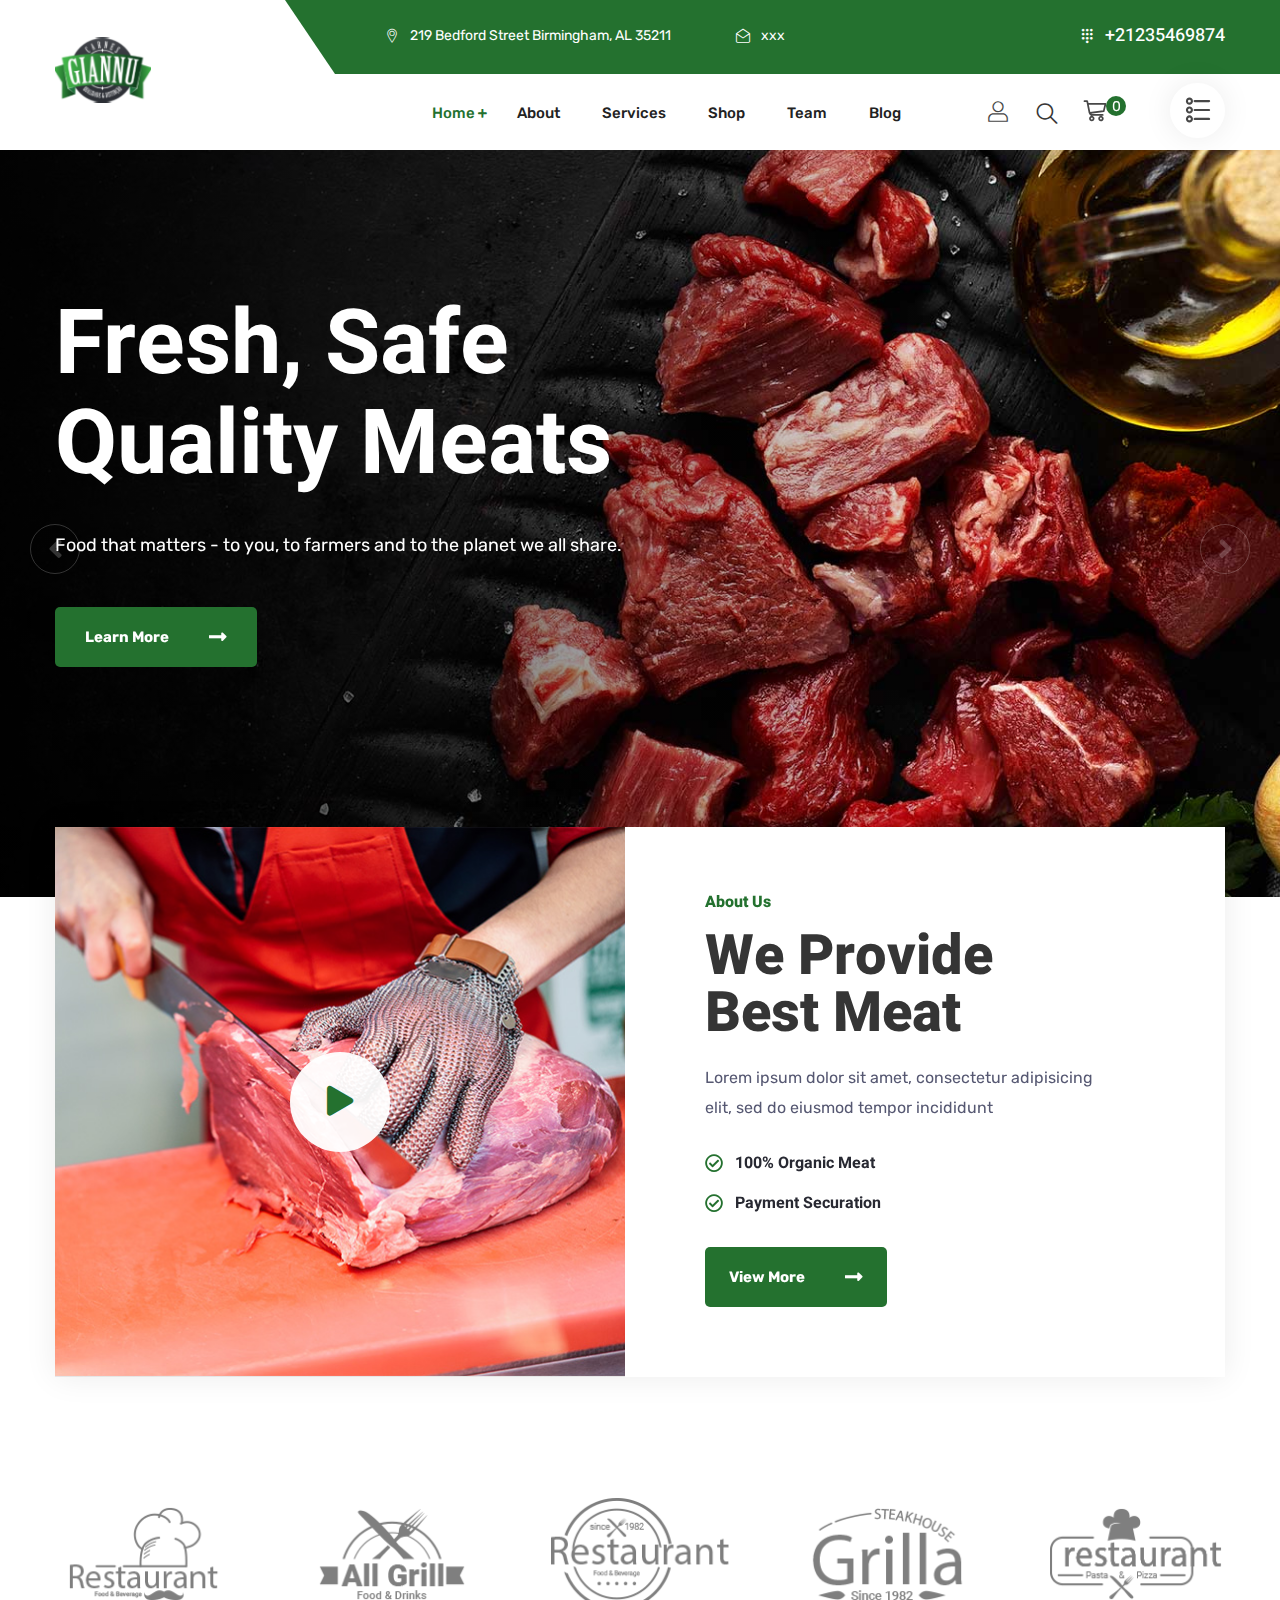
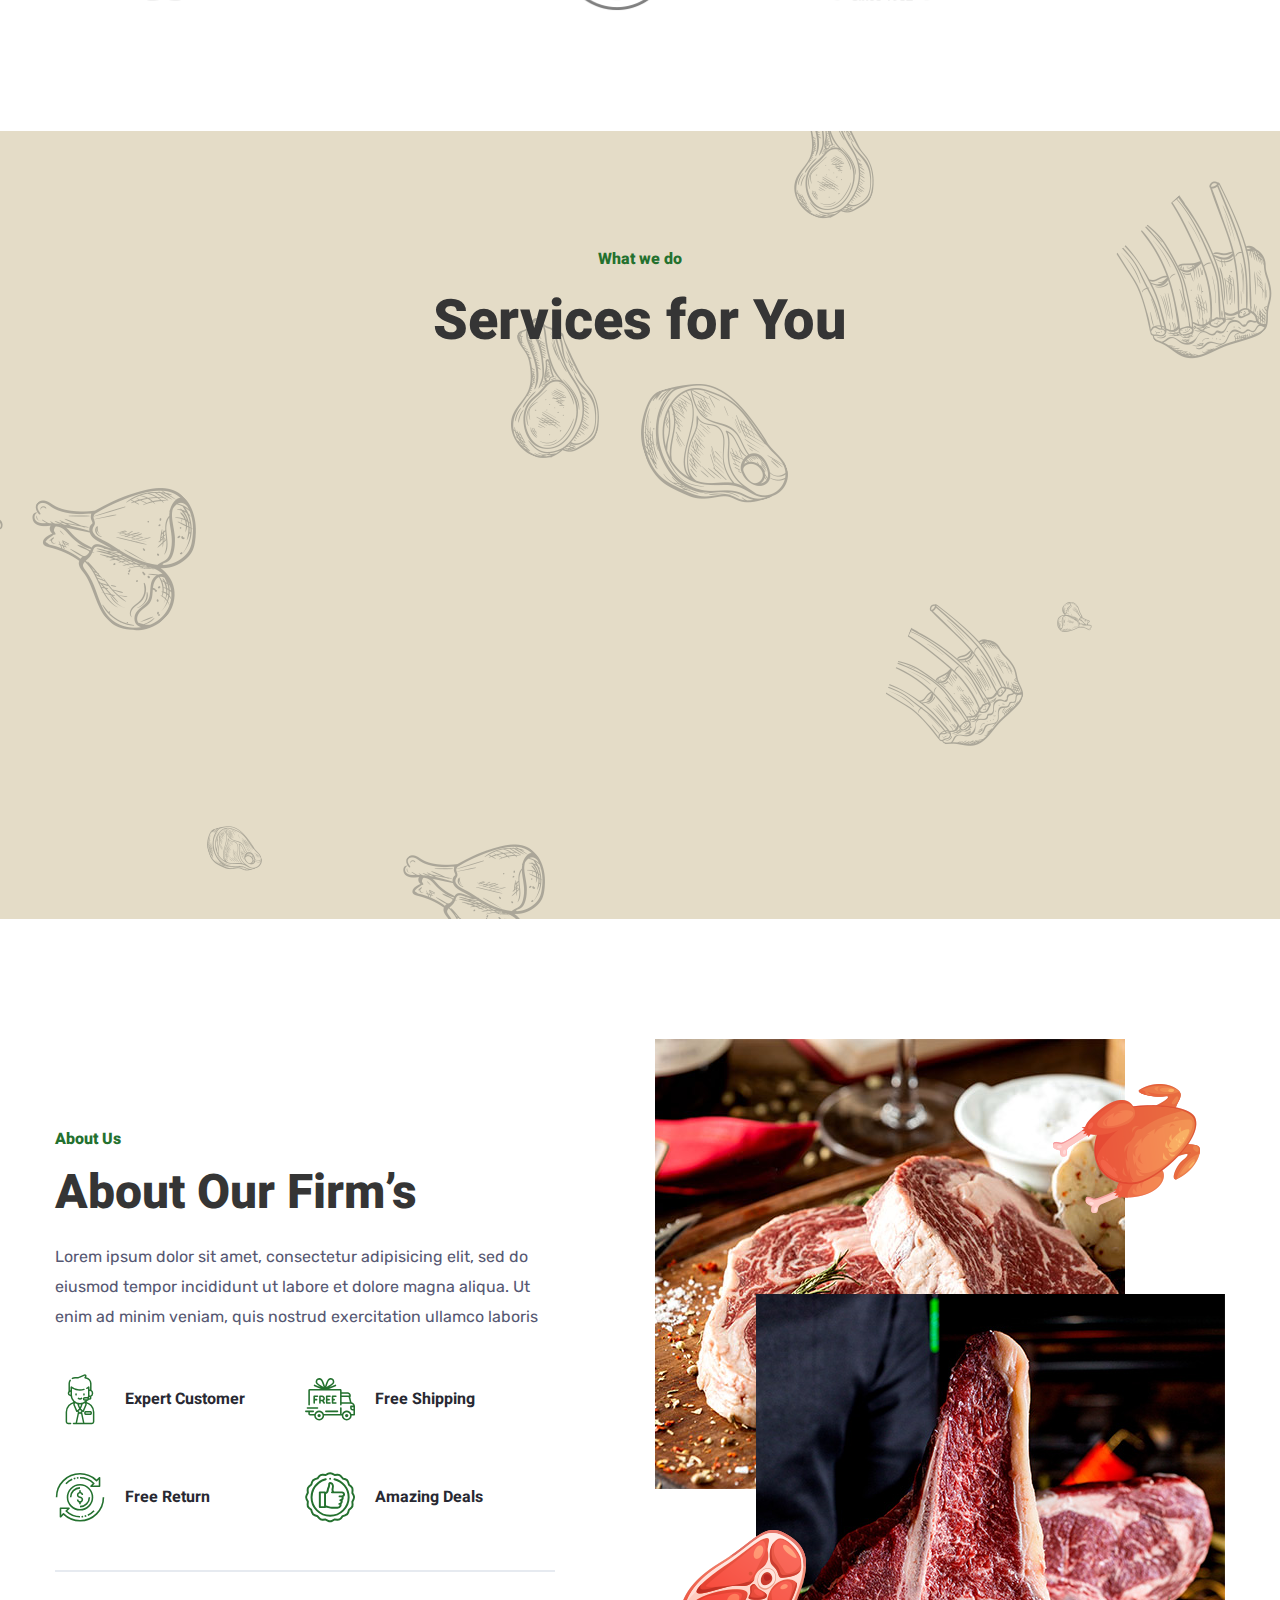
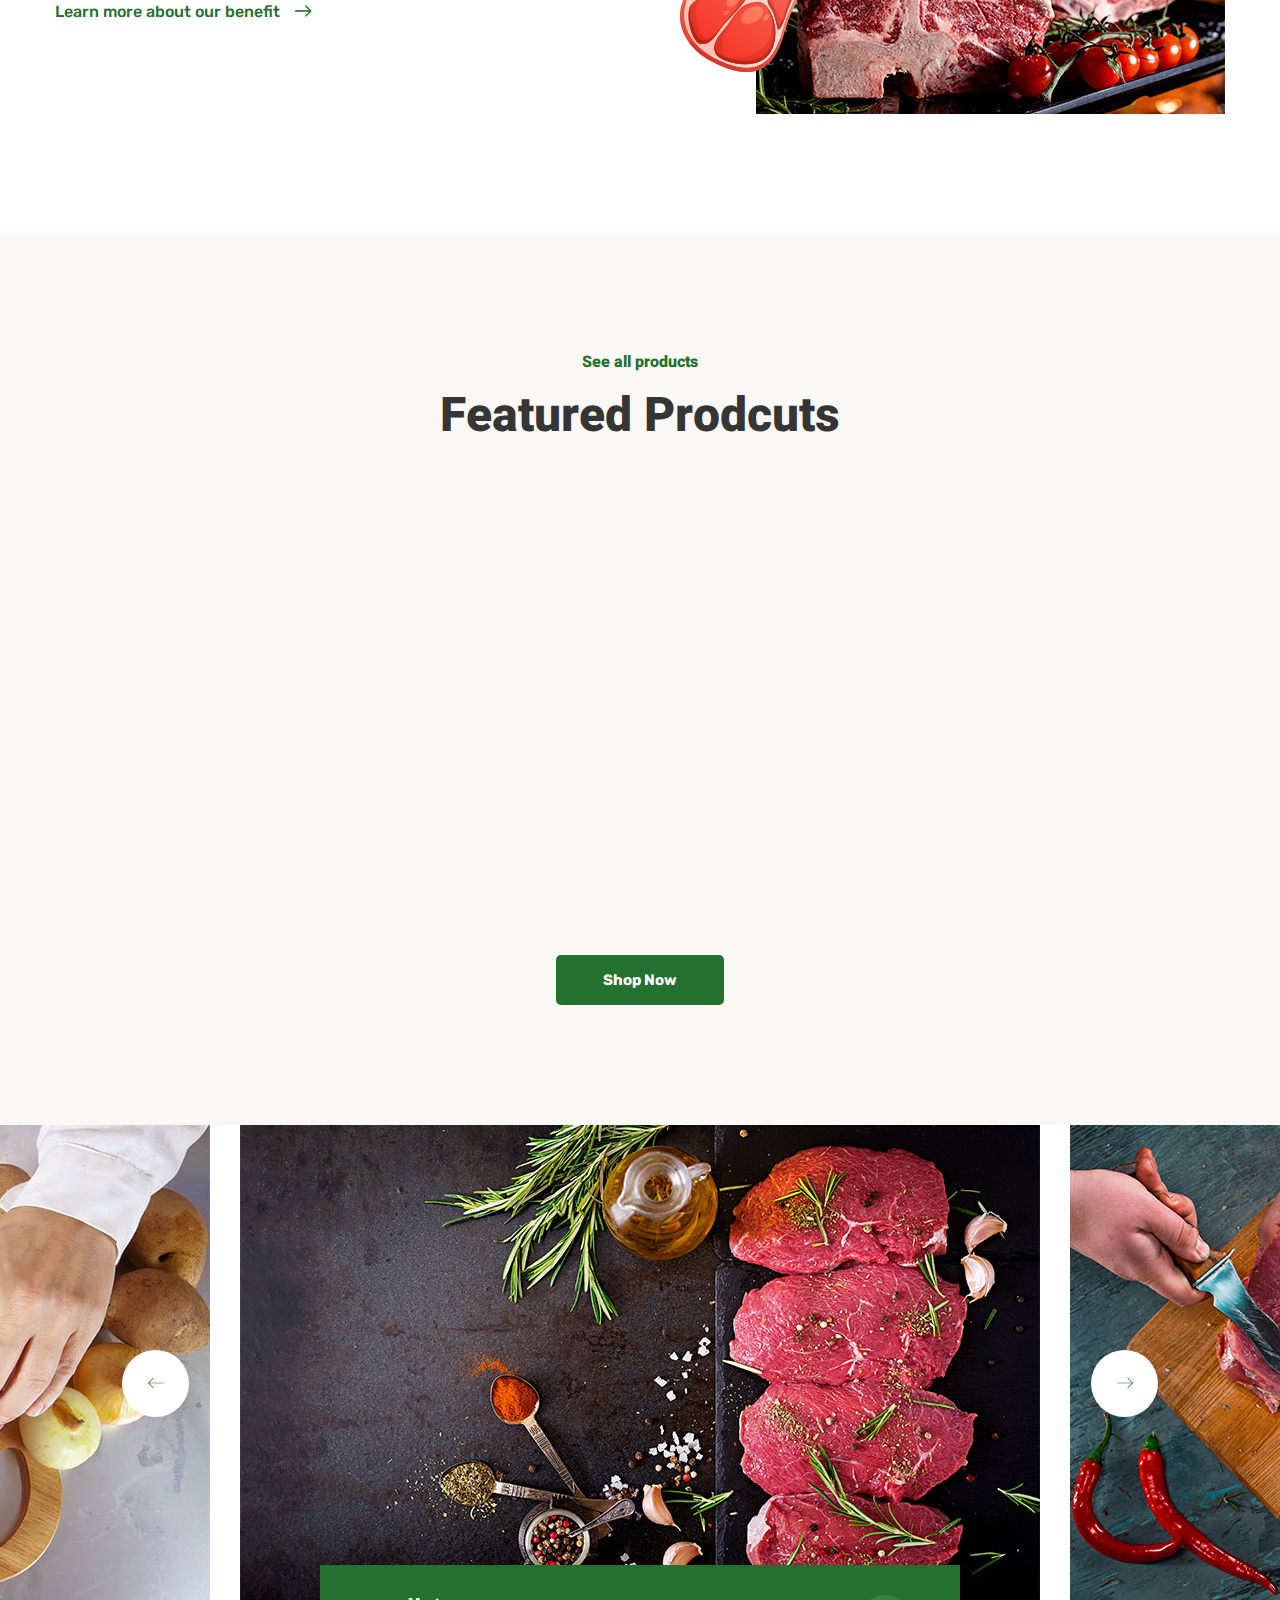
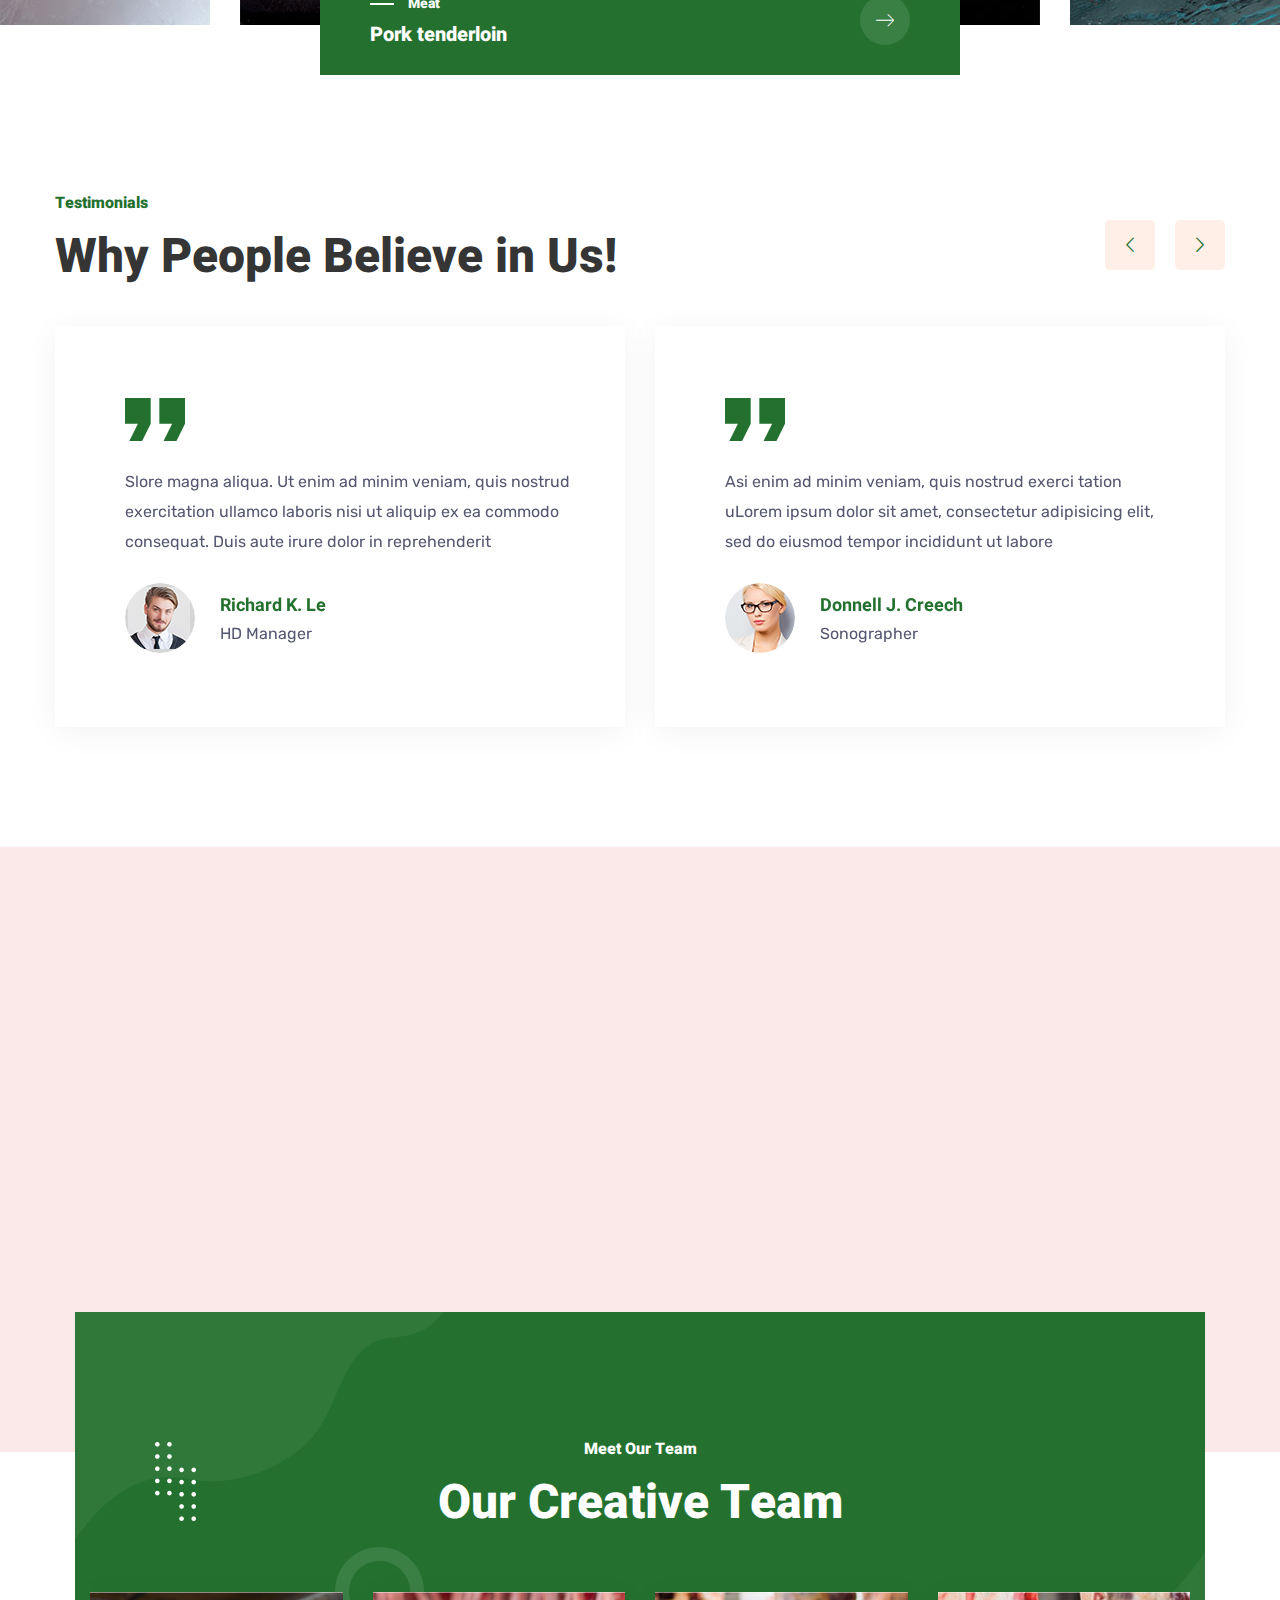
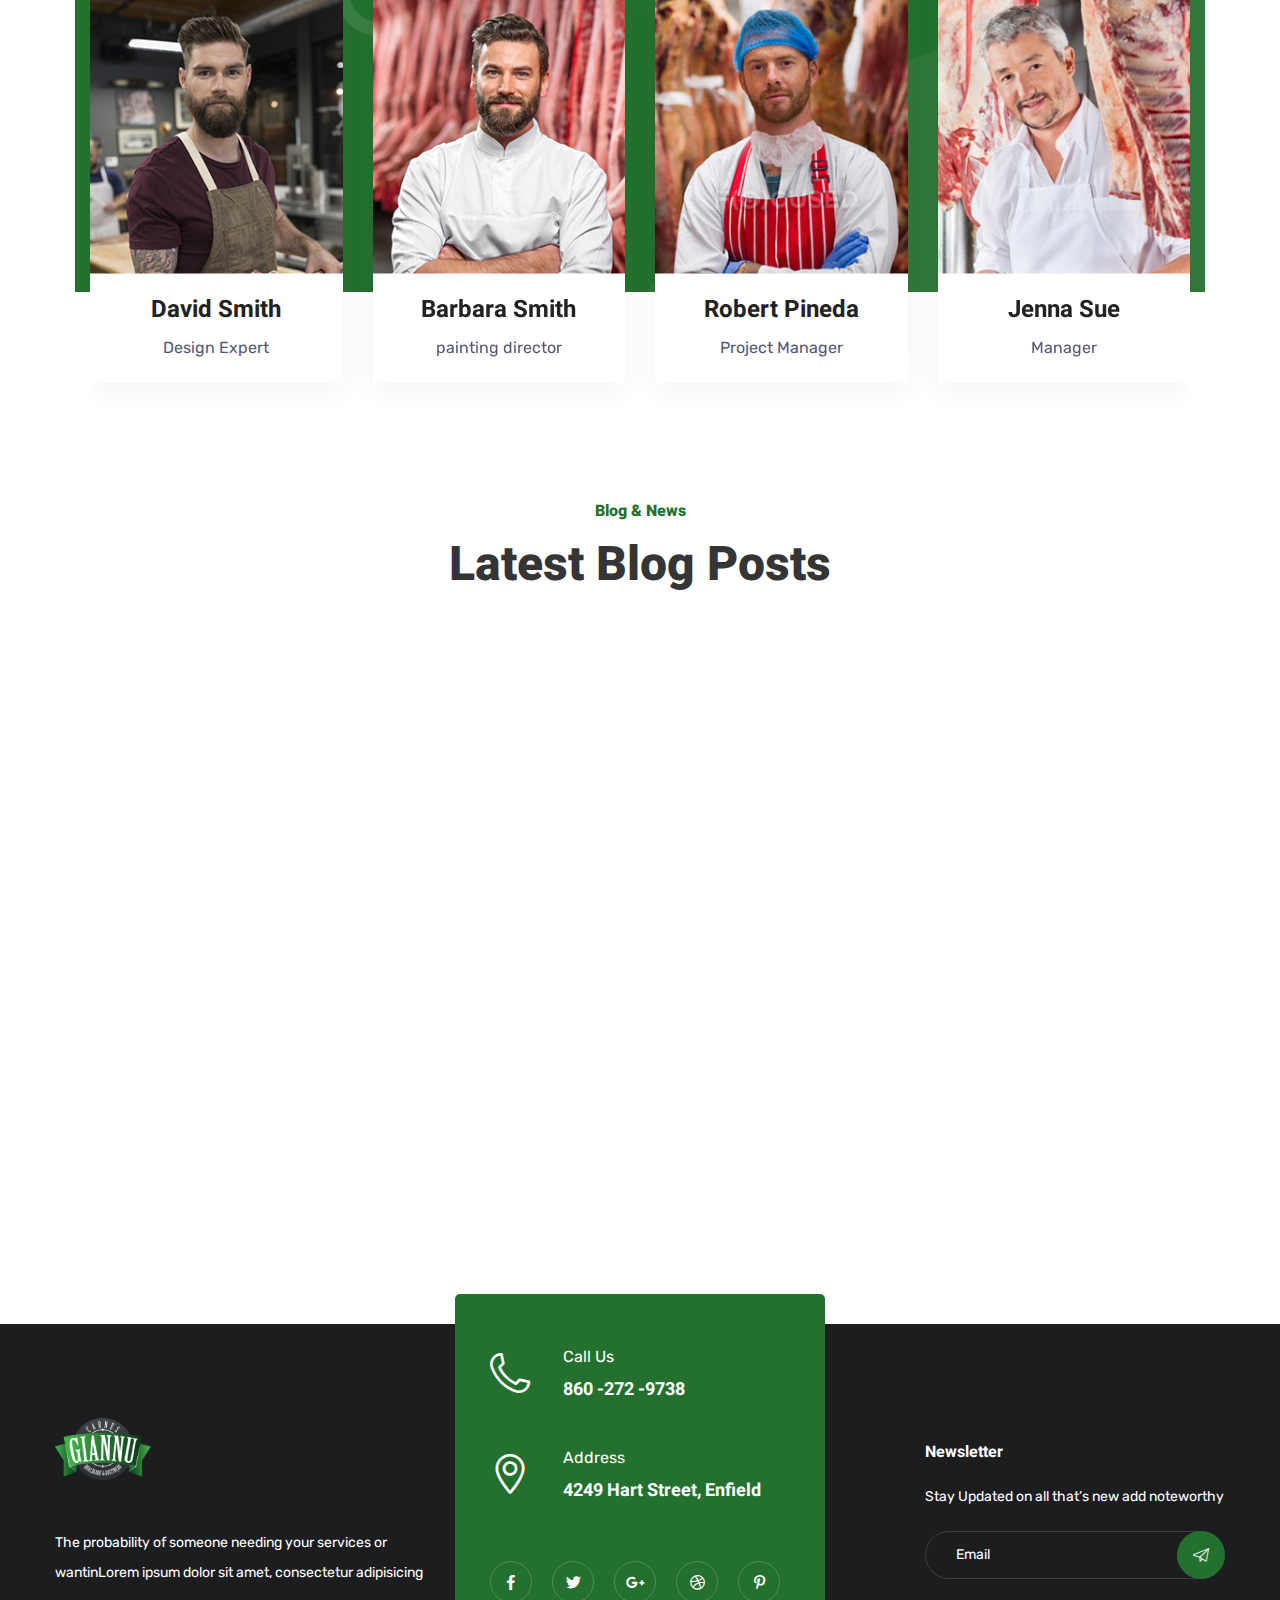
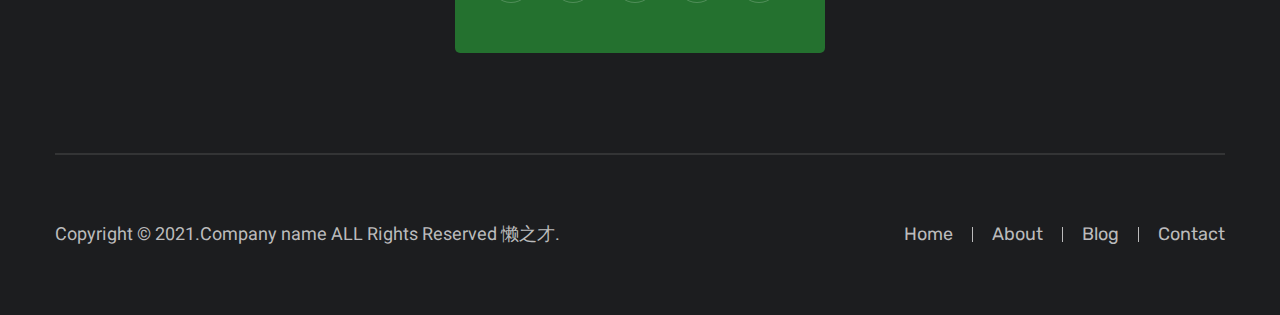
<file: index-onepage.html>
<!DOCTYPE html>
<html lang="en">
<head>
<meta charset="utf-8">
<meta http-equiv="X-UA-Compatible" content="IE=edge">
<meta name="viewport" content="width=device-width, initial-scale=1.0, maximum-scale=1.0, user-scalable=0">

<title>Carneshop - HTML 5 Template Preview</title>

<!-- Fav Icon -->
<link rel="icon" href="assets/images/favicon.ico" type="image/x-icon">

<!-- Google Fonts -->
<link href="https://fonts.googleapis.com/css2?family=Heebo:wght@100;300;400;500;700;800;900&display=swap" rel="stylesheet">
<link href="https://fonts.googleapis.com/css2?family=Rubik:ital,wght@0,300;0,400;0,500;0,700;0,900;1,300;1,400;1,500;1,700;1,900&display=swap" rel="stylesheet">

<!-- Stylesheets -->
<link href="assets/css/font-awesome-all.css" rel="stylesheet">
<link href="assets/css/flaticon.css" rel="stylesheet">
<link href="assets/css/owl.css" rel="stylesheet">
<link href="assets/css/bootstrap.css" rel="stylesheet">
<link href="assets/css/jquery.fancybox.min.css" rel="stylesheet">
<link href="assets/css/animate.css" rel="stylesheet">
<link href="assets/css/color.css" rel="stylesheet">
<link href="assets/css/style.css" rel="stylesheet">
<link href="assets/css/responsive.css" rel="stylesheet">

</head>


<!-- page wrapper -->
<body>

    <div class="boxed_wrapper ltr">

        <!-- preloader -->
        <div class="preloader"></div>
        <!-- preloader -->


        <!-- sidebar cart item -->
        <div class="xs-sidebar-group info-group info-sidebar">
            <div class="xs-overlay xs-bg-black"></div>
            <div class="xs-sidebar-widget">
                <div class="sidebar-widget-container">
                    <div class="widget-heading">
                        <a href="#" class="close-side-widget">X</a>
                    </div>
                    <div class="sidebar-textwidget">
                        <div class="sidebar-info-contents">
                            <div class="content-inner">
                                <div class="logo">
                                    <a href="index.html"><img src="assets/images/logo-2.png" alt="" /></a>
                                </div>
                                <div class="content-box">
                                    <h4>About Us</h4>
                                    <p>Lorem ipsum dolor sit amet, consectetur adipisicing elit, sed do eiusmod tempor incididunt ut labore et dolore magna aliqua. Ut enim ad minim veniam, quis nostrud exercitation ullamco laboris.</p>
                                    <a href="about.html" class="theme-btn">About Us<i class="fas fa-long-arrow-alt-right"></i></a>
                                </div>
                                <div class="contact-info">
                                    <h4>Contact Info</h4>
                                    <ul>
                                        <li>Chicago 12, Melborne City, USA</li>
                                        <li><a href="tel:+8801682648101">+88 01682648101</a></li>
                                        <li><a href="mailto:xxx">xxx</a></li>
                                    </ul>
                                </div>
                                <ul class="social-box">
                                    <li class="facebook"><a href="#" class="fab fa-facebook-f"></a></li>
                                    <li class="twitter"><a href="#" class="fab fa-twitter"></a></li>
                                    <li class="linkedin"><a href="#" class="fab fa-linkedin-in"></a></li>
                                    <li class="instagram"><a href="#" class="fab fa-instagram"></a></li>
                                </ul>
                            </div>
                        </div>
                    </div>
                </div>
            </div>
        </div>
        <!-- END sidebar widget item -->


        <!-- main header -->
        <header class="main-header">
            <div class="header-top">
                <div class="auto-container">
                    <div class="top-info">
                        <ul class="info-list clearfix">
                            <li>
                                <i class="flaticon-location-pin"></i>
                                219 Bedford Street Birmingham, AL 35211
                            </li>
                            <li>
                                <i class="flaticon-envelope"></i>
                                <a href="mailto:xxx">xxx</a>
                            </li>
                            <li class="phone">
                                <i class="flaticon-dial"></i>
                                <a href="tel:234554657345">+21235469874</a>
                            </li>
                        </ul>
                    </div>
                </div>
            </div>
            <div class="header-upper">
                <div class="auto-container">
                    <div class="outer-box clearfix">
                        <div class="logo-box">
                            <figure class="logo"><a href="index.html"><img src="assets/images/logo.png" alt=""></a></figure>
                        </div>
                        <div class="menu-area pull-right">
                            <!--Mobile Navigation Toggler-->
                            <div class="mobile-nav-toggler">
                                <i class="icon-bar"></i>
                                <i class="icon-bar"></i>
                                <i class="icon-bar"></i>
                            </div>
                            <nav class="main-menu navbar-expand-md navbar-light">
                                <div class="collapse navbar-collapse show clearfix" id="navbarSupportedContent">
                                    <ul class="navigation scroll-nav clearfix">
                                        <li class="current dropdown"><a href="index.html">Home</a>
                                            <ul>
                                                <li><a href="index.html">Home Page 01</a></li>
                                                <li><a href="index-2.html">Home Page 02</a></li>
                                                <li><a href="index-rtl.html">Home RTL</a></li>
                                                <li><a href="index-onepage.html">Home OnePage</a></li>
                                            </ul>
                                        </li>  
                                        <li><a href="#about">About</a></li>
                                        <li><a href="#services">Services</a></li>
                                        <li><a href="#shop">Shop</a></li>
                                        <li><a href="#team">Team</a></li>
                                        <li><a href="#blog">Blog</a></li>                
                                    </ul>
                                </div>
                            </nav>
                            <ul class="menu-right-content pull-left clearfix">
                                <li class="user-box"><a href="index.html"><i class="flaticon-user-symbol-of-thin-outline"></i></a></li>
                                <li class="search-box-outer">
                                    <div class="dropdown">
                                        <button class="search-box-btn" type="button" id="dropdownMenu3" data-toggle="dropdown" aria-haspopup="true" aria-expanded="false"><span class="flaticon-search"></span></button>
                                        <ul class="dropdown-menu pull-right search-panel" aria-labelledby="dropdownMenu3">
                                            <li class="panel-outer">
                                                <div class="form-container">
                                                    <form method="post" action="blog.html">
                                                        <div class="form-group">
                                                            <input type="search" name="field-name" value="" placeholder="Search...." required="">
                                                            <button type="submit" class="search-btn"><span class="fas fa-search"></span></button>
                                                        </div>
                                                    </form>
                                                </div>
                                            </li>
                                        </ul>
                                    </div>
                                </li>
                                <li class="cart-box"><a href="shop-1.html"><i class="flaticon-shopping-cart-1"></i><span>0</span></a></li>
                                <li class="nav-box">
                                    <div class="nav-btn nav-toggler navSidebar-button clearfix">
                                        <i class="flaticon-list"></i>
                                    </div>
                                </li>
                            </ul>
                        </div>
                    </div>
                </div>
            </div>

            <!--sticky Header-->
            <div class="sticky-header">
                <div class="auto-container">
                    <div class="outer-box clearfix">
                        <figure class="logo-box pull-left"><a href="index.html"><img src="assets/images/small-logo.png" alt=""></a></figure>
                        <div class="menu-area pull-right">
                            <nav class="main-menu clearfix">
                                <!--Keep This Empty / Menu will come through Javascript-->
                            </nav>
                        </div>
                    </div>
                </div>
            </div>
        </header>
        <!-- main-header end -->

        <!-- Mobile Menu  -->
        <div class="mobile-menu">
            <div class="menu-backdrop"></div>
            <div class="close-btn"><i class="fas fa-times"></i></div>
            
            <nav class="menu-box">
                <div class="nav-logo"><a href="index.html"><img src="assets/images/logo-2.png" alt="" title=""></a></div>
                <div class="menu-outer"><!--Here Menu Will Come Automatically Via Javascript / Same Menu as in Header--></div>
                <div class="contact-info">
                    <h4>Contact Info</h4>
                    <ul>
                        <li>Chicago 12, Melborne City, USA</li>
                        <li><a href="tel:+8801682648101">+88 01682648101</a></li>
                        <li><a href="mailto:xxx">xxx</a></li>
                    </ul>
                </div>
                <div class="social-links">
                    <ul class="clearfix">
                        <li><a href="index.html"><span class="fab fa-twitter"></span></a></li>
                        <li><a href="index.html"><span class="fab fa-facebook-square"></span></a></li>
                        <li><a href="index.html"><span class="fab fa-pinterest-p"></span></a></li>
                        <li><a href="index.html"><span class="fab fa-instagram"></span></a></li>
                        <li><a href="index.html"><span class="fab fa-youtube"></span></a></li>
                    </ul>
                </div>
            </nav>
        </div><!-- End Mobile Menu -->

        
        <!-- main-slider -->
        <section class="main-slider">
            <div class="main-slider-carousel owl-theme owl-carousel owl-dots-none">
                <div class="slide-item">
                    <div class="image-layer" style="background-image:url(assets/images/banner/banner-1.jpg)"></div>
                    <div class="auto-container">
                        <div class="content-box">
                            <h1>Fresh, Safe Quality Meats</h1>
                            <p>Food that matters - to you, to farmers and to the planet we all share.</p>
                            <div class="btn-box">
                                <a href="index.html" class="theme-btn">Learn More<i class="fas fa-long-arrow-alt-right"></i></a>
                            </div>
                        </div>  
                    </div>
                </div>
                <div class="slide-item">
                    <div class="image-layer" style="background-image:url(assets/images/banner/banner-2.jpg)"></div>
                    <div class="auto-container">
                        <div class="content-box centred">
                            <h1>Fresh, Safe Quality Meats</h1>
                            <p>Food that matters - to you, to farmers and to the planet we all share.</p>
                            <div class="btn-box">
                                <a href="index.html" class="theme-btn">Learn More<i class="fas fa-long-arrow-alt-right"></i></a>
                            </div>
                        </div> 
                    </div>
                </div>
                <div class="slide-item">
                    <div class="image-layer" style="background-image:url(assets/images/banner/banner-3.jpg)"></div>
                    <div class="auto-container">
                        <div class="content-box">
                            <h1>Fresh, Safe Quality Meats</h1>
                            <p>Food that matters - to you, to farmers and to the planet we all share.</p>
                            <div class="btn-box">
                                <a href="index.html" class="theme-btn">Learn More<i class="fas fa-long-arrow-alt-right"></i></a>
                            </div>
                        </div>  
                    </div>
                </div>
            </div>
        </section>
        <!-- main-slider end -->


        <!-- about-section -->
        <section class="about-section" id="about">
            <div class="auto-container">
                <div class="inner-container clearfix">
                    <div class="row clearfix">
                        <div class="col-lg-6 col-md-6 col-sm-12 video-column">
                            <div id="video_block_1">
                                <div class="video-inner" style="background-image: url(assets/images/resource/about-1.jpg);">
                                    <a href="https://www.youtube.com/watch?v=nfP5N9Yc72A&amp;t=28s" class="lightbox-image video-btn" data-caption=""><i class="fas fa-play"></i></a>
                                </div>
                            </div>
                        </div>
                        <div class="col-lg-6 col-md-6 col-sm-12 content-column">
                            <div id="content_block_1">
                                <div class="content-box">
                                    <div class="sec-title">
                                        <span>About Us</span>
                                        <h2>We Provide Best Meat</h2>
                                    </div>
                                    <div class="text">
                                        <p>Lorem ipsum dolor sit amet, consectetur adipisicing elit, sed do eiusmod tempor incididunt</p>
                                    </div>
                                    <ul class="list clearfix">
                                        <li>100% Organic Meat</li>
                                        <li>Payment Securation</li>
                                    </ul>
                                    <div class="btn-box">
                                        <a href="about.html" class="theme-btn">View More<i class="fas fa-long-arrow-alt-right"></i></a>
                                    </div>
                                </div>
                            </div>
                        </div>
                    </div>
                </div>
            </div>
        </section>
        <!-- about-section end -->


        <!-- clients-section -->
        <section class="clients-section">
            <div class="auto-container">
                <div class="clients-carousel owl-carousel owl-theme owl-dots-none owl-nav-none">
                    <figure class="logo-image"><a href="index.html"><img src="assets/images/clients/clients-logo-1.png" alt=""></a></figure>
                    <figure class="logo-image"><a href="index.html"><img src="assets/images/clients/clients-logo-2.png" alt=""></a></figure>
                    <figure class="logo-image"><a href="index.html"><img src="assets/images/clients/clients-logo-3.png" alt=""></a></figure>
                    <figure class="logo-image"><a href="index.html"><img src="assets/images/clients/clients-logo-4.png" alt=""></a></figure>
                    <figure class="logo-image"><a href="index.html"><img src="assets/images/clients/clients-logo-5.png" alt=""></a></figure>
                </div>
            </div>
        </section>
        <!-- clients-section end -->


        <!-- service-section -->
        <section class="service-section bg-color-1" id="services">
            <div class="icon-layer" style="background-image: url(assets/images/icons/bg-icon-1.png);"></div>
            <div class="auto-container">
                <div class="sec-title text-center">
                    <span>What we do</span>
                    <h2>Services for You</h2>
                </div>
                <div class="row clearfix">
                    <div class="col-lg-4 col-md-6 col-sm-12 service-block">
                        <div class="service-block-one wow fadeInUp animated animated" data-wow-delay="00ms" data-wow-duration="1500ms">
                            <div class="inner-box">
                                <div class="icon-box"><i class="flaticon-meat-4"></i></div>
                                <h3><a href="index.html">Veal Entrecote</a></h3>
                                <p>Lorem ipsum dolor sit amet, consec tetur adipis</p>
                                <div class="btn-box">
                                    <a href="index.html" class="theme-btn">Read More</a>
                                </div>
                            </div>
                        </div>
                    </div>
                    <div class="col-lg-4 col-md-6 col-sm-12 service-block">
                        <div class="service-block-one wow fadeInUp animated animated" data-wow-delay="300ms" data-wow-duration="1500ms">
                            <div class="inner-box">
                                <div class="icon-box"><i class="flaticon-hang"></i></div>
                                <h3><a href="index.html">Pork Tenderloin</a></h3>
                                <p>Lorem ipsum dolor sit amet, consec tetur adipis</p>
                                <div class="btn-box">
                                    <a href="index.html" class="theme-btn">Read More</a>
                                </div>
                            </div>
                        </div>
                    </div>
                    <div class="col-lg-4 col-md-6 col-sm-12 service-block">
                        <div class="service-block-one wow fadeInUp animated animated" data-wow-delay="600ms" data-wow-duration="1500ms">
                            <div class="inner-box">
                                <div class="icon-box"><i class="flaticon-meat-5"></i></div>
                                <h3><a href="index.html">Beaf ribs</a></h3>
                                <p>Lorem ipsum dolor sit amet, consec tetur adipis</p>
                                <div class="btn-box">
                                    <a href="index.html" class="theme-btn">Read More</a>
                                </div>
                            </div>
                        </div>
                    </div>
                </div>
            </div>
        </section>
        <!-- service-section end -->


        <!-- about-style-two -->
        <section class="about-style-two">
            <div class="auto-container">
                <div class="row align-items-center clearfix">
                    <div class="col-lg-6 col-md-12 col-sm-12 content-column">
                        <div id="content_block_2">
                            <div class="content-box">
                                <div class="sec-title style-two">
                                    <span>About Us</span>
                                    <h2>About Our Firm’s</h2>
                                </div>
                                <div class="text">
                                    <p>Lorem ipsum dolor sit amet, consectetur adipisicing elit, sed do eiusmod tempor incididunt ut labore et dolore magna aliqua. Ut enim ad minim veniam, quis nostrud exercitation ullamco laboris</p>
                                </div>
                                <ul class="list clearfix">
                                    <li>
                                        <i class="flaticon-call-center-agent"></i>
                                        Expert Customer
                                    </li>
                                    <li>
                                        <i class="flaticon-free-delivery"></i>
                                        Free Shipping
                                    </li>
                                    <li>
                                        <i class="flaticon-return-of-investment"></i>
                                        Free Return
                                    </li>
                                    <li>
                                        <i class="flaticon-winner"></i>
                                        Amazing Deals
                                    </li>
                                </ul>
                                <div class="link-box"><a href="about.html">Learn more about our benefit<i class="flaticon-right"></i></a></div>
                            </div>
                        </div>
                    </div>
                    <div class="col-lg-6 col-md-12 col-sm-12 image-column">
                        <div id="image_block_1">
                            <div class="image-box">
                                <figure class="image image-1"><img src="assets/images/resource/about-2.jpg" alt=""></figure>
                                <figure class="image image-2"><img src="assets/images/resource/about-3.jpg" alt=""></figure>
                                <figure class="image image-3"><img src="assets/images/resource/about-1.png" alt=""></figure>
                                <figure class="image image-4"><img src="assets/images/resource/about-2.png" alt=""></figure>
                            </div>
                        </div>
                    </div>
                </div>
            </div>
        </section>
        <!-- about-style-two end -->


        <!-- shop-section -->
        <section class="shop-section" id="shop">
            <div class="auto-container">
                <div class="sec-title style-two text-center">
                    <span>See all products</span>
                    <h2>Featured Prodcuts</h2>
                </div>
                <div class="row clearfix">
                    <div class="col-lg-3 col-md-6 col-sm-12 shop-block">
                        <div class="shop-block-one wow fadeInUp animated animated" data-wow-delay="00ms" data-wow-duration="1500ms">
                            <div class="inner-box">
                                <figure class="image-box">
                                    <img src="assets/images/resource/shop/shop-1.jpg" alt="">
                                    <ul class="list clearfix">
                                        <li><a href="shop-1.html"><i class="flaticon-cart"></i></a></li>
                                        <li><a href="shop-details.html">add to cart</a></li>
                                    </ul>
                                </figure>
                                <div class="lower-content">
                                    <h6><a href="shop-details.html">Whole Tenderloin</a></h6>
                                    <ul class="rating clearfix">
                                        <li><i class="fas fa-star"></i></li>
                                        <li><i class="fas fa-star"></i></li>
                                        <li><i class="fas fa-star"></i></li>
                                        <li><i class="fas fa-star"></i></li>
                                        <li><i class="fas fa-star"></i></li>
                                    </ul>
                                    <span class="price">$ 400.00</span>
                                </div>
                            </div>
                        </div>
                    </div>
                    <div class="col-lg-3 col-md-6 col-sm-12 shop-block">
                        <div class="shop-block-one wow fadeInUp animated animated" data-wow-delay="200ms" data-wow-duration="1500ms">
                            <div class="inner-box">
                                <figure class="image-box">
                                    <img src="assets/images/resource/shop/shop-2.jpg" alt="">
                                    <ul class="list clearfix">
                                        <li><a href="shop-1.html"><i class="flaticon-cart"></i></a></li>
                                        <li><a href="shop-details.html">add to cart</a></li>
                                    </ul>
                                </figure>
                                <div class="lower-content">
                                    <h6><a href="shop-details.html">Whole Fryer</a></h6>
                                    <ul class="rating clearfix">
                                        <li><i class="fas fa-star"></i></li>
                                        <li><i class="fas fa-star"></i></li>
                                        <li><i class="fas fa-star"></i></li>
                                        <li><i class="fas fa-star"></i></li>
                                        <li><i class="fas fa-star"></i></li>
                                    </ul>
                                    <span class="price">$ 450.00</span>
                                </div>
                            </div>
                        </div>
                    </div>
                    <div class="col-lg-3 col-md-6 col-sm-12 shop-block">
                        <div class="shop-block-one wow fadeInUp animated animated" data-wow-delay="400ms" data-wow-duration="1500ms">
                            <div class="inner-box">
                                <figure class="image-box">
                                    <img src="assets/images/resource/shop/shop-3.jpg" alt="">
                                    <ul class="list clearfix">
                                        <li><a href="shop-1.html"><i class="flaticon-cart"></i></a></li>
                                        <li><a href="shop-details.html">add to cart</a></li>
                                    </ul>
                                </figure>
                                <div class="lower-content">
                                    <h6><a href="shop-details.html">Rib Steak</a></h6>
                                    <ul class="rating clearfix">
                                        <li><i class="fas fa-star"></i></li>
                                        <li><i class="fas fa-star"></i></li>
                                        <li><i class="fas fa-star"></i></li>
                                        <li><i class="fas fa-star"></i></li>
                                        <li><i class="fas fa-star"></i></li>
                                    </ul>
                                    <span class="price">$ 500.00</span>
                                </div>
                            </div>
                        </div>
                    </div>
                    <div class="col-lg-3 col-md-6 col-sm-12 shop-block">
                        <div class="shop-block-one wow fadeInUp animated animated" data-wow-delay="600ms" data-wow-duration="1500ms">
                            <div class="inner-box">
                                <figure class="image-box">
                                    <img src="assets/images/resource/shop/shop-4.jpg" alt="">
                                    <ul class="list clearfix">
                                        <li><a href="shop-1.html"><i class="flaticon-cart"></i></a></li>
                                        <li><a href="shop-details.html">add to cart</a></li>
                                    </ul>
                                </figure>
                                <div class="lower-content">
                                    <h6><a href="shop-details.html">Chuck Roast</a></h6>
                                    <ul class="rating clearfix">
                                        <li><i class="fas fa-star"></i></li>
                                        <li><i class="fas fa-star"></i></li>
                                        <li><i class="fas fa-star"></i></li>
                                        <li><i class="fas fa-star"></i></li>
                                        <li><i class="fas fa-star"></i></li>
                                    </ul>
                                    <span class="price">$ 380.00</span>
                                </div>
                            </div>
                        </div>
                    </div>
                </div>
                <div class="more-btn centred">
                    <a href="shop-1.html" class="theme-btn">Shop Now</a>
                </div>
            </div>
        </section>
        <!-- shop-section end -->


        <!-- portfolio-section -->
        <section class="portfolio-section">
            <div class="auto-container">
                <div class="single-item-carousel owl-carousel owl-theme owl-dots-none">
                    <div class="portfolio-block-one">
                        <div class="inner-box">
                            <figure class="image-box"><img src="assets/images/resource/portfolio-1.jpg" alt=""></figure>
                            <div class="lower-content">
                                <div class="inner">
                                    <span>Meat</span>
                                    <h4><a href="index.html">Pork tenderloin</a></h4>
                                    <div class="link"><a href="index.html"><i class="flaticon-right"></i></a></div>
                                </div>
                            </div>
                        </div>
                    </div>
                    <div class="portfolio-block-one">
                        <div class="inner-box">
                            <figure class="image-box"><img src="assets/images/resource/portfolio-2.jpg" alt=""></figure>
                            <div class="lower-content">
                                <div class="inner">
                                    <span>Meat</span>
                                    <h4><a href="index.html">Pork tenderloin</a></h4>
                                    <div class="link"><a href="index.html"><i class="flaticon-right"></i></a></div>
                                </div>
                            </div>
                        </div>
                    </div>
                    <div class="portfolio-block-one">
                        <div class="inner-box">
                            <figure class="image-box"><img src="assets/images/resource/portfolio-3.jpg" alt=""></figure>
                            <div class="lower-content">
                                <div class="inner">
                                    <span>Meat</span>
                                    <h4><a href="index.html">Pork tenderloin</a></h4>
                                    <div class="link"><a href="index.html"><i class="flaticon-right"></i></a></div>
                                </div>
                            </div>
                        </div>
                    </div>
                </div>
            </div>
        </section>
        <!-- portfolio-section end -->


        <!-- testimonial-section -->
        <section class="testimonial-section">
            <div class="auto-container">
                <div class="sec-title style-two">
                    <span>Testimonials</span>
                    <h2>Why People Believe in Us!</h2>
                </div>
                <div class="two-column-carousel owl-carousel owl-theme owl-dots-none">
                    <div class="testimonial-block-one">
                        <div class="inner-box">
                            <div class="icon-box"><i class="flaticon-quote"></i></div>
                            <p>Slore magna aliqua. Ut enim ad minim veniam, quis nostrud exercitation ullamco laboris nisi ut aliquip ex ea commodo consequat. Duis aute irure dolor in reprehenderit</p>
                            <div class="author-box">
                                <figure class="image-box"><img src="assets/images/resource/testimonial-1.png" alt=""></figure>
                                <h5>Richard K. Le</h5>
                                <span class="designation">HD Manager</span>
                            </div>
                        </div>
                    </div>
                    <div class="testimonial-block-one">
                        <div class="inner-box">
                            <div class="icon-box"><i class="flaticon-quote"></i></div>
                            <p>Asi enim ad minim veniam, quis nostrud exerci tation uLorem ipsum dolor sit amet, consectetur adipisicing elit, sed do eiusmod tempor incididunt ut labore</p>
                            <div class="author-box">
                                <figure class="image-box"><img src="assets/images/resource/testimonial-2.png" alt=""></figure>
                                <h5>Donnell J. Creech</h5>
                                <span class="designation">Sonographer</span>
                            </div>
                        </div>
                    </div>
                </div>
            </div>
        </section>
        <!-- testimonial-section end -->


        <!-- funfact-section -->
        <section class="funfact-section centred bg-color-2">
            <div class="auto-container">
                <div class="counter-inner wow slideInUp animated animated" data-wow-delay="00ms" data-wow-duration="1500ms">
                    <div class="line"></div>
                    <div class="row clearfix">
                        <div class="col-lg-3 col-md-6 col-sm-12 counter-block">
                            <div class="counter-block-one">
                                <div class="inner-box">
                                    <div class="icon-box"><i class="flaticon-notes"></i></div>
                                    <div class="count-outer count-box">
                                        <span class="count-text" data-speed="1500" data-stop="2490">0</span>
                                    </div>
                                    <span class="text">Finished Projects</span>
                                </div>
                            </div>
                        </div>
                        <div class="col-lg-3 col-md-6 col-sm-12 counter-block">
                            <div class="counter-block-one">
                                <div class="inner-box">
                                    <div class="icon-box"><i class="flaticon-flag"></i></div>
                                    <div class="count-outer count-box">
                                        <span class="count-text" data-speed="1500" data-stop="7410">0</span>
                                    </div>
                                    <span class="text">Creative Materials</span>
                                </div>
                            </div>
                        </div>
                        <div class="col-lg-3 col-md-6 col-sm-12 counter-block">
                            <div class="counter-block-one">
                                <div class="inner-box">
                                    <div class="icon-box"><i class="flaticon-medal"></i></div>
                                    <div class="count-outer count-box">
                                        <span class="count-text" data-speed="1500" data-stop="5240">0</span>
                                    </div>
                                    <span class="text">Experienced Masters</span>
                                </div>
                            </div>
                        </div>
                        <div class="col-lg-3 col-md-6 col-sm-12 counter-block">
                            <div class="counter-block-one">
                                <div class="inner-box">
                                    <div class="icon-box"><i class="flaticon-speaker"></i></div>
                                    <div class="count-outer count-box">
                                        <span class="count-text" data-speed="1500" data-stop="250">0</span>
                                    </div>
                                    <span class="text">Professional Awards</span>
                                </div>
                            </div>
                        </div>
                    </div>
                </div>
            </div>
        </section>
        <!-- funfact-section end -->


        <!-- team-section -->
        <section class="team-section centred" id="team">
            <div class="outer-container">
                <div class="pattern-layer">
                    <div class="pattern-1" style="background-image: url(assets/images/shape/shape-1.png);"></div>
                    <div class="pattern-2" style="background-image: url(assets/images/shape/shape-2.png);"></div>
                </div>
                <div class="anim-icon">
                    <div class="icon icon-1 float-bob-y" style="background-image: url(assets/images/icons/anim-icon-1.png);"></div>
                    <div class="icon icon-2" style="background-image: url(assets/images/icons/anim-icon-2.png);"></div>
                </div>
                <div class="auto-container">
                    <div class="sec-title style-two">
                        <span>Meet Our Team</span>
                        <h2>Our Creative Team</h2>
                    </div>
                    <div class="four-item-carousel owl-carousel owl-theme owl-nav-none">
                        <div class="team-block-one">
                            <div class="inner-box">
                                <figure class="image-box">
                                    <img src="assets/images/team/team-1.jpg" alt="">
                                    <ul class="social-links clearfix">
                                        <li><a href="index.html"><i class="fab fa-facebook-f"></i></a></li>
                                        <li><a href="index.html"><i class="fab fa-twitter"></i></a></li>
                                        <li><a href="index.html"><i class="fab fa-instagram"></i></a></li>
                                        <li><a href="index.html"><i class="fab fa-google-plus-g"></i></a></li>
                                    </ul>
                                </figure>
                                <div class="lower-content">
                                    <h3><a href="index.html">David Smith</a></h3>
                                    <p>Design Expert</p>
                                </div>
                            </div>
                        </div>
                        <div class="team-block-one">
                            <div class="inner-box">
                                <figure class="image-box">
                                    <img src="assets/images/team/team-2.jpg" alt="">
                                    <ul class="social-links clearfix">
                                        <li><a href="index.html"><i class="fab fa-facebook-f"></i></a></li>
                                        <li><a href="index.html"><i class="fab fa-twitter"></i></a></li>
                                        <li><a href="index.html"><i class="fab fa-instagram"></i></a></li>
                                        <li><a href="index.html"><i class="fab fa-google-plus-g"></i></a></li>
                                    </ul>
                                </figure>
                                <div class="lower-content">
                                    <h3><a href="index.html">Barbara Smith</a></h3>
                                    <p>painting director</p>
                                </div>
                            </div>
                        </div>
                        <div class="team-block-one">
                            <div class="inner-box">
                                <figure class="image-box">
                                    <img src="assets/images/team/team-3.jpg" alt="">
                                    <ul class="social-links clearfix">
                                        <li><a href="index.html"><i class="fab fa-facebook-f"></i></a></li>
                                        <li><a href="index.html"><i class="fab fa-twitter"></i></a></li>
                                        <li><a href="index.html"><i class="fab fa-instagram"></i></a></li>
                                        <li><a href="index.html"><i class="fab fa-google-plus-g"></i></a></li>
                                    </ul>
                                </figure>
                                <div class="lower-content">
                                    <h3><a href="index.html">Robert Pineda</a></h3>
                                    <p>Project Manager</p>
                                </div>
                            </div>
                        </div>
                        <div class="team-block-one">
                            <div class="inner-box">
                                <figure class="image-box">
                                    <img src="assets/images/team/team-4.jpg" alt="">
                                    <ul class="social-links clearfix">
                                        <li><a href="index.html"><i class="fab fa-facebook-f"></i></a></li>
                                        <li><a href="index.html"><i class="fab fa-twitter"></i></a></li>
                                        <li><a href="index.html"><i class="fab fa-instagram"></i></a></li>
                                        <li><a href="index.html"><i class="fab fa-google-plus-g"></i></a></li>
                                    </ul>
                                </figure>
                                <div class="lower-content">
                                    <h3><a href="index.html">Jenna Sue</a></h3>
                                    <p>Manager</p>
                                </div>
                            </div>
                        </div>
                        <div class="team-block-one">
                            <div class="inner-box">
                                <figure class="image-box">
                                    <img src="assets/images/team/team-1.jpg" alt="">
                                    <ul class="social-links clearfix">
                                        <li><a href="index.html"><i class="fab fa-facebook-f"></i></a></li>
                                        <li><a href="index.html"><i class="fab fa-twitter"></i></a></li>
                                        <li><a href="index.html"><i class="fab fa-instagram"></i></a></li>
                                        <li><a href="index.html"><i class="fab fa-google-plus-g"></i></a></li>
                                    </ul>
                                </figure>
                                <div class="lower-content">
                                    <h3><a href="index.html">David Smith</a></h3>
                                    <p>Design Expert</p>
                                </div>
                            </div>
                        </div>
                        <div class="team-block-one">
                            <div class="inner-box">
                                <figure class="image-box">
                                    <img src="assets/images/team/team-2.jpg" alt="">
                                    <ul class="social-links clearfix">
                                        <li><a href="index.html"><i class="fab fa-facebook-f"></i></a></li>
                                        <li><a href="index.html"><i class="fab fa-twitter"></i></a></li>
                                        <li><a href="index.html"><i class="fab fa-instagram"></i></a></li>
                                        <li><a href="index.html"><i class="fab fa-google-plus-g"></i></a></li>
                                    </ul>
                                </figure>
                                <div class="lower-content">
                                    <h3><a href="index.html">Barbara Smith</a></h3>
                                    <p>painting director</p>
                                </div>
                            </div>
                        </div>
                        <div class="team-block-one">
                            <div class="inner-box">
                                <figure class="image-box">
                                    <img src="assets/images/team/team-3.jpg" alt="">
                                    <ul class="social-links clearfix">
                                        <li><a href="index.html"><i class="fab fa-facebook-f"></i></a></li>
                                        <li><a href="index.html"><i class="fab fa-twitter"></i></a></li>
                                        <li><a href="index.html"><i class="fab fa-instagram"></i></a></li>
                                        <li><a href="index.html"><i class="fab fa-google-plus-g"></i></a></li>
                                    </ul>
                                </figure>
                                <div class="lower-content">
                                    <h3><a href="index.html">Robert Pineda</a></h3>
                                    <p>Project Manager</p>
                                </div>
                            </div>
                        </div>
                        <div class="team-block-one">
                            <div class="inner-box">
                                <figure class="image-box">
                                    <img src="assets/images/team/team-4.jpg" alt="">
                                    <ul class="social-links clearfix">
                                        <li><a href="index.html"><i class="fab fa-facebook-f"></i></a></li>
                                        <li><a href="index.html"><i class="fab fa-twitter"></i></a></li>
                                        <li><a href="index.html"><i class="fab fa-instagram"></i></a></li>
                                        <li><a href="index.html"><i class="fab fa-google-plus-g"></i></a></li>
                                    </ul>
                                </figure>
                                <div class="lower-content">
                                    <h3><a href="index.html">Jenna Sue</a></h3>
                                    <p>Manager</p>
                                </div>
                            </div>
                        </div>
                        <div class="team-block-one">
                            <div class="inner-box">
                                <figure class="image-box">
                                    <img src="assets/images/team/team-1.jpg" alt="">
                                    <ul class="social-links clearfix">
                                        <li><a href="index.html"><i class="fab fa-facebook-f"></i></a></li>
                                        <li><a href="index.html"><i class="fab fa-twitter"></i></a></li>
                                        <li><a href="index.html"><i class="fab fa-instagram"></i></a></li>
                                        <li><a href="index.html"><i class="fab fa-google-plus-g"></i></a></li>
                                    </ul>
                                </figure>
                                <div class="lower-content">
                                    <h3><a href="index.html">David Smith</a></h3>
                                    <p>Design Expert</p>
                                </div>
                            </div>
                        </div>
                        <div class="team-block-one">
                            <div class="inner-box">
                                <figure class="image-box">
                                    <img src="assets/images/team/team-2.jpg" alt="">
                                    <ul class="social-links clearfix">
                                        <li><a href="index.html"><i class="fab fa-facebook-f"></i></a></li>
                                        <li><a href="index.html"><i class="fab fa-twitter"></i></a></li>
                                        <li><a href="index.html"><i class="fab fa-instagram"></i></a></li>
                                        <li><a href="index.html"><i class="fab fa-google-plus-g"></i></a></li>
                                    </ul>
                                </figure>
                                <div class="lower-content">
                                    <h3><a href="index.html">Barbara Smith</a></h3>
                                    <p>painting director</p>
                                </div>
                            </div>
                        </div>
                        <div class="team-block-one">
                            <div class="inner-box">
                                <figure class="image-box">
                                    <img src="assets/images/team/team-3.jpg" alt="">
                                    <ul class="social-links clearfix">
                                        <li><a href="index.html"><i class="fab fa-facebook-f"></i></a></li>
                                        <li><a href="index.html"><i class="fab fa-twitter"></i></a></li>
                                        <li><a href="index.html"><i class="fab fa-instagram"></i></a></li>
                                        <li><a href="index.html"><i class="fab fa-google-plus-g"></i></a></li>
                                    </ul>
                                </figure>
                                <div class="lower-content">
                                    <h3><a href="index.html">Robert Pineda</a></h3>
                                    <p>Project Manager</p>
                                </div>
                            </div>
                        </div>
                        <div class="team-block-one">
                            <div class="inner-box">
                                <figure class="image-box">
                                    <img src="assets/images/team/team-4.jpg" alt="">
                                    <ul class="social-links clearfix">
                                        <li><a href="index.html"><i class="fab fa-facebook-f"></i></a></li>
                                        <li><a href="index.html"><i class="fab fa-twitter"></i></a></li>
                                        <li><a href="index.html"><i class="fab fa-instagram"></i></a></li>
                                        <li><a href="index.html"><i class="fab fa-google-plus-g"></i></a></li>
                                    </ul>
                                </figure>
                                <div class="lower-content">
                                    <h3><a href="index.html">Jenna Sue</a></h3>
                                    <p>Manager</p>
                                </div>
                            </div>
                        </div>
                    </div>
                </div>
            </div>
        </section>
        <!-- team-section end -->


        <!-- news-section -->
        <section class="news-section" id="blog">
            <div class="auto-container">
                <div class="sec-title style-two centred">
                    <span>Blog & News</span>
                    <h2>Latest Blog Posts</h2>
                </div>
                <div class="row clearfix">
                    <div class="col-lg-4 col-md-6 col-sm-12 news-block">
                        <div class="news-block-one wow fadeInUp animated animated" data-wow-delay="00ms" data-wow-duration="1500m">
                            <div class="inner-box">
                                <figure class="image-box"><a href="blog-details.html"><img src="assets/images/news/news-1.jpg" alt=""></a></figure>
                                <div class="lower-content">
                                    <ul class="post-info clearfix">
                                        <li><a href="index.html">by Leonard</a>,</li>
                                        <li>1 week ago</li>
                                    </ul>
                                    <h4><a href="blog-details.html">Seiusmod tempor incididunt ut labore et dolore magna</a></h4>
                                    <p>Lorem ipsum dolor sit amet, consec tetur adipisicing elit, sed do eiusmod tempor incididunt</p>
                                    <div class="link"><a href="blog-details.html">READ MORE<i class="flaticon-right"></i></a></div>
                                </div>
                            </div>
                        </div>
                    </div>
                    <div class="col-lg-4 col-md-6 col-sm-12 news-block">
                        <div class="news-block-one wow fadeInUp animated animated" data-wow-delay="300ms" data-wow-duration="1500m">
                            <div class="inner-box">
                                <figure class="image-box"><a href="blog-details.html"><img src="assets/images/news/news-2.jpg" alt=""></a></figure>
                                <div class="lower-content">
                                    <ul class="post-info clearfix">
                                        <li><a href="index.html">by Leonard</a>,</li>
                                        <li>1 week ago</li>
                                    </ul>
                                    <h4><a href="blog-details.html">Fagna aliqua Ut enim ad minim veniam, quis nostrud</a></h4>
                                    <p>Lorem ipsum dolor sit amet, consec tetur adipisicing elit, sed do eiusmod tempor incididunt</p>
                                    <div class="link"><a href="blog-details.html">READ MORE<i class="flaticon-right"></i></a></div>
                                </div>
                            </div>
                        </div>
                    </div>
                    <div class="col-lg-4 col-md-6 col-sm-12 news-block">
                        <div class="news-block-one wow fadeInUp animated animated" data-wow-delay="600ms" data-wow-duration="1500m">
                            <div class="inner-box">
                                <figure class="image-box"><a href="blog-details.html"><img src="assets/images/news/news-3.jpg" alt=""></a></figure>
                                <div class="lower-content">
                                    <ul class="post-info clearfix">
                                        <li><a href="index.html">by Leonard</a>,</li>
                                        <li>1 week ago</li>
                                    </ul>
                                    <h4><a href="blog-details.html">Golor sitmet consectetur adipisi cing eiusmod tempo</a></h4>
                                    <p>Lorem ipsum dolor sit amet, consec tetur adipisicing elit, sed do eiusmod tempor incididunt</p>
                                    <div class="link"><a href="blog-details.html">READ MORE<i class="flaticon-right"></i></a></div>
                                </div>
                            </div>
                        </div>
                    </div>
                </div>
            </div>
        </section>
        <!-- news-section end -->


        <!-- main-footer -->
        <footer class="main-footer">
            <div class="auto-container">
                <div class="footer-top">
                    <div class="widget-section">
                        <div class="row clearfix">
                            <div class="col-lg-4 col-md-6 col-sm-12 footer-column">
                                <div class="footer-widget logo-widget">
                                    <figure class="footer-logo"><a href="index.html"><img src="assets/images/footer-logo.png" alt=""></a></figure>
                                    <div class="text">
                                        <p>The probability of someone needing your services or wantinLorem ipsum dolor sit amet, consectetur adipisicing </p>
                                    </div>
                                </div>
                            </div>
                            <div class="col-lg-4 col-md-6 col-sm-12 footer-column">
                                <div class="footer-widget contact-widget">
                                    <ul class="info clearfix">
                                        <li>
                                            <i class="flaticon-phone"></i>
                                            <p>Call Us</p>
                                            <h5><a href="tel:8602729738">860 -272 -9738</a></h5>
                                        </li>
                                        <li>
                                            <i class="flaticon-maps-and-flags"></i>
                                            <p>Address</p>
                                            <h5>4249 Hart Street, Enfield</h5>
                                        </li>
                                    </ul>
                                    <ul class="social-links clearfix"> 
                                        <li><a href="index.html"><i class="fab fa-facebook-f"></i></a></li>
                                        <li><a href="index.html"><i class="fab fa-twitter"></i></a></li>
                                        <li><a href="index.html"><i class="fab fa-google-plus-g"></i></a></li>
                                        <li><a href="index.html"><i class="fab fa-dribbble"></i></a></li>
                                        <li><a href="index.html"><i class="fab fa-pinterest-p"></i></a></li>
                                    </ul>
                                </div>
                            </div>
                            <div class="col-lg-4 col-md-6 col-sm-12 footer-column">
                                <div class="footer-widget newsletter-widget">
                                    <div class="widget-title">
                                        <h6>Newsletter</h6>
                                    </div>
                                    <div class="widget-content">
                                        <p>Stay Updated on all that’s new add noteworthy</p>
                                        <form action="contact.html" method="post" class="newsletter-form">
                                            <div class="form-group">
                                                <input type="email" name="email" placeholder="Email" required="">
                                                <button type="submit"><i class="flaticon-paper-plane-1"></i></button>
                                            </div>
                                        </form>
                                    </div>
                                </div>
                            </div>
                        </div>
                    </div>
                </div>
                <div class="footer-bottom clearfix">
                    <div class="copyright pull-left"><h5>Copyright &copy; 2021.Company name ALL Rights Reserved <a href="http://www.aizhanzhe.com/template.html" target="_blank">懒之才</a>.</h5></div>
                    <ul class="footer-nav pull-right clearfix">
                        <li><a href="index.html">Home</a></li>
                        <li><a href="index.html">About</a></li>
                        <li><a href="index.html">Blog</a></li>
                        <li><a href="index.html">Contact</a></li>
                    </ul>
                </div>
            </div>
        </footer>
        <!-- main-footer end -->


        <!--Scroll to top-->
        <button class="scroll-top scroll-to-target" data-target="html">
            <span class="fa fa-arrow-up"></span>
        </button>
    </div>


    <!-- jequery plugins -->
    <script src="assets/js/jquery.js"></script>
    <script src="assets/js/popper.min.js"></script>
    <script src="assets/js/bootstrap.min.js"></script>
    <script src="assets/js/owl.js"></script>
    <script src="assets/js/wow.js"></script>
    <script src="assets/js/validation.js"></script>
    <script src="assets/js/jquery.fancybox.js"></script>
    <script src="assets/js/appear.js"></script>
    <script src="assets/js/scrollbar.js"></script>
    <script src="assets/js/nav-tool.js"></script>
    <script src="assets/js/pagenav.js"></script>

    <!-- main-js -->
    <script src="assets/js/script.js"></script>

</body><!-- End of .page_wrapper -->
</html>
</file>
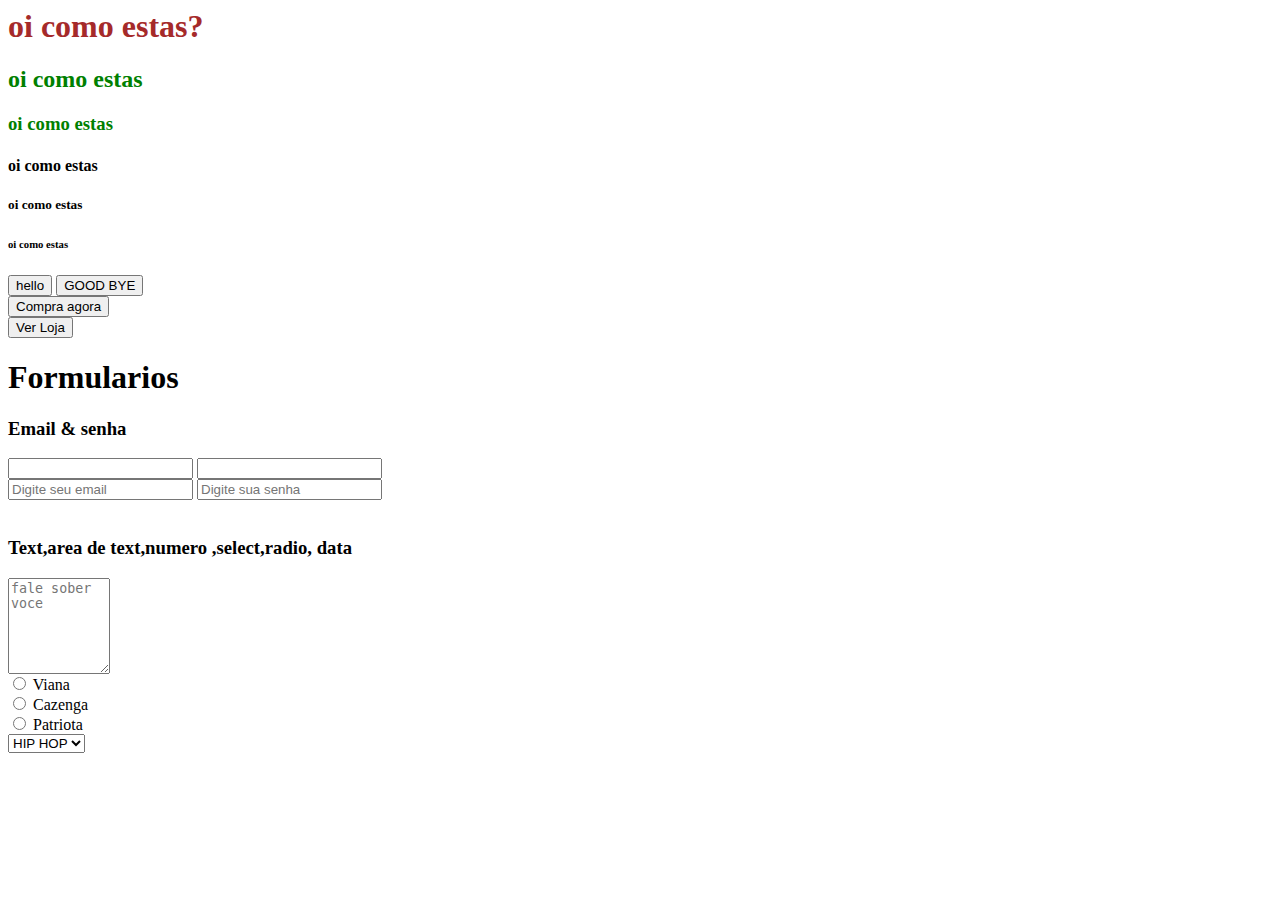
<file: index-rtl.html>
<html>
  <head>
    <title>RAGY - site</title>

    <style>
      #titlo {
        color: brown;
      }

      .titulos {
        color: green;
      }
    </style>
  </head>

  <body>
    <h1 id="titlo">oi como estas?</h1>
    <h2 class="titulos">oi como estas</h2>
    <h3 class="titulos">oi como estas</h3>
    <h4>oi como estas</h4>
    <h5>oi como estas</h5>
    <h6>oi como estas</h6>

    <button>hello</button>
    <button>GOOD BYE</button>
    <div>
      <button>Compra agora</button>
    </div>

    <div>
      <button>Ver Loja</button>
    </div>

    <div>
      <h1>Formularios</h1>
      <h3>Email & senha</h3>
      <input type="email" />
      <input type="password" />
      <br />
      <input type="email" placeholder="Digite seu email" />
      <input type="password" placeholder="Digite sua senha" />
      <br />
      <br />

      <h3>Text,area de text,numero ,select,radio, data</h3>

      <textarea rows="6" cols="10" placeholder="fale sober voce"></textarea>
      <div>
        <input type="radio" name="luanda" value="viana" /> Viana <br />
        <input type="radio" name="luanda" value="Cazenga" /> Cazenga <br />
        <input type="radio" name="luanda" value="patritoa" /> Patriota <br />
      </div>
      <div>
        <select>
          <option>HIP HOP</option>
          <option>RNB</option>
          <option>RNB</option>
        </select>
      </div>
    </div>
  </body>
</html>
</file>
<file: assets/css/flaticon.css>
/*
  	Flaticon icon font: Flaticon
  	Creation date: 30/05/2020 13:59
  	*/

@font-face {
  font-family: "Flaticon";
  src: url("../fonts/Flaticon.eot");
  src: url("../fonts/Flaticon.eot?#iefix") format("embedded-opentype"),
       url("../fonts/Flaticon.woff2") format("woff2"),
       url("../fonts/Flaticon.woff") format("woff"),
       url("../fonts/Flaticon.ttf") format("truetype"),
       url("../fonts/Flaticon.svg#Flaticon") format("svg");
  font-weight: normal;
  font-style: normal;
}

@media screen and (-webkit-min-device-pixel-ratio:0) {
  @font-face {
    font-family: "Flaticon";
    src: url("../fonts/Flaticon.svg#Flaticon") format("svg");
  }
}

[class^="flaticon-"]:before, [class*=" flaticon-"]:before,
[class^="flaticon-"]:after, [class*=" flaticon-"]:after {   
  font-family: Flaticon;
  font-style: normal;
}

.flaticon-location-pin:before { content: "\f100"; }
.flaticon-envelope:before { content: "\f101"; }
.flaticon-dial:before { content: "\f102"; }
.flaticon-list:before { content: "\f103"; }
.flaticon-user-symbol-of-thin-outline:before { content: "\f104"; }
.flaticon-search:before { content: "\f105"; }
.flaticon-loupe:before { content: "\f106"; }
.flaticon-shopping-cart:before { content: "\f107"; }
.flaticon-shopping-cart-1:before { content: "\f108"; }
.flaticon-hang:before { content: "\f109"; }
.flaticon-butchery:before { content: "\f10a"; }
.flaticon-food-and-restaurant:before { content: "\f10b"; }
.flaticon-knife:before { content: "\f10c"; }
.flaticon-meat:before { content: "\f10d"; }
.flaticon-food-and-restaurant-1:before { content: "\f10e"; }
.flaticon-apron:before { content: "\f10f"; }
.flaticon-male-chef:before { content: "\f110"; }
.flaticon-fork:before { content: "\f111"; }
.flaticon-chicken-breast:before { content: "\f112"; }
.flaticon-chicken-wings:before { content: "\f113"; }
.flaticon-meat-1:before { content: "\f114"; }
.flaticon-knife-1:before { content: "\f115"; }
.flaticon-refrigerator:before { content: "\f116"; }
.flaticon-glove:before { content: "\f117"; }
.flaticon-refrigerator-1:before { content: "\f118"; }
.flaticon-food-and-restaurant-2:before { content: "\f119"; }
.flaticon-beef:before { content: "\f11a"; }
.flaticon-knife-2:before { content: "\f11b"; }
.flaticon-meat-2:before { content: "\f11c"; }
.flaticon-steak:before { content: "\f11d"; }
.flaticon-meat-3:before { content: "\f11e"; }
.flaticon-food-and-restaurant-3:before { content: "\f11f"; }
.flaticon-food-and-restaurant-4:before { content: "\f120"; }
.flaticon-miscellaneous:before { content: "\f121"; }
.flaticon-meat-4:before { content: "\f122"; }
.flaticon-meat-claw:before { content: "\f123"; }
.flaticon-meat-grinder:before { content: "\f124"; }
.flaticon-pig:before { content: "\f125"; }
.flaticon-mutton:before { content: "\f126"; }
.flaticon-minced-meat:before { content: "\f127"; }
.flaticon-mezzaluna:before { content: "\f128"; }
.flaticon-meatloaf:before { content: "\f129"; }
.flaticon-meatball:before { content: "\f12a"; }
.flaticon-meat-slicer:before { content: "\f12b"; }
.flaticon-meat-5:before { content: "\f12c"; }
.flaticon-meat-6:before { content: "\f12d"; }
.flaticon-salami:before { content: "\f12e"; }
.flaticon-salt:before { content: "\f12f"; }
.flaticon-sausages:before { content: "\f130"; }
.flaticon-scale:before { content: "\f131"; }
.flaticon-scissors:before { content: "\f132"; }
.flaticon-turkey:before { content: "\f133"; }
.flaticon-food-and-restaurant-5:before { content: "\f134"; }
.flaticon-food-and-restaurant-6:before { content: "\f135"; }
.flaticon-food-and-restaurant-7:before { content: "\f136"; }
.flaticon-food-and-restaurant-8:before { content: "\f137"; }
.flaticon-sink:before { content: "\f138"; }
.flaticon-food-and-restaurant-9:before { content: "\f139"; }
.flaticon-call-center-agent:before { content: "\f13a"; }
.flaticon-free-delivery:before { content: "\f13b"; }
.flaticon-return-of-investment:before { content: "\f13c"; }
.flaticon-winner:before { content: "\f13d"; }
.flaticon-right:before { content: "\f13e"; }
.flaticon-left:before { content: "\f13f"; }
.flaticon-left-1:before { content: "\f140"; }
.flaticon-right-1:before { content: "\f141"; }
.flaticon-quote:before { content: "\f142"; }
.flaticon-notes:before { content: "\f143"; }
.flaticon-flag:before { content: "\f144"; }
.flaticon-medal:before { content: "\f145"; }
.flaticon-speaker:before { content: "\f146"; }
.flaticon-phone:before { content: "\f147"; }
.flaticon-maps-and-flags:before { content: "\f148"; }
.flaticon-paper-plane:before { content: "\f149"; }
.flaticon-paper-plane-1:before { content: "\f14a"; }
.flaticon-location:before { content: "\f14b"; }
.flaticon-long-right-arrow:before { content: "\f14c"; }
.flaticon-cart:before { content: "\f14d"; }
.flaticon-telephone:before { content: "\f14e"; }
.flaticon-mail:before { content: "\f14f"; }
</file>
<file: assets/css/color.css>
/* color file */

.scroll-top{
  background: #24712f;
}

.header-top .top-info:before{
  background: #24712f;
}

.main-menu .navigation > li > ul > li > a:hover{
	background: #24712f;
}

.main-menu .navigation > li > .megamenu li > a:hover{
	color: #24712f !important;
}

.main-menu .navigation > li > ul > li > ul > li > a:hover{
  	background: #24712f;
}

.main-header .menu-right-content .user-box a:hover{
  	color: #24712f !important;
}

.main-header .search-box-btn:hover{
	color: #24712f !important;
}

.main-header .menu-right-content .cart-box a:hover{
  color: #24712f !important;
}


.main-header .menu-right-content .cart-box a span{
	background: #24712f;
}

.main-header .menu-right-content .nav-box .nav-btn:hover{
  color: #24712f;
}

.main-menu .navigation > li.dropdown.current > a:before,
.main-menu .navigation > li.dropdown:hover > a:before{
	color: #24712f;
}

.main-menu .navigation > li.current > a,
.main-menu .navigation > li:hover > a{
  color: #24712f;
}

.main-header .search-box-outer .dropdown-menu{
	background: #24712f;
}

.main-header .search-panel input:focus + button,
.main-header .search-panel button:hover{
  color: #24712f;
}

.theme-btn{
	background: #24712f;
}

.sidebar-info-contents .content-inner .contact-info ul li a:hover{
  color: #24712f;
}

.sidebar-info-contents .content-inner .social-box li a:hover{
  color: #24712f;
  border-color: #24712f;
}

.sticky-header .main-menu .navigation > li.current > a,
.sticky-header .main-menu .navigation > li a:hover{
	background: #24712f;
}

#video_block_1 .video-inner a{
	color: #24712f;
}

.sec-title span{
	color: #24712f;
}

#content_block_1 .content-box .list li:before{
	color: #24712f;
}

.main-slider-carousel .owl-nav .owl-prev:hover,
.main-slider-carousel .owl-nav .owl-next:hover{
  border-color: #24712f !important;
  background: #24712f;
}

.service-block-one .inner-box .icon-box{
	color: #24712f;
}

.service-block-one .inner-box:before{
	background: #24712f;
}

#content_block_2 .content-box .list li i{
	color: #24712f;
}

#content_block_2 .content-box .link-box a{
	color: #24712f;
}

.shop-block-one .inner-box .image-box .list li:first-child a{
	background: #24712f;
}

.shop-block-one .inner-box .image-box .list li:last-child a:hover{
 	background: #24712f;
}

.shop-block-one .inner-box .lower-content h6 a:hover{
  color: #24712f;
}

.shop-block-one .inner-box .lower-content .rating li{
	color: #fec104;
}

.shop-block-one .inner-box .lower-content .price{
	color: #24712f;
}

.portfolio-block-one .inner-box .lower-content .inner{
	background: #24712f;
}

.portfolio-block-one .inner-box .lower-content .inner .link a:hover{
	color: #24712f;
}

.close-side-widget:hover{
  color: #24712f;
}

.portfolio-section .owl-nav .owl-prev,
.portfolio-section .owl-nav .owl-next{
	color: #24712f;
}

.portfolio-section .owl-nav .owl-prev:hover,
.portfolio-section .owl-nav .owl-next:hover{
  background: #24712f;
}

.testimonial-block-one .inner-box .icon-box{
	color: #24712f;
}

.testimonial-block-one .inner-box .author-box h5{
	color: #24712f;
}

.testimonial-section .owl-nav .owl-prev,
.testimonial-section .owl-nav .owl-next{
	color: #24712f;
}

.testimonial-section .owl-nav .owl-prev:hover,
.testimonial-section .owl-nav .owl-next:hover{
  background: #24712f;
}

.counter-block-one .inner-box .icon-box{
	color: #24712f;
}

.counter-block-one .inner-box .icon-box:before{
	background: #24712f;
}

.team-section .outer-container:before{
	background: #24712f;
}

.team-block-one .inner-box .image-box{
	background: #24712f;
}

.team-block-one .inner-box .image-box .social-links li a:hover{
	color: #24712f;
}

.team-block-one .inner-box .lower-content h3 a:hover{
  color: #24712f;
}

.news-block-one .inner-box .image-box{
	background: #24712f;
}

.news-block-one .inner-box .lower-content .post-info li a:hover{
  color: #24712f !important;
}

.news-block-one .inner-box .lower-content h4 a:hover{
	color: #24712f !important;
}

.news-block-one .inner-box .lower-content .link a{
	color: #24712f;
}

.main-footer .footer-top .contact-widget{
	background: #24712f;
}

.main-footer .footer-top .contact-widget .social-links li a:hover{
	color: #24712f;
}

.main-footer .footer-top .newsletter-widget .newsletter-form .form-group button{
	background: #24712f;
}

.main-footer .footer-bottom .copyright h5 a:hover{
  color: #24712f;
}

.main-footer .footer-bottom .footer-nav li a:hover{
  color: #24712f;
}

.main-footer .footer-top .newsletter-widget .newsletter-form .form-group input:focus{
  border-color: #24712f !important;
}

.main-header.style-two .header-top .social-links li a:hover{
  color: #24712f;
}

.feature-section .inner-container{
	background: #24712f;
}

#content_block_2 .content-box.light .link-box a:hover{
	color: #24712f;
}

.service-block-two .inner-box .icon-box:before{
	background: #24712f;
}

.service-block-two .inner-box h3 a:hover{
  color: #24712f;
}

.service-block-two .inner-box .link a{
	color: #24712f;
}

.service-block-two .inner-box .link a:hover{
	background: #24712f;
}

.shop-block-two .inner-box .image-box .list li:first-child a{
	background: #24712f;
}

.shop-block-two .inner-box .image-box .list li:last-child a:hover{
	background: #24712f;
}

.shop-block-two .inner-box .lower-content .inner:before{
	background: #24712f;
}

.page-title .content-box .bread-crumb li a:hover{
  color: #24712f;
}

.shop-block-one .inner-box:hover .image-box{
	border-color: #24712f;
}

.pagination li a:hover,
.pagination li a.active{
	background: #24712f;
}

.sidebar .category-widget .category-list li i{
	color: #24712f;
}

.ui-widget-header{
	background: #24712f;
}

.range-slider .ui-state-default,
.range-slider .ui-widget-content .ui-state-default{
	background: #24712f;
}

.sidebar .sidebar-tags .tags-list li a:hover{
	background: #24712f;
}

.product-details-content .slider-pager li a.active{
  border-color: #24712f;
}

.product-details-content .product-details .rating-box li{
	color: #fec104;
}

.product-details-content .product-details .reviews a:hover{
  color: #24712f;
}

.product-details-content .product-details .other-links ul li a:hover{
  color: #24712f;
}

.product-details-content .product-details .share-option li a:hover{
	background: #24712f;
}

.shop-details .product-discription .tab-btn-box .tab-btns li:hover,
.shop-details .product-discription .tab-btn-box .tab-btns li.active-btn{
  background: #24712f;
}

.pricing-section .title-box{
	background: #24712f;
}

.pricing-section .inner-box .single-item .pricing-header span{
	color: #24712f;
}

.accordion-box .block .acc-btn h3:before{
	background: #24712f;
}

.accordion-box .block .acc-btn.active .icon-outer{
	background: #24712f;
}

.error-section .text a:hover{
	color: #24712f;
}

.error-section .content-box h1{
	color: #24712f;
}

.news-block-one .inner-box .lower-content h3 a:hover{
  color: #24712f;
}

.sidebar .sidebar-search .search-form .form-group button{
	background: #24712f;
}

.sidebar .sidebar-search .search-form .form-group input:focus{
  border-color: #24712f !important;
}

.sidebar .post-widget .post-inner .post .image-box{
	background: #24712f;
}

.sidebar .post-widget .post-inner .post h6 a:hover{
  color: #24712f;
}

.sidebar .twitter-post .widget-content .text p span{
	color: #24712f;
}

.sidebar .twitter-post .widget-content .text p a:hover{
  color: #24712f;
}

.sidebar .twitter-post .owl-theme .owl-dots .owl-dot.active span,
.sidebar .twitter-post .owl-theme .owl-dots .owl-dot span:hover{
	background: #24712f;
}

.sidebar .sidebar-instagram .image-list li .image-box{
	background: #24712f;
}

.blog-details-content .inner-box .content-one .post-info li a:hover{
  color: #24712f;
}

.blog-details-content .inner-box .two-column .text .list li:before{
	background: #24712f;
}

.blog-details-content .post-share-option .post-share li a:hover{
	background: #24712f;
}

.blog-details-content .post-share-option .post-tags li a:hover{
  background: #24712f;
}

.blog-details-content .comments-area .comment .comment-inner .replay-btn{
	color: #24712f;
}

.blog-details-content .comments-area .comment .comment-inner .replay-btn:hover{
  background: #24712f;
}

.blog-details-content .comments-form-area .comment-form .form-group input:focus,
.blog-details-content .comments-form-area .comment-form .form-group textarea:focus{
  border-color: #24712f !important;
}

.contact-info-section .inner-container{
	background: #24712f;
}

.contact-section .form-inner .form-group input:focus,
.contact-section .form-inner .form-group textarea:focus{
  border-color: #24712f !important;
}

.news-block-one .inner-box .lower-content .post-info-2 li i{
	color: #24712f;
}

.news-block-one .inner-box .lower-content .post-info-2 li a:hover{
	color: #24712f;
}
</file>
<file: assets/css/responsive.css>
/*  Responsive Css */

@media only screen and (max-width: 1200px){

  .main-header .menu-right-content{
    margin-left: 40px;
  }

  .header-top .top-info{
    margin-left: 150px;
  }

  .header-top .top-info{
    padding-left: 70px;
  }

  .header-top .top-info .info-list li{
    margin-right: 40px;
  }

  #content_block_1 .content-box {
    padding: 62px 50px 70px 30px;
  }

  .service-block-one .inner-box{
    padding: 50px 30px 35px 30px;
  }

  #image_block_1 .image-box .image-3,
  #image_block_1 .image-box .image-4{
    display: none;
  }

  .about-style-two #content_block_2 .content-box{
    margin-right: 0px;
  }

  .shop-block-one .inner-box .image-box .list{
    left: 5px;
  }

  .shop-block-one .inner-box .image-box .list li:first-child{
    margin-right: 5px;
  }

  .portfolio-section .owl-nav .owl-next{
    right: 0px;
  }

  .portfolio-section .owl-nav .owl-prev{
    left: 0px;
  }

  .main-footer .footer-top .contact-widget .social-links li{
    margin-right: 5px;
  }

  .main-footer .footer-top .newsletter-widget{
    margin-left: 0px;
  }

  .about-style-two.alternate-2 #content_block_2 .content-box{
    margin-left: 0px;
  }

  .shop-block-two .inner-box .image-box .list li:first-child{
    margin-right: 5px;
  }

  .shop-block-two .inner-box .image-box .list{
    left: 5px;
  }

  .shop-block-two .inner-box .lower-content .inner{
    padding: 13px 20px;
  }

  .rtl .about-style-two.alternate-2 #content_block_2 .content-box{
    margin-right: 0px;
  }

  .rtl .main-footer .footer-top .newsletter-widget{
    margin-right: 0px;
  }

}



@media only screen and (min-width: 768px){
  .main-menu .navigation > li > ul,
  .main-menu .navigation > li > ul > li > ul,
  .main-menu .navigation > li > .megamenu{
    display:block !important;
    visibility:hidden;
    opacity:0;
  }
}



@media only screen and (max-width: 991px){

  .main-menu,
  .sticky-header,
  .main-header.style-one .outer-container:before{
    display: none !important;
  }

  .mobile-nav-toggler {
    display: block;
    margin-top: 20px;
    padding: 10px;
    margin-left: 10px;
  }

  .header-upper .outer-box .logo-box{
    position: relative;
    top: 0px;
    display: block;
    text-align: center;
    padding-top: 15px;
  }

  .header-top .top-info{
    margin-left: 0px;
  }

  .header-top{
    background: #da292a;
  }

  .header-top .top-info{
    padding-left: 0px;
  }

  .menu-area{
    float: none;
    width: 100%;
  }

  .main-header .menu-right-content{
    margin-left: 0px;
  }

  #content_block_1 .content-box {
    padding: 50px 30px 50px 0px;
  }

  .service-block-one .inner-box{
    margin-bottom: 30px;
  }

  .service-section{
    padding-bottom: 90px;
  }

  .about-style-two #content_block_2 .content-box{
    margin-bottom: 40px;
  }

  .shop-block-one .inner-box{
    margin-bottom: 30px;
  }

  .funfact-section .counter-inner .line,
  .counter-block-one .inner-box .icon-box:before{
    display: none;
  }

  .counter-block-one .inner-box .icon-box{
    padding-bottom: 0px;
    margin-bottom: 15px;
  }

  .counter-block-one .inner-box{
    margin-bottom: 30px;
  }

  .news-block-one{
    margin-bottom: 30px;
  }

  .main-header.style-two .header-top .logo-box{
    margin-left: 100px;
  }

  .main-header.style-two .mobile-nav-toggler{
    margin: 0px;
    background: #fff;
  }

  .feature-section .single-item{
    width: 50%;
  }

  #image_block_1 .image-box{
    margin-bottom: 40px;
  }

  .service-block-two .inner-box{
    margin-bottom: 30px;
  }

  .service-style-two{
    padding-bottom: 90px;
  }

  .rtl .main-header.style-two .header-top .logo-box{
    margin-right: 100px;
  }

  .mobile-menu .megamenu ul li:first-child{
    display: none;
  }

  .rtl .about-style-two.alternate-2 #content_block_2 .content-box{
    margin-bottom: 0px;
  }

  .shop-sidebar{
    margin-bottom: 50px;
  }

  .product-details-content .slider-inner{
    margin-right: 0px;
    margin-bottom: 50px;
  }

  .product-details-content .product-details{
    margin-left: 0px;
  }

  .testimonial-block-one .inner-box{
    padding-left: 30px;
    padding-right: 30px;
  }

  .sidebar-page-container .blog-standard-content,
  .blog-details-content{
    margin-right: 0px;
    margin-bottom: 50px;
  }

  .contact-info-section .single-info .inner-box:before{
    display: none;
  }

}


@media only screen and (max-width: 767px){

  .header-top .top-info .info-list li.phone{
    float: none;
    text-align: center;
  }

  .main-slider-carousel .content-box h1{
    font-size: 50px;
    line-height: 60px;
  }

  .main-slider-carousel .slide-item{
    padding: 100px 0px 150px 0px;
  }

  .main-slider-carousel .owl-nav{
    display: none;
  }

  .sec-title h2{
    font-size: 40px;
    line-height: 45px;
  }

  .clients-section{
    padding: 70px 0px;
  }

  .sec-pad{
    padding: 70px 0px !important;
  }

  .service-section,
  .about-style-two,
  .testimonial-section{
    padding: 65px 0px 40px 0px;
  }

  .sec-title.style-two h2{
    font-size: 36px;
    line-height: 42px;
  }

  .shop-section{
    padding: 70px 0px;
  }

  .shop-block-one{
    max-width: 300px;
    margin: 0 auto;
  }

  .testimonial-section .owl-nav{
    position: relative;
    top: 0px;
    text-align: center;
  }

  .shop-section .more-btn{
    padding-top: 0px;
  }

  .funfact-section{
    padding: 70px 0px 170px 0px;
  }

  .anim-icon{
    display: none;
  }

  .team-section .outer-container{
    padding-top: 65px;
  }

  .team-section{
    padding: 0px;
  }

  .news-block-one{
    max-width: 400px;
    margin: 0 auto;
    margin-bottom: 30px;
  }

  .news-section{
    padding-bottom: 40px;
  }

  .main-footer .footer-top .footer-widget{
    margin: 0px 0px 30px 0px !important;
  }

  .main-footer .footer-top{
    padding-bottom: 40px;
  }

  .main-footer .footer-bottom .copyright,
  .main-footer .footer-bottom .footer-nav{
    float: none !important;
    display: block !important;
    text-align: center !important;
  }

  .main-header.style-two .header-top .top-left{
    float: none;
    display: block;
    width: 100%;
  }

  .main-header.style-two .header-top .logo-box{
    float: right;
    margin: 0px;
  }

  .main-header.style-two .header-top .top-right{
    float: left;
    margin-top: 15px;
  }

  .main-header.style-two .mobile-nav-toggler{
    top: -85px;
  }

  .main-header .search-box-outer .dropdown-menu{
    right: inherit;
    left: 0px !important;
  }

  .main-slider.style-two .main-slider-carousel .slide-item{
    padding: 300px 0px 200px 0px;
  }

  .feature-section .single-item{
    width: 100%;
  }

  .shop-block-two{
    max-width: 300px;
    margin: 0 auto;
  }

  .shop-style-two .more-btn{
    margin-top: 0px;
  }

  .service-style-two{
    padding: 70px 0px 40px 0px;
  }

  .shop-style-two{
    padding: 65px 0px 70px 0px;
  }

  .news-style-two{
    padding: 65px 0px 40px 0px;
  }

  .rtl .main-header.style-two .header-top .logo-box{
    margin-right: 0px;
    float: left;
  }

  .main-footer{
    margin-top: 0px;
  }

  .shop-page-section .pagination-wrapper{
    margin-top: 0px;
  }

  .pricing-section .inner-box .single-item:last-child{
    margin-bottom: 41px;
  }

  .pricing-section,
  .team-page-section,
  .testimonial-page-section{
    padding: 70px 0px 30px 0px;
  }

  .faq-section,
  .sidebar-page-container{
    padding: 70px 0px;
  }

  .error-section,
  .page-title{
    padding: 100px 0px;
  }

  .blog-details-content .inner-box .two-column .image-box{
    margin-bottom: 30px;
  }

  .blog-details-content .post-share-option .post-share,
  .blog-details-content .post-share-option .post-tags{
    float: none;
    display: block;
  }

  .blog-details-content .post-share-option .post-share{
    margin-bottom: 10px;
  }

  .blog-details-content .comments-area .comment.replay-comment{
    margin-left: 0px;
  }

  .contact-info-section{
    padding: 70px 0px;
  }

  .contact-section{
    padding-bottom: 70px;
  }

  .team-page-section .team-block-one{
    max-width: 300px;
    margin: 0 auto !important;
  }

  .team-page-section .team-block-one .inner-box{
    margin-bottom: 30px;
  }

  .sidebar-page-container .pagination-wrapper{
    padding-top: 0px;
  }

  #content_block_1 .content-box{
    padding-left: 30px;
  }

}


@media only screen and (max-width: 599px){
  
  #image_block_1 .image-box{
    padding: 0px;
  }

  #image_block_1 .image-box .image-2{
    position: relative;
    margin-top: 30px;
  }

  .feature-section .single-item .inner-box {
    padding: 30px 30px 30px 120px;
  }

  .feature-section .single-item .inner-box .icon-box{
    top: 30px;
  }

  .portfolio-block-one .inner-box .lower-content{
    width: calc(100% - 60px);
    left: 30px;
  }

  .product-details-content .slider-content .slider-pager{
    position: relative;
  }

  .product-details-content .slider-content .product-image{
    padding-left: 0px;
  }

  .product-details-content .slider-pager li{
    display: inline-block;
    margin: 0px 10px 10px 0px !important;
  }

  .product-details-content .slider-inner .bx-viewport{
    min-height: auto;
  }

  .shop-details .product-discription .tab-btn-box .tab-btns li{
    margin-bottom: 10px;
  }

  .main-footer .footer-top .contact-widget{
    padding-left: 30px;
  }
  
}


@media only screen and (max-width: 499px){

  #content_block_2 .content-box .list li{
    width: 100%;
  }

  .portfolio-section .owl-nav{
    display: none;
  }

  .blog-details-content .comments-area .comment .comment-info h6,
  .blog-details-content .comments-area .comment .comment-info .post-date{
    float: none;
    display: block;
  }

  .blog-details-content .comments-area .comment .comment-info h6{
    margin-bottom: 5px;
  }

  #video_block_1 .video-inner{
    padding: 150px 0px;
  }

  .portfolio-block-one .inner-box .lower-content .inner{
    padding-left: 20px;
    padding-right: 20px;
  }

  .portfolio-block-one .inner-box .lower-content .inner .link{
    right: 15px;
  }

  .feature-section .single-item .inner-box{
    padding-right: 0px;
  }

  .accordion-box .block .acc-content{
    padding-right: 30px;
    padding-left: 30px;
  }

  .accordion-box .block .acc-btn{
    padding-right: 100px;
  }

  .accordion-box .block .acc-btn h3{
    font-size: 18px;
    line-height: 26px;
  }

  .error-section .content-box h1{
    font-size: 150px;
  }

  .error-section .content-box h2{
    font-size: 36px;
    line-height: 40px;
  }

  .page-title .content-box .title-box h1{
    font-size: 40px;
    line-height: 48px;
  }

}


@media only screen and (max-width: 399px){

  .main-header .menu-right-content .cart-box {
    margin: 0px 20px 0px 15px;
  }

  .main-header .menu-right-content .user-box{
    margin-right: 15px;
  }

  #video_block_1 .video-inner{
    padding: 100px 0px;
  }

  .main-header.style-two .header-top .top-left .left-info{
    margin-top: 0px;
    float: none;
    display: block;
  }

  .main-header.style-two .header-top .logo-box{
    float: none;
    display: block;
    text-align: center;
    margin-top: 15px;
  }

  .main-header.style-two .header-top .social-links{
    float: right;
  }

  .main-header .language:before{
    display: none;
  }

  .main-header .language{
    padding: 0px !important;
    margin: 0px !important;
  }

  .rtl .main-header.style-two .header-top .top-left .left-info{
    float: none;
  }

  .rtl .main-header.style-two .header-top .logo-box{
    float: none;
  }

  .main-header .search-box-outer .dropdown-menu{
    left: -55px !important;
  }

  .rtl .main-header .search-box-outer .dropdown-menu{
    left: -155px !important;
  }

  .product-details-content .product-details .othre-options .theme-btn{
    padding: 12px 25px;
    letter-spacing: 0px;
  }

  .blog-details-content .comments-area .comment .thumb-box{
    position: relative;
    top: 0px;
    margin-bottom: 15px;
  }

  .blog-details-content .comments-area .comment{
    padding-left: 0px;
  }

}
</file>
<file: assets/css/style.css>
/* Css For Carneshop */

/************ TABLE OF CONTENTS ***************
1. Fonts
2. Reset
3. Global
4. Main Header/style-one/style-two
5. Main Slider/style-one/style-two
6. Intro Section
7. Welcome Section
9. Cta Section
8. Research Fields
10. Testimonial Section
11. Researches Section
12. Team Section
14. Video
15. Fact Counter
16. News Section
19. Clients Section
20. Main Footer
21. Footer Bottom
22. Research Style Two
23. Innovative Solution
24. Discover Section
25. Testimonial Section
26. Chooseus Section
27. News Style Two
28. Page Title
29. Research Page Section
30. Research Details
31. Professor Page Section
32. Professor Details
33. About Section
34. Error Section
35. Blog Page Section
36. Blog Details
37. Blog Sidebar
38. Contact Section
39. Google Map


**********************************************/

/*** 

====================================================================
  Reset
====================================================================

 ***/
* {
  margin: 0px;
  padding: 0px;
  border: none;
  outline: none;
}

/*** 

====================================================================
  Global Settings
====================================================================

 ***/

body {
  font-size: 16px;
  color: #565872;
  line-height: 30px;
  font-weight: 400;
  background: #ffffff;
  font-family: "Rubik", sans-serif;
  background-size: cover;
  background-repeat: no-repeat;
  background-position: center top;
  -webkit-font-smoothing: antialiased;
}

@media (min-width: 1200px) {
  .container {
    max-width: 1200px;
    padding: 0px 15px;
  }
}

.large-container {
  max-width: 1560px;
  padding: 0px 15px;
  margin: 0 auto;
}

.container-fluid {
  padding: 0px;
}

.auto-container {
  position: static;
  max-width: 1200px;
  padding: 0px 15px;
  margin: 0 auto;
}

.small-container {
  max-width: 680px;
  margin: 0 auto;
}

.boxed_wrapper {
  position: relative;
  overflow: hidden;
  margin: 0 auto;
  width: 100%;
  min-width: 300px;
}

a {
  text-decoration: none;
  transition: all 500ms ease;
  -moz-transition: all 500ms ease;
  -webkit-transition: all 500ms ease;
  -ms-transition: all 500ms ease;
  -o-transition: all 500ms ease;
}

a:hover {
  text-decoration: none;
  outline: none;
}

input,
button,
select,
textarea {
  font-family: "Rubik", sans-serif;
  font-weight: 400;
  font-size: 16px;
}

ul,
li {
  list-style: none;
  padding: 0px;
  margin: 0px;
}

input {
  transition: all 500ms ease;
}

button:focus,
input:focus,
textarea:focus {
  outline: none;
  box-shadow: none;
  transition: all 500ms ease;
}

p {
  position: relative;
  font-size: 16px;
  line-height: 30px;
  font-family: "Rubik", sans-serif;
  color: #565872;
  margin: 0px;
  transition: all 500ms ease;
}

h1,
h2,
h3,
h4,
h5,
h6 {
  position: relative;
  font-family: "Heebo", sans-serif;
  font-weight: 400;
  color: #253b70;
  margin: 0px;
  transition: all 500ms ease;
}

/* Preloader */

.preloader {
  position: fixed;
  left: 0px;
  top: 0px;
  height: 100%;
  width: 100%;
  z-index: 999999;
  background-color: #fff;
  background-position: center center;
  background-repeat: no-repeat;
  background-image: url(../images/preloader.gif);
}

.centred {
  text-align: center;
}

.pull-left {
  float: left;
}

.pull-right {
  float: right;
}

figure {
  margin: 0px;
}

img {
  display: inline-block;
  max-width: 100%;
  height: auto;
  transition-delay: 0.1s;
  transition-timing-function: ease-in-out;
  transition-duration: 0.7s;
  transition-property: all;
}

@keyframes pulse {
  50% {
    box-shadow: 0 0 0 10px rgba(255, 255, 255, 0.5);
  }
}

/** button **/

.theme-btn {
  position: relative;
  display: inline-block;
  font-size: 15px;
  line-height: 26px;
  font-weight: 700;
  font-family: "Rubik", sans-serif;
  color: #fff !important;
  text-align: center;
  cursor: pointer;
  border-radius: 5px;
  padding: 17px 30px;
  z-index: 1;
  transition: all 500ms ease;
}

.theme-btn:before {
  position: absolute;
  content: "";
  background: #1c1d1f;
  width: 100%;
  height: 100%;
  border-radius: 5px;
  z-index: -1;
  top: 0;
  left: 0;
  right: 0;
  bottom: 0;
  -webkit-transform: scaleX(0);
  transform: scaleX(0);
  -webkit-transform-origin: 50% 100%;
  transform-origin: 50% 100%;
  -webkit-transition-property: transform;
  transition-property: transform;
  -webkit-transition-duration: 0.5s;
  transition-duration: 0.5s;
  -webkit-transition-timing-function: ease-out;
  transition-timing-function: ease-out;
}

.theme-btn:hover:before {
  -webkit-transform: scaleX(1);
  transform: scaleX(1);
  -webkit-transition-timing-function: cubic-bezier(0.52, 1.64, 0.37, 0.66);
  transition-timing-function: cubic-bezier(0.52, 1.64, 0.37, 0.66);
}

.theme-btn i {
  position: relative;
  top: 2px;
  font-size: 20px;
  margin-left: 40px;
}

.pagination {
  position: relative;
  display: block;
}

.pagination li {
  display: inline-block;
  margin: 0px 8px;
}

.pagination li a {
  position: relative;
  display: inline-block;
  font-size: 16px;
  height: 55px;
  width: 55px;
  line-height: 55px;
  color: #222;
  background: #fbe9e9;
  font-family: "Heebo", sans-serif;
  border-radius: 50%;
  font-weight: 700;
  text-align: center;
  transition: all 500ms ease;
}

.pagination li a:hover,
.pagination li a.active {
  color: #fff;
}

.scroll-top {
  width: 50px;
  height: 50px;
  line-height: 50px;
  position: fixed;
  bottom: 105%;
  right: 50px;
  font-size: 24px;
  z-index: 99;
  color: #ffffff;
  text-align: center;
  cursor: pointer;
  transition: 1s ease;
  border-radius: 50%;
}

.scroll-top:hover {
  box-shadow: 0 5px 5px rgba(0, 0, 0, 0.5);
}

.scroll-top.open {
  bottom: 30px;
}

.scroll-top span {
  color: #fff;
}

.sec-title {
  position: relative;
  display: block;
  margin-bottom: 30px;
}

.sec-title.text-center {
  text-align: center;
}

.sec-title span {
  position: relative;
  display: block;
  font-size: 16px;
  line-height: 26px;
  font-family: "Heebo", sans-serif;
  font-weight: 800;
  margin-bottom: 13px;
}

.sec-title h2 {
  position: relative;
  font-size: 56px;
  line-height: 57px;
  color: #353535;
  font-weight: 800;
  padding-bottom: 0px;
}

.sec-title.style-two h2 {
  font-size: 48px;
  line-height: 57px;
}

/*** 

====================================================================
                        Home-Page-One
====================================================================

***/

/** main-header **/

.main-header {
  position: relative;
  left: 0px;
  top: 0px;
  z-index: 999;
  width: 100%;
  transition: all 500ms ease;
  -moz-transition: all 500ms ease;
  -webkit-transition: all 500ms ease;
  -ms-transition: all 500ms ease;
  -o-transition: all 500ms ease;
}

.sticky-header {
  position: fixed;
  opacity: 0;
  visibility: hidden;
  background: #fff;
  left: 0px;
  top: 0px;
  box-shadow: 0 0 10px rgba(0, 0, 0, 0.1);
  width: 100%;
  z-index: 0;
  transition: all 500ms ease;
  -moz-transition: all 500ms ease;
  -webkit-transition: all 500ms ease;
  -ms-transition: all 500ms ease;
  -o-transition: all 500ms ease;
}

.fixed-header .sticky-header {
  z-index: 999;
  opacity: 1;
  visibility: visible;
  -ms-animation-name: fadeInDown;
  -moz-animation-name: fadeInDown;
  -op-animation-name: fadeInDown;
  -webkit-animation-name: fadeInDown;
  animation-name: fadeInDown;
  -ms-animation-duration: 500ms;
  -moz-animation-duration: 500ms;
  -op-animation-duration: 500ms;
  -webkit-animation-duration: 500ms;
  animation-duration: 500ms;
  -ms-animation-timing-function: linear;
  -moz-animation-timing-function: linear;
  -op-animation-timing-function: linear;
  -webkit-animation-timing-function: linear;
  animation-timing-function: linear;
  -ms-animation-iteration-count: 1;
  -moz-animation-iteration-count: 1;
  -op-animation-iteration-count: 1;
  -webkit-animation-iteration-count: 1;
  animation-iteration-count: 1;
}

/* header-top */

.header-top {
  position: relative;
  width: 100%;
  background: #fff;
}

.header-top .top-info {
  position: relative;
  display: block;
  margin-left: 230px;
  padding: 23px 0px 24px 100px;
}

.header-top .top-info:before {
  position: absolute;
  content: "";
  width: 5000px;
  height: 100%;
  left: 0px;
  top: 0px;
  clip-path: polygon(0% 0%, 100% 0%, 100% 100%, 1% 100%, 0% 0%);
}

.header-top .top-info .info-list {
  position: relative;
  width: 100%;
}

.header-top .top-info .info-list li {
  position: relative;
  display: inline-block;
  float: left;
  padding-left: 25px;
  font-size: 14px;
  line-height: 26px;
  color: #fff;
  margin-right: 65px;
}

.header-top .top-info .info-list li a {
  color: #fff;
}

.header-top .top-info .info-list li a:hover {
  text-decoration: underline;
}

.header-top .top-info .info-list li i {
  position: absolute;
  left: 0px;
  top: 0px;
  font-size: 14px;
  color: #fff;
}

.header-top .top-info .info-list li.phone {
  float: right;
  margin: 0px;
}

.header-top .top-info .info-list li.phone a {
  font-size: 18px;
  font-weight: 500;
  font-family: "Heebo", sans-serif;
}

.main-header .outer-box {
  position: relative;
  width: 100%;
}

.header-upper .outer-box .logo-box {
  position: absolute;
  left: 0px;
  top: -50px;
}

.main-header .menu-right-content {
  position: relative;
  margin-left: 75px;
  padding: 9px 0px 12px 0px;
}

.main-header .menu-right-content li {
  position: relative;
  display: inline-block;
}

.main-header .menu-right-content .user-box {
  margin-right: 25px;
}

.main-header .menu-right-content .user-box a {
  position: relative;
  display: inline-block;
  font-size: 20px;
  color: #474747;
  font-weight: 600;
}

.main-header .menu-right-content .user-box a:hover {
}

.main-header .menu-right-content .cart-box a {
  position: relative;
  display: inline-block;
  font-size: 22px;
  color: #474747;
  font-weight: 600;
  padding-right: 20px;
}

.main-header .menu-right-content .cart-box {
  margin: 0px 40px 0px 23px;
}

.header-upper .menu-right-content .cart-box a:hover {
}

.main-header .menu-right-content .cart-box a span {
  position: absolute;
  top: 0px;
  right: 0px;
  width: 20px;
  height: 20px;
  line-height: 22px;
  font-size: 14px;
  text-align: center;
  color: #fff;
  font-weight: 400;
  border-radius: 50px;
}

.main-header .menu-right-content .nav-box .nav-btn {
  position: relative;
  display: inline-block;
  font-size: 24px;
  font-weight: 600;
  color: #474747;
  width: 55px;
  height: 55px;
  line-height: 55px;
  text-align: center;
  background: #fff;
  border-radius: 50%;
  cursor: pointer;
  transition: all 500ms ease;
  box-shadow: 0 0 30px rgba(0, 0, 0, 0.08);
}

.main-header .menu-right-content .nav-box .nav-btn:hover {
}

/** xs-sidebar **/

.xs-sidebar-group .xs-overlay {
  left: 0%;
  top: 0;
  position: fixed;
  height: 100%;
  opacity: 0;
  width: 100%;
  visibility: hidden;
  -webkit-transition: all 0.4s ease-in 0.8s;
  -o-transition: all 0.4s ease-in 0.8s;
  transition: all 0.4s ease-in 0.8s;
  cursor: url(../images/icons/cross-out.png), pointer;
  z-index: 999999;
}

.xs-sidebar-group.isActive .xs-overlay {
  opacity: 0.9;
  visibility: visible;
  -webkit-transition: all 0.8s ease-out 0s;
  -o-transition: all 0.8s ease-out 0s;
  transition: all 0.8s ease-out 0s;
  right: 100%;
}

.xs-sidebar-group .widget-heading {
  position: absolute;
  top: 0;
  right: 0;
  padding: 25px;
}

.xs-sidebar-widget {
  position: fixed;
  left: -100%;
  top: 0;
  bottom: 0;
  width: 100%;
  max-width: 380px;
  z-index: 999999;
  overflow: hidden;
  overflow-y: auto;
  -webkit-overflow-scrolling: touch;
  background-color: #1c1d1f;
  -webkit-transition: all 0.5s cubic-bezier(0.9, 0.03, 0, 0.96) 0.6s;
  -o-transition: all 0.5s cubic-bezier(0.9, 0.03, 0, 0.96) 0.6s;
  transition: all 0.5s cubic-bezier(0.9, 0.03, 0, 0.96) 0.6s;
  visibility: hidden;
  opacity: 0;
}

.xs-sidebar-group.isActive .xs-sidebar-widget {
  opacity: 1;
  visibility: visible;
  left: 0;
  -webkit-transition: all 0.7s cubic-bezier(0.9, 0.03, 0, 0.96) 0.4s;
  -o-transition: all 0.7s cubic-bezier(0.9, 0.03, 0, 0.96) 0.4s;
  transition: all 0.7s cubic-bezier(0.9, 0.03, 0, 0.96) 0.4s;
}

.sidebar-textwidget {
  padding: 100px 10px;
}

.sidebar-widget-container {
  position: relative;
  top: 10px;
  opacity: 0;
  visibility: hidden;
  -webkit-transition: all 0.3s ease-in 0.3s;
  -o-transition: all 0.3s ease-in 0.3s;
  transition: all 0.3s ease-in 0.3s;
  -webkit-backface-visibility: hidden;
  backface-visibility: hidden;
}

.xs-sidebar-group.isActive .sidebar-widget-container {
  top: 0px;
  opacity: 1;
  visibility: visible;
  -webkit-transition: all 1s ease-out 1.2s;
  -o-transition: all 1s ease-out 1.2s;
  transition: all 1s ease-out 1.2s;
  -webkit-backface-visibility: hidden;
  backface-visibility: hidden;
}

.xs-overlay {
  position: absolute;
  top: 0;
  left: 0;
  height: 100%;
  width: 100%;
  opacity: 0.5;
  z-index: 0;
}

.xs-bg-black {
  background-color: #24712f;
}

.xs-menu-tools > li {
  display: inline-block;
  margin-right: 15px;
}

.xs-menu-tools > li:last-child {
  margin-right: 0;
}

.xs-menu-tools > li > a {
  color: #000000;
  text-decoration: none;
}

.sidebar-info-contents {
  position: relative;
}

.close-side-widget {
  position: relative;
  color: #fff;
  font-size: 24px;
  -webkit-transition: all 0.5s ease;
  -moz-transition: all 0.5s ease;
  -ms-transition: all 0.5s ease;
  -o-transition: all 0.5s ease;
  transition: all 0.5s ease;
}

.close-side-widget:hover {
}

.sidebar-info-contents .content-inner {
  position: relative;
}

.sidebar-info-contents .content-inner .logo {
  padding: 0px 0px 40px;
}

.sidebar-info-contents .content-inner .logo img {
  display: inline-block;
  max-width: 100%;
}

.sidebar-info-contents .content-inner .content-box {
  position: relative;
}

.sidebar-info-contents .content-inner .content-box h4 {
  position: relative;
  font-size: 20px;
  color: #fff;
  font-weight: 700;
  margin-bottom: 20px;
}

.sidebar-info-contents .content-inner .content-box p {
  position: relative;
  font-size: 15px;
  color: #ccc;
  margin-bottom: 25px;
}

.sidebar-info-contents .content-inner .contact-info {
  position: relative;
  margin-top: 60px;
}

.sidebar-info-contents .content-inner .contact-info ul li {
  position: relative;
  display: block;
  font-size: 15px;
  color: #ccc;
  margin-bottom: 3px;
}

.sidebar-info-contents .content-inner .contact-info ul li a {
  color: #ccc;
}

.sidebar-info-contents .content-inner .contact-info ul li a:hover {
}

.sidebar-info-contents .content-inner .contact-info h4 {
  position: relative;
  font-size: 20px;
  color: #fff;
  font-weight: 700;
  margin-bottom: 20px;
}

.sidebar-info-contents .content-inner .social-box {
  position: relative;
  margin-top: 20px;
  margin-bottom: 30px;
}

.sidebar-info-contents .content-inner .social-box li {
  position: relative;
  display: inline-block;
  margin-right: 6px;
  transition: all 900ms ease;
  -moz-transition: all 900ms ease;
  -webkit-transition: all 900ms ease;
  -ms-transition: all 900ms ease;
  -o-transition: all 900ms ease;
}

.sidebar-info-contents .content-inner .social-box li a {
  position: relative;
  width: 36px;
  height: 36px;
  color: #ccc;
  z-index: 1;
  font-size: 13px;
  line-height: 36px;
  text-align: center;
  border-radius: 50%;
  display: inline-block;
  background: transparent;
  border: 1px solid #ededed;
  -webkit-transition: all 300ms ease;
  -moz-transition: all 300ms ease;
  -ms-transition: all 300ms ease;
  -o-transition: all 300ms ease;
  transition: all 300ms ease;
}

.sidebar-info-contents .content-inner .social-box li a:hover {
}

/** search box btn **/

.main-header .search-box-outer {
  position: relative;
  vertical-align: middle;
}

.main-header .search-box-btn {
  position: relative;
  font-size: 20px;
  color: #373737;
  font-weight: 600;
  background: transparent;
  cursor: pointer;
  display: inline-block;
  transition: all 500ms ease;
}

.main-header .search-box-btn:hover {
}

.main-header .search-box-btn:before {
  position: absolute;
  content: "";
  width: 56px;
  height: 56px;
  left: -8px;
  top: -8px;
  border-radius: 50%;
  transition: all 500ms ease;
}

.main-header .search-box-outer .dropdown-menu {
  top: 50px !important;
  padding: 0px;
  width: 330px;
  border-radius: 0px;
  right: 0px;
  left: inherit !important;
  transform: translateY(15px) !important;
  border-color: transparent;
  border-radius: 3px;
  box-shadow: 7px 5px 30px 0 rgba(72, 73, 121, 0.15);
  transition: 0.5s ease;
  display: block;
  opacity: 0;
  visibility: hidden;
}

.main-header .search-box-outer .show .dropdown-menu {
  display: block;
  transform: translateY(0px) !important;
  opacity: 1;
  visibility: visible;
}

.main-header .search-panel .form-container {
  padding: 30px;
}

.main-header .search-panel .form-group {
  position: relative;
  margin: 0px;
}

.main-header .search-panel input[type="text"],
.main-header .search-panel input[type="search"],
.main-header .search-panel input[type="password"],
.main-header .search-panel select {
  display: block;
  width: 265px;
  line-height: 24px;
  padding: 9px 50px 9px 15px;
  height: 50px;
  font-size: 15px;
  color: #848484;
  border-radius: 3px;
  background: #fff;
}

.main-header .search-panel input:focus + button,
.main-header .search-panel button:hover {
}

.main-header .search-panel .search-btn {
  position: absolute;
  right: 1px;
  top: 1px;
  width: 50px;
  height: 48px;
  text-align: center;
  color: #222;
  background: transparent;
  font-size: 16px;
  border-radius: 0px 3px 3px 0px;
  cursor: pointer;
  transition: all 500ms ease;
}

/** main-menu **/

.main-menu {
  float: left;
}

.main-menu .navbar-collapse {
  padding: 0px;
  display: block !important;
}

.main-menu .navigation {
  margin: 0px;
}

.main-menu .navigation > li {
  position: inherit;
  float: left;
  z-index: 2;
  padding: 24px 0px 22px 0px;
  margin: 0px 15px;
  -webkit-transition: all 300ms ease;
  -moz-transition: all 300ms ease;
  -ms-transition: all 300ms ease;
  -o-transition: all 300ms ease;
  transition: all 300ms ease;
}

.main-menu .navigation > li:last-child {
  margin-right: 0px !important;
}

.main-menu .navigation > li:first-child {
  margin-left: 0px !important;
}

.main-menu .navigation > li > a {
  position: relative;
  display: block;
  text-align: center;
  font-size: 15px;
  line-height: 30px;
  font-weight: 500;
  opacity: 1;
  font-family: "Rubik", sans-serif;
  color: #222;
  z-index: 1;
  padding-right: 12px;
  -webkit-transition: all 500ms ease;
  -moz-transition: all 500ms ease;
  -ms-transition: all 500ms ease;
  -o-transition: all 500ms ease;
  transition: all 500ms ease;
}

.main-menu .navigation > li.dropdown > a:before {
  position: absolute;
  content: "\f067";
  font-family: "Font Awesome 5 Free";
  font-weight: 700;
  font-size: 10px;
  color: #222;
  top: 0px;
  right: 0px;
  transition: all 500ms ease;
}

.main-menu .navigation > li.dropdown.current > a:before,
.main-menu .navigation > li.dropdown:hover > a:before {
}

.main-menu .navigation > li.current > a,
.main-menu .navigation > li:hover > a {
}

.main-menu .navigation > li > ul,
.main-menu .navigation > li > .megamenu {
  position: absolute;
  left: inherit;
  top: 100%;
  width: 270px;
  z-index: 100;
  display: none;
  opacity: 0;
  visibility: hidden;
  padding: 10px 0px;
  background-color: #fff;
  -moz-transform: translateY(30px);
  -webkit-transform: translateY(30px);
  -ms-transform: translateY(30px);
  -o-transform: translateY(30px);
  transform: translateY(30px);
  -webkit-box-shadow: 2px 2px 5px 1px rgba(0, 0, 0, 0.05),
    -2px 0px 5px 1px rgba(0, 0, 0, 0.05);
  -ms-box-shadow: 2px 2px 5px 1px rgba(0, 0, 0, 0.05),
    -2px 0px 5px 1px rgba(0, 0, 0, 0.05);
  -o-box-shadow: 2px 2px 5px 1px rgba(0, 0, 0, 0.05),
    -2px 0px 5px 1px rgba(0, 0, 0, 0.05);
  -moz-box-shadow: 2px 2px 5px 1px rgba(0, 0, 0, 0.05),
    -2px 0px 5px 1px rgba(0, 0, 0, 0.05);
  box-shadow: 2px 2px 5px 1px rgba(0, 0, 0, 0.05),
    -2px 0px 5px 1px rgba(0, 0, 0, 0.05);
  -webkit-transform-origin: top;
  -ms-transform-origin: top;
  transform-origin: top;
  -webkit-transition: all 500ms ease;
  -moz-transition: all 500ms ease;
  -ms-transition: all 500ms ease;
  -o-transition: all 500ms ease;
  transition: all 500ms ease;
}

.main-menu .navigation > li > ul.from-right {
  left: auto;
  right: 0px;
}

.main-menu .navigation > li > ul > li {
  position: relative;
  width: 100%;
}

.main-menu .navigation > li > ul > li:last-child {
  border-bottom: none;
}

.main-menu .navigation > li > ul > li > a,
.main-menu .navigation > li > .megamenu li > a {
  position: relative;
  display: block;
  padding: 15px 30px !important;
  line-height: 24px;
  font-weight: 500;
  font-family: "Rubik", sans-serif;
  font-size: 15px;
  text-transform: capitalize;
  color: #222;
  border-bottom: 1px solid rgba(34, 34, 34, 0.1);
  text-align: left;
  transition: all 500ms ease;
  -moz-transition: all 500ms ease;
  -webkit-transition: all 500ms ease;
  -ms-transition: all 500ms ease;
  -o-transition: all 500ms ease;
}

.main-menu .navigation > li > .megamenu li > a {
  padding-left: 0px !important;
}

.main-menu .navigation > li > ul > li:last-child > a,
.main-menu .navigation > li > .megamenu li:last-child > a {
  border-bottom: none;
}

.main-menu .navigation > li > ul > li > a:hover {
  color: #fff;
  padding-left: 40px;
}

.main-menu .navigation > li > .megamenu li > a:hover {
  background: transparent;
}

.main-menu .navigation > li > ul > li.dropdown > a:after {
  font-family: "Font Awesome 5 Free";
  content: "\f105";
  position: absolute;
  right: 20px;
  top: 17px;
  display: block;
  line-height: 24px;
  font-size: 16px;
  font-weight: 800;
  text-align: center;
  z-index: 5;
}

.main-menu .navigation > li > ul > li > ul {
  position: absolute;
  right: 100%;
  top: -2px;
  width: 250px;
  z-index: 100;
  display: none;
  padding: 10px 0px;
  background-color: #fff;
  -moz-transform: translateY(30px);
  -webkit-transform: translateY(30px);
  -ms-transform: translateY(30px);
  -o-transform: translateY(30px);
  transform: translateY(30px);
  -webkit-box-shadow: 2px 2px 5px 1px rgba(0, 0, 0, 0.05),
    -2px 0px 5px 1px rgba(0, 0, 0, 0.05);
  -ms-box-shadow: 2px 2px 5px 1px rgba(0, 0, 0, 0.05),
    -2px 0px 5px 1px rgba(0, 0, 0, 0.05);
  -o-box-shadow: 2px 2px 5px 1px rgba(0, 0, 0, 0.05),
    -2px 0px 5px 1px rgba(0, 0, 0, 0.05);
  -moz-box-shadow: 2px 2px 5px 1px rgba(0, 0, 0, 0.05),
    -2px 0px 5px 1px rgba(0, 0, 0, 0.05);
  box-shadow: 2px 2px 5px 1px rgba(0, 0, 0, 0.05),
    -2px 0px 5px 1px rgba(0, 0, 0, 0.05);
}

.main-menu .navigation > li > ul > li > ul.from-right {
  left: auto;
  right: 0px;
}

.main-menu .navigation > li > ul > li > ul > li {
  position: relative;
  width: 100%;
}

.main-menu .navigation > li > ul > li > ul > li:last-child {
  border-bottom: none;
}

.main-menu .navigation > li > ul > li > ul > li:last-child {
  border-bottom: none;
}

.main-menu .navigation > li > ul > li > ul > li > a {
  position: relative;
  display: block;
  font-size: 15px;
  padding: 15px 30px !important;
  line-height: 24px;
  font-weight: 500;
  font-family: "Rubik", sans-serif;
  text-transform: capitalize;
  color: #222;
  border-bottom: 1px solid rgba(35, 35, 35, 0.1);
  text-align: left;
  transition: all 500ms ease;
  -moz-transition: all 500ms ease;
  -webkit-transition: all 500ms ease;
  -ms-transition: all 500ms ease;
  -o-transition: all 500ms ease;
}

.main-menu .navigation > li > ul > li > ul > li:last-child > a {
  border-bottom: none;
}

.main-menu .navigation > li > ul > li > ul > li > a:hover {
  color: #fff;
  padding-left: 40px;
}

.main-menu .navigation > li > ul > li > ul > li.dropdown > a:after {
  font-family: "Font Awesome 5 Free";
  content: "\f105";
  position: absolute;
  right: 20px;
  top: 12px;
  display: block;
  line-height: 24px;
  font-size: 16px;
  font-weight: 900;
  z-index: 5;
}

.main-menu .navigation > li.dropdown:hover > ul,
.main-menu .navigation > li.dropdown:hover > .megamenu {
  visibility: visible;
  opacity: 1;
  -moz-transform: translateY(0);
  -webkit-transform: translateY(0);
  -ms-transform: translateY(0);
  -o-transform: translateY(0);
  transform: translateY(0);
  transition: all 500ms ease;
  -moz-transition: all 500ms ease;
  -webkit-transition: all 500ms ease;
  -ms-transition: all 500ms ease;
  -o-transition: all 500ms ease;
}

.main-menu .navigation li > ul > li.dropdown:hover > ul {
  visibility: visible;
  opacity: 1;
  -moz-transform: translateY(0);
  -webkit-transform: translateY(0);
  -ms-transform: translateY(0);
  -o-transform: translateY(0);
  transform: translateY(0);
  transition: all 300ms ease;
  -moz-transition: all 300ms ease;
  -webkit-transition: all 500ms ease;
  -ms-transition: all 300ms ease;
  -o-transition: all 300ms ease;
}

.main-menu .navigation li.dropdown .dropdown-btn {
  position: absolute;
  right: -32px;
  top: 66px;
  width: 34px;
  height: 30px;
  text-align: center;
  font-size: 18px;
  line-height: 26px;
  color: #3b3b3b;
  cursor: pointer;
  display: none;
  z-index: 5;
  transition: all 500ms ease;
}

.main-menu .navigation li.current.dropdown .dropdown-btn,
.main-menu .navigation li:hover .dropdown-btn {
}

.main-menu .navigation li.dropdown ul li.dropdown .dropdown-btn {
  display: none;
}

.mobile-nav-toggler {
  position: relative;
  float: right;
  font-size: 40px;
  line-height: 50px;
  cursor: pointer;
  color: #3786ff;
  display: none;
  z-index: 1;
}

.mobile-nav-toggler .icon-bar {
  position: relative;
  height: 2px;
  width: 30px;
  display: block;
  margin-bottom: 5px;
  background-color: #3b3b3b;
  -webkit-transition: all 300ms ease;
  -moz-transition: all 300ms ease;
  -ms-transition: all 300ms ease;
  -o-transition: all 300ms ease;
  transition: all 300ms ease;
}

.menu-area .mobile-nav-toggler .icon-bar:last-child {
  margin-bottom: 0px;
}

.mobile-nav-header {
  position: relative;
  display: none;
  padding: 30px 30px;
}

/** megamenu-style **/

.main-menu .navigation > li.dropdown > .megamenu {
  position: absolute;
  width: 100%;
  padding: 30px 50px;
  left: 0px;
}

.main-menu .navigation li.dropdown .megamenu li h4 {
  font-size: 20px;
  line-height: 28px;
  font-weight: 500;
  padding: 3px 0px;
  color: #222;
  text-align: left;
  margin-bottom: 10px;
}

/** mobile-menu **/

.nav-outer .mobile-nav-toggler {
  position: relative;
  float: right;
  font-size: 40px;
  line-height: 50px;
  cursor: pointer;
  color: #3786ff;
  display: none;
}

.mobile-menu {
  position: fixed;
  right: 0;
  top: 0;
  width: 300px;
  padding-right: 30px;
  max-width: 100%;
  height: 100%;
  opacity: 0;
  visibility: hidden;
  z-index: 999999;
}

.mobile-menu .navbar-collapse {
  display: block !important;
}

.mobile-menu .nav-logo {
  position: relative;
  padding: 60px 25px;
  text-align: left;
}

.mobile-menu-visible {
  overflow: hidden;
}

.mobile-menu-visible .mobile-menu {
  opacity: 1;
  visibility: visible;
}

.mobile-menu .menu-backdrop {
  position: fixed;
  right: 0;
  top: 0;
  width: 100%;
  height: 100%;
  z-index: 1;
  background: #000;
  -webkit-transform: translateX(101%);
  -ms-transform: translateX(101%);
  transform: translateX(101%);
  transition: all 900ms ease;
  -moz-transition: all 900ms ease;
  -webkit-transition: all 900ms ease;
  -ms-transition: all 900ms ease;
  -o-transition: all 900ms ease;
}

.mobile-menu-visible .mobile-menu .menu-backdrop {
  opacity: 0.7;
  visibility: visible;
  -webkit-transition: all 0.7s ease;
  -moz-transition: all 0.7s ease;
  -ms-transition: all 0.7s ease;
  -o-transition: all 0.7s ease;
  transition: all 0.7s ease;
  -webkit-transform: translateX(0%);
  -ms-transform: translateX(0%);
  transform: translateX(0%);
}

.mobile-menu .menu-box {
  position: absolute;
  left: 0px;
  top: 0px;
  width: 100%;
  height: 100%;
  max-height: 100%;
  overflow-y: auto;
  background: #202020;
  padding: 0px 0px;
  z-index: 5;
  opacity: 0;
  visibility: hidden;
  border-radius: 0px;
  -webkit-transform: translateX(101%);
  -ms-transform: translateX(101%);
  transform: translateX(101%);
}

.mobile-menu-visible .mobile-menu .menu-box {
  opacity: 1;
  visibility: visible;
  -webkit-transition: all 0.7s ease;
  -moz-transition: all 0.7s ease;
  -ms-transition: all 0.7s ease;
  -o-transition: all 0.7s ease;
  transition: all 0.7s ease;
  -webkit-transform: translateX(0%);
  -ms-transform: translateX(0%);
  transform: translateX(0%);
}

.mobile-menu .close-btn {
  position: absolute;
  right: 25px;
  top: 10px;
  line-height: 30px;
  width: 24px;
  text-align: center;
  font-size: 16px;
  color: #ffffff;
  cursor: pointer;
  z-index: 10;
  -webkit-transition: all 0.9s ease;
  -moz-transition: all 0.9s ease;
  -ms-transition: all 0.9s ease;
  -o-transition: all 0.9s ease;
  transition: all 0.9s ease;
}

.mobile-menu-visible .mobile-menu .close-btn {
  -webkit-transform: rotate(360deg);
  -ms-transform: rotate(360deg);
  transform: rotate(360deg);
}

.mobile-menu .close-btn:hover {
  -webkit-transform: rotate(90deg);
  -ms-transform: rotate(90deg);
  transform: rotate(90deg);
}

.mobile-menu .navigation {
  position: relative;
  display: block;
  width: 100%;
  float: none;
}

.mobile-menu .navigation li {
  position: relative;
  display: block;
  border-top: 1px solid rgba(255, 255, 255, 0.1);
}

.mobile-menu .navigation:last-child {
  border-bottom: 1px solid rgba(255, 255, 255, 0.1);
}

.mobile-menu .navigation li > ul > li:first-child {
  border-top: 1px solid rgba(255, 255, 255, 0.1);
}

.mobile-menu .navigation li > a {
  position: relative;
  display: block;
  line-height: 24px;
  padding: 10px 25px;
  font-size: 15px;
  font-weight: 500;
  color: #ffffff;
  text-transform: uppercase;
  -webkit-transition: all 500ms ease;
  -moz-transition: all 500ms ease;
  -ms-transition: all 500ms ease;
  -o-transition: all 500ms ease;
  transition: all 500ms ease;
}

.mobile-menu .navigation li ul li > a {
  font-size: 16px;
  margin-left: 20px;
  text-transform: capitalize;
}

.mobile-menu .navigation li > a:before {
  content: "";
  position: absolute;
  left: 0;
  top: 0;
  height: 0;
  border-left: 5px solid #fff;
  -webkit-transition: all 500ms ease;
  -moz-transition: all 500ms ease;
  -ms-transition: all 500ms ease;
  -o-transition: all 500ms ease;
  transition: all 500ms ease;
}

.mobile-menu .navigation li.current > a:before {
  height: 100%;
}

.mobile-menu .navigation li.dropdown .dropdown-btn {
  position: absolute;
  right: 6px;
  top: 6px;
  width: 32px;
  height: 32px;
  text-align: center;
  font-size: 16px;
  line-height: 32px;
  color: #ffffff;
  background: rgba(255, 255, 255, 0.1);
  cursor: pointer;
  border-radius: 2px;
  -webkit-transition: all 500ms ease;
  -moz-transition: all 500ms ease;
  -ms-transition: all 500ms ease;
  -o-transition: all 500ms ease;
  transition: all 500ms ease;
  z-index: 5;
}

.mobile-menu .navigation li.dropdown .dropdown-btn.open {
  background: #fff;
  color: #3b3b3b;
  -webkit-transform: rotate(90deg);
  -ms-transform: rotate(90deg);
  transform: rotate(90deg);
}

.mobile-menu .navigation li > ul,
.mobile-menu .navigation li > ul > li > ul,
.mobile-menu .navigation > li.dropdown > .megamenu {
  display: none;
}

.mobile-menu .social-links {
  position: relative;
  padding: 30px 25px;
}

.mobile-menu .social-links li {
  position: relative;
  display: inline-block;
  margin: 0px 10px 10px;
}

.mobile-menu .social-links li a {
  position: relative;
  line-height: 32px;
  font-size: 16px;
  color: #ffffff;
  -webkit-transition: all 500ms ease;
  -moz-transition: all 500ms ease;
  -ms-transition: all 500ms ease;
  -o-transition: all 500ms ease;
  transition: all 500ms ease;
}

.mobile-menu .social-links li a:hover {
}

div#mCSB_1_container {
  top: 0px !important;
}

.mobile-menu .contact-info {
  position: relative;
  padding: 80px 30px 20px 30px;
}

.mobile-menu .contact-info h4 {
  position: relative;
  font-size: 20px;
  color: #ffffff;
  font-weight: 700;
  margin-bottom: 20px;
}

.mobile-menu .contact-info ul li {
  position: relative;
  display: block;
  font-size: 15px;
  color: rgba(255, 255, 255, 0.8);
  margin-bottom: 3px;
}

.mobile-menu .contact-info ul li a {
  color: rgba(255, 255, 255, 0.8);
}

.mobile-menu .contact-info ul li a:hover {
}

.mobile-menu .contact-info ul li:last-child {
  margin-bottom: 0px;
}

.main-header.home-5 {
  display: none !important;
}

/** stricky-header **/

.sticky-header .main-menu .navigation > li.dropdown > a:before {
  display: none;
}

.sticky-header .logo-box {
  position: relative;
  float: left;
  padding: 10px 0px;
}

.sticky-header .main-menu .navigation > li {
  margin: 0px;
  padding: 0px !important;
  float: left !important;
}

.sticky-header .main-menu .navigation > li a {
  padding: 25px 40px;
  color: #222;
}

.main-header.style-two .sticky-header .main-menu .navigation > li > a {
  color: #222;
}

.sticky-header .main-menu .navigation > li.current > a,
.sticky-header .main-menu .navigation > li a:hover {
  color: #fff !important;
}

/** main-slider **/

.main-slider {
  position: relative;
}

.main-slider-carousel {
  position: relative;
}

.main-slider-carousel .slide-item {
  position: relative;
  background-repeat: no-repeat;
  background-position: center;
  background-size: cover;
  padding: 145px 0px 230px 0px;
}

.main-slider-carousel .slide-item:before {
  position: absolute;
  content: "";
  width: 100%;
  height: 100%;
  background: -webkit-linear-gradient(
    0deg,
    rgba(0, 0, 0, 0.9),
    rgba(0, 0, 0, 0) 80%
  );
  left: 0px;
  top: 0px;
  right: 0px;
  z-index: 1;
}

.main-slider-carousel .slide-item .image-layer {
  position: absolute;
  left: 0;
  top: 0;
  width: 100%;
  height: 100%;
  background-repeat: no-repeat;
  background-position: center;
  background-size: cover;
  -webkit-transform: scale(1);
  -ms-transform: scale(1);
  transform: scale(1);
  -webkit-transition: all 6000ms linear;
  -moz-transition: all 6000ms linear;
  -ms-transition: all 6000ms linear;
  -o-transition: all 6000ms linear;
  transition: all 6000ms linear;
}

.main-slider-carousel .active .slide-item .image-layer {
  -webkit-transform: scale(1.15);
  -ms-transform: scale(1.15);
  transform: scale(1.15);
}

.main-slider-carousel .content-box {
  position: relative;
  display: block;
  z-index: 5;
  max-width: 570px;
  width: 100%;
}

.main-slider-carousel .content-box.centred {
  text-align: center;
  margin: 0 auto;
}

.main-slider-carousel .content-box h1 {
  position: relative;
  display: block;
  color: #fff;
  font-size: 90px;
  line-height: 100px;
  font-weight: 700;
  margin-bottom: 36px;
  opacity: 0;
  -webkit-transform: translateY(100px);
  -moz-transform: translateY(100px);
  -ms-transform: translateY(100px);
  -o-transform: translateY(100px);
  transform: translateY(100px);
  -webkit-transition: all 1000ms ease;
  -moz-transition: all 1000ms ease;
  -ms-transition: all 1000ms ease;
  -o-transition: all 1000ms ease;
  transition: all 1000ms ease;
}

.main-slider-carousel .active .content-box h1 {
  opacity: 1;
  -webkit-transform: translateY(0);
  -moz-transform: translateY(0);
  -ms-transform: translateY(0);
  -o-transform: translateY(0);
  transform: translateY(0);
  -webkit-transition-delay: 1000ms;
  -moz-transition-delay: 1000ms;
  -ms-transition-delay: 1000ms;
  -o-transition-delay: 1000ms;
  transition-delay: 1000ms;
}

.main-slider-carousel .content-box p {
  position: relative;
  display: block;
  font-size: 18px;
  line-height: 28px;
  font-weight: 400;
  color: #fff;
  margin-bottom: 48px;
  opacity: 0;
  -webkit-transform: translateY(100px);
  -moz-transform: translateY(100px);
  -ms-transform: translateY(100px);
  -o-transform: translateY(100px);
  transform: translateY(100px);
  -webkit-transition: all 1300ms ease;
  -moz-transition: all 1300ms ease;
  -ms-transition: all 1300ms ease;
  -o-transition: all 1300ms ease;
  transition: all 1300ms ease;
}

.main-slider-carousel .active .content-box p {
  opacity: 1;
  -webkit-transform: translateY(0);
  -moz-transform: translateY(0);
  -ms-transform: translateY(0);
  -o-transform: translateY(0);
  transform: translateY(0);
  -webkit-transition-delay: 1300ms;
  -moz-transition-delay: 1300ms;
  -ms-transition-delay: 1300ms;
  -o-transition-delay: 1300ms;
  transition-delay: 1300ms;
}

.main-slider-carousel .content-box .btn-box {
  position: relative;
  opacity: 0;
  -webkit-transform: translateY(100px);
  -moz-transform: translateY(100px);
  -ms-transform: translateY(100px);
  -o-transform: translateY(100px);
  transform: translateY(100px);
  -webkit-transition: all 1600ms ease;
  -moz-transition: all 1600ms ease;
  -ms-transition: all 1600ms ease;
  -o-transition: all 1600ms ease;
  transition: all 1600ms ease;
}

.main-slider-carousel .active .content-box .btn-box {
  opacity: 1;
  -webkit-transform: translateY(0);
  -moz-transform: translateY(0);
  -ms-transform: translateY(0);
  -o-transform: translateY(0);
  transform: translateY(0);
  -webkit-transition-delay: 1600ms;
  -moz-transition-delay: 1600ms;
  -ms-transition-delay: 1600ms;
  -o-transition-delay: 1600ms;
  transition-delay: 1600ms;
}

.owl-dots-none .owl-dots,
.owl-nav-none .owl-nav {
  display: none !important;
}

.main-slider-carousel .owl-nav {
  position: absolute;
  top: 50%;
  width: 100%;
}

.main-slider-carousel .owl-nav .owl-prev,
.main-slider-carousel .owl-nav .owl-next {
  position: absolute;
  display: inline-block;
  width: 50px;
  line-height: 50px;
  height: 50px;
  font-size: 30px;
  text-align: center;
  color: rgba(255, 255, 255, 0.2);
  border: 1px solid rgba(255, 255, 255, 0.2);
  cursor: pointer;
  border-radius: 50%;
  transition: all 500ms ease;
}

.main-slider-carousel .owl-nav .owl-prev:hover,
.main-slider-carousel .owl-nav .owl-next:hover {
}

.main-slider-carousel .owl-nav .owl-prev {
  left: 30px;
}

.main-slider-carousel .owl-nav .owl-next {
  right: 30px;
}

.main-slider-carousel:hover .owl-nav .owl-prev,
.main-slider-carousel:hover .owl-nav .owl-next {
  border-color: #fff;
  color: #fff;
}

/** about-section **/

.about-section {
  position: relative;
}

#video_block_1 .video-inner {
  position: relative;
  width: 100%;
  padding: 225px 0px;
  background-size: cover;
  background-repeat: no-repeat;
  background-position: center;
  text-align: center;
}

#video_block_1 .video-inner a {
  position: relative;
  display: inline-block;
  font-size: 30px;
  width: 100px;
  height: 100px;
  line-height: 100px;
  background: rgba(255, 255, 255, 0.95);
  text-align: center;
  border-radius: 50%;
}

#video_block_1 .video-inner a:after,
#video_block_1 .video-inner a:before {
  width: 100px;
  height: 100px;
  border-radius: 50%;
  background: transparent;
  position: absolute;
  top: 50%;
  left: 50%;
  -webkit-transform: translate(-50%, -50%);
  transform: translate(-50%, -50%);
  -webkit-animation-delay: 0.9s;
  animation-delay: 0.9s;
  content: "";
  position: absolute;
  -webkit-box-shadow: 0 0 0 0 rgba(255, 255, 255, 0.6);
  box-shadow: 0 0 0 0 rgba(255, 255, 255, 0.6);
  -webkit-animation: ripple 3s infinite;
  animation: ripple 3s infinite;
  -webkit-transition: all 0.4s ease;
  transition: all 0.4s ease;
}

#video_block_1 .video-inner a:after {
  -webkit-animation-delay: 0.6s;
  animation-delay: 0.6s;
}

@-webkit-keyframes ripple {
  70% {
    -webkit-box-shadow: 0 0 0 40px rgba(255, 255, 255, 0);
    box-shadow: 0 0 0 40px rgba(255, 255, 255, 0);
  }
  100% {
    -webkit-box-shadow: 0 0 0 0 rgba(255, 255, 255, 0);
    box-shadow: 0 0 0 0 rgba(255, 255, 255, 0);
  }
}
@keyframes ripple {
  70% {
    -webkit-box-shadow: 0 0 0 40px rgba(255, 255, 255, 0);
    box-shadow: 0 0 0 40px rgba(255, 255, 255, 0);
  }
  100% {
    -webkit-box-shadow: 0 0 0 0 rgba(255, 255, 255, 0);
    box-shadow: 0 0 0 0 rgba(255, 255, 255, 0);
  }
}

.about-section .inner-container {
  position: relative;
  background: #fff;
  margin-top: -70px;
  box-shadow: 0 0 30px rgba(0, 0, 0, 0.08);
  z-index: 1;
}

#content_block_1 .content-box {
  position: relative;
  padding: 62px 110px 70px 50px;
}

#content_block_1 .content-box .sec-title {
  margin-bottom: 21px;
}

#content_block_1 .content-box .text {
  margin-bottom: 25px;
}

#content_block_1 .content-box .list li {
  position: relative;
  display: block;
  font-size: 16px;
  font-family: "Heebo", sans-serif;
  font-weight: 700;
  color: #282932;
  margin-bottom: 10px;
  padding-left: 30px;
}

#content_block_1 .content-box .list li:last-child {
  margin-bottom: 0px;
}

#content_block_1 .content-box .list li:before {
  position: absolute;
  content: "\f058";
  font-size: 18px;
  font-family: "Font Awesome 5 Free";
  font-weight: 400;
  left: 0px;
  top: 0px;
}

#content_block_1 .content-box .list {
  position: relative;
  margin-bottom: 29px;
}

#content_block_1 .content-box .theme-btn {
  padding: 17px 24px;
}

/** clients-section **/

.clients-section {
  position: relative;
  padding: 120px 0px;
}

.clients-section .logo-image img {
  display: block;
  max-width: 100%;
  width: auto;
  margin: 0 auto;
  opacity: 0.5;
  -webkit-transition: all 500ms ease;
  -moz-transition: all 500ms ease;
  -ms-transition: all 500ms ease;
  -o-transition: all 500ms ease;
  transition: all 500ms ease;
}

.clients-section .logo-image:hover img {
  opacity: 1;
}

/** service-section **/

.service-section {
  position: relative;
  padding: 115px 0px 120px 0px;
}

.bg-color-1 {
  background: #e4dcc7;
}

.service-section .icon-layer {
  position: absolute;
  width: 100%;
  height: 100%;
  background-repeat: repeat-x;
  background-position: center;
  left: 0px;
  top: 0px;
  animation: slide 100s linear infinite;
  -webkit-animation: slide 100s linear infinite;
}

@keyframes slide {
  from {
    background-position: 0 0;
  }
  to {
    background-position: 1920px 0;
  }
}

@-webkit-keyframes slide {
  from {
    background-position: 0 0;
  }
  to {
    background-position: 1920px 0;
  }
}

.service-block-one .inner-box {
  position: relative;
  display: block;
  overflow: hidden;
  text-align: center;
  background: #353535;
  padding: 50px 80px 36px 80px;
}

.service-block-one .inner-box:before {
  position: absolute;
  content: "";
  width: 100%;
  height: 0%;
  left: 0px;
  bottom: 0px;
  right: 0px;
  transition: all 500ms ease;
}

.service-block-one .inner-box:hover:before {
  height: 100%;
  top: 0px;
}

.service-block-one .inner-box .icon-box {
  position: relative;
  display: inline-block;
  font-size: 100px;
  line-height: 100px;
  margin-bottom: 8px;
  z-index: 1;
  transition: all 500ms ease;
}

.service-block-one .inner-box .icon-box:before {
  position: absolute;
  content: "";
  background: #303030;
  width: 72px;
  height: 72px;
  border-radius: 50%;
  left: -9px;
  top: -13px;
  z-index: -1;
  transition: all 500ms ease;
}

.service-block-one .inner-box:hover .icon-box:before {
  background: #c42526;
}

.service-block-one .inner-box:hover .icon-box {
  transform: rotateY(360deg);
  color: #fff;
}

.service-block-one .inner-box h3 {
  position: relative;
  display: block;
  font-size: 22px;
  line-height: 30px;
  color: #fff;
  font-weight: 800;
  margin-bottom: 9px;
}

.service-block-one .inner-box h3 a {
  display: inline-block;
  color: #fff;
}

.service-block-one .inner-box p {
  color: #fff;
  margin-bottom: 33px;
}

.service-block-one .inner-box .theme-btn {
  padding: 12px 45px;
}

.service-block-one .inner-box:hover .theme-btn {
  background: #de3f40;
}

.service-section .sec-title {
  margin-bottom: 70px;
}

.service-section .sec-title span {
  margin-bottom: 21px;
}

/** about-style-two **/

.about-style-two {
  position: relative;
  padding: 120px 0px;
}

#content_block_2 .content-box .text {
  margin-bottom: 42px;
}

#content_block_2 .content-box .list li {
  position: relative;
  display: inline-block;
  float: left;
  width: 50%;
  font-size: 16px;
  line-height: 26px;
  font-family: "Heebo", sans-serif;
  font-weight: 700;
  color: #282932;
  min-height: 50px;
  margin-bottom: 48px;
  padding: 12px 0px 12px 70px;
}

#content_block_2 .content-box .list li i {
  position: absolute;
  left: 0px;
  top: 0px;
  font-size: 50px;
  line-height: 50px;
  font-weight: 400;
}

#content_block_2 .content-box .list {
  position: relative;
  display: block;
  border-bottom: 2px solid #e6eaf0;
  margin-bottom: 24px;
}

#content_block_2 .content-box .link-box a {
  position: relative;
  display: inline-block;
  font-weight: 500;
}

#content_block_2 .content-box .link-box a i {
  margin-left: 15px;
  font-weight: 600;
}

#content_block_2 .content-box .link-box a:hover {
  color: #222;
}

#content_block_2 .content-box .sec-title {
  margin-bottom: 20px;
}

#image_block_1 .image-box {
  position: relative;
  display: block;
  padding: 0px 100px 225px 0px;
}

#image_block_1 .image-box img {
  width: 100%;
}

#image_block_1 .image-box .image-2 {
  position: absolute;
  right: 0px;
  bottom: 0px;
}

#image_block_1 .image-box .image-3 {
  position: absolute;
  top: 45px;
  right: 25px;
}

#image_block_1 .image-box .image-4 {
  position: absolute;
  left: 25px;
  bottom: 42px;
}

.about-style-two #content_block_2 .content-box {
  margin-right: 70px;
}

/** shop-section **/

.shop-section {
  position: relative;
  background: #faf8f4;
  padding: 115px 0px 120px 0px;
}

.shop-section .sec-title {
  margin-bottom: 50px;
}

.shop-block-one .inner-box {
  position: relative;
  display: block;
}

.shop-block-one .inner-box .image-box {
  position: relative;
  display: block;
  background: #fff;
  border: 2px solid #f0f0f0;
  overflow: hidden;
  transition: all 500ms ease;
}

.shop-block-one .inner-box:hover .image-box {
}

.shop-block-one .inner-box .image-box img {
  width: 100%;
}

.shop-block-one .inner-box .image-box .list {
  position: absolute;
  left: 10px;
  bottom: -50px;
  visibility: hidden;
  transition: all 500ms ease;
}

.shop-block-one .inner-box:hover .image-box .list {
  bottom: 15px;
  visibility: visible;
}

.shop-block-one .inner-box .image-box .list li {
  position: relative;
  display: inline-block;
  float: left;
}

.shop-block-one .inner-box .image-box .list li:first-child a {
  position: relative;
  display: inline-block;
  font-size: 20px;
  color: #fff;
  width: 50px;
  height: 50px;
  line-height: 50px;
  text-align: center;
}

.shop-block-one .inner-box .image-box .list li:first-child {
  margin-right: 15px;
}

.shop-block-one .inner-box .image-box .list li:last-child a {
  position: relative;
  display: inline-block;
  font-size: 14px;
  font-weight: 700;
  color: #000;
  width: 150px;
  height: 50px;
  line-height: 50px;
  text-align: center;
  background: #fae8e8;
  text-transform: uppercase;
}

.shop-block-one .inner-box .image-box .list li:last-child a:hover {
  color: #fff;
}

.shop-block-one .inner-box .image-box .list li:first-child a:hover {
  color: #000;
  background: #fae8e8;
}

.shop-block-one .inner-box .lower-content {
  position: relative;
  padding-top: 19px;
}

.shop-block-one .inner-box .lower-content h6 {
  position: relative;
  display: block;
  font-size: 16px;
  line-height: 26px;
  font-weight: 700;
  color: #282932;
  margin-bottom: 6px;
}

.shop-block-one .inner-box .lower-content h6 a {
  display: inline-block;
  color: #282932;
}

.shop-block-one .inner-box .lower-content h6 a:hover {
}

.shop-block-one .inner-box .lower-content .rating {
  position: relative;
  margin-bottom: 6px;
}

.shop-block-one .inner-box .lower-content .rating li {
  position: relative;
  display: inline-block;
  float: left;
  font-size: 11px;
  line-height: 20px;
  margin-right: 3px;
}

.shop-block-one .inner-box .lower-content .rating li:last-child {
  margin-right: 0px;
  color: #d5d5d5;
}

.shop-block-one .inner-box .lower-content .price {
  position: relative;
  display: block;
  font-size: 14px;
  font-family: "Heebo", sans-serif;
  font-weight: 400;
  margin: 0px;
}

.shop-section .more-btn {
  position: relative;
  padding-top: 64px;
}

.shop-section .more-btn .theme-btn {
  padding: 12px 47px;
}

/** portfolio-section **/

.portfolio-section {
  position: relative;
}

.portfolio-section .owl-carousel {
  max-width: 800px;
  margin: 0 auto;
  width: 100%;
  display: block;
}

.portfolio-section .owl-stage-outer {
  overflow: visible;
}

.portfolio-block-one {
  position: relative;
  display: block;
  margin-bottom: 50px;
}

.portfolio-block-one .image-box img {
  width: 100%;
}

.portfolio-block-one .inner-box {
  position: relative;
}

.portfolio-block-one .inner-box .lower-content {
  position: absolute;
  left: 80px;
  bottom: -80px;
  width: calc(100% - 160px);
  opacity: 0;
  transition: all 500ms ease;
}

.portfolio-section
  .owl-item.active
  .portfolio-block-one
  .inner-box
  .lower-content {
  opacity: 1;
  bottom: -50px;
}

.portfolio-block-one .inner-box .lower-content .inner {
  position: relative;
  padding: 27px 50px 25px 50px;
}

.portfolio-block-one .inner-box .lower-content .inner span {
  position: relative;
  display: block;
  font-size: 14px;
  line-height: 24px;
  font-family: "Heebo", sans-serif;
  color: #fff;
  font-weight: 800;
  padding-left: 38px;
  margin-bottom: 4px;
}

.portfolio-block-one .inner-box .lower-content .inner span:before {
  position: absolute;
  content: "";
  background: #fff;
  width: 24px;
  height: 2px;
  left: 0px;
  top: 11px;
}

.portfolio-block-one .inner-box .lower-content .inner h4 {
  position: relative;
  display: block;
  font-size: 20px;
  line-height: 30px;
  color: #fff;
  font-weight: 800;
  margin: 0px;
}

.portfolio-block-one .inner-box .lower-content .inner h4 a {
  display: inline-block;
  color: #fff;
}

.portfolio-block-one .inner-box .lower-content .inner h4 a:hover {
  text-decoration: underline;
}

.portfolio-block-one .inner-box .lower-content .inner .link {
  position: absolute;
  top: 30px;
  right: 50px;
}

.portfolio-block-one .inner-box .lower-content .inner .link a {
  position: relative;
  display: inline-block;
  font-size: 18px;
  color: #fff;
  background: rgba(255, 255, 255, 0.1);
  width: 50px;
  height: 50px;
  line-height: 50px;
  text-align: center;
  border-radius: 50%;
}

.portfolio-block-one .inner-box .lower-content .inner .link a:hover {
  background: #fff;
}

.portfolio-section .owl-nav {
  position: absolute;
  top: 50%;
  margin-top: -50px;
  width: 100%;
}

.portfolio-section .owl-nav .owl-prev {
  left: -118px;
}

.portfolio-section .owl-nav .owl-next {
  right: -118px;
}

.portfolio-section .owl-nav .owl-prev,
.portfolio-section .owl-nav .owl-next {
  position: absolute;
  display: inline-block;
  font-size: 16px;
  width: 67px;
  height: 67px;
  line-height: 67px;
  background: #fff;
  text-align: center;
  border-radius: 50%;
  cursor: pointer;
  transition: all 500ms ease;
}

.portfolio-section .owl-nav .owl-prev:hover,
.portfolio-section .owl-nav .owl-next:hover {
  color: #fff;
}

/** testimonial-section **/

.testimonial-section {
  position: relative;
  padding: 115px 0px 70px 0px;
}

.testimonial-section .sec-title {
  margin-bottom: 10px;
}

.testimonial-section .owl-stage-outer {
  overflow: visible;
}

.testimonial-section .owl-stage-outer .owl-item {
  opacity: 0;
  transition: all 500ms ease;
}

.testimonial-section .owl-stage-outer .owl-item.active {
  opacity: 1;
}

.testimonial-section .testimonial-block-one {
  position: relative;
  margin: 30px 0px 50px 0px;
}

.testimonial-block-one .inner-box {
  position: relative;
  display: block;
  background: #fff;
  padding: 64px 50px 74px 70px;
  box-shadow: 0 5px 30px rgba(0, 0, 0, 0.05);
}

.testimonial-block-one .inner-box .icon-box {
  position: relative;
  display: inline-block;
  font-size: 60px;
  line-height: 60px;
  margin-bottom: 15px;
}

.testimonial-block-one .inner-box .author-box {
  position: relative;
  padding: 10px 0px 4px 95px;
}

.testimonial-block-one .inner-box .author-box .image-box {
  position: absolute;
  left: 0px;
  top: 0px;
  width: 70px;
  height: 70px;
  border-radius: 50%;
}

.testimonial-block-one .inner-box .author-box .image-box img {
  width: 100%;
  border-radius: 50%;
}

.testimonial-block-one .inner-box p {
  margin-bottom: 26px;
}

.testimonial-block-one .inner-box .author-box h5 {
  position: relative;
  font-size: 18px;
  line-height: 26px;
  font-weight: 700;
  margin-bottom: 0px;
}

.testimonial-block-one .inner-box .author-box span {
  position: relative;
  display: block;
  margin: 0px;
}

.testimonial-section .owl-nav {
  position: absolute;
  top: -76px;
  right: 0px;
}

.testimonial-section .owl-nav .owl-prev,
.testimonial-section .owl-nav .owl-next {
  position: relative;
  display: inline-block;
  font-size: 14px;
  width: 50px;
  height: 50px;
  line-height: 50px;
  text-align: center;
  font-weight: 700;
  background: #ffefe7;
  border-radius: 5px;
  cursor: pointer;
  transition: all 500ms ease;
}

.testimonial-section .owl-nav .owl-prev {
  margin-right: 20px;
}

.testimonial-section .owl-nav .owl-prev:hover,
.testimonial-section .owl-nav .owl-next:hover {
  color: #fff;
}

.bg-color-2 {
  background: #fbe9e9;
}

/** funfact-section **/

.funfact-section {
  position: relative;
  padding: 120px 0px 210px 0px;
}

.funfact-section .counter-inner {
  position: relative;
}

.funfact-section .counter-inner .line {
  position: absolute;
  left: 0px;
  top: 161px;
  width: 100%;
  height: 2px;
  background: #f8d5d5;
}

.counter-block-one .inner-box {
  position: relative;
  display: block;
}

.counter-block-one .inner-box .icon-box {
  position: relative;
  display: inline-block;
  font-size: 100px;
  line-height: 100px;
  padding-bottom: 65px;
  margin-bottom: 30px;
}

.counter-block-one .inner-box .icon-box:before {
  position: absolute;
  content: "";
  width: 11px;
  height: 11px;
  border-radius: 50%;
  left: 50%;
  transform: translateX(-50%);
  bottom: 0px;
}

.counter-block-one .inner-box .count-outer {
  position: relative;
  display: block;
  font-size: 48px;
  line-height: 50px;
  font-family: "Heebo", sans-serif;
  color: #282932;
  font-weight: 700;
  margin-bottom: 7px;
}

.counter-block-one .inner-box span.text {
  position: relative;
  display: block;
  font-size: 12px;
  line-height: 20px;
  font-family: "Heebo", sans-serif;
  color: #000;
}

/** team-section **/

.team-section {
  position: relative;
  padding: 0px 75px;
}

.team-section .outer-container {
  position: relative;
  padding-top: 124px;
  margin-top: -140px;
}

.team-section .outer-container:before {
  position: absolute;
  content: "";
  width: 100%;
  height: 580px;
  left: 0px;
  top: 0px;
  right: 0px;
}

.team-section .outer-container .pattern-layer .pattern-1 {
  position: absolute;
  left: 0px;
  top: 0px;
  width: 368px;
  height: 228px;
  background-repeat: no-repeat;
}

.team-section .outer-container .pattern-layer .pattern-2 {
  position: absolute;
  right: 0px;
  top: 240px;
  width: 564px;
  height: 347px;
  background-repeat: no-repeat;
}

.team-section .sec-title span,
.team-section .sec-title h2 {
  color: #fff;
}

.team-block-one {
  position: relative;
  margin: 30px 0px 50px 0px;
  box-shadow: 0 5px 30px rgba(0, 0, 0, 0.05);
}

.team-block-one .inner-box {
  position: relative;
  display: block;
  background: #fff;
}

.team-block-one .inner-box .image-box {
  position: relative;
  display: block;
  overflow: hidden;
}

.team-block-one .inner-box .image-box img {
  width: 100%;
  transition: all 500ms ease;
}

.team-block-one .inner-box:hover .image-box img {
  opacity: 0.3;
}

.team-block-one .inner-box .image-box .social-links {
  position: absolute;
  left: 50%;
  top: 50%;
  width: 100%;
  padding: 0px 15px;
  text-align: center;
  transform: translate(-50%, -50%);
  opacity: 0;
  margin-top: 15px;
  transition: all 500ms ease;
}

.team-block-one .inner-box:hover .image-box .social-links {
  opacity: 1;
  margin-top: 0px;
}

.team-block-one .inner-box .image-box .social-links li {
  position: relative;
  display: inline-block;
  margin: 0px 2px;
}

.team-block-one .inner-box .image-box .social-links li a {
  position: relative;
  display: inline-block;
  font-size: 15px;
  color: #fff;
  background: rgba(255, 255, 255, 0.2);
  width: 35px;
  height: 35px;
  line-height: 35px;
  text-align: center;
  border-radius: 50%;
}

.team-block-one .inner-box .image-box .social-links li a:hover {
  background: #fff;
}

.team-block-one .inner-box .lower-content {
  position: relative;
  padding: 20px 15px;
}

.team-block-one .inner-box .lower-content h3 {
  position: relative;
  display: block;
  font-size: 24px;
  line-height: 32px;
  font-weight: 700;
  color: #222;
  margin-bottom: 7px;
}

.team-block-one .inner-box .lower-content h3 a {
  display: inline-block;
  color: #222;
}

.team-block-one .inner-box .lower-content h3 a:hover {
}

.anim-icon {
  position: absolute;
  left: 0px;
  top: 0px;
  right: 0px;
  max-width: 1920px;
  width: 100%;
  height: 100%;
  margin: 0 auto;
}

.anim-icon .icon {
  position: absolute;
  background-repeat: no-repeat;
}

.team-section .anim-icon .icon-1 {
  left: 80px;
  top: 130px;
  width: 41px;
  height: 79px;
}

.team-section .anim-icon .icon-2 {
  left: 260px;
  top: 235px;
  width: 89px;
  height: 89px;
}

.float-bob-y {
  animation-name: float-bob-y;
  animation-duration: 2s;
  animation-iteration-count: infinite;
  animation-timing-function: linear;
  -webkit-animation-name: float-bob-y;
  -webkit-animation-duration: 2s;
  -webkit-animation-iteration-count: infinite;
  -webkit-animation-timing-function: linear;
  -moz-animation-name: float-bob-y;
  -moz-animation-duration: 2s;
  -moz-animation-iteration-count: infinite;
  -moz-animation-timing-function: linear;
  -ms-animation-name: float-bob-y;
  -ms-animation-duration: 2s;
  -ms-animation-iteration-count: infinite;
  -ms-animation-timing-function: linear;
  -o-animation-name: float-bob-y;
  -o-animation-duration: 2s;
  -o-animation-iteration-count: infinite;
  -o-animation-timing-function: linear;
}

.team-section .owl-dots {
  position: absolute;
  right: -255px;
  bottom: 190px;
}

.team-section .owl-dots .owl-dot span {
  position: relative;
  display: inline-block;
  background: transparent !important;
  width: 9px;
  height: 9px;
  border: 1px solid #fff;
  border-radius: 50%;
  cursor: pointer;
  margin: 0px 12.5px;
  transition: all 500ms ease;
}

.team-section .owl-dots .owl-dot span:before {
  position: absolute;
  content: "";
  background: #fff;
  width: 9px;
  height: 9px;
  border-radius: 50%;
  left: -35px;
  top: -18px;
}

/** news-section **/

.news-section {
  position: relative;
  padding: 65px 0px 120px 0px;
}

.news-section .sec-title {
  margin-bottom: 58px;
}

.news-block-one {
  position: relative;
  display: block;
  padding: 35px 30px;
  border: 2px solid #f0f0f0;
}

.news-block-one .inner-box {
  position: relative;
}

.news-block-one .inner-box .image-box {
  position: relative;
  display: block;
  overflow: hidden;
}

.news-block-one .inner-box .image-box img {
  width: 100%;
  transition: all 500ms ease;
}

.news-block-one:hover .inner-box .image-box img {
  opacity: 0.2;
  transform: scale(1.05);
}

.news-block-one .inner-box .lower-content {
  position: relative;
  padding-top: 17px;
}

.news-block-one .inner-box .lower-content .post-info li {
  position: relative;
  display: inline-block;
  font-size: 14px;
  line-height: 24px;
  color: #8e9c9f;
}

.news-block-one .inner-box .lower-content .post-info li a {
  display: inline-block;
  color: #8e9c9f;
}

.news-block-one .inner-box .lower-content .post-info li a:hover {
}

.news-block-one .inner-box .lower-content .post-info {
  position: relative;
  margin-bottom: 12px;
}

.news-block-one .inner-box .lower-content .post-info-2 li {
  position: relative;
  display: inline-block;
  font-family: "Heebo", sans-serif;
  font-weight: 500;
  font-size: 12px;
  line-height: 20px;
  color: #444444;
  margin-right: 15px;
}

.news-block-one .inner-box .lower-content .post-info-2 li:before {
  position: absolute;
  content: "";
  background: #737373;
  width: 1px;
  height: 10px;
  top: 5px;
  right: -8px;
}

.news-block-one .inner-box .lower-content .post-info-2 li:last-child:before {
  display: none;
}

.news-block-one .inner-box .lower-content .post-info-2 li:last-child {
  margin: 0px !important;
}

.news-block-one .inner-box .lower-content .post-info-2 li i {
  margin-right: 6px;
}

.news-block-one .inner-box .lower-content .post-info-2 li a {
  display: inline-block;
  color: #444444;
}

.news-block-one .inner-box .lower-content .post-info-2 li a:hover {
}

.news-block-one .inner-box .lower-content .post-info-2 {
  position: relative;
  margin-bottom: 19px;
}

.news-block-one .inner-box .lower-content h4 {
  position: relative;
  display: block;
  font-size: 20px;
  line-height: 26px;
  font-weight: 500;
  color: #222;
  margin-bottom: 19px;
}

.news-block-one .inner-box .lower-content h4 a {
  display: inline-block;
  color: #222;
}

.news-block-one .inner-box .lower-content h4 a:hover {
}

.news-block-one .inner-box .lower-content p {
  position: relative;
  margin-bottom: 14px;
}

.news-block-one .inner-box .lower-content .link a {
  position: relative;
  display: inline-block;
  font-size: 13px;
  line-height: 24px;
  font-family: "Heebo", sans-serif;
  font-weight: 700;
  letter-spacing: 1px;
  text-transform: uppercase;
}

.news-block-one .inner-box .lower-content .link a i {
  position: relative;
  margin-left: 10px;
  transition: all 500ms ease;
}

.news-block-one .inner-box .lower-content .link a:hover i {
  margin-left: 15px;
  font-size: 15px;
  top: 1px;
}

/** main-footer **/

.main-footer {
  position: relative;
  background: #1c1d1f;
  margin-top: 30px;
}

.main-footer .footer-top {
  position: relative;
  padding: 73px 0px 100px 0px;
  border-bottom: 2px solid rgba(255, 255, 255, 0.1);
}

.main-footer .footer-top .logo-widget .footer-logo {
  position: relative;
  margin-bottom: 30px;
}

.main-footer .footer-top .logo-widget p {
  font-size: 14px;
  line-height: 30px;
  color: #fff;
  margin: 0px;
}

.main-footer .footer-top .contact-widget {
  position: relative;
  display: block;
  padding: 48px 30px 50px 35px;
  border-radius: 5px;
  margin-top: -103px;
}

.main-footer .footer-top .contact-widget .info li {
  position: relative;
  display: block;
  padding-left: 73px;
  margin-bottom: 40px;
}

.main-footer .footer-top .contact-widget .info li:last-child {
  margin-bottom: 0px;
}

.main-footer .footer-top .contact-widget .info li i {
  position: absolute;
  left: 0px;
  top: 11px;
  font-size: 40px;
  line-height: 40px;
  color: #fff;
}

.main-footer .footer-top .contact-widget .info li p {
  color: #fff;
  margin-bottom: 5px;
}

.main-footer .footer-top .contact-widget .info li h5 {
  position: relative;
  display: block;
  font-size: 18px;
  line-height: 26px;
  color: #fff;
  font-weight: 700;
  margin: 0px;
}

.main-footer .footer-top .contact-widget .info li h5 a {
  display: inline-block;
  color: #fff;
}

.main-footer .footer-top .contact-widget .info li h5 a:hover {
  text-decoration: underline;
}

.main-footer .footer-top .contact-widget .info {
  position: relative;
  margin-bottom: 57px;
}

.main-footer .footer-top .contact-widget .social-links li {
  position: relative;
  display: inline-block;
  float: left;
  margin-right: 20px;
}

.main-footer .footer-top .contact-widget .social-links li:last-child {
  margin-right: 0px;
}

.main-footer .footer-top .contact-widget .social-links li a {
  position: relative;
  display: inline-block;
  font-size: 15px;
  color: #fff;
  width: 42px;
  height: 42px;
  line-height: 42px;
  text-align: center;
  border-radius: 50%;
  border: 1px solid rgba(255, 255, 255, 0.2);
}

.main-footer .footer-top .contact-widget .social-links li a:hover {
  border-color: #fff;
  background: #fff;
}

.main-footer .footer-top .widget-title {
  position: relative;
  margin-bottom: 20px;
}

.main-footer .footer-top .widget-title h6 {
  position: relative;
  display: block;
  font-size: 16px;
  font-weight: 700;
  color: #fff;
  margin: 0px;
}

.main-footer .footer-top .newsletter-widget {
  position: relative;
  margin-left: 70px;
}

.main-footer .footer-top .newsletter-widget .widget-content p {
  font-size: 14px;
  line-height: 30px;
  color: #fff;
  margin-bottom: 19px;
}

.main-footer .footer-top .newsletter-widget .newsletter-form .form-group {
  position: relative;
  margin: 0px;
}

.main-footer
  .footer-top
  .newsletter-widget
  .newsletter-form
  .form-group
  input[type="email"] {
  position: relative;
  display: block;
  width: 100%;
  height: 48px;
  font-size: 14px;
  font-family: "Rubik", sans-serif;
  color: #fff;
  padding: 10px 70px 10px 30px;
  border-radius: 30px;
  background: transparent;
  border: 1px solid rgba(255, 255, 255, 0.15);
  transition: all 500ms ease;
}

.main-footer
  .footer-top
  .newsletter-widget
  .newsletter-form
  .form-group
  input:focus {
}

.main-footer
  .footer-top
  .newsletter-widget
  .newsletter-form
  .form-group
  button {
  position: absolute;
  top: 0px;
  right: 0px;
  font-size: 16px;
  color: #fff;
  width: 48px;
  height: 48px;
  line-height: 48px;
  text-align: center;
  border-radius: 50%;
  transition: all 500ms ease;
  cursor: pointer;
}

.main-footer
  .footer-top
  .newsletter-widget
  .newsletter-form
  .form-group
  input::-webkit-input-placeholder {
  color: #fff;
}

.main-footer .footer-top .newsletter-widget {
  position: relative;
  margin-top: 46px;
}

.main-footer .footer-bottom {
  position: relative;
  padding: 64px 0px;
}

.main-footer .footer-bottom .copyright h5 {
  position: relative;
  font-size: 18px;
  line-height: 32px;
  color: #bbbbbc;
}

.main-footer .footer-bottom .copyright h5 a {
  display: inline-block;
  color: #bbbbbc;
}

.main-footer .footer-bottom .copyright h5 a:hover {
}

.main-footer .footer-bottom .footer-nav li {
  position: relative;
  display: inline-block;
  font-size: 18px;
  color: #bbbbbc;
  margin-right: 35px;
}

.main-footer .footer-bottom .footer-nav li:last-child {
  margin-right: 0px;
}

.main-footer .footer-bottom .footer-nav li a {
  color: #bbbbbc;
}

.main-footer .footer-bottom .footer-nav li a:hover {
}

.main-footer .footer-bottom .footer-nav li:before {
  position: absolute;
  content: "";
  background: #bbbbbc;
  width: 1px;
  height: 15px;
  top: 8px;
  right: -20px;
}

.main-footer .footer-bottom .footer-nav li:last-child:before {
  display: none;
}

/*** 

====================================================================
                        Home-Page-Two
====================================================================

***/

/** header-style-two **/

.main-header.style-two {
  position: absolute;
  width: 100%;
  left: 0px;
  top: 0px;
  background: transparent;
}

.main-header.style-two .header-top {
  background: transparent;
}

.main-header .language {
  position: relative;
  display: inline-block;
  z-index: 5;
  padding-right: 22px;
  margin-right: 18px;
}

.main-header .language:before {
  position: absolute;
  content: "";
  background: rgba(255, 255, 255, 0.2);
  width: 1px;
  height: 20px;
  top: 2px;
  right: 0px;
}

.main-header .language .lang-btn {
  position: relative;
  display: block;
  font-size: 14px;
  color: #fff;
  font-weight: 400;
  line-height: 24px;
  cursor: pointer;
  transition: all 500ms ease;
}

.main-header .language .lang-btn .icon {
  position: relative;
  display: inline-block;
  vertical-align: middle;
  margin-right: 5px;
  font-size: 12px;
  color: #fff;
}

.main-header .language .lang-btn:hover {
}

.main-header .language .lang-btn .txt {
  position: relative;
  display: inline-block;
  vertical-align: middle;
}

.main-header .language .lang-btn .arrow {
  position: relative;
  display: inline-block;
  vertical-align: middle;
  font-size: 14px;
}

.main-header .language .lang-btn:before {
  content: "";
  position: absolute;
  left: 0;
  top: 100%;
  width: 100%;
  height: 16px;
}

.main-header .language .lang-dropdown {
  position: absolute;
  left: 0;
  top: 100%;
  margin-top: 13px;
  width: 150px;
  background: #ffffff;
  border: 1px solid #f0f0f0;
  opacity: 0;
  visibility: hidden;
  -webkit-transform: translateY(20px);
  -ms-transform: translateY(20px);
  transform: translateY(20px);
  -webkit-transition: all 300ms linear;
  -ms-transition: all 300ms linear;
  transition: all 300ms linear;
}

.main-header .language:hover .lang-dropdown {
  opacity: 1;
  visibility: visible;
  -webkit-transform: translateY(0px);
  -ms-transform: translateY(0px);
  transform: translateY(0px);
}

.main-header .language .lang-dropdown li {
  position: relative;
  display: block;
  border-bottom: 1px solid #f0f0f0;
}

.main-header .language .lang-dropdown li:last-child {
  border: none;
}

.main-header .language .lang-dropdown li a {
  position: relative;
  display: block;
  padding: 5px 15px;
  font-size: 14px;
  line-height: 24px;
  color: #222222;
  text-align: left;
}

.main-header .language .lang-dropdown li a:hover {
  text-decoration: underline;
}

.main-header.style-two .header-top .social-links li {
  position: relative;
  display: inline-block;
  margin-right: 15px;
}

.main-header.style-two .header-top .social-links li:last-child {
  margin-right: 0px;
}

.main-header.style-two .header-top .social-links {
  position: relative;
  display: inline-block;
}

.main-header.style-two .header-top .social-links li a {
  position: relative;
  display: inline-block;
  font-size: 14px;
  color: #fff;
}

.main-header.style-two .header-top .social-links li a:hover {
}

.main-header.style-two .header-top .top-left {
  position: relative;
}

.main-header.style-two .header-top .top-left .left-info {
  position: relative;
  margin-top: 35px;
}

.main-header.style-two .header-top .top-right {
  position: relative;
  margin-top: 25px;
}

.main-header.style-two .menu-right-content {
  padding: 0px;
  margin: 0px;
}

.main-header.style-two .header-top {
  position: relative;
  padding: 40px 0px;
}

.main-header.style-two .header-top .logo-box {
  position: relative;
  display: inline-block;
  float: left;
  margin-left: 350px;
}

.main-header.style-two .menu-right-content .user-box a,
.main-header.style-two .search-box-btn,
.main-header.style-two .menu-right-content .cart-box a {
  color: #ececec;
}

.main-header.style-two .main-menu {
  float: none !important;
  display: block;
  text-align: center;
}

.main-header.style-two .main-menu .navigation > li {
  float: none;
  display: inline-block;
  padding-top: 13px;
}

.main-header.style-two .main-menu .navigation > li > a {
  color: #fff;
}

.main-header.style-two .main-menu .navigation > li.dropdown > a:before {
  color: #fff;
}

/** slider-style-two **/

.main-slider.style-two {
  position: relative;
}

.main-slider.style-two .main-slider-carousel .slide-item {
  padding: 400px 0px 220px 0px;
}

.main-slider.style-two .main-slider-carousel .slide-item:before {
  background: rgba(0, 0, 0, 0.5);
}

/** feature-section **/

.feature-section {
  position: relative;
}

.feature-section .inner-container {
  position: relative;
  display: block;
  padding: 50px 100px;
  margin: -90px -100px 0px -100px;
  z-index: 1;
}

.feature-section .single-item {
  position: relative;
  float: left;
  width: 33.333%;
}

.feature-section .single-item .inner-box {
  position: relative;
  padding: 36px 30px 45px 120px;
}

.feature-section .single-item .inner-box .icon-box {
  position: absolute;
  display: inline-block;
  left: 0px;
  top: 42px;
  font-size: 85px;
  line-height: 85px;
  color: #fff;
  z-index: 1;
  transition: all 500ms ease;
}

.feature-section .single-item .inner-box .icon-box:before {
  position: absolute;
  content: "";
  
  width: 72px;
  height: 72px;
  border-radius: 50%;
  left: 0px;
  top: -13px;
  z-index: -1;
  transition: all 500ms ease;
}

.feature-section .single-item .inner-box h3 {
  position: relative;
  display: block;
  font-size: 22px;
  line-height: 30px;
  color: #fff;
  font-weight: 800;
  margin-bottom: 9px;
}

.feature-section .single-item .inner-box p {
  font-size: 16px;
  color: #fff;
  margin: 0px;
}

.bg-color-3 {
  background: #161718;
}

.bg-color-4 {
  background: #1c1d1f;
}

.about-style-two.alternate-2 #content_block_2 .content-box {
  margin-right: 0px;
  margin-left: 70px;
}

#content_block_2 .content-box.light .text p {
  color: #babbbb;
}

#content_block_2 .content-box.light .list li {
  color: #e4dcc7;
}

#content_block_2 .content-box.light .list {
  border-bottom: 2px solid rgba(255, 255, 255, 0.1);
}

#content_block_2 .content-box.light .link-box a {
  color: #e4dcc7;
}

/** service-style-two **/

.service-style-two {
  position: relative;
  padding: 120px 0px;
}

.service-block-two .inner-box {
  position: relative;
  display: block;
  padding: 0px 20px;
}

.service-block-two .inner-box .icon-box {
  position: relative;
  display: inline-block;
  font-size: 100px;
  color: #e4dcc7;
  width: 180px;
  height: 180px;
  line-height: 180px;
  background: #282829;
  text-align: center;
  border-radius: 50%;
  margin-bottom: 40px;
  z-index: 1;
}

.service-block-two .inner-box .icon-box:before {
  position: absolute;
  content: "";
  width: 100%;
  height: 100%;
  left: 0px;
  top: 0px;
  right: 0px;
  border-radius: 50%;
  transform: scale(0, 0);
  z-index: -1;
  transition: all 500ms ease;
}

.service-block-two .inner-box:hover .icon-box:before {
  transform: scale(1, 1);
}

.service-block-two .inner-box h3 {
  position: relative;
  display: block;
  font-size: 28px;
  line-height: 35px;
  color: #e4dcc7;
  font-weight: 700;
  margin-bottom: 26px;
}

.service-block-two .inner-box h3 a {
  display: inline-block;
  color: #e4dcc7;
}

.service-block-two .inner-box h3 a:hover {
}

.service-block-two .inner-box p {
  color: #bbbbbc;
  margin-bottom: 38px;
}

.service-block-two .inner-box .link a {
  position: relative;
  display: inline-block;
  font-size: 20px;
  width: 55px;
  height: 55px;
  line-height: 55px;
  background: #282829;
  text-align: center;
  border-radius: 50%;
}

.service-block-two .inner-box .link a:hover {
  color: #fff;
}

/** shop-style-two **/

.shop-style-two {
  position: relative;
  padding: 115px 0px 120px 0px;
}

.shop-block-two .inner-box .image-box {
  position: relative;
  display: block;
  overflow: hidden;
}

.shop-block-two .inner-box .image-box img {
  width: 100%;
  transition: all 500ms ease;
}

.shop-block-two .inner-box:hover .image-box img {
  transform: scale(1.05);
}

.shop-block-two .inner-box .image-box .list {
  position: absolute;
  left: 10px;
  bottom: -50px;
  visibility: hidden;
  transition: all 500ms ease;
}

.shop-block-two .inner-box:hover .image-box .list {
  bottom: 60px;
  visibility: visible;
}

.shop-block-two .inner-box .image-box .list li {
  position: relative;
  display: inline-block;
  float: left;
}

.shop-block-two .inner-box .image-box .list li:first-child a {
  position: relative;
  display: inline-block;
  font-size: 20px;
  color: #fff;
  width: 50px;
  height: 50px;
  line-height: 50px;
  text-align: center;
}

.shop-block-two .inner-box .image-box .list li:first-child {
  margin-right: 15px;
}

.shop-block-two .inner-box .image-box .list li:last-child a {
  position: relative;
  display: inline-block;
  font-size: 14px;
  font-weight: 700;
  color: #fff;
  width: 150px;
  height: 50px;
  line-height: 50px;
  text-align: center;
  background: rgba(0, 0, 0, 0.5);
  text-transform: uppercase;
}

.shop-block-two .inner-box .image-box .list li:last-child a:hover {
  color: #fff;
}

.shop-block-two .inner-box .image-box .list li:first-child a:hover {
  color: #000;
  background: #fae8e8;
}

.shop-block-two .inner-box .lower-content {
  position: relative;
  width: calc(100% - 20px);
}

.shop-block-two .inner-box .lower-content .inner {
  position: absolute;
  left: 0px;
  top: -40px;
  width: 100%;
  background: #262729;
  padding: 13px 30px 12px 30px;
  margin-bottom: 0px;
}

.shop-block-two .inner-box .lower-content .inner:before {
  position: absolute;
  content: "";
  width: 100%;
  height: 0%;
  left: 0px;
  bottom: 0px;
  transition: all 500ms ease;
}

.shop-block-two .inner-box:hover .lower-content .inner:before {
  height: 100%;
  top: 0px;
}

.shop-block-two .inner-box {
  position: relative;
  display: block;
  margin-bottom: 75px;
}

.shop-block-two .inner-box .lower-content h6 {
  position: relative;
  display: block;
  font-size: 16px;
  line-height: 26px;
  color: #fff;
  font-weight: 700;
  margin-bottom: 8px;
}

.shop-block-two .inner-box .lower-content h6 a {
  display: inline-block;
  color: #fff;
}

.shop-block-two .inner-box .lower-content h6 a:hover {
  text-decoration: underline;
}

.shop-block-two .inner-box .lower-content .price {
  position: relative;
  display: block;
  font-size: 14px;
  line-height: 26px;
  font-family: "Heebo", sans-serif;
  color: #fff;
  margin: 0px;
}

.shop-style-two .more-btn {
  position: relative;
  margin-top: 50px;
}

.shop-style-two .more-btn .theme-btn {
  padding: 12px 30px;
}

.shop-style-two .sec-title {
  margin-bottom: 80px;
}

.testimonial-section .icon-layer {
  position: absolute;
  width: 100%;
  height: 100%;
  background-repeat: repeat-x;
  background-position: center;
  left: 0px;
  top: 0px;
  animation: slide 100s linear infinite;
  -webkit-animation: slide 100s linear infinite;
}

.mr-0 {
  margin: 0px !important;
}

.testimonial-section.alternate-2 {
  padding-bottom: 170px;
  margin-bottom: -100px;
}

.portfolio-section.alternate-2 {
  position: relative;
}

.portfolio-section.alternate-2:before {
  position: absolute;
  content: "";
  background: #161718;
  width: 100%;
  height: 100%;
  left: 0px;
  top: 100px;
}

.sec-title.light h2 {
  color: #fff;
}

.news-style-two {
  padding: 115px 0px 150px;
}

.news-style-two .sec-title {
  margin-bottom: 50px;
}

.news-style-two .news-block-one {
  border: none;
  background: #1c1d1f;
}

.news-style-two .news-block-one .inner-box .lower-content .post-info li,
.news-style-two .news-block-one .inner-box .lower-content .post-info li a {
  color: #a8a8a9;
}

.news-style-two .news-block-one .inner-box .lower-content h4 a {
  color: #fff;
}

.news-style-two .news-block-one .inner-box .lower-content p {
  color: #bbbbbc;
}

.sec-pad {
  padding: 120px 0px !important;
}

/*** 

====================================================================
                        About-Page
====================================================================

***/

/** page-title **/

.page-title {
  position: relative;
  width: 100%;
  padding: 155px 0px 177px 0px;
  background-size: cover;
  background-repeat: no-repeat;
  background-position: center;
}

.page-title:before {
  position: absolute;
  content: "";
  width: 100%;
  height: 100%;
  background: -webkit-linear-gradient(
    0deg,
    rgba(0, 0, 0, 0.9),
    rgba(0, 0, 0, 0) 80%
  );
  left: 0px;
  top: 0px;
  right: 0px;
}

.page-title .content-box .title-box h1 {
  position: relative;
  display: block;
  font-size: 48px;
  line-height: 55px;
  color: #fff;
  font-weight: 700;
  margin-bottom: 22px;
}

.page-title .content-box .bread-crumb li {
  position: relative;
  display: inline-block;
  font-size: 18px;
  color: #fff;
  padding-right: 7px;
  margin-right: 2px;
}

.page-title .content-box .bread-crumb li:last-child {
  padding-right: 0px;
  margin-right: 0px;
}

.page-title .content-box .bread-crumb li a {
  color: #fff;
}

.page-title .content-box .bread-crumb li a:hover {
}

.page-title .content-box .bread-crumb li:before {
  position: absolute;
  content: "";
  background: #fff;
  width: 1px;
  height: 20px;
  top: 4px;
  right: 0px;
}

.page-title .content-box .bread-crumb li:last-child:before {
  display: none;
}

.clients-section.about-page {
  padding-top: 70px;
}

/*** 

====================================================================
                        Shop-Page
====================================================================

***/

.shop-page-section {
  position: relative;
}

.shop-page-section .shop-block-one .inner-box {
  margin-bottom: 40px;
}

.shop-page-section .pagination-wrapper {
  position: relative;
  display: block;
  margin-top: 45px;
}

.sidebar .sidebar-widget .widget-title h3 {
  position: relative;
  display: block;
  font-size: 22px;
  line-height: 30px;
  color: #222;
  font-weight: 700;
  padding-bottom: 19px;
}

.sidebar .sidebar-widget .widget-title {
  position: relative;
  display: block;
  margin-bottom: 33px;
}

.sidebar .sidebar-widget .widget-title h3:before {
  position: absolute;
  content: "";
  background: #f8d4d4;
  width: 100%;
  height: 2px;
  left: 0px;
  bottom: 0px;
  padding-left: 30px;
}

.sidebar .category-widget {
  margin-bottom: 50px;
}

.sidebar .category-widget .category-list li {
  position: relative;
  display: block;
  margin-bottom: 22px;
  padding-left: 35px;
}

.sidebar .category-widget .category-list li:last-child {
  margin-bottom: 0px;
}

.sidebar .category-widget .category-list li a {
  position: relative;
  display: inline-block;
  font-size: 16px;
  line-height: 26px;
  font-family: "Heebo", sans-serif;
  color: #222;
  font-weight: 700;
  opacity: 0.7;
}

.sidebar .category-widget .category-list li i {
  position: absolute;
  left: 0px;
  top: 1px;
  font-size: 16px;
  font-weight: 700;
}

.sidebar .category-widget .category-list li a.active,
.sidebar .category-widget .category-list li a:hover {
  opacity: 1;
}

.range-slider {
  position: relative;
}

.range-slider .title {
  position: relative;
  display: inline-block;
}

.range-slider .title:before {
  position: absolute;
  content: "$";
  left: -5px;
  top: -19px;
  font-family: "Heebo", sans-serif;
  color: #282932;
  font-size: 14px;
}

.range-slider .input {
  position: relative;
  display: inline-block;
}

.range-slider .input input {
  background: none;
  color: #282932;
  font-size: 14px;
  font-family: "Heebo", sans-serif;
  width: 100%;
  text-align: left;
}

.range-slider .ui-widget.ui-widget-content {
  height: 3px;
  border: none;
  margin-bottom: 11px;
  background: #f8d4d4;
}

.range-slider .ui-slider .ui-slider-range {
  top: 1px;
  height: 1px;
}

.range-slider .ui-state-default,
.range-slider .ui-widget-content .ui-state-default {
  top: -4px;
  width: 10px;
  height: 10px;
  border: none;
  cursor: pointer;
  margin-left: -3px;
  border-radius: 0px;
}

.sidebar .filter-widget .widget-title {
  margin-bottom: 49px;
}

.sidebar .filter-widget {
  position: relative;
  margin-bottom: 55px;
}

.sidebar .sidebar-tags .tags-list li {
  position: relative;
  display: inline-block;
  float: left;
  font-size: 14px;
  line-height: 25px;
  margin: 0px 10px 10px 0px;
}

.sidebar .sidebar-tags .tags-list li a {
  position: relative;
  display: inline-block;
  font-size: 14px;
  line-height: 25px;
  font-family: "Heebo", sans-serif;
  color: #282932;
  background: #fbe9e9;
  border-radius: 5px;
  text-align: center;
  padding: 0px 17.5px;
}

.sidebar .sidebar-tags .tags-list li a:hover {
  color: #fff;
}

/** shop-details **/

.shop-details {
  position: relative;
}

.product-details-content .slider-pager li {
  position: relative;
  background: #fff;
  margin-bottom: 30px;
  overflow: hidden;
  width: 134px;
  height: 136px;
  z-index: 9;
}

.product-details-content .slider-pager li a {
  position: relative;
  display: inline-block;
  border: 2px solid #f2f2f2;
}

.product-details-content .slider-pager li:last-child {
  margin-bottom: 0px;
}

.product-details-content .slider-pager img {
  width: 100%;
  transition: all 500ms ease;
}

.product-details-content .slider-pager li a.active {
}

.product-details-content .slider-content {
  position: relative;
  display: block;
}

.product-details-content .slider-content .slider-pager {
  position: absolute;
  left: 0px;
  top: 0px;
}

.product-details-content .slider-inner {
  position: relative;
  margin-right: 20px;
}

.product-details-content .slider-inner .bx-viewport {
  min-height: 468px;
}

.product-details-content .slider-content .product-image {
  position: relative;
  padding-left: 174px;
}

.product-details-content .slider-content .product-image .image {
  position: relative;
  display: block;
  background: #fff;
  border: 2px solid #f2f2f2;
}

.product-details-content .slider-content .product-image .image img {
  width: 100%;
}

.product-details-content .product-details .othre-options .item-quantity {
  position: relative;
  display: inline-block;
  max-width: 130px;
  width: 100%;
  float: left;
  padding: 0px 40px;
  margin-right: 15px;
}

.item-quantity .input-group {
  position: relative;
  display: table;
  border-collapse: separate;
  max-width: 50px;
  width: 100%;
  height: 50px;
}

.item-quantity input.quantity-spinner {
  line-height: 50px;
  height: 50px;
  width: 50px !important;
  padding: 0px !important;
  box-shadow: none !important;
  font-family: "Rubik", sans-serif;
  border: none;
  text-align: center;
  font-size: 15px;
  font-weight: 400;
  color: #333;
  border: 1px solid #a3bbc8;
}

.bootstrap-touchspin .input-group-btn-vertical > .btn.bootstrap-touchspin-down {
  position: absolute;
  height: 50px;
  width: 40px;
  background: transparent;
  padding: 0px 0px;
  left: -39px;
  top: -50px;
  border: 1px solid #a3bbc8;
  border-right: none;
  border-radius: 0px;
}

.bootstrap-touchspin .input-group-btn-vertical > .btn.bootstrap-touchspin-up {
  position: absolute;
  height: 50px;
  width: 40px;
  background: transparent;
  padding: 0px 0px;
  right: -40px;
  top: -50px;
  border: 1px solid #a3bbc8;
  border-left: none;
  margin-top: 0px;
  border-radius: 0px;
}

.bootstrap-touchspin .glyphicon-chevron-up:before {
  content: "\f067";
  font-size: 12px;
  font-style: normal;
  color: #333;
  font-family: "Font Awesome 5 Free";
  font-weight: 700;
}

.bootstrap-touchspin .glyphicon-chevron-down:before {
  content: "\f068";
  font-size: 12px;
  font-style: normal;
  color: #333;
  font-weight: 700;
  font-family: "Font Awesome 5 Free";
}

.bootstrap-touchspin .input-group-btn-vertical {
  position: absolute;
  width: 100%;
}

.bootstrap-touchspin .input-group-btn-vertical i {
  top: 11px;
  left: 15px;
  font-size: inherit !important;
}

.bootstrap-touchspin .input-group-btn-vertical .bootstrap-touchspin-down {
  margin-top: 0px;
}

.product-details-content .product-details h2 {
  position: relative;
  display: block;
  font-size: 40px;
  line-height: 48px;
  color: #333333;
  font-weight: 500;
  margin-bottom: 3px;
}

.product-details-content .product-details .customer-review {
  position: relative;
  margin-bottom: 6px;
}

.product-details-content .product-details .rating-box {
  position: relative;
  display: inline-block;
  float: left;
  margin-right: 20px;
}

.product-details-content .product-details .rating-box li {
  position: relative;
  display: inline-block;
  float: left;
  font-size: 11px;
  margin-right: 5px;
}

.product-details-content .product-details .rating-box li:last-child {
  margin-right: 0px;
}

.product-details-content .product-details .reviews {
  position: relative;
  display: inline-block;
  float: left;
}

.product-details-content .product-details .reviews a {
  position: relative;
  display: inline-block;
  font-size: 16px;
  color: #243f4d;
}

.product-details-content .product-details .reviews a:hover {
}

.product-details-content .product-details .item-price h3 {
  position: relative;
  display: block;
  font-size: 30px;
  line-height: 35px;
  font-family: "Rubik", sans-serif;
  color: #333333;
  margin-bottom: 20px;
}

.product-details-content .product-details .text p {
  color: #243f4d;
  margin-bottom: 16px;
}

.product-details-content .product-details .other-links ul li {
  position: relative;
  display: inline-block;
  font-size: 16px;
  color: #243f4d;
  font-weight: 700;
}

.product-details-content .product-details .other-links ul li a {
  font-weight: 400;
  color: #243f4d;
}

.product-details-content .product-details .other-links ul li a:hover {
}

.product-details-content .product-details .other-links {
  position: relative;
  margin-bottom: 26px;
}

.product-details-content .product-details .othre-options {
  position: relative;
  margin-bottom: 40px;
}

.product-details-content .product-details .othre-options .btn-box {
  position: relative;
  float: left;
}

.product-details-content .product-details .othre-options .theme-btn {
  font-weight: 400;
  text-transform: uppercase;
  padding: 12px 45px;
  letter-spacing: 1px;
}

.product-details-content .product-details .share-option li {
  position: relative;
  display: inline-block;
  font-size: 16px;
  font-weight: 700;
  color: #999999;
  float: left;
  margin-right: 10px;
}

.product-details-content .product-details .share-option li:last-child {
  margin-right: 0px;
}

.product-details-content .product-details .share-option li:first-child {
  margin-right: 20px;
}

.product-details-content .product-details .share-option li a {
  position: relative;
  display: inline-block;
  font-size: 14px;
  color: #888;
  background: #f6f6f6;
  width: 28px;
  height: 28px;
  line-height: 28px;
  text-align: center;
  border-radius: 50%;
  font-weight: 400;
}

.product-details-content .product-details .share-option li a:hover {
  color: #fff;
}

.product-details-content .product-details {
  position: relative;
  margin-left: 20px;
}

.product-details-content {
  position: relative;
  margin-bottom: 100px;
}

.tabs-box .tab {
  position: relative;
  display: none;
  transition: all 900ms ease;
  -moz-transition: all 900ms ease;
  -webkit-transition: all 900ms ease;
  -ms-transition: all 900ms ease;
  -o-transition: all 900ms ease;
}

.tabs-box .tab.active-tab {
  display: block;
}

.tabs-box .tab {
  transform: scale(0.9, 0.9) translateY(0px);
}

.tabs-box .tab.active-tab {
  transform: scale(1) translateY(0px);
}

.shop-details .product-discription .tab-btn-box {
  position: relative;
  margin-bottom: 32px;
}

.shop-details .product-discription .tab-btn-box .tab-btns li {
  position: relative;
  display: inline-block;
  font-size: 18px;
  line-height: 30px;
  color: #0d0d0d;
  font-weight: 500;
  background: #f8d4d4;
  padding: 10px 30px;
  text-align: center;
  border-radius: 5px;
  width: 240px;
  cursor: pointer;
  float: left;
  margin-right: 15px;
  transition: all 500ms ease;
}

.shop-details .product-discription .tab-btn-box .tab-btns li:last-child {
  margin-right: 0px;
}

.shop-details .product-discription .tab-btn-box .tab-btns li:hover,
.shop-details .product-discription .tab-btn-box .tab-btns li.active-btn {
  color: #fff;
}

.shop-details .product-discription .tabs-content .text h3 {
  position: relative;
  display: block;
  font-size: 26px;
  line-height: 35px;
  color: #333;
  font-weight: 500;
  margin-bottom: 9px;
}

.shop-details .product-discription .tabs-content .text p {
  color: #243f4d;
  margin: 0px;
}

.shop-details .product-discription {
  position: relative;
  margin-bottom: 110px;
}

.shop-details .related-product .sec-title {
  margin-bottom: 40px;
}

/*** 

====================================================================
                        Pricing-Page
====================================================================

***/

.pricing-section {
  position: relative;
  padding: 120px 0px 110px 0px;
}

.pricing-section .title-box {
  position: relative;
  display: block;
  text-align: center;
  padding: 25px 30px;
  margin-bottom: 70px;
}

.pricing-section .title-box h3 {
  font-size: 24px;
  line-height: 30px;
  font-weight: 700;
  color: #fff;
  margin: 0px;
}

.pricing-section .inner-box .single-item {
  position: relative;
  margin-bottom: 45px;
}

.pricing-section .inner-box .single-item:last-child {
  margin-bottom: 0px;
}

.pricing-section .inner-box .single-item .pricing-header {
  position: relative;
  display: flex;
  margin-bottom: 8px;
  align-items: center;
}

.pricing-section .inner-box .single-item .pricing-header h6 {
  position: relative;
  float: left;
  display: inline-block;
  font-size: 16px;
  color: #282932;
  font-weight: 700;
  margin-right: 30px;
}

.pricing-section .inner-box .single-item .pricing-header .line {
  position: relative;
  display: block;
  height: 1px;
  background: #a5a5a5;
  width: calc(100% - 120px);
  flex: 1;
  top: -1px;
}

.pricing-section .inner-box .single-item .pricing-header span {
  position: relative;
  display: block;
  font-size: 14px;
  float: right;
  font-family: "Heebo", sans-serif;
  margin-left: 15px;
}

/*** 

====================================================================
                        Team-Page
====================================================================

***/

.team-page-section {
  position: relative;
  padding: 120px 0px 70px 0px;
}

.team-page-section .team-block-one {
  margin: 0px 0px 50px 0px;
}

/*** 

====================================================================
                        Faq-Page
====================================================================

***/

.faq-section {
  position: relative;
  padding: 120px 0px;
}

.accordion-box .block:last-child {
  margin-bottom: 0px;
}

.accordion-box .block .acc-btn {
  position: relative;
  display: block;
  cursor: pointer;
  padding: 23px 120px 23px 50px;
  border-bottom: 1px solid #d3d9db;
  transition: all 500ms ease;
}

.accordion-box .block .acc-btn.active {
  background: #f8e6d4;
  border-bottom: 1px solid #f8e6d4;
}

.accordion-box .block .acc-btn h3 {
  position: relative;
  display: block;
  font-size: 24px;
  line-height: 32px;
  color: #222;
  font-weight: 500;
  transition: all 500ms ease;
}

.accordion-box .block .acc-btn.active h3 {
  opacity: 0.9;
}

.accordion-box .block .acc-btn h3:before {
  position: absolute;
  content: "";
  width: 10px;
  height: 10px;
  left: -28px;
  top: 10px;
  border-radius: 50%;
}

.accordion-box .block .acc-content {
  position: relative;
  display: none;
  padding: 17px 120px 30px 50px;
}

.accordion-box .block .acc-content.current {
  display: block;
}

.accordion-box .block .acc-content p {
  color: #243f4d;
  margin-bottom: 0px;
}

.accordion-box .block .acc-btn .icon-outer {
  position: absolute;
  top: 16px;
  right: 30px;
  font-size: 16px;
  color: #243f4d;
  width: 48px;
  height: 48px;
  line-height: 48px;
  text-align: center;
  text-align: center;
  cursor: pointer;
  transition: all 500ms ease;
  z-index: 1;
}

.accordion-box .block .acc-btn.active .icon-outer {
  color: #fff;
}

.accordion-box .block .acc-btn.active .icon-outer i:before {
  position: relative;
  font-size: 16px;
  font-family: "Font Awesome 5 Free";
  font-weight: 700;
  margin: 0px;
  content: "\f068";
}

.testimonial-page-section {
  position: relative;
  padding: 120px 0px 80px 0px;
}

.testimonial-page-section .testimonial-block-one .inner-box {
  margin-bottom: 40px;
}

/*** 

====================================================================
                        Error-Page
====================================================================

***/

.error-section {
  position: relative;
  padding: 150px 0px;
}

.error-section .content-box h1 {
  position: relative;
  display: block;
  font-size: 200px;
  line-height: 150px;
  font-weight: 700;
  margin-bottom: 20px;
}

.error-section .content-box h2 {
  position: relative;
  display: block;
  font-size: 44px;
  line-height: 52px;
  color: #222;
  font-weight: 600;
  margin-bottom: 21px;
}

.error-section .text a {
  color: #3b3b3b;
  font-weight: 600;
}

.error-section .text a:hover {
}

/*** 

====================================================================
                        Blog-Page
====================================================================

***/

.sidebar-page-container {
  position: relative;
  padding: 120px 0px;
}

.sidebar-page-container .blog-standard-content {
  position: relative;
  margin-right: 20px;
}

.news-block-one .inner-box .lower-content h3 {
  position: relative;
  display: block;
  font-size: 24px;
  line-height: 32px;
  color: #222;
  font-weight: 500;
  margin-bottom: 20px;
}

.news-block-one .inner-box .lower-content h3 a {
  display: inline-block;
  color: #222;
}

.news-block-one .inner-box .lower-content h3 a:hover {
}

.sidebar-page-container .news-block-one {
  margin-bottom: 50px;
}

.sidebar-page-container .news-block-one .inner-box .lower-content {
  padding-top: 27px;
}

.sidebar-page-container .news-block-one .inner-box .lower-content p {
  margin-bottom: 20px;
}

.sidebar-page-container .pagination-wrapper {
  position: relative;
  padding-top: 30px;
}

.sidebar .sidebar-search .search-form .form-group {
  position: relative;
  margin: 0px;
}

.sidebar .sidebar-search .search-form .form-group input[type="search"] {
  position: relative;
  display: block;
  width: 100%;
  height: 50px;
  background: #fff;
  border: 2px solid #f0f0f0;
  border-radius: 5px;
  padding: 10px 70px 10px 20px;
  font-size: 15px;
  color: #565872;
  transition: all 500ms ease;
}

.sidebar .sidebar-search .search-form .form-group button {
  position: absolute;
  top: 0px;
  right: 0px;
  width: 50px;
  line-height: 50px;
  height: 50px;
  text-align: center;
  border-radius: 0px 5px 5px 0px;
  font-size: 16px;
  color: #fff;
  cursor: pointer;
  transition: all 500ms ease;
}

.sidebar .sidebar-search .search-form .form-group input:focus {
}

.sidebar .sidebar-search {
  position: relative;
  margin-bottom: 55px;
}

.sidebar .post-widget .post-inner .post {
  position: relative;
  margin-bottom: 9px;
  padding: 4px 0px 0px 80px;
  padding-bottom: 13px;
  border-bottom: 1px solid #e6e6e6;
  min-height: 82px;
}

.sidebar .post-widget .post-inner .post:last-child {
  margin-bottom: 0px;
  border-bottom: none;
}

.sidebar .post-widget .post-inner .post .image-box {
  position: absolute;
  left: 0px;
  top: 3px;
  width: 65px;
  height: 65px;
  overflow: hidden;
}

.sidebar .post-widget .post-inner .post .image-box img {
  width: 100%;
  transition: all 500ms ease;
}

.sidebar .post-widget .post-inner .post:hover .image-box img {
  opacity: 0.3;
}

.sidebar .post-widget .post-inner .post h6 {
  position: relative;
  display: block;
  font-size: 14px;
  line-height: 20px;
  font-family: "Rubik", sans-serif;
  color: #565872;
  margin-bottom: 4px;
}

.sidebar .post-widget .post-inner .post h6 a {
  display: inline-block;
  color: #565872;
}

.sidebar .post-widget .post-inner .post h6 a:hover {
}

.sidebar .post-widget .post-inner .post .post-date {
  position: relative;
  display: block;
  font-size: 12px;
  line-height: 20px;
  color: #999999;
  margin: 0px;
}

.sidebar .post-widget .post-inner .post .post-date i {
  margin-right: 8px;
}

.sidebar .post-widget .widget-title {
  margin-bottom: 28px;
}

.sidebar .post-widget {
  position: relative;
  margin-bottom: 55px;
}

.blog-sidebar .sidebar-tags .tags-list li a {
  padding: 4.5px 20px;
}

.blog-sidebar .sidebar-tags {
  margin-bottom: 45px;
}

.sidebar .twitter-post .widget-content .text p span {
}

.sidebar .twitter-post .widget-content .text p a {
  position: relative;
  display: inline-block;
  color: #565872;
}

.sidebar .twitter-post .widget-content .text p a:hover {
}

.sidebar .twitter-post .widget-content .text {
  margin-right: 10px;
}

.sidebar .twitter-post .widget-content .text p {
  margin-bottom: 8px;
}

.sidebar .twitter-post .widget-content .text .time {
  position: relative;
  display: block;
  font-size: 12px;
  line-height: 20px;
  color: #bdbdbd;
  margin-bottom: 14px;
}

.sidebar .twitter-post .owl-theme .owl-dots .owl-dot span {
  position: relative;
  display: inline-block;
  width: 8px;
  height: 8px;
  background: #e0e0e0;
  border-radius: 50%;
  cursor: pointer;
  margin: 0px 0px;
  margin-right: 7px;
  transition: all 500ms ease;
}

.sidebar .twitter-post .owl-theme .owl-dots .owl-dot.active span,
.sidebar .twitter-post .owl-theme .owl-dots .owl-dot span:hover {
}

.sidebar .twitter-post .widget-title {
  margin-bottom: 22px;
}

.sidebar .twitter-post {
  position: relative;
  margin-bottom: 44px;
}

.sidebar .sidebar-instagram .image-list {
  position: relative;
  margin: 0px -7.5px;
}

.sidebar .sidebar-instagram .image-list li {
  position: relative;
  float: left;
  width: 80px;
  height: 80px;
  margin: 0px 7.5px 15px 7.5px;
}

.sidebar .sidebar-instagram .image-list li .image-box {
  position: relative;
  display: inline-block;
  overflow: hidden;
  width: 80px;
  height: 80px;
}

.sidebar .sidebar-instagram .image-list li .image-box img {
  width: 100%;
  transition: all 500ms ease;
}

.sidebar .sidebar-instagram .image-list li .image-box:hover img {
  opacity: 0.3;
}

.blog-details-content {
  position: relative;
  margin-right: 20px;
  border: 2px solid #f0f0f0;
  padding: 30px 30px 100px 30px;
}

.blog-details-content .inner-box .image-box img {
  width: 100%;
}

.blog-details-content .inner-box .content-one .image-box {
  position: relative;
  display: block;
  margin-bottom: 27px;
}

.blog-details-content .inner-box .content-one .post-info li {
  position: relative;
  display: inline-block;
  font-size: 14px;
  line-height: 24px;
  color: #8e9c9f;
}

.blog-details-content .inner-box .content-one .post-info li a {
  display: inline-block;
  color: #8e9c9f;
}

.blog-details-content .inner-box .content-one .post-info li a:hover {
}

.blog-details-content .inner-box .content-one .post-info {
  position: relative;
  margin-bottom: 11px;
}

.blog-details-content .inner-box .content-one {
  position: relative;
  margin-bottom: 40px;
}

.blog-details-content .inner-box .content-one h3 {
  position: relative;
  display: block;
  font-size: 30px;
  line-height: 38px;
  color: #222;
  font-weight: 500;
  margin-bottom: 16px;
}

.blog-details-content .inner-box .two-column .image-box {
  position: relative;
  display: block;
}

.blog-details-content .inner-box .two-column .image-box img {
  width: 100%;
}

.blog-details-content .inner-box .two-column .text h3 {
  position: relative;
  display: block;
  font-size: 24px;
  line-height: 32px;
  font-weight: 500;
  color: #222;
  margin-bottom: 20px;
}

.blog-details-content .inner-box .two-column .text p {
  margin-bottom: 26px;
}

.blog-details-content .inner-box .two-column .text .list li {
  position: relative;
  display: block;
  margin-bottom: 1px;
  padding-left: 22px;
}

.blog-details-content .inner-box .two-column .text .list li:last-child {
  margin-bottom: 0px;
}

.blog-details-content .inner-box .two-column .text .list li:before {
  position: absolute;
  content: "";
  width: 6px;
  height: 6px;
  border-radius: 50%;
  left: 0px;
  top: 10px;
}

.blog-details-content .inner-box .two-column {
  position: relative;
  margin-bottom: 47px;
}

.blog-details-content .inner-box .content-two .text h3 {
  position: relative;
  display: block;
  font-size: 24px;
  line-height: 32px;
  font-weight: 500;
  color: #222;
  margin-bottom: 14px;
}

.blog-details-content .inner-box {
  position: relative;
  margin-bottom: 70px;
}

.blog-details-content .post-share-option {
  position: relative;
  display: block;
  padding: 24px 0px;
  border-top: 1px solid #e6e6e6;
  border-bottom: 1px solid #e6e6e6;
  margin-bottom: 72px;
}

.blog-details-content .post-share-option ul li {
  position: relative;
  display: inline-block;
  float: left;
  margin-right: 8px;
}

.blog-details-content .post-share-option .post-share li:last-child {
  margin-right: 0px;
}

.blog-details-content .post-share-option .post-share li h6 {
  position: relative;
  font-size: 16px;
  line-height: 30px;
  color: #222;
  font-weight: 700;
  margin-right: 10px;
}

.blog-details-content .post-share-option .post-share li a {
  position: relative;
  display: inline-block;
  font-size: 14px;
  color: #888;
  background: #f6f6f6;
  width: 28px;
  height: 28px;
  line-height: 28px;
  text-align: center;
  border-radius: 50%;
}

.blog-details-content .post-share-option .post-share li a:hover {
  color: #fff;
}

.blog-details-content .post-share-option .post-tags li a {
  position: relative;
  display: inline-block;
  font-size: 14px;
  line-height: 20px;
  font-family: "Heebo", sans-serif;
  color: #222;
  background: #fbe9e9;
  border-radius: 5px;
  padding: 4.5px 17.5px 0.5px 17.5px;
  text-align: center;
}

.blog-details-content .post-share-option .post-tags li a:hover {
  color: #fff;
}

.blog-details-content .group-title {
  position: relative;
  display: block;
  margin-bottom: 51px;
}

.blog-details-content .group-title h3 {
  position: relative;
  font-size: 24px;
  line-height: 32px;
  color: #222;
  font-weight: 700;
}

.blog-details-content .comments-area .comment {
  position: relative;
  display: block;
  padding-left: 130px;
  margin-bottom: 30px;
}

.blog-details-content .comments-area .comment:last-child {
  margin-bottom: 0px;
}

.blog-details-content .comments-area .comment .thumb-box {
  position: absolute;
  left: 0px;
  top: 1px;
  width: 100px;
  height: 100px;
}

.blog-details-content .comments-area .comment .comment-info h6 {
  position: relative;
  float: left;
  font-size: 16px;
  color: #222;
  font-family: "Rubik", sans-serif;
  font-weight: 700;
  margin: 0px;
}

.blog-details-content .comments-area .comment .comment-info .post-date {
  position: relative;
  display: block;
  float: right;
  font-size: 14px;
  line-height: 24px;
  color: #a6a6a6;
  margin: 0px;
}

.blog-details-content .comments-area .comment .comment-info {
  position: relative;
  margin-bottom: 14px;
}

.blog-details-content .comments-area .comment .comment-inner p {
  color: #616161;
  line-height: 28px;
  margin-bottom: 15px;
}

.blog-details-content .comments-area .comment .comment-inner .replay-btn {
  position: relative;
  display: inline-block;
  font-size: 14px;
  line-height: 20px;
  background: #fbe9e9;
  padding: 5px 15px;
  text-align: center;
}

.blog-details-content .comments-area .comment .comment-inner .replay-btn:hover {
  color: #fff;
}

.blog-details-content .comments-area .comment .comment-inner {
  position: relative;
  padding-bottom: 23px;
  border-bottom: 1px solid #e0e0e0;
}

.blog-details-content .comments-area .comment.replay-comment .comment-inner {
  border-bottom: none;
}

.blog-details-content .comments-area .comment.replay-comment {
  border-bottom: 1px solid #e0e0e0;
  margin-left: 130px;
}

.blog-details-content .comments-area {
  position: relative;
  margin-bottom: 50px;
}

.blog-details-content .comments-form-area .comment-form .form-group {
  position: relative;
  margin-bottom: 30px;
}

.blog-details-content .comments-form-area .comment-form .form-group:last-child {
  margin-bottom: 0px;
}

.blog-details-content
  .comments-form-area
  .comment-form
  .form-group
  input[type="text"],
.blog-details-content
  .comments-form-area
  .comment-form
  .form-group
  input[type="email"],
.blog-details-content .comments-form-area .comment-form .form-group textarea {
  position: relative;
  display: block;
  width: 100%;
  height: 50px;
  border: 1px solid #e1e1e1;
  border-radius: 2px;
  font-size: 16px;
  color: #616161;
  background: #fff;
  padding: 10px 20px;
  transition: all 500ms ease;
}

.blog-details-content .comments-form-area .comment-form .form-group textarea {
  height: 150px;
  resize: none;
}

.blog-details-content .comments-form-area .comment-form .form-group input:focus,
.blog-details-content
  .comments-form-area
  .comment-form
  .form-group
  textarea:focus {
}

/*** 

====================================================================
                        Contact-Page
====================================================================

***/

.google-map-section {
  position: relative;
  width: 100%;
}

.google-map-section #contact-google-map {
  position: relative;
  width: 100%;
  height: 560px;
}

.contact-info-section {
  position: relative;
  padding: 120px 0px;
  background: #fdf4f4;
}

.contact-info-section .inner-container {
  position: relative;
  display: block;
  padding: 50px 0px 40px 0px;
}

.contact-info-section .single-info .inner-box {
  position: relative;
  display: block;
  padding: 47px 30px 24px 30px;
}

.contact-info-section .single-info .inner-box:before {
  position: absolute;
  content: "";
  background: rgba(255, 255, 255, 0.2);
  width: 1px;
  height: 100%;
  top: 0px;
  right: -15px;
}

.contact-info-section .info-column:last-child .single-info .inner-box:before {
  display: none;
}

.contact-info-section .single-info .inner-box .big-icon {
  position: absolute;
  left: 50%;
  transform: translateX(-50%);
  top: 30px;
  font-size: 140px;
  line-height: 100px;
  color: rgba(255, 255, 255, 0.1);
}

.contact-info-section .single-info .inner-box .icon-box {
  position: relative;
  display: inline-block;
  font-size: 70px;
  line-height: 70px;
  color: #fff;
  margin-bottom: 44px;
}

.contact-info-section .single-info .inner-box h3 {
  position: relative;
  display: block;
  font-size: 24px;
  line-height: 32px;
  color: #fff;
  font-weight: 700;
  margin-bottom: 10px;
}

.contact-info-section .single-info .inner-box p {
  color: #fff;
}

.contact-info-section .single-info .inner-box p a {
  display: inline-block;
  color: #fff;
}

.contact-info-section .single-info .inner-box p a:hover {
  text-decoration: underline;
}

/** contact-section **/

.contact-section {
  position: relative;
  background: #fdf4f4;
  padding-bottom: 120px;
}

.contact-section .sec-title h2 {
  font-size: 40px;
  line-height: 42px;
}

.contact-section .form-inner .form-group {
  position: relative;
  margin-bottom: 20px;
}

.contact-section .form-inner .form-group input[type="text"],
.contact-section .form-inner .form-group input[type="email"],
.contact-section .form-inner .form-group textarea {
  position: relative;
  display: block;
  width: 100%;
  height: 60px;
  background: #fff;
  border: 2px solid #ededed;
  padding: 10px 50px 10px 20px;
  font-size: 16px;
  color: #565872;
  transition: all 500ms ease;
}

.contact-section .form-inner .form-group textarea {
  height: 190px;
  resize: none;
}

.contact-section .form-inner .form-group input:focus,
.contact-section .form-inner .form-group textarea:focus {
}

.contact-section .form-inner .form-group i {
  position: absolute;
  top: 20px;
  right: 20px;
  color: #244a6a;
  z-index: 1;
}

.contact-section .form-inner .form-group.message-btn {
  margin-top: 30px;
  padding-top: 0px;
  margin-bottom: 0px;
}

.contact-section .sec-title {
  margin-bottom: 65px;
}

.contact-section .form-inner .form-group .theme-btn {
  padding: 12px 45px;
}

.mt-0 {
  margin-top: 0px !important;
}
</file>
